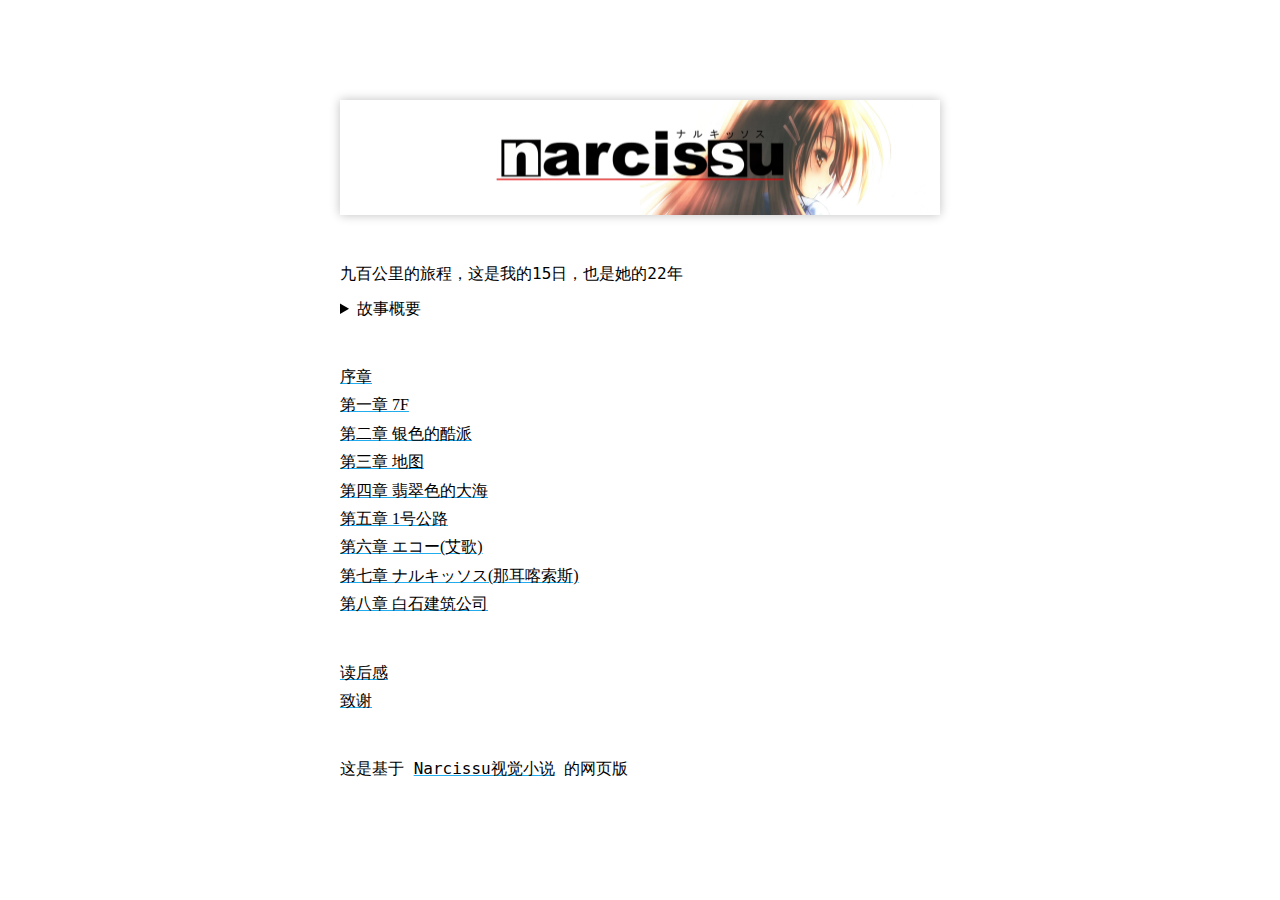
<file: index.html>
<!DOCTYPE html>
<html>
  <head>
    <link rel="stylesheet" href="style.css">
    <title>Narcissu</title>
  </head>
  <body class="body-section">

    <div class="content">
        <div id="title"><img class="cg" src="static/title1.png"></img></div>

        <pre>九百公里的旅程，这是我的15日，也是她的22年</pre>

        <details>
        <summary>故事概要</summary>
        <pre>
故事发生在冬日。
少年因突发疾病住院，并最终被告知“将会死亡”，之后被转入“静静等待死亡”的7F。

在7F内，结识了沉默的少女，并被告知了7F的三条规定：
“如果要逃走，要去A车站，而不要去B车站”；
“如果不想给家人带来麻烦，什么也不吃是最好的方法”；
“在这里，最多只有三次出院的机会”。

机缘巧合之下，他们开始了一段旅程。 
        </pre>
        </details>

        <div class="section-list">
            <ul>
                <li><a href="story/0.html">序章</a></li>
                <li><a href="story/1.html">第一章 7F</a></li>
                <li><a href="story/2.html">第二章 银色的酷派</a></li>
                <li><a href="story/3.html">第三章 地图</a></li>
                <li><a href="story/4.html">第四章 翡翠色的大海</a></li>
                <li><a href="story/5.html">第五章 1号公路</a></li>
                <li><a href="story/6.html">第六章 エコー(艾歌)</a></li>
                <li><a href="story/7.html">第七章 ナルキッソス(那耳喀索斯)</a></li>
                <li><a href="story/8.html">第八章 白石建筑公司</a></li>
            </ul>
        </div>

        <div class="section-list">
          <ul>
            <li><a href="notes.html">读后感</a></li>
            <li><a href="acknowledge.html">致谢</a></li>
          </ul>
        </div>        

        <pre>
这是基于 <a href="https://stage-nana.sakura.ne.jp/narcissu.htm">Narcissu视觉小说</a> 的网页版
        </pre>

	</div>
  </body>
</html>
</file>
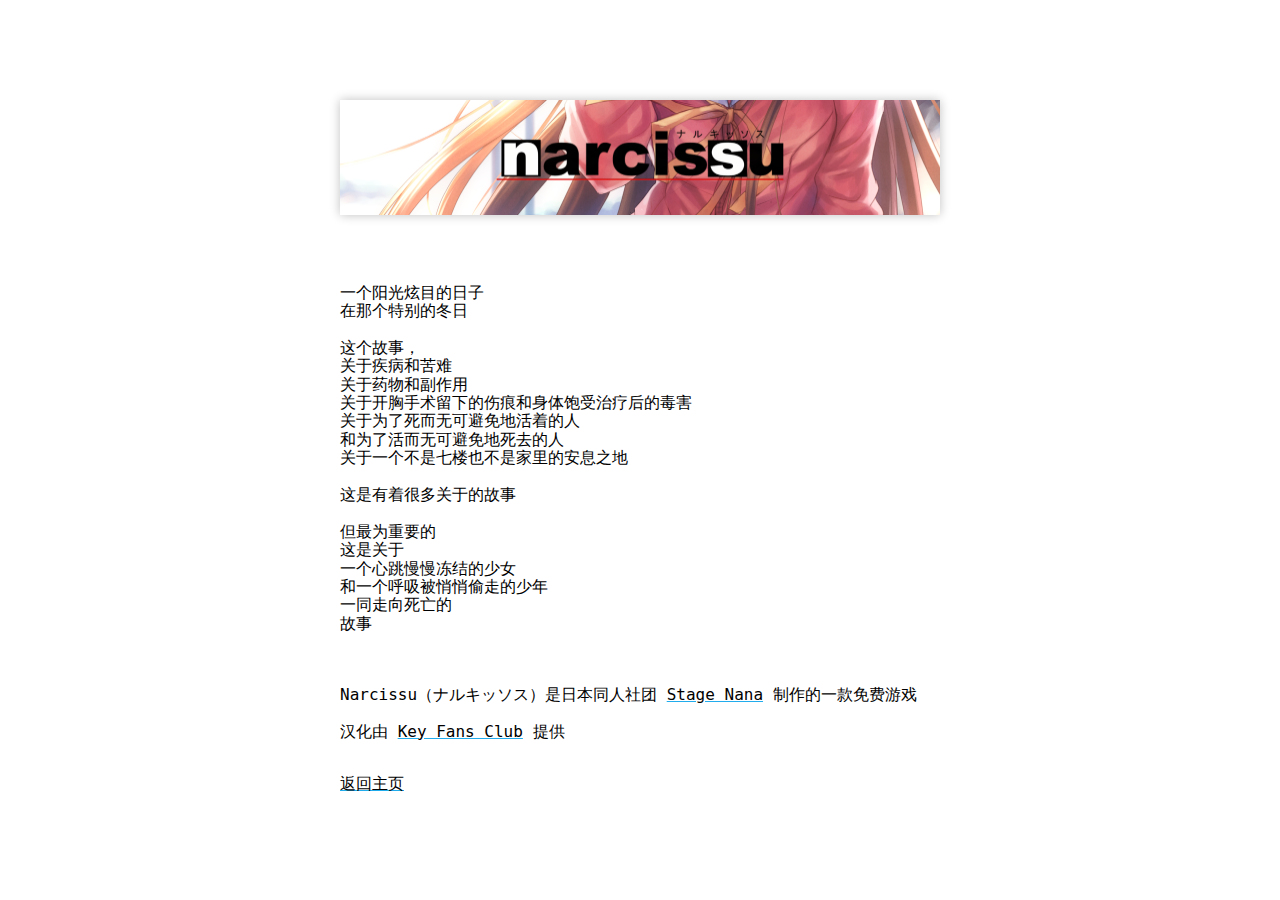
<file: acknowledge.html>
<!DOCTYPE html>
<html>
  <head>
    <link rel="stylesheet" href="style.css">
    <title>Narcissu</title>
  </head>
  <body class="body-section">
	<div class="content">
        <div id="title"><img class="cg" src="static/title3.png"></img></div>

        <pre>

一个阳光炫目的日子
在那个特别的冬日        
          
这个故事，
关于疾病和苦难
关于药物和副作用
关于开胸手术留下的伤痕和身体饱受治疗后的毒害
关于为了死而无可避免地活着的人
和为了活而无可避免地死去的人
关于一个不是七楼也不是家里的安息之地

这是有着很多关于的故事

但最为重要的
这是关于
一个心跳慢慢冻结的少女
和一个呼吸被悄悄偷走的少年
一同走向死亡的
故事
          
        </pre>
        
        <pre>
Narcissu（ナルキッソス）是日本同人社团 <a href="https://stage-nana.sakura.ne.jp/">Stage Nana</a> 制作的一款免费游戏
          
汉化由 <a href="https://www.keyfc.net/project/cnarcissu/">Key Fans Club</a> 提供
        </pre>

        <a href="index.html">返回主页</a>

	</div>
  </body>
</html>
</file>
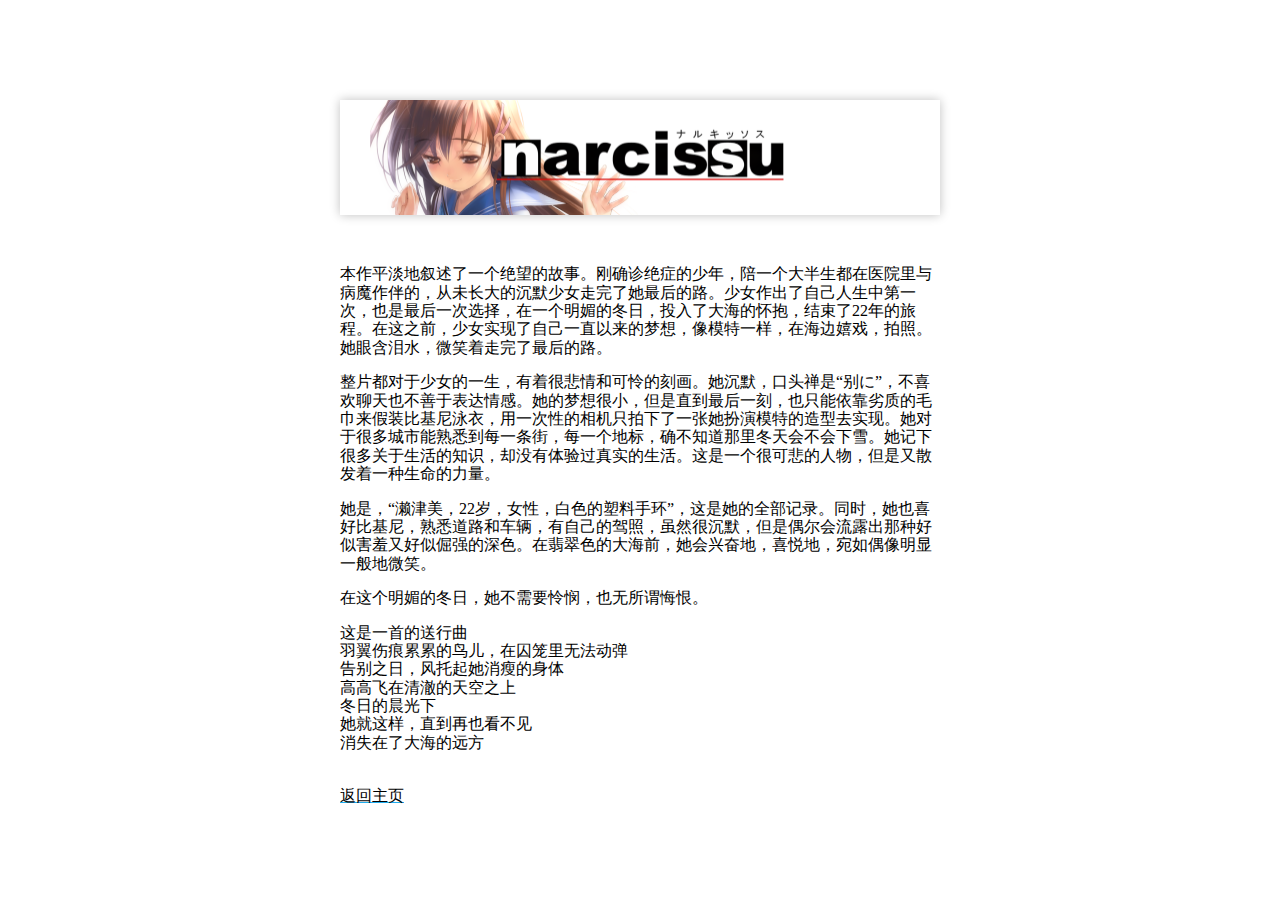
<file: notes.html>
<!DOCTYPE html>
<html>
  <head>
    <link rel="stylesheet" href="style.css">
    <title>Narcissu</title>
  </head>
  <body class="body-section">
	<div class="content">
        <div id="title"><img class="cg" src="static/title2.png"></img></div>

        <p> 本作平淡地叙述了一个绝望的故事。刚确诊绝症的少年，陪一个大半生都在医院里与病魔作伴的，从未长大的沉默少女走完了她最后的路。少女作出了自己人生中第一次，也是最后一次选择，在一个明媚的冬日，投入了大海的怀抱，结束了22年的旅程。在这之前，少女实现了自己一直以来的梦想，像模特一样，在海边嬉戏，拍照。她眼含泪水，微笑着走完了最后的路。
        </p>

        <p>
整片都对于少女的一生，有着很悲情和可怜的刻画。她沉默，口头禅是“别に”，不喜欢聊天也不善于表达情感。她的梦想很小，但是直到最后一刻，也只能依靠劣质的毛巾来假装比基尼泳衣，用一次性的相机只拍下了一张她扮演模特的造型去实现。她对于很多城市能熟悉到每一条街，每一个地标，确不知道那里冬天会不会下雪。她记下很多关于生活的知识，却没有体验过真实的生活。这是一个很可悲的人物，但是又散发着一种生命的力量。
        </p>

        <p>
她是，“濑津美，22岁，女性，白色的塑料手环”，这是她的全部记录。同时，她也喜好比基尼，熟悉道路和车辆，有自己的驾照，虽然很沉默，但是偶尔会流露出那种好似害羞又好似倔强的深色。在翡翠色的大海前，她会兴奋地，喜悦地，宛如偶像明显一般地微笑。
        </p>

        <p>
在这个明媚的冬日，她不需要怜悯，也无所谓悔恨。
        </p>

        <pre>
这是一首的送行曲
羽翼伤痕累累的鸟儿，在囚笼里无法动弹
告别之日，风托起她消瘦的身体
高高飞在清澈的天空之上
冬日的晨光下
她就这样，直到再也看不见
消失在了大海的远方          
        </pre>
        
        <a href="index.html">返回主页</a>

	</div>
  </body>
</html>
</file>
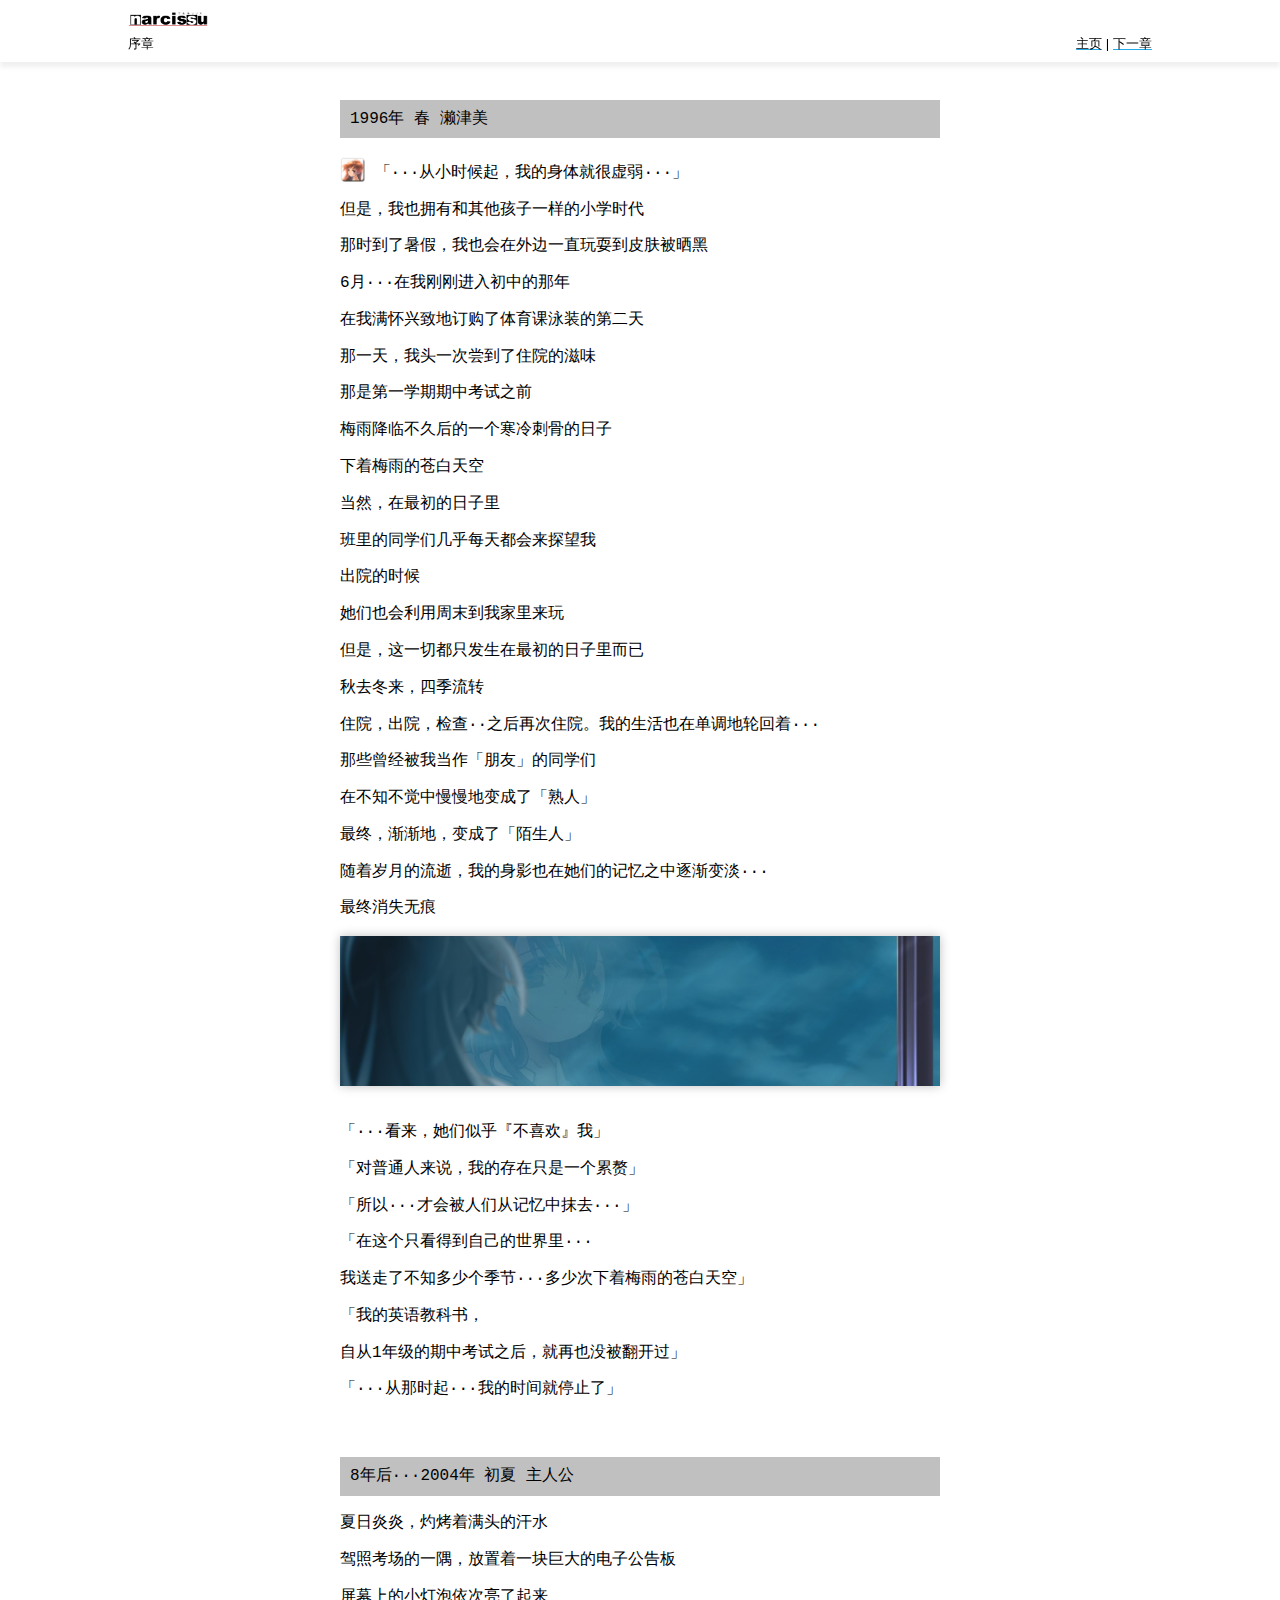
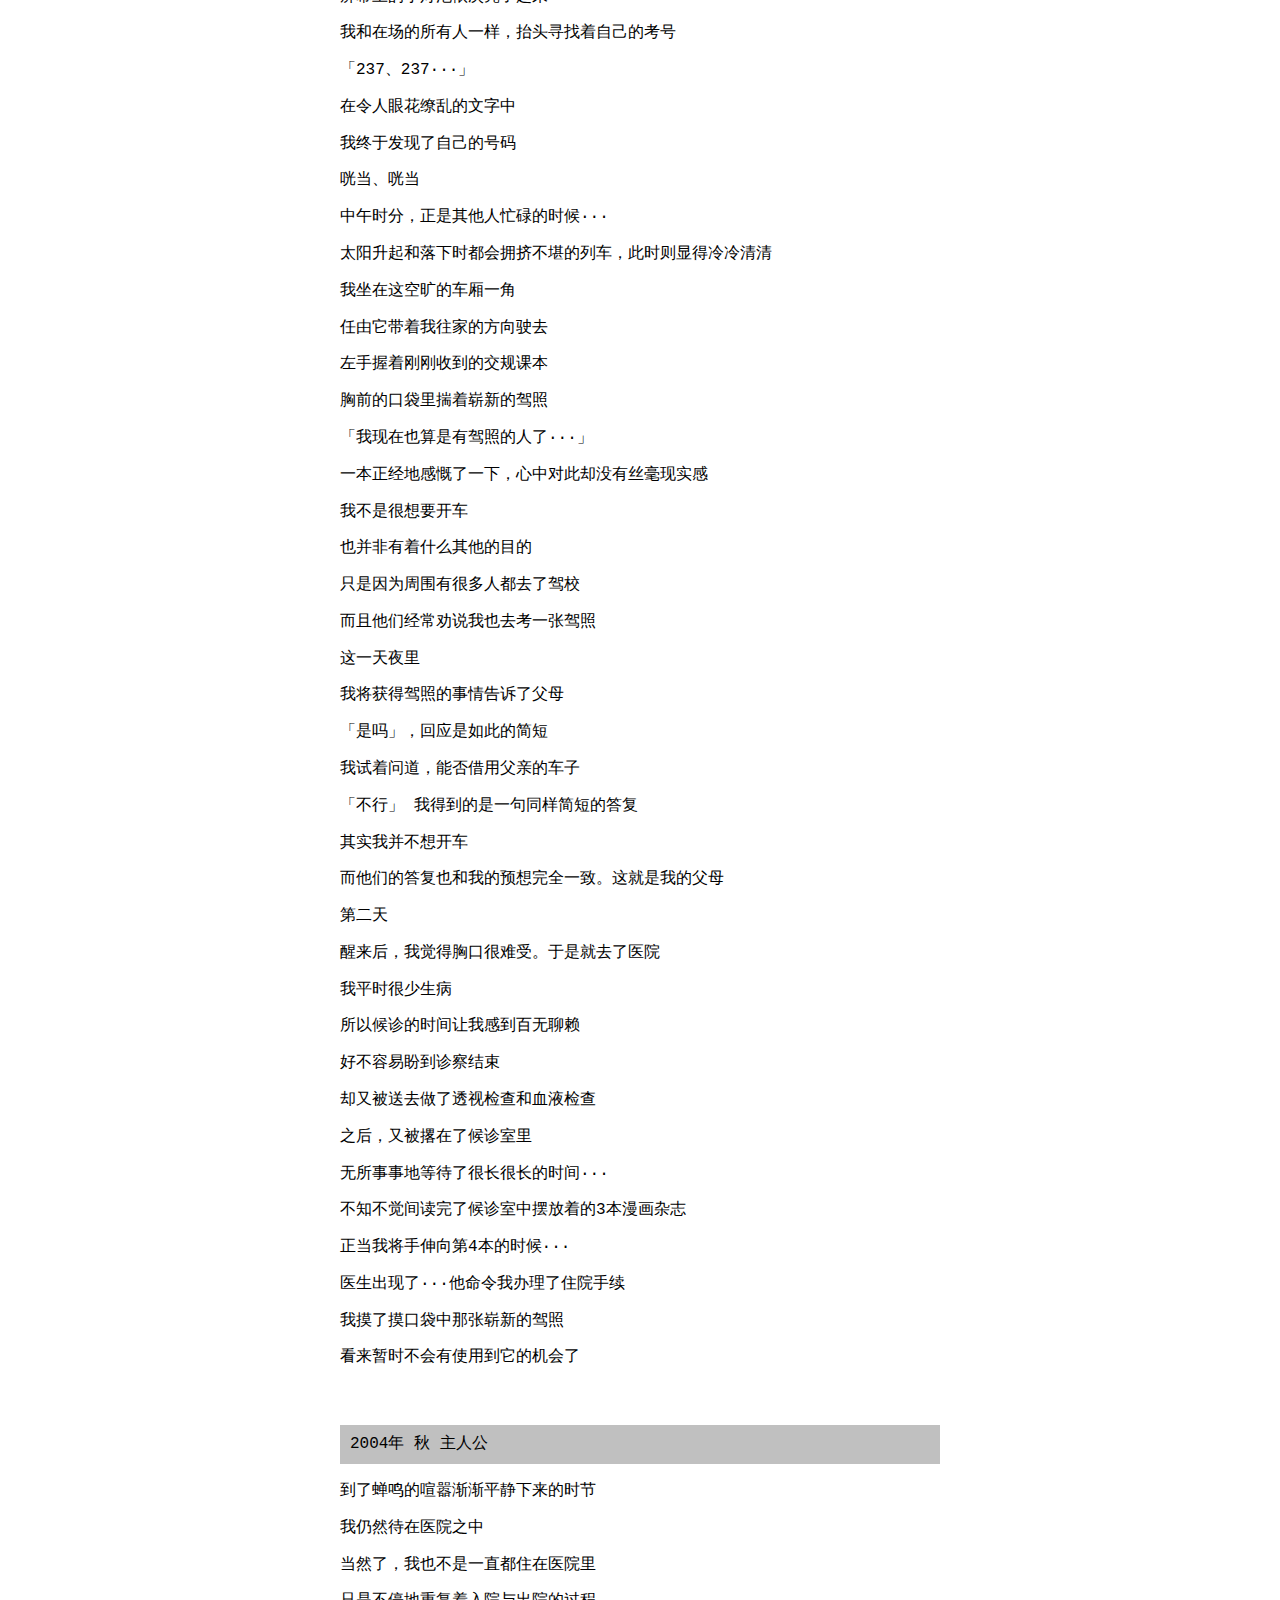
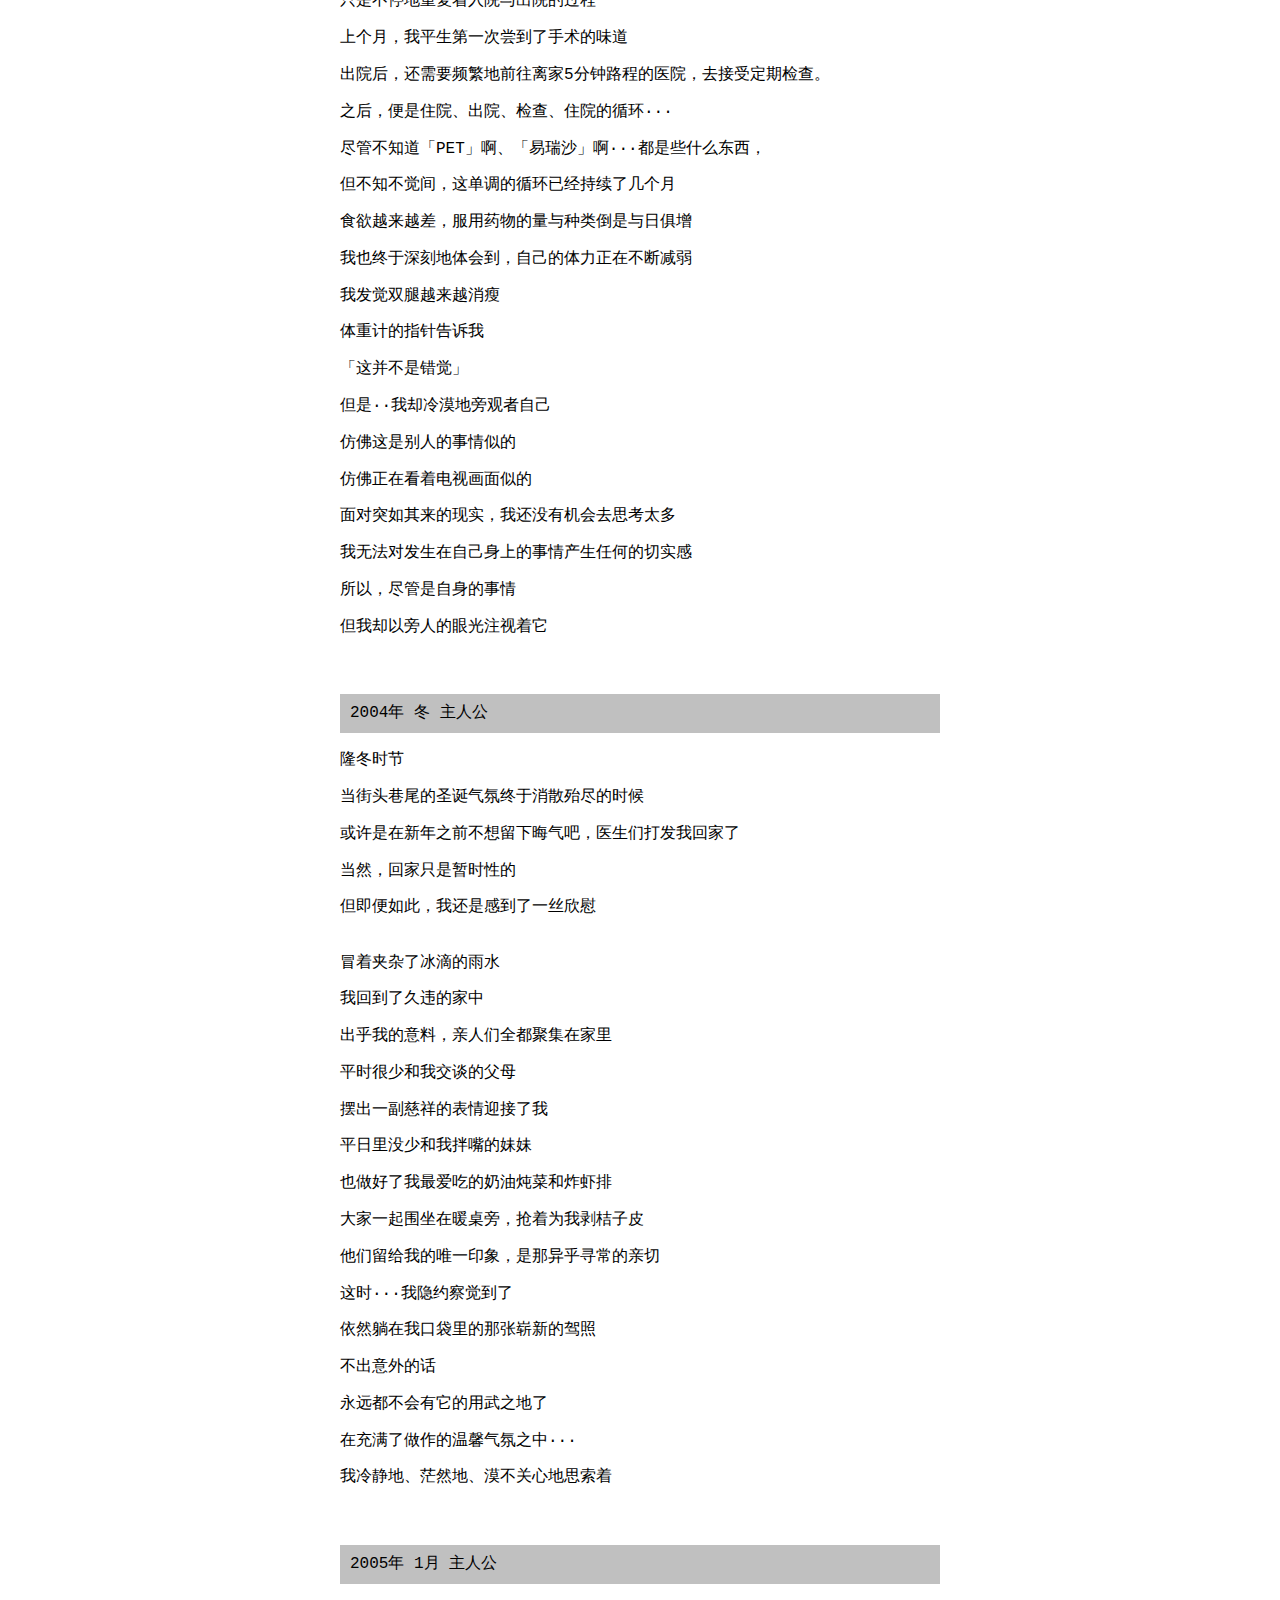
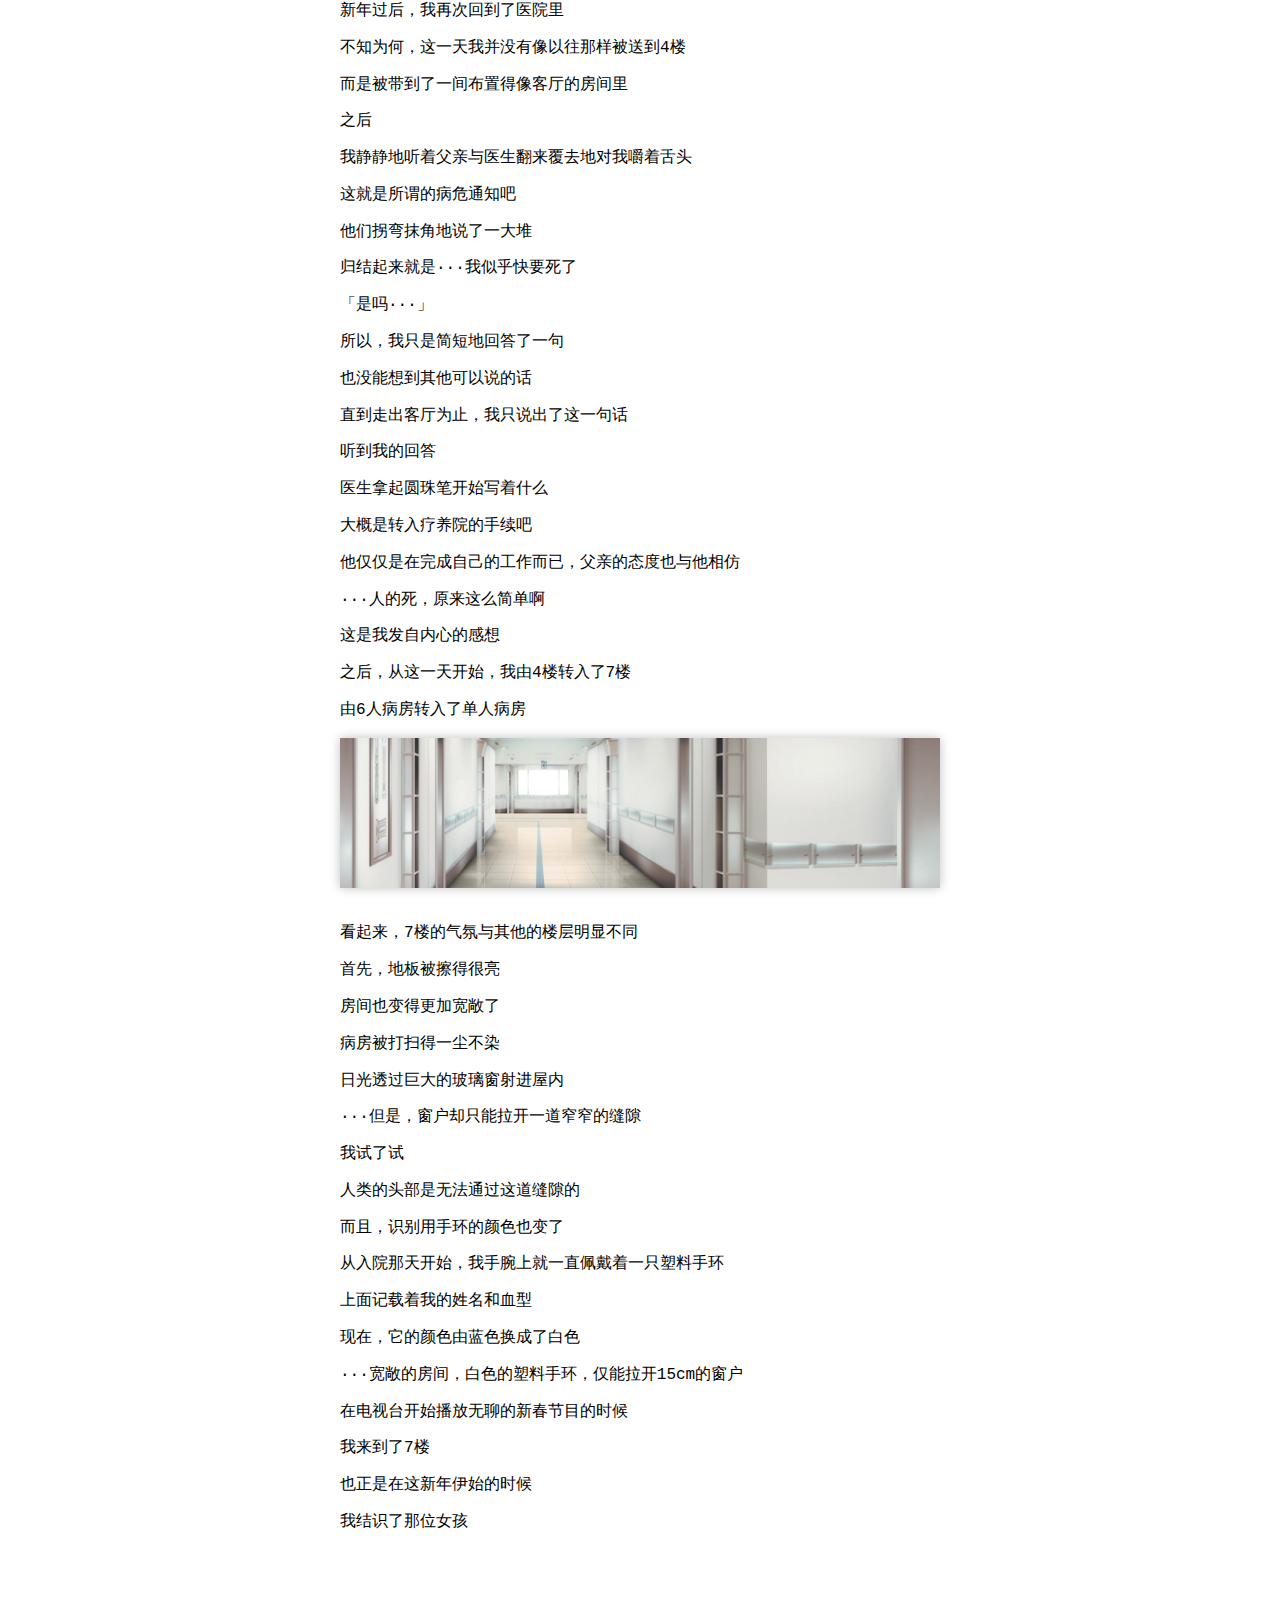
<file: story/0.html>
<!DOCTYPE html>
<html>
  <head>
    <link rel="stylesheet" href="../style.css">
    <title>Narcissu</title>
  </head>
  <body class="body-section">

    <div class="chapter-title">
      <div class="chapter-content">
        <img class="logo" src="../static/logo.png"></img>
        <div class="title">序章</div>
        <div class="navi">
          <a href="../index.html">主页</a> | 
          <a href="1.html">下一章</a>
        </div>
      </div>
    </div>

	<div class="content">

      <pre>
<div class="section-title">1996年 春 濑津美</div>
<img class="icon" src="../static/setsumi.jpg"></img> 「···从小时候起，我的身体就很虚弱···」

但是，我也拥有和其他孩子一样的小学时代

那时到了暑假，我也会在外边一直玩耍到皮肤被晒黑

6月···在我刚刚进入初中的那年

在我满怀兴致地订购了体育课泳装的第二天

那一天，我头一次尝到了住院的滋味

那是第一学期期中考试之前

梅雨降临不久后的一个寒冷刺骨的日子

下着梅雨的苍白天空

当然，在最初的日子里

班里的同学们几乎每天都会来探望我

出院的时候

她们也会利用周末到我家里来玩

但是，这一切都只发生在最初的日子里而已

秋去冬来，四季流转

住院，出院，检查··之后再次住院。我的生活也在单调地轮回着···

那些曾经被我当作「朋友」的同学们

在不知不觉中慢慢地变成了「熟人」

最终，渐渐地，变成了「陌生人」

随着岁月的流逝，我的身影也在她们的记忆之中逐渐变淡···

最终消失无痕

<img class="cg" src="../static/ch0-1.png"></img>

「···看来，她们似乎『不喜欢』我」

「对普通人来说，我的存在只是一个累赘」

「所以···才会被人们从记忆中抹去···」

「在这个只看得到自己的世界里···

我送走了不知多少个季节···多少次下着梅雨的苍白天空」

「我的英语教科书，

自从1年级的期中考试之后，就再也没被翻开过」

「···从那时起···我的时间就停止了」

<div class="section-title">8年后···2004年 初夏 主人公</div>
夏日炎炎，灼烤着满头的汗水

驾照考场的一隅，放置着一块巨大的电子公告板

屏幕上的小灯泡依次亮了起来

我和在场的所有人一样，抬头寻找着自己的考号

「237、237···」

在令人眼花缭乱的文字中

我终于发现了自己的号码

咣当、咣当

中午时分，正是其他人忙碌的时候···

太阳升起和落下时都会拥挤不堪的列车，此时则显得冷冷清清

我坐在这空旷的车厢一角

任由它带着我往家的方向驶去

左手握着刚刚收到的交规课本

胸前的口袋里揣着崭新的驾照

「我现在也算是有驾照的人了···」

一本正经地感慨了一下，心中对此却没有丝毫现实感

我不是很想要开车

也并非有着什么其他的目的

只是因为周围有很多人都去了驾校

而且他们经常劝说我也去考一张驾照

这一天夜里

我将获得驾照的事情告诉了父母

「是吗」，回应是如此的简短

我试着问道，能否借用父亲的车子

「不行」 我得到的是一句同样简短的答复

其实我并不想开车

而他们的答复也和我的预想完全一致。这就是我的父母

第二天

醒来后，我觉得胸口很难受。于是就去了医院

我平时很少生病

所以候诊的时间让我感到百无聊赖

好不容易盼到诊察结束

却又被送去做了透视检查和血液检查

之后，又被撂在了候诊室里

无所事事地等待了很长很长的时间···

不知不觉间读完了候诊室中摆放着的3本漫画杂志

正当我将手伸向第4本的时候···

医生出现了···他命令我办理了住院手续

我摸了摸口袋中那张崭新的驾照

看来暂时不会有使用到它的机会了

<div class="section-title">2004年 秋 主人公</div>
到了蝉鸣的喧嚣渐渐平静下来的时节

我仍然待在医院之中

当然了，我也不是一直都住在医院里

只是不停地重复着入院与出院的过程

上个月，我平生第一次尝到了手术的味道

出院后，还需要频繁地前往离家5分钟路程的医院，去接受定期检查。

之后，便是住院、出院、检查、住院的循环···

尽管不知道「PET」啊、「易瑞沙」啊···都是些什么东西，

但不知不觉间，这单调的循环已经持续了几个月

食欲越来越差，服用药物的量与种类倒是与日俱增

我也终于深刻地体会到，自己的体力正在不断减弱

我发觉双腿越来越消瘦

体重计的指针告诉我

「这并不是错觉」

但是··我却冷漠地旁观者自己

仿佛这是别人的事情似的

仿佛正在看着电视画面似的

面对突如其来的现实，我还没有机会去思考太多

我无法对发生在自己身上的事情产生任何的切实感

所以，尽管是自身的事情

但我却以旁人的眼光注视着它

<div class="section-title">2004年 冬 主人公</div>
隆冬时节

当街头巷尾的圣诞气氛终于消散殆尽的时候

或许是在新年之前不想留下晦气吧，医生们打发我回家了

当然，回家只是暂时性的

但即便如此，我还是感到了一丝欣慰


冒着夹杂了冰滴的雨水

我回到了久违的家中

出乎我的意料，亲人们全都聚集在家里

平时很少和我交谈的父母

摆出一副慈祥的表情迎接了我

平日里没少和我拌嘴的妹妹

也做好了我最爱吃的奶油炖菜和炸虾排

大家一起围坐在暖桌旁，抢着为我剥桔子皮

他们留给我的唯一印象，是那异乎寻常的亲切

这时···我隐约察觉到了

依然躺在我口袋里的那张崭新的驾照

不出意外的话

永远都不会有它的用武之地了

在充满了做作的温馨气氛之中···

我冷静地、茫然地、漠不关心地思索着

<div class="section-title">2005年 1月 主人公</div>
新年过后，我再次回到了医院里

不知为何，这一天我并没有像以往那样被送到4楼

而是被带到了一间布置得像客厅的房间里

之后

我静静地听着父亲与医生翻来覆去地对我嚼着舌头

这就是所谓的病危通知吧

他们拐弯抹角地说了一大堆

归结起来就是···我似乎快要死了

「是吗···」

所以，我只是简短地回答了一句

也没能想到其他可以说的话

直到走出客厅为止，我只说出了这一句话

听到我的回答

医生拿起圆珠笔开始写着什么

大概是转入疗养院的手续吧

他仅仅是在完成自己的工作而已，父亲的态度也与他相仿

···人的死，原来这么简单啊

这是我发自内心的感想

之后，从这一天开始，我由4楼转入了7楼

由6人病房转入了单人病房

<img class="cg" src="../static/ch0-2.png"></img>

看起来，7楼的气氛与其他的楼层明显不同

首先，地板被擦得很亮

房间也变得更加宽敞了

病房被打扫得一尘不染

日光透过巨大的玻璃窗射进屋内

···但是，窗户却只能拉开一道窄窄的缝隙

我试了试

人类的头部是无法通过这道缝隙的

而且，识别用手环的颜色也变了

从入院那天开始，我手腕上就一直佩戴着一只塑料手环

上面记载着我的姓名和血型

现在，它的颜色由蓝色换成了白色

···宽敞的房间，白色的塑料手环，仅能拉开15cm的窗户

在电视台开始播放无聊的新春节目的时候

我来到了7楼

也正是在这新年伊始的时候

我结识了那位女孩
      </pre>
	</div>
  </body>
</html>
</file>
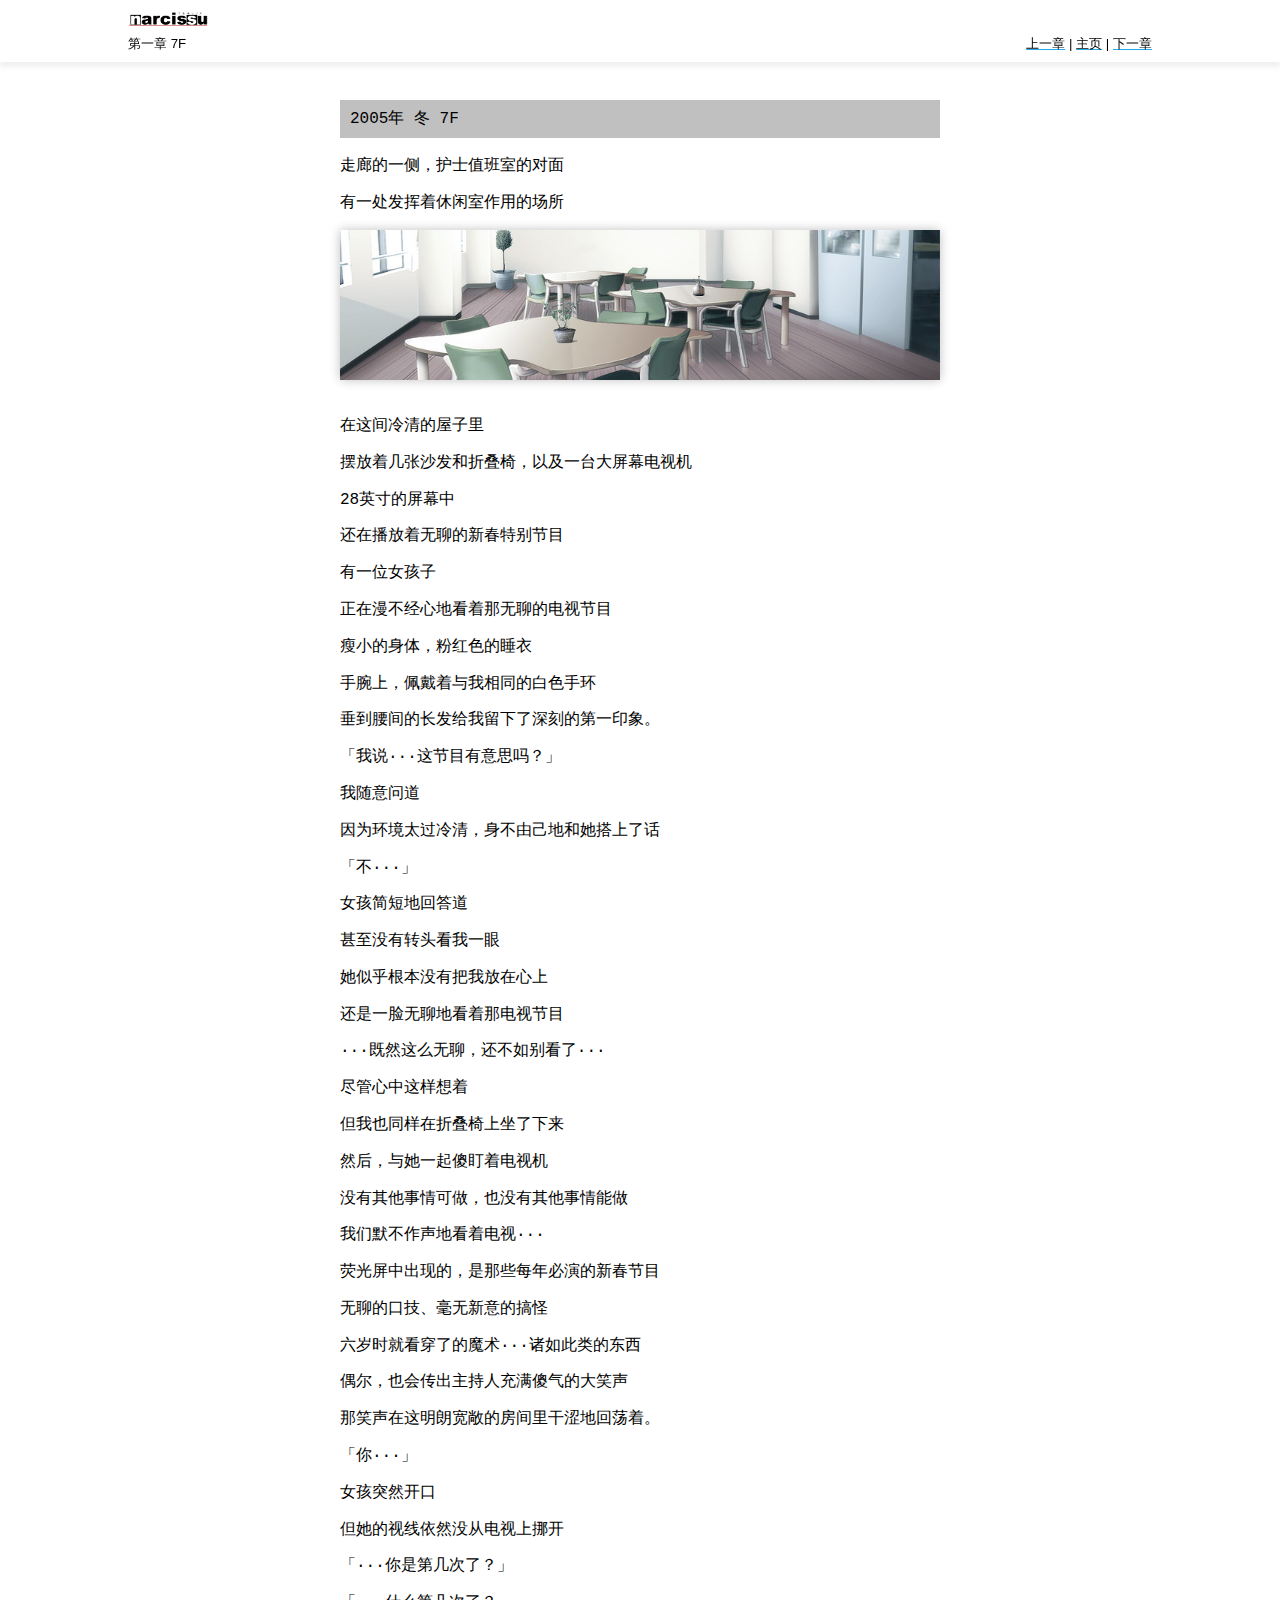
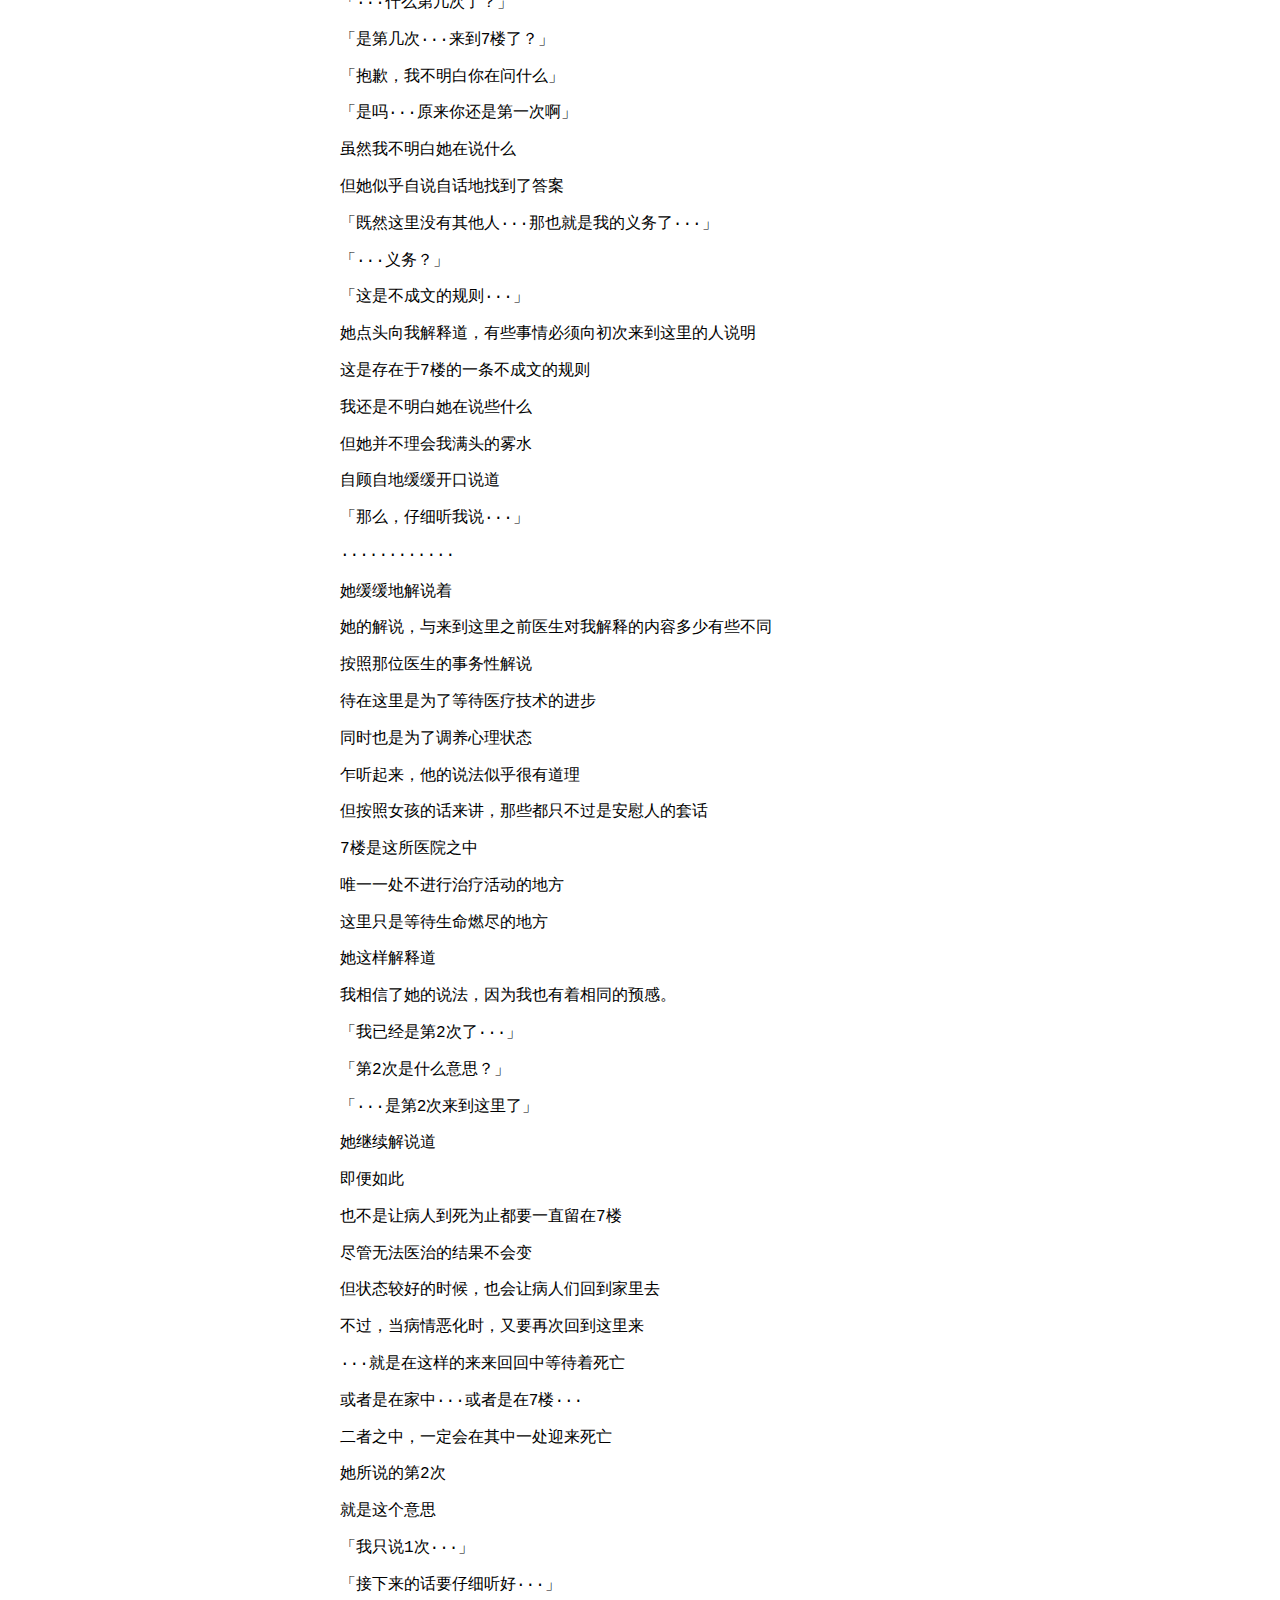
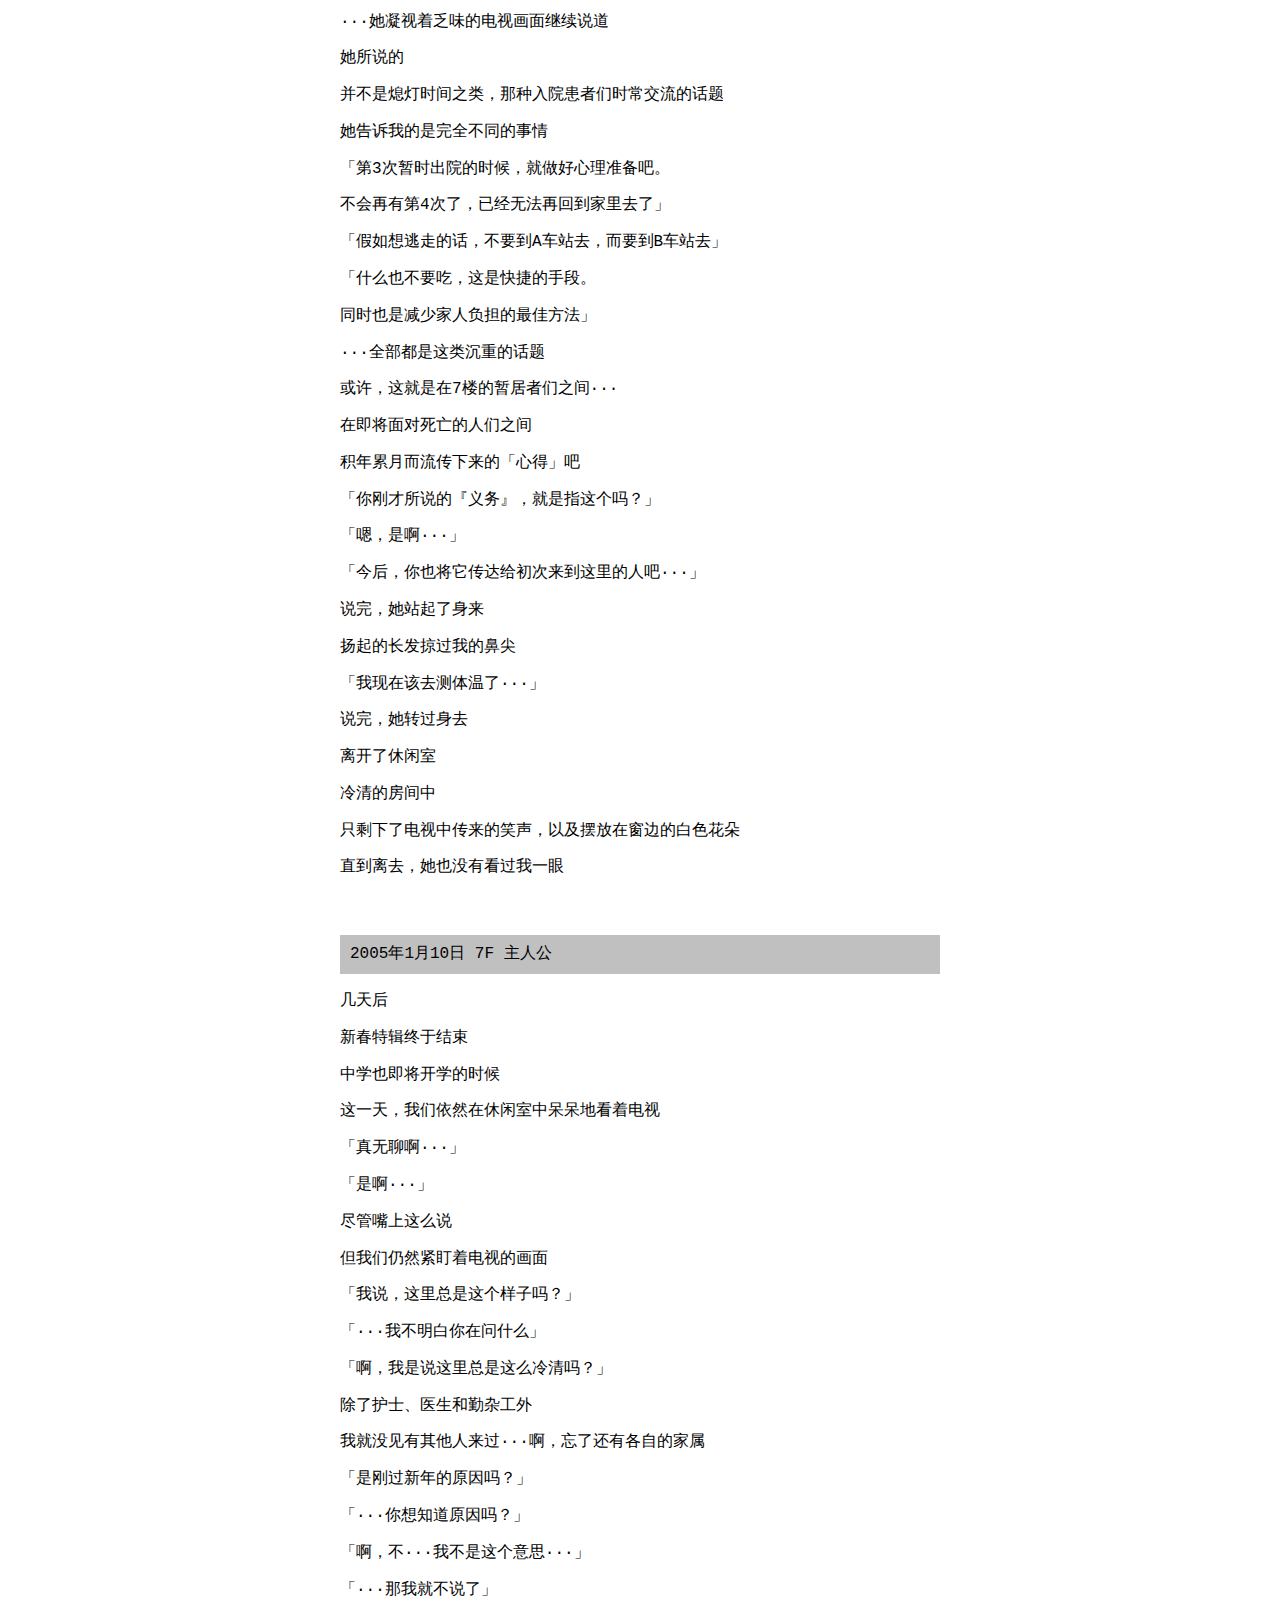
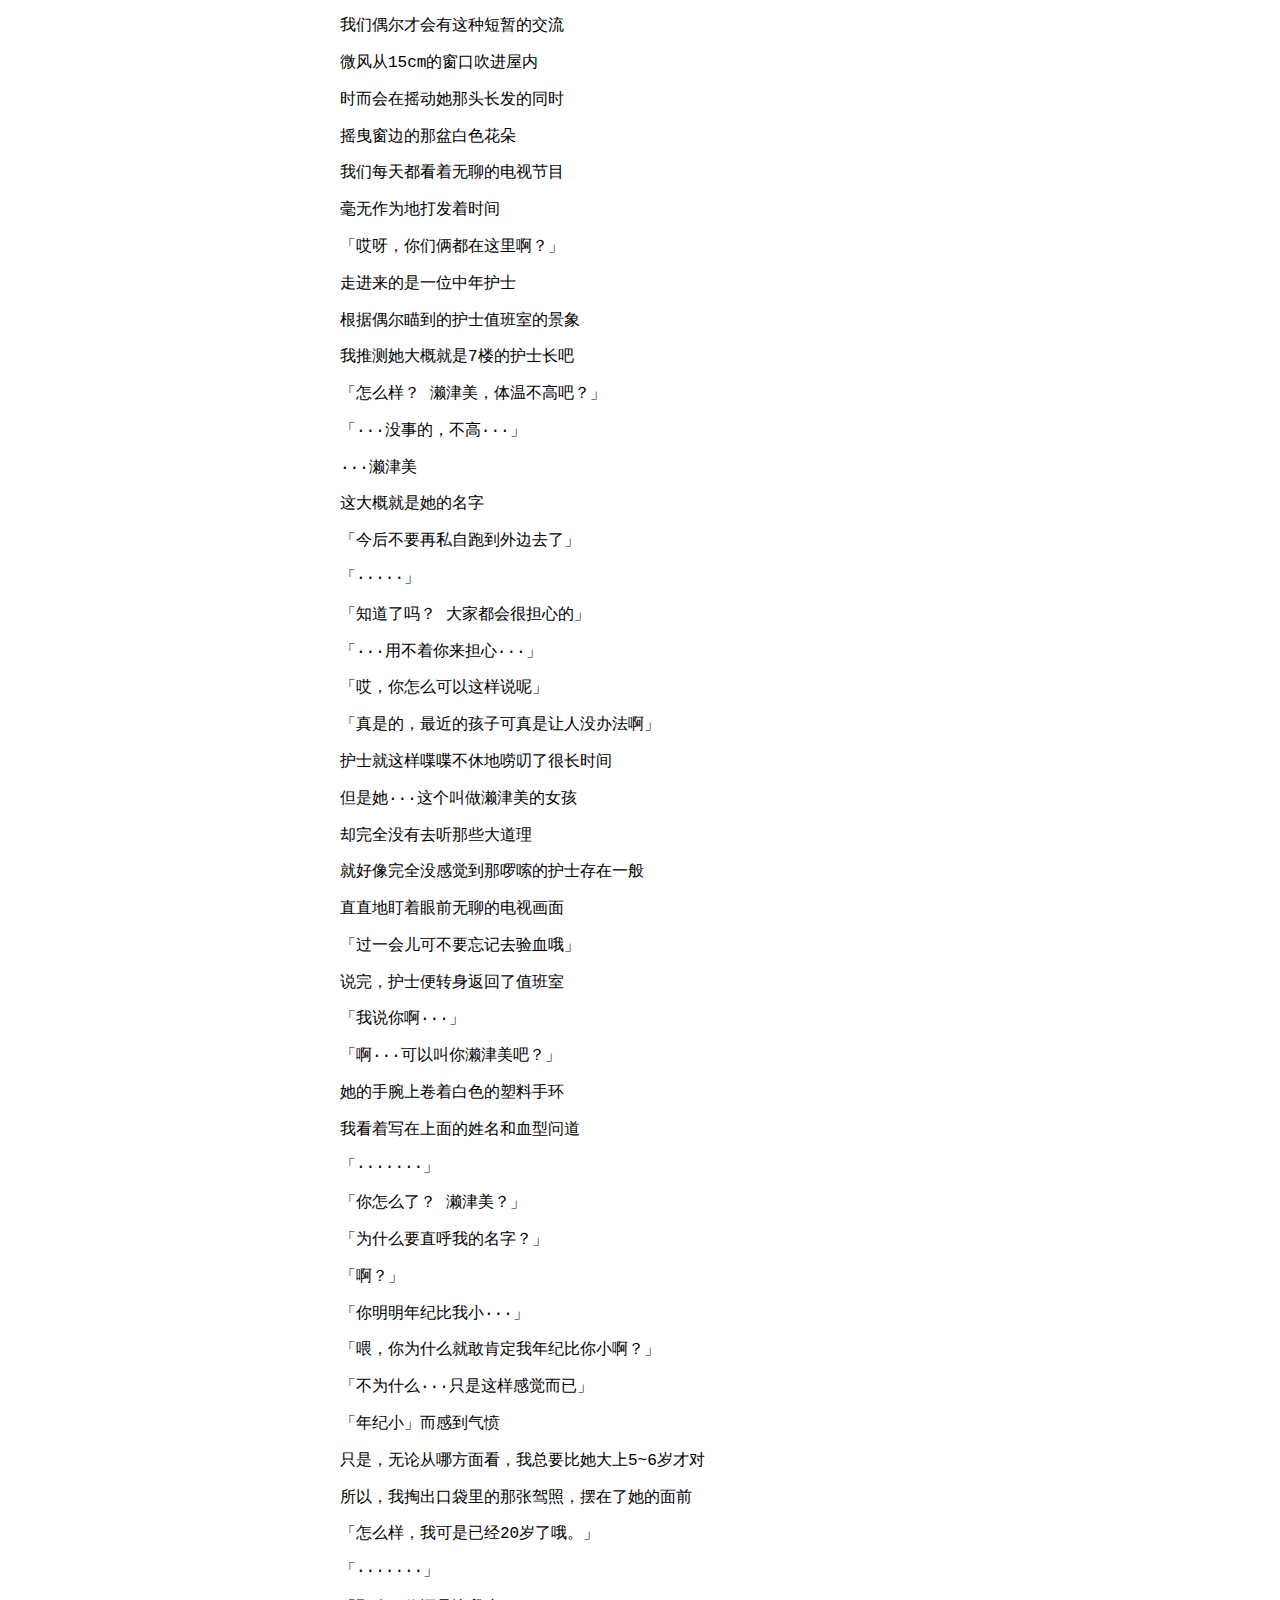
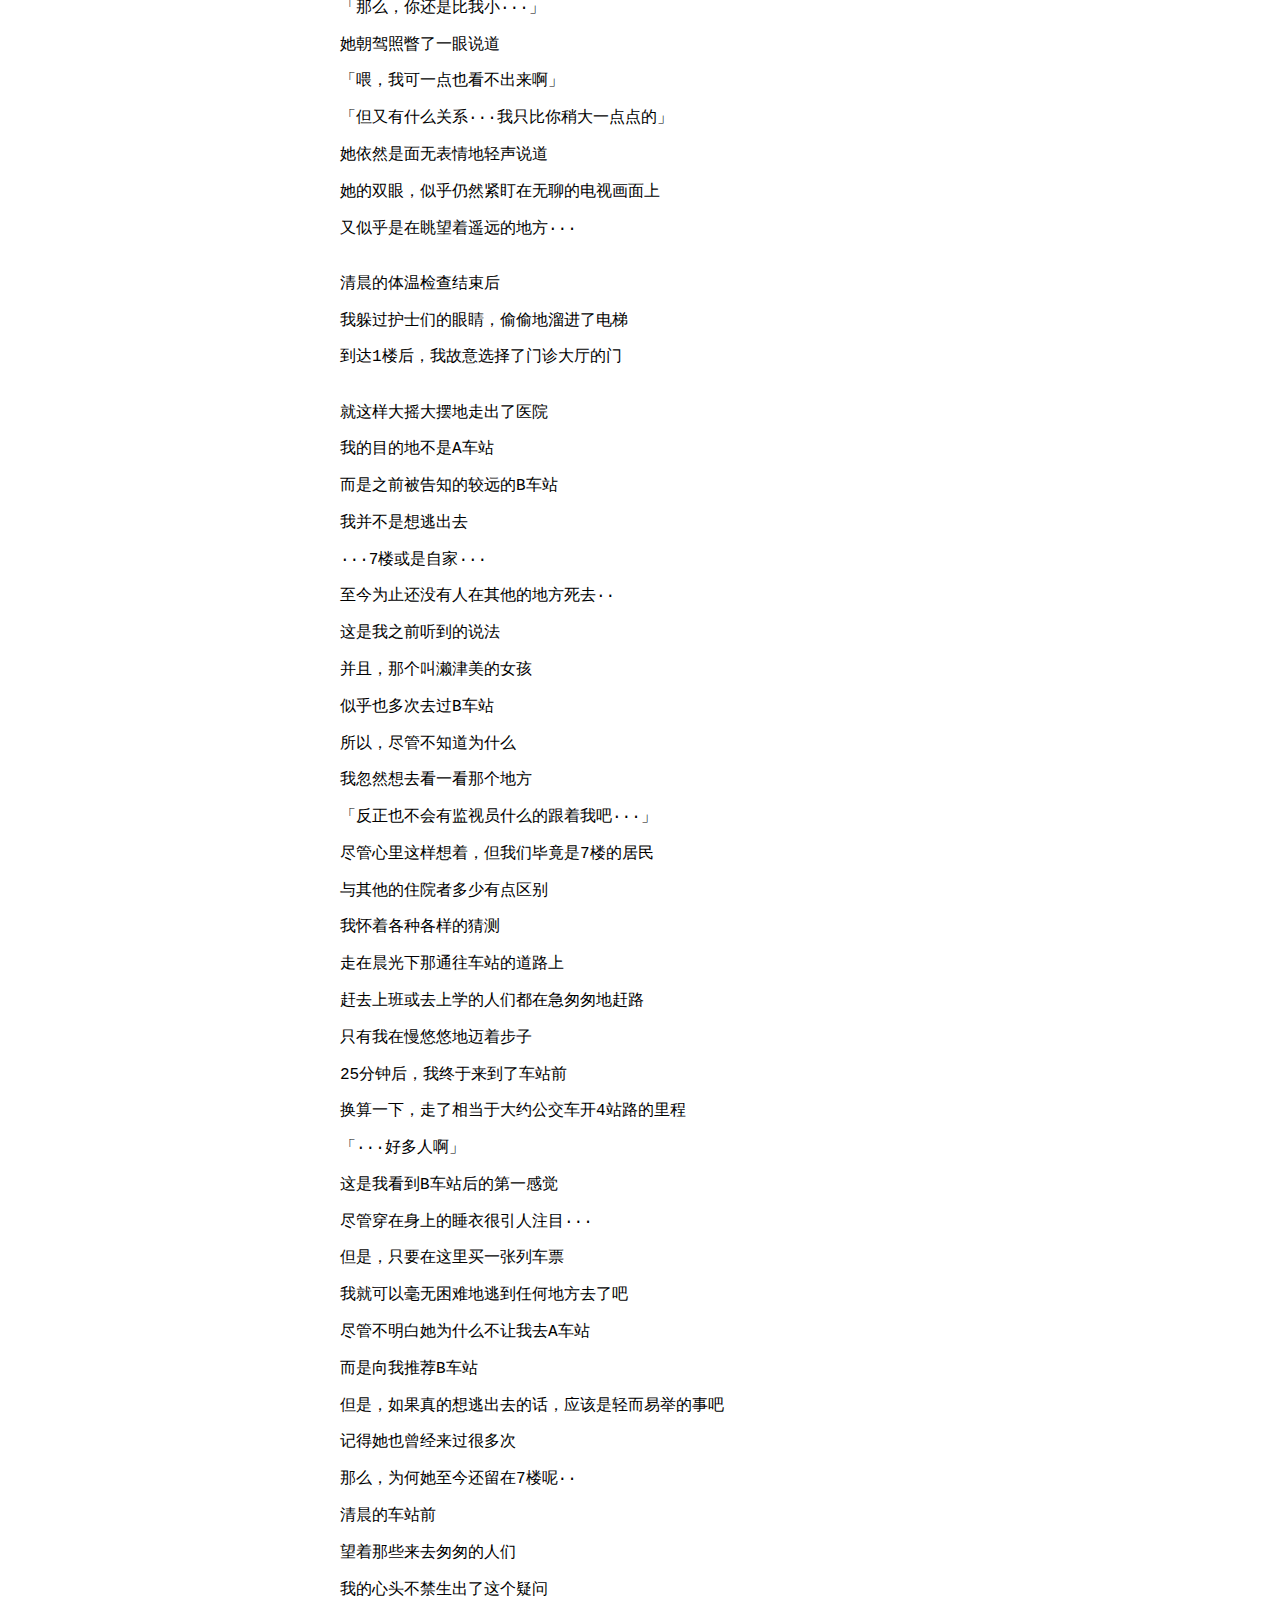
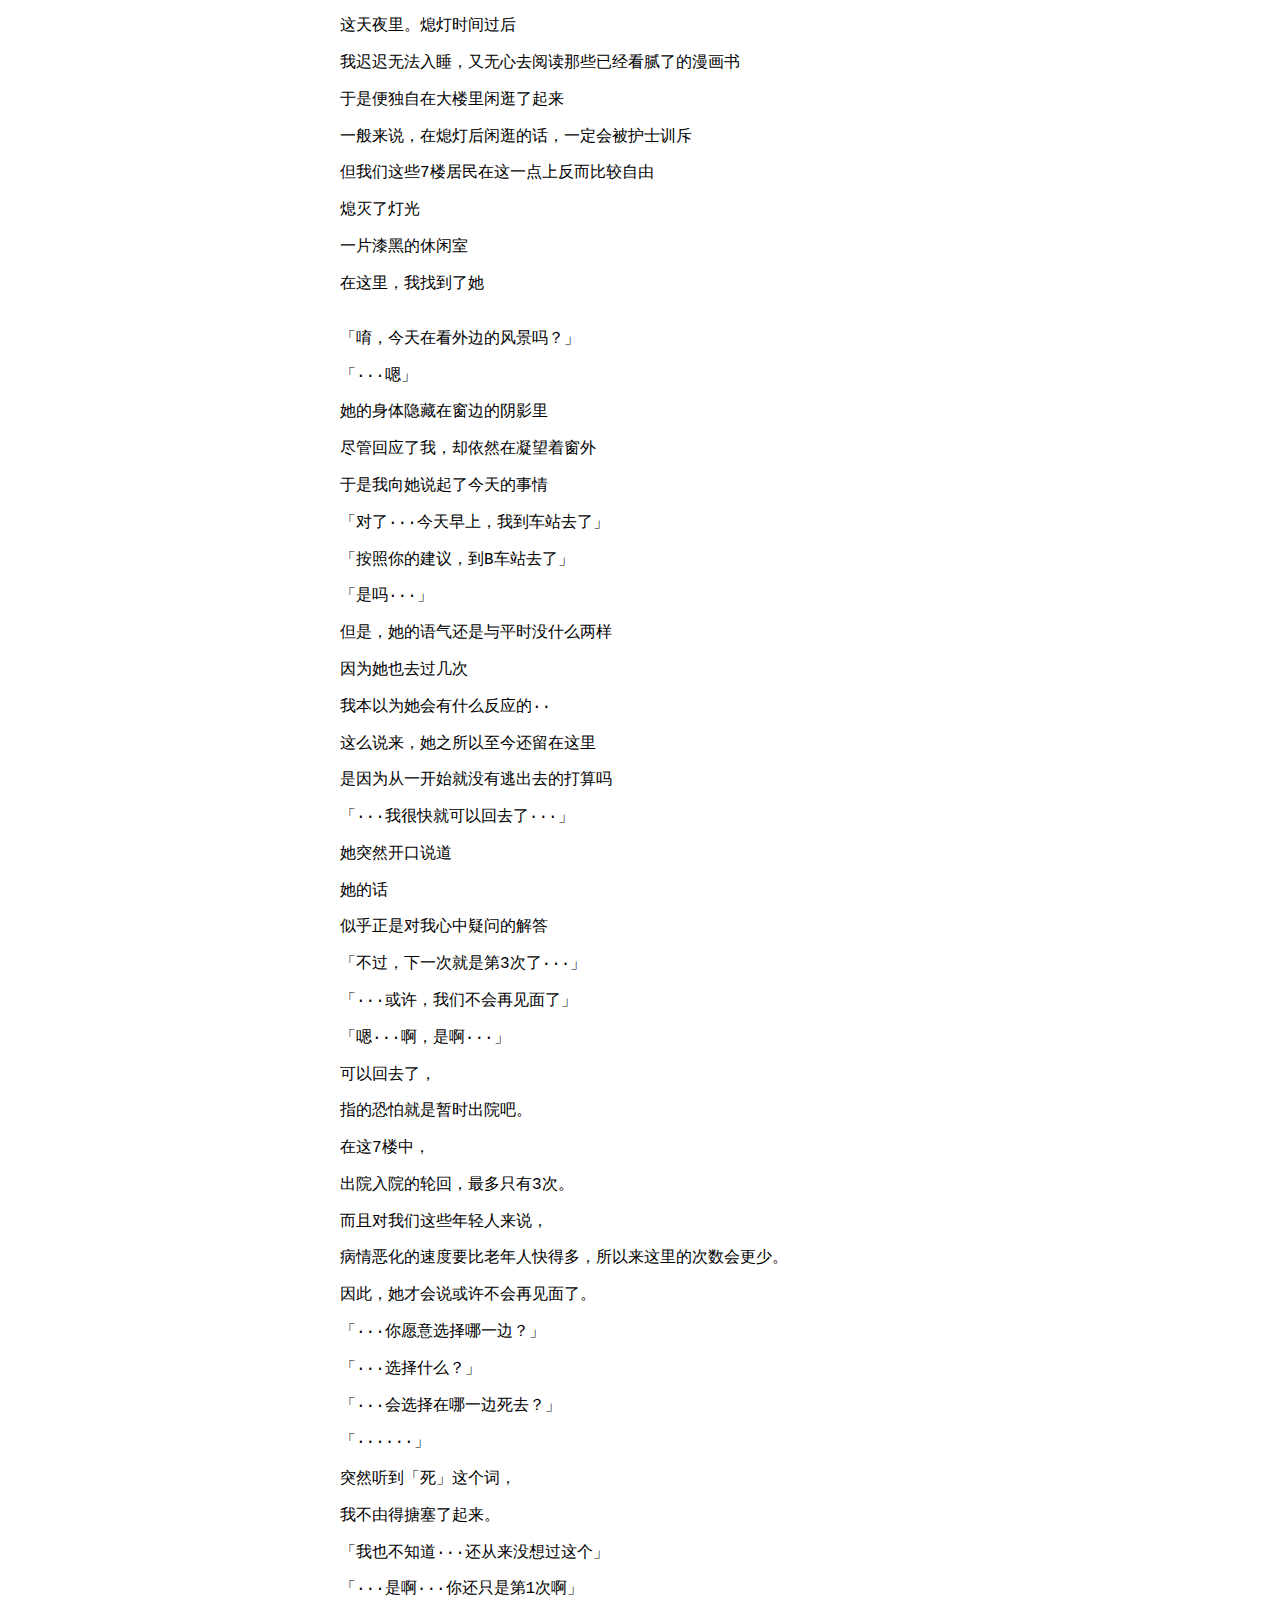
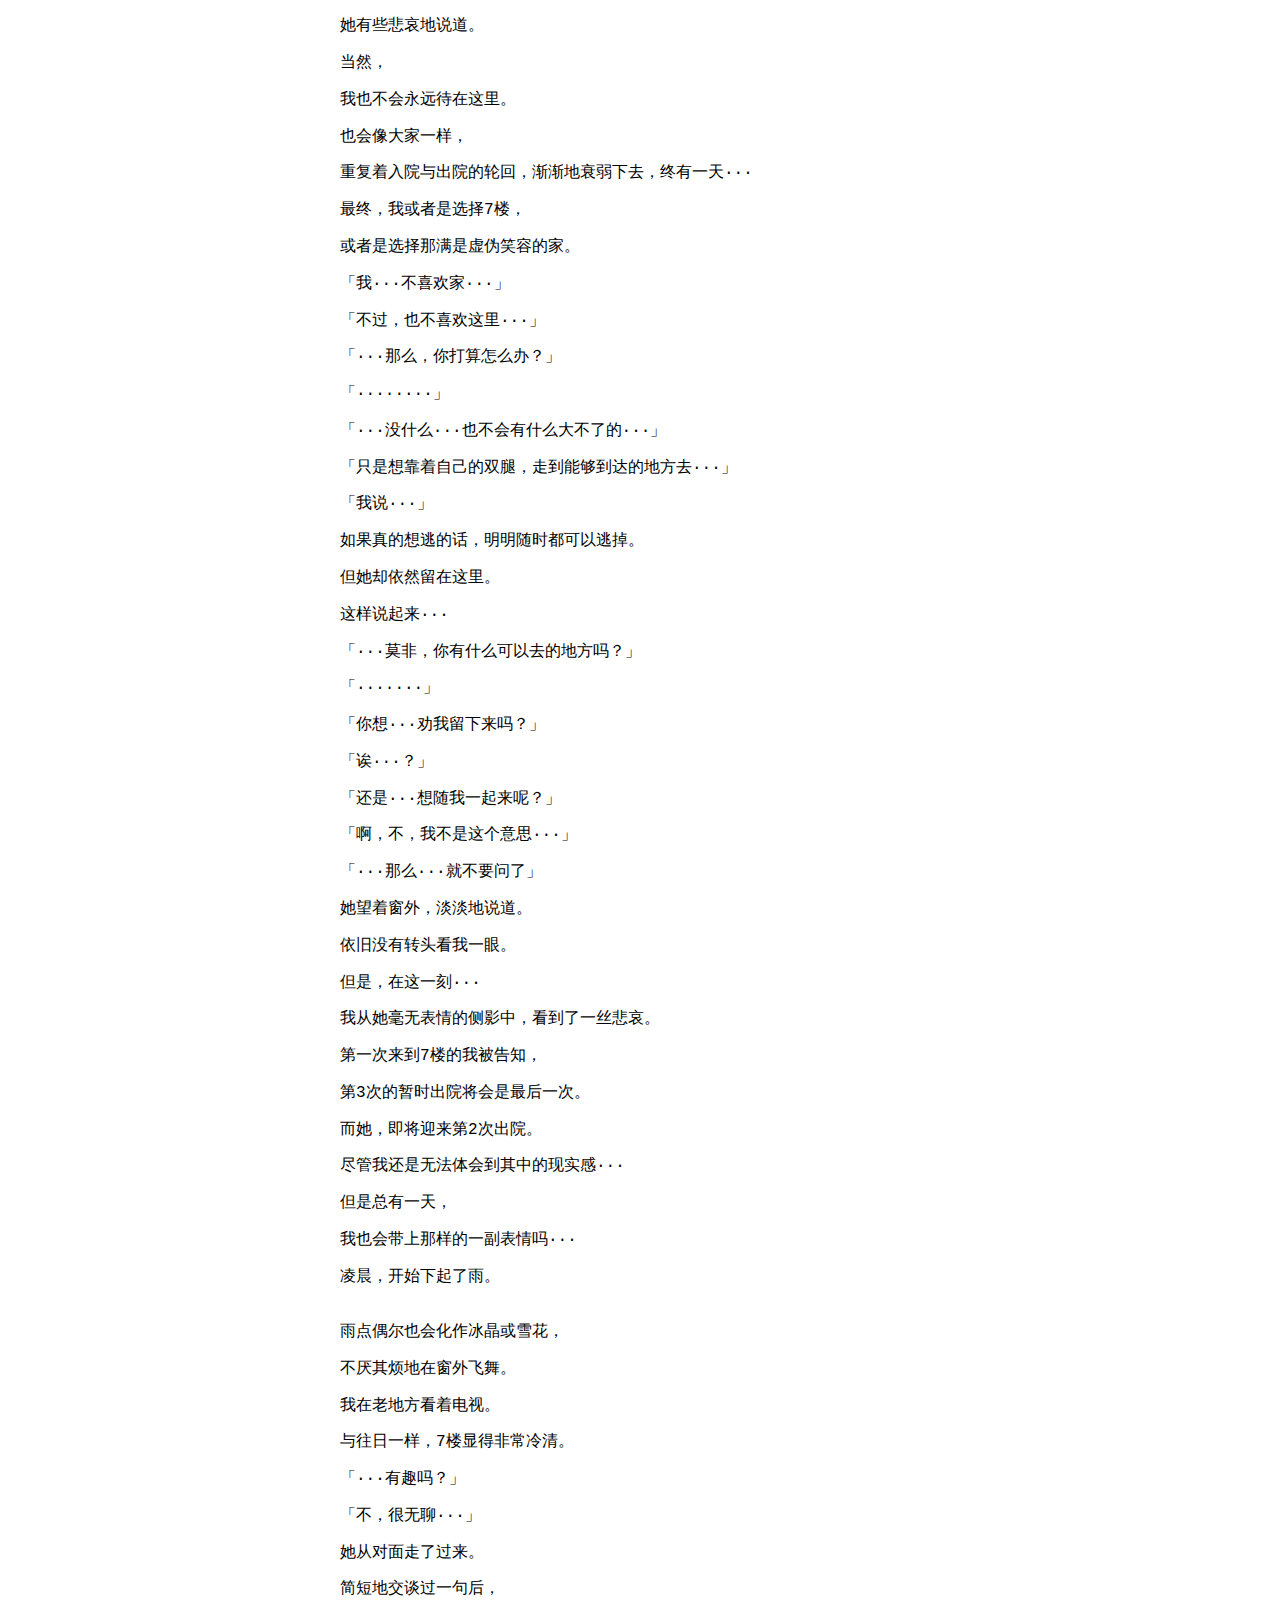
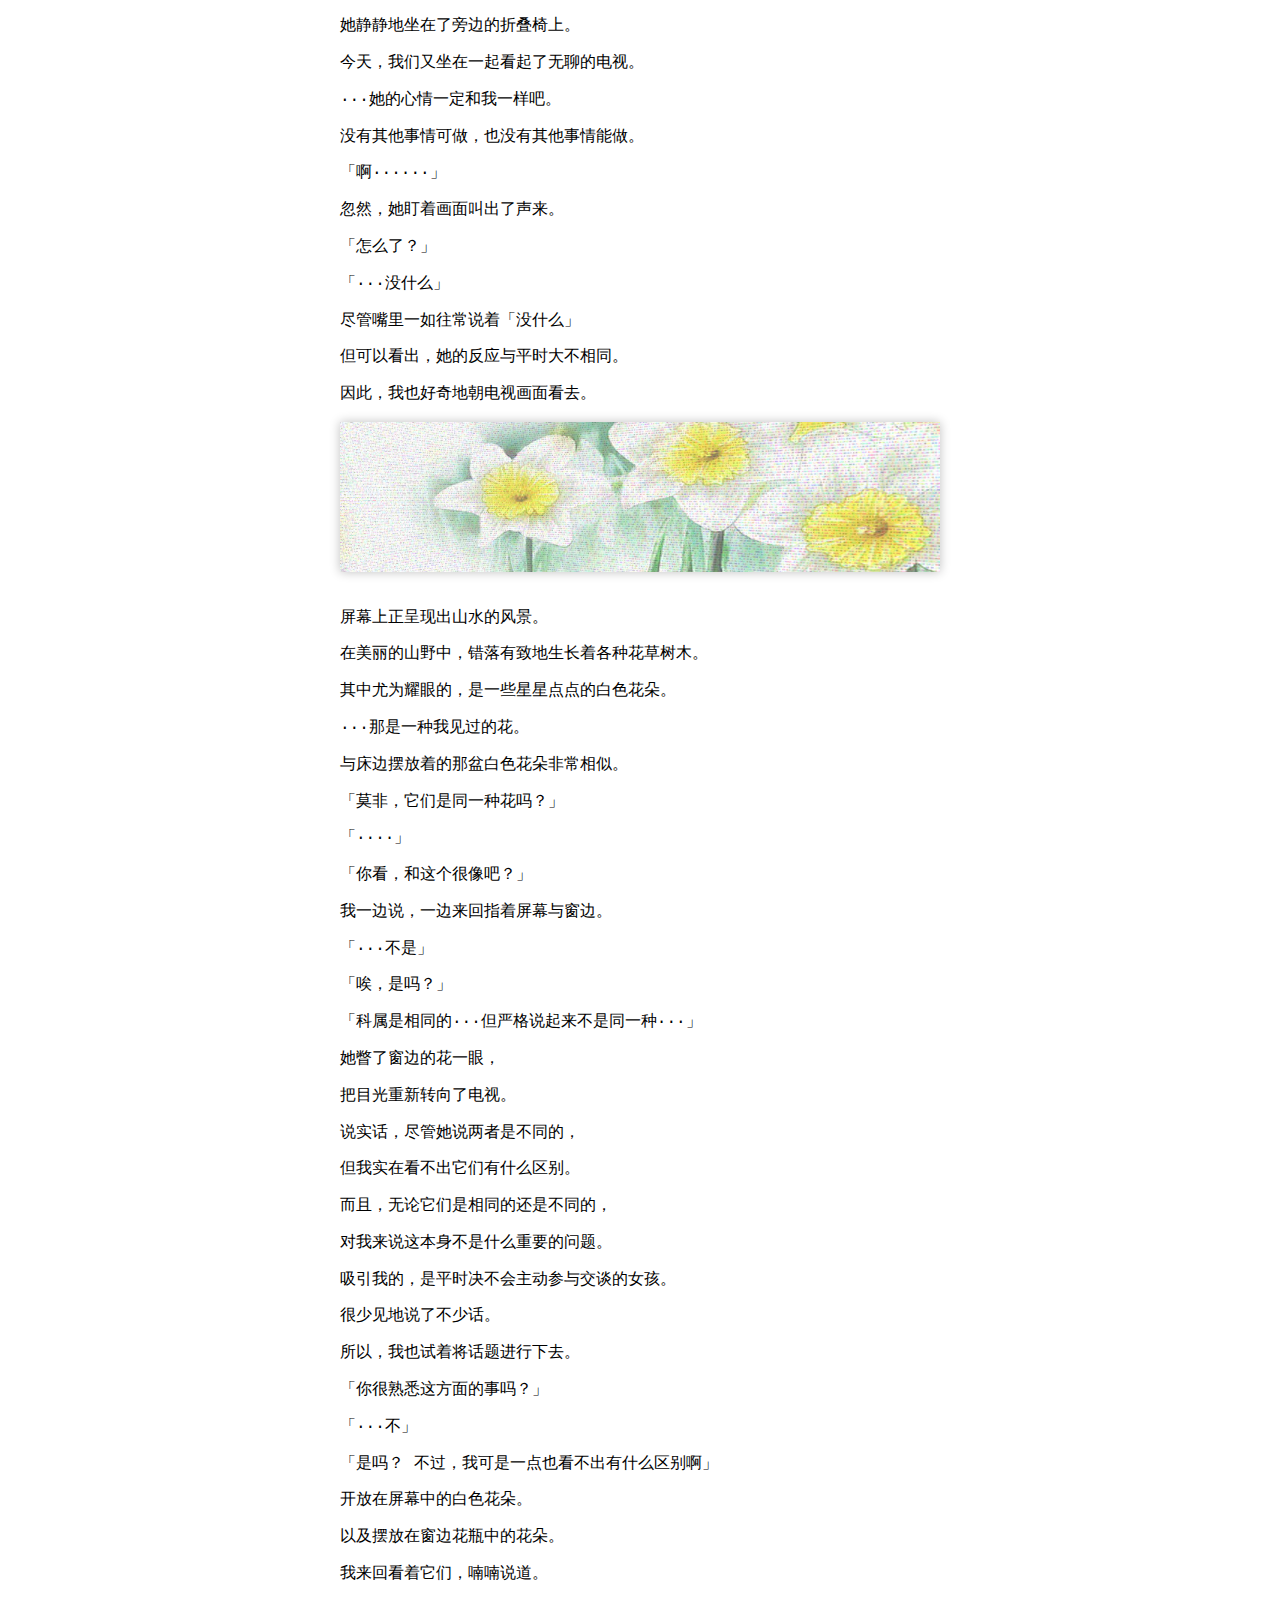
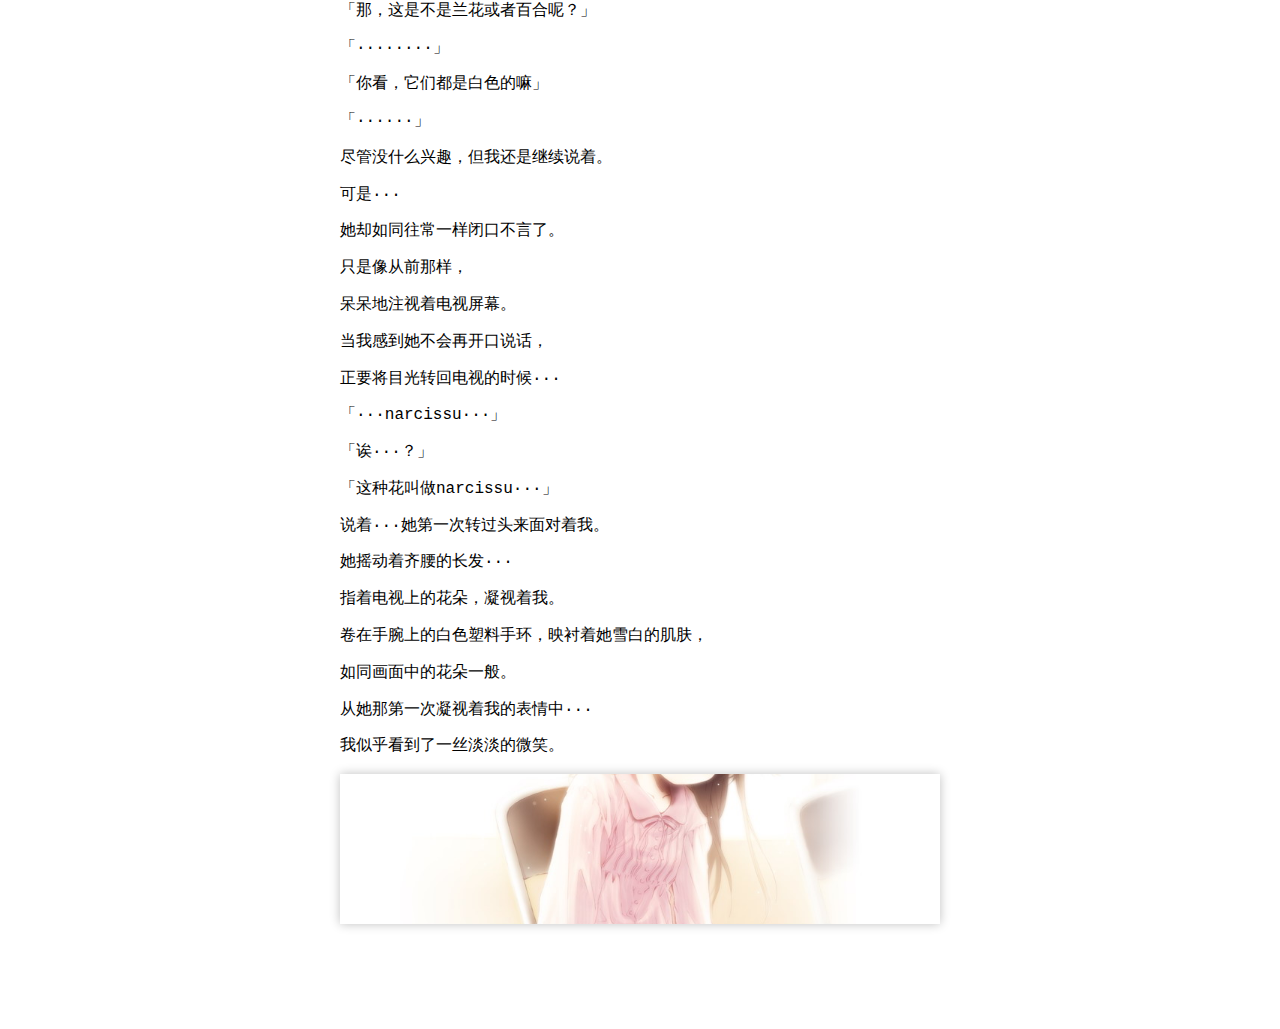
<file: story/1.html>
<!DOCTYPE html>
<html>
  <head>
    <link rel="stylesheet" href="../style.css">
    <title>Narcissu</title>
  </head>
  <body class="body-section">
    
    <div class="chapter-title">
      <div class="chapter-content">
        <img class="logo" src="../static/logo.png"></img>
        <div class="title">第一章 7F</div>
        <div class="navi">
          <a href="0.html">上一章</a> | 
          <a href="../index.html">主页</a> | 
          <a href="2.html">下一章</a>
        </div>
      </div>
    </div>
    
	<div class="content">

      <pre>
<div class="section-title">2005年 冬 7F</div>
走廊的一侧，护士值班室的对面

有一处发挥着休闲室作用的场所

<img class="cg" src="../static/ch1-1.png"></img>

在这间冷清的屋子里

摆放着几张沙发和折叠椅，以及一台大屏幕电视机

28英寸的屏幕中

还在播放着无聊的新春特别节目

有一位女孩子

正在漫不经心地看着那无聊的电视节目

瘦小的身体，粉红色的睡衣

手腕上，佩戴着与我相同的白色手环

垂到腰间的长发给我留下了深刻的第一印象。

「我说···这节目有意思吗？」

我随意问道

因为环境太过冷清，身不由己地和她搭上了话

「不···」

女孩简短地回答道

甚至没有转头看我一眼

她似乎根本没有把我放在心上

还是一脸无聊地看着那电视节目

···既然这么无聊，还不如别看了···

尽管心中这样想着

但我也同样在折叠椅上坐了下来

然后，与她一起傻盯着电视机

没有其他事情可做，也没有其他事情能做

我们默不作声地看着电视···

荧光屏中出现的，是那些每年必演的新春节目

无聊的口技、毫无新意的搞怪

六岁时就看穿了的魔术···诸如此类的东西

偶尔，也会传出主持人充满傻气的大笑声

那笑声在这明朗宽敞的房间里干涩地回荡着。

「你···」

女孩突然开口

但她的视线依然没从电视上挪开

「···你是第几次了？」

「···什么第几次了？」

「是第几次···来到7楼了？」

「抱歉，我不明白你在问什么」

「是吗···原来你还是第一次啊」

虽然我不明白她在说什么

但她似乎自说自话地找到了答案

「既然这里没有其他人···那也就是我的义务了···」

「···义务？」

「这是不成文的规则···」

她点头向我解释道，有些事情必须向初次来到这里的人说明

这是存在于7楼的一条不成文的规则

我还是不明白她在说些什么

但她并不理会我满头的雾水

自顾自地缓缓开口说道

「那么，仔细听我说···」

············

她缓缓地解说着

她的解说，与来到这里之前医生对我解释的内容多少有些不同

按照那位医生的事务性解说

待在这里是为了等待医疗技术的进步

同时也是为了调养心理状态

乍听起来，他的说法似乎很有道理

但按照女孩的话来讲，那些都只不过是安慰人的套话

7楼是这所医院之中

唯一一处不进行治疗活动的地方

这里只是等待生命燃尽的地方

她这样解释道

我相信了她的说法，因为我也有着相同的预感。

「我已经是第2次了···」

「第2次是什么意思？」

「···是第2次来到这里了」

她继续解说道

即便如此

也不是让病人到死为止都要一直留在7楼

尽管无法医治的结果不会变

但状态较好的时候，也会让病人们回到家里去

不过，当病情恶化时，又要再次回到这里来

···就是在这样的来来回回中等待着死亡

或者是在家中···或者是在7楼···

二者之中，一定会在其中一处迎来死亡

她所说的第2次

就是这个意思

「我只说1次···」

「接下来的话要仔细听好···」

···她凝视着乏味的电视画面继续说道

她所说的

并不是熄灯时间之类，那种入院患者们时常交流的话题

她告诉我的是完全不同的事情

「第3次暂时出院的时候，就做好心理准备吧。

不会再有第4次了，已经无法再回到家里去了」

「假如想逃走的话，不要到A车站去，而要到B车站去」

「什么也不要吃，这是快捷的手段。

同时也是减少家人负担的最佳方法」

···全部都是这类沉重的话题

或许，这就是在7楼的暂居者们之间···

在即将面对死亡的人们之间

积年累月而流传下来的「心得」吧

「你刚才所说的『义务』，就是指这个吗？」

「嗯，是啊···」

「今后，你也将它传达给初次来到这里的人吧···」

说完，她站起了身来

扬起的长发掠过我的鼻尖

「我现在该去测体温了···」

说完，她转过身去

离开了休闲室

冷清的房间中

只剩下了电视中传来的笑声，以及摆放在窗边的白色花朵

直到离去，她也没有看过我一眼

<div class="section-title">2005年1月10日 7F 主人公</div>
几天后

新春特辑终于结束

中学也即将开学的时候

这一天，我们依然在休闲室中呆呆地看着电视

「真无聊啊···」

「是啊···」

尽管嘴上这么说

但我们仍然紧盯着电视的画面

「我说，这里总是这个样子吗？」

「···我不明白你在问什么」

「啊，我是说这里总是这么冷清吗？」

除了护士、医生和勤杂工外

我就没见有其他人来过···啊，忘了还有各自的家属

「是刚过新年的原因吗？」

「···你想知道原因吗？」

「啊，不···我不是这个意思···」

「···那我就不说了」

我们偶尔才会有这种短暂的交流

微风从15cm的窗口吹进屋内

时而会在摇动她那头长发的同时

摇曳窗边的那盆白色花朵

我们每天都看着无聊的电视节目

毫无作为地打发着时间

「哎呀，你们俩都在这里啊？」

走进来的是一位中年护士

根据偶尔瞄到的护士值班室的景象

我推测她大概就是7楼的护士长吧

「怎么样？ 濑津美，体温不高吧？」

「···没事的，不高···」

···濑津美

这大概就是她的名字

「今后不要再私自跑到外边去了」

「·····」

「知道了吗？ 大家都会很担心的」

「···用不着你来担心···」

「哎，你怎么可以这样说呢」

「真是的，最近的孩子可真是让人没办法啊」

护士就这样喋喋不休地唠叨了很长时间

但是她···这个叫做濑津美的女孩

却完全没有去听那些大道理

就好像完全没感觉到那啰嗦的护士存在一般

直直地盯着眼前无聊的电视画面

「过一会儿可不要忘记去验血哦」

说完，护士便转身返回了值班室

「我说你啊···」

「啊···可以叫你濑津美吧？」

她的手腕上卷着白色的塑料手环

我看着写在上面的姓名和血型问道

「·······」

「你怎么了？ 濑津美？」

「为什么要直呼我的名字？」

「啊？」

「你明明年纪比我小···」

「喂，你为什么就敢肯定我年纪比你小啊？」

「不为什么···只是这样感觉而已」

「年纪小」而感到气愤

只是，无论从哪方面看，我总要比她大上5~6岁才对

所以，我掏出口袋里的那张驾照，摆在了她的面前

「怎么样，我可是已经20岁了哦。」

「·······」

「那么，你还是比我小···」

她朝驾照瞥了一眼说道

「喂，我可一点也看不出来啊」

「但又有什么关系···我只比你稍大一点点的」

她依然是面无表情地轻声说道

她的双眼，似乎仍然紧盯在无聊的电视画面上

又似乎是在眺望着遥远的地方···


清晨的体温检查结束后

我躲过护士们的眼睛，偷偷地溜进了电梯

到达1楼后，我故意选择了门诊大厅的门


就这样大摇大摆地走出了医院

我的目的地不是A车站

而是之前被告知的较远的B车站

我并不是想逃出去

···7楼或是自家···

至今为止还没有人在其他的地方死去··

这是我之前听到的说法

并且，那个叫濑津美的女孩

似乎也多次去过B车站

所以，尽管不知道为什么

我忽然想去看一看那个地方

「反正也不会有监视员什么的跟着我吧···」

尽管心里这样想着，但我们毕竟是7楼的居民

与其他的住院者多少有点区别

我怀着各种各样的猜测

走在晨光下那通往车站的道路上

赶去上班或去上学的人们都在急匆匆地赶路

只有我在慢悠悠地迈着步子

25分钟后，我终于来到了车站前

换算一下，走了相当于大约公交车开4站路的里程

「···好多人啊」

这是我看到B车站后的第一感觉

尽管穿在身上的睡衣很引人注目···

但是，只要在这里买一张列车票

我就可以毫无困难地逃到任何地方去了吧

尽管不明白她为什么不让我去A车站

而是向我推荐B车站

但是，如果真的想逃出去的话，应该是轻而易举的事吧

记得她也曾经来过很多次

那么，为何她至今还留在7楼呢··

清晨的车站前

望着那些来去匆匆的人们

我的心头不禁生出了这个疑问

这天夜里。熄灯时间过后

我迟迟无法入睡，又无心去阅读那些已经看腻了的漫画书

于是便独自在大楼里闲逛了起来

一般来说，在熄灯后闲逛的话，一定会被护士训斥

但我们这些7楼居民在这一点上反而比较自由

熄灭了灯光

一片漆黑的休闲室

在这里，我找到了她


「唷，今天在看外边的风景吗？」

「···嗯」

她的身体隐藏在窗边的阴影里

尽管回应了我，却依然在凝望着窗外

于是我向她说起了今天的事情

「对了···今天早上，我到车站去了」

「按照你的建议，到B车站去了」

「是吗···」

但是，她的语气还是与平时没什么两样

因为她也去过几次

我本以为她会有什么反应的··

这么说来，她之所以至今还留在这里

是因为从一开始就没有逃出去的打算吗

「···我很快就可以回去了···」

她突然开口说道

她的话

似乎正是对我心中疑问的解答

「不过，下一次就是第3次了···」

「···或许，我们不会再见面了」

「嗯···啊，是啊···」

可以回去了，

指的恐怕就是暂时出院吧。

在这7楼中，

出院入院的轮回，最多只有3次。

而且对我们这些年轻人来说，

病情恶化的速度要比老年人快得多，所以来这里的次数会更少。

因此，她才会说或许不会再见面了。

「···你愿意选择哪一边？」

「···选择什么？」

「···会选择在哪一边死去？」

「······」

突然听到「死」这个词，

我不由得搪塞了起来。

「我也不知道···还从来没想过这个」

「···是啊···你还只是第1次啊」

她有些悲哀地说道。

当然，

我也不会永远待在这里。

也会像大家一样，

重复着入院与出院的轮回，渐渐地衰弱下去，终有一天···

最终，我或者是选择7楼，

或者是选择那满是虚伪笑容的家。

「我···不喜欢家···」

「不过，也不喜欢这里···」

「···那么，你打算怎么办？」

「········」

「···没什么···也不会有什么大不了的···」

「只是想靠着自己的双腿，走到能够到达的地方去···」

「我说···」

如果真的想逃的话，明明随时都可以逃掉。

但她却依然留在这里。

这样说起来···

「···莫非，你有什么可以去的地方吗？」

「·······」

「你想···劝我留下来吗？」

「诶···？」

「还是···想随我一起来呢？」

「啊，不，我不是这个意思···」

「···那么···就不要问了」

她望着窗外，淡淡地说道。

依旧没有转头看我一眼。

但是，在这一刻···

我从她毫无表情的侧影中，看到了一丝悲哀。

第一次来到7楼的我被告知，

第3次的暂时出院将会是最后一次。

而她，即将迎来第2次出院。

尽管我还是无法体会到其中的现实感···

但是总有一天，

我也会带上那样的一副表情吗···

凌晨，开始下起了雨。


雨点偶尔也会化作冰晶或雪花，

不厌其烦地在窗外飞舞。

我在老地方看着电视。

与往日一样，7楼显得非常冷清。

「···有趣吗？」

「不，很无聊···」

她从对面走了过来。

简短地交谈过一句后，

她静静地坐在了旁边的折叠椅上。

今天，我们又坐在一起看起了无聊的电视。

···她的心情一定和我一样吧。

没有其他事情可做，也没有其他事情能做。

「啊······」

忽然，她盯着画面叫出了声来。

「怎么了？」

「···没什么」

尽管嘴里一如往常说着「没什么」

但可以看出，她的反应与平时大不相同。

因此，我也好奇地朝电视画面看去。

<img class="cg" src="../static/ch1-2.png"></img>

屏幕上正呈现出山水的风景。

在美丽的山野中，错落有致地生长着各种花草树木。

其中尤为耀眼的，是一些星星点点的白色花朵。

···那是一种我见过的花。

与床边摆放着的那盆白色花朵非常相似。

「莫非，它们是同一种花吗？」

「····」

「你看，和这个很像吧？」

我一边说，一边来回指着屏幕与窗边。

「···不是」

「唉，是吗？」

「科属是相同的···但严格说起来不是同一种···」

她瞥了窗边的花一眼，

把目光重新转向了电视。

说实话，尽管她说两者是不同的，

但我实在看不出它们有什么区别。

而且，无论它们是相同的还是不同的，

对我来说这本身不是什么重要的问题。

吸引我的，是平时决不会主动参与交谈的女孩。

很少见地说了不少话。

所以，我也试着将话题进行下去。

「你很熟悉这方面的事吗？」

「···不」

「是吗？ 不过，我可是一点也看不出有什么区别啊」

开放在屏幕中的白色花朵。

以及摆放在窗边花瓶中的花朵。

我来回看着它们，喃喃说道。

「那，这是不是兰花或者百合呢？」

「········」

「你看，它们都是白色的嘛」

「······」

尽管没什么兴趣，但我还是继续说着。

可是···

她却如同往常一样闭口不言了。

只是像从前那样，

呆呆地注视着电视屏幕。

当我感到她不会再开口说话，

正要将目光转回电视的时候···

「···narcissu···」

「诶···？」

「这种花叫做narcissu···」

说着···她第一次转过头来面对着我。

她摇动着齐腰的长发···

指着电视上的花朵，凝视着我。

卷在手腕上的白色塑料手环，映衬着她雪白的肌肤，

如同画面中的花朵一般。

从她那第一次凝视着我的表情中···

我似乎看到了一丝淡淡的微笑。

<img class="cg" src="../static/ch1-3.png"></img>
        
      </pre>

	</div>
  </body>
</html>
</file>
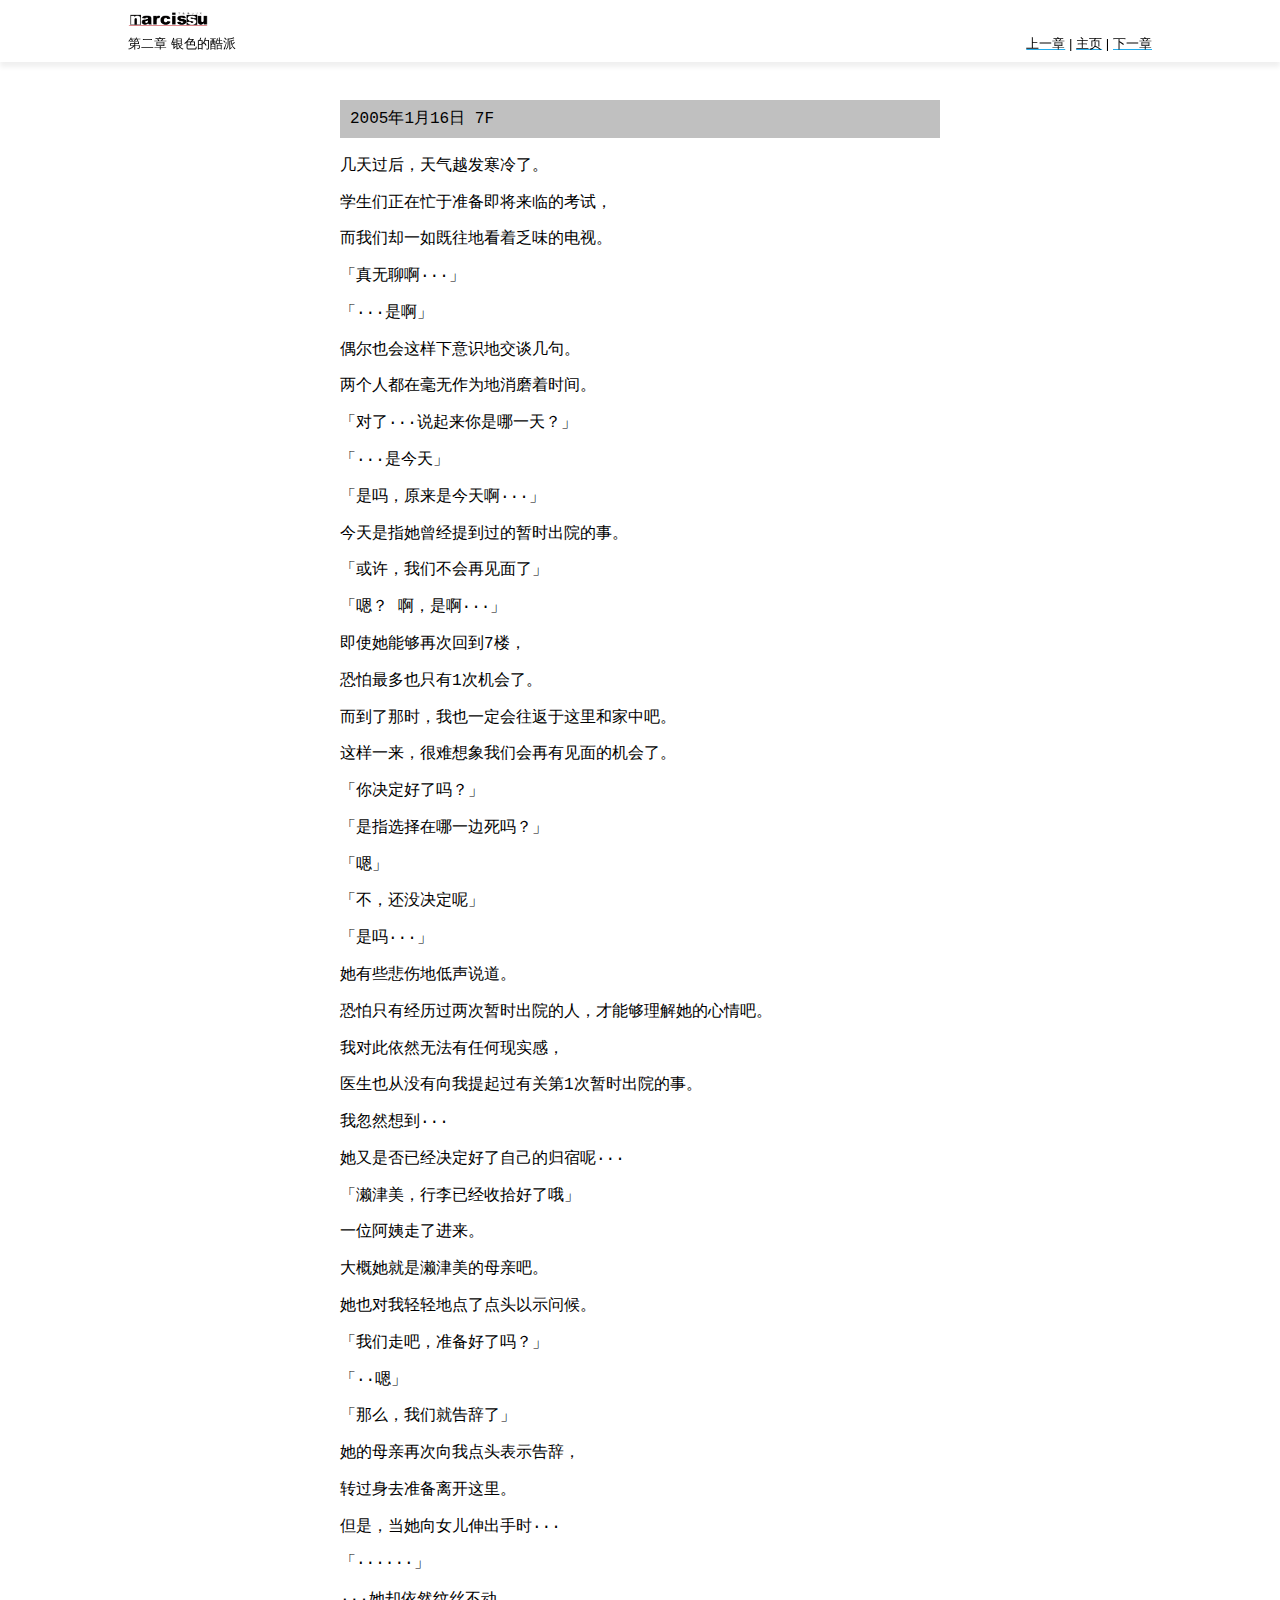
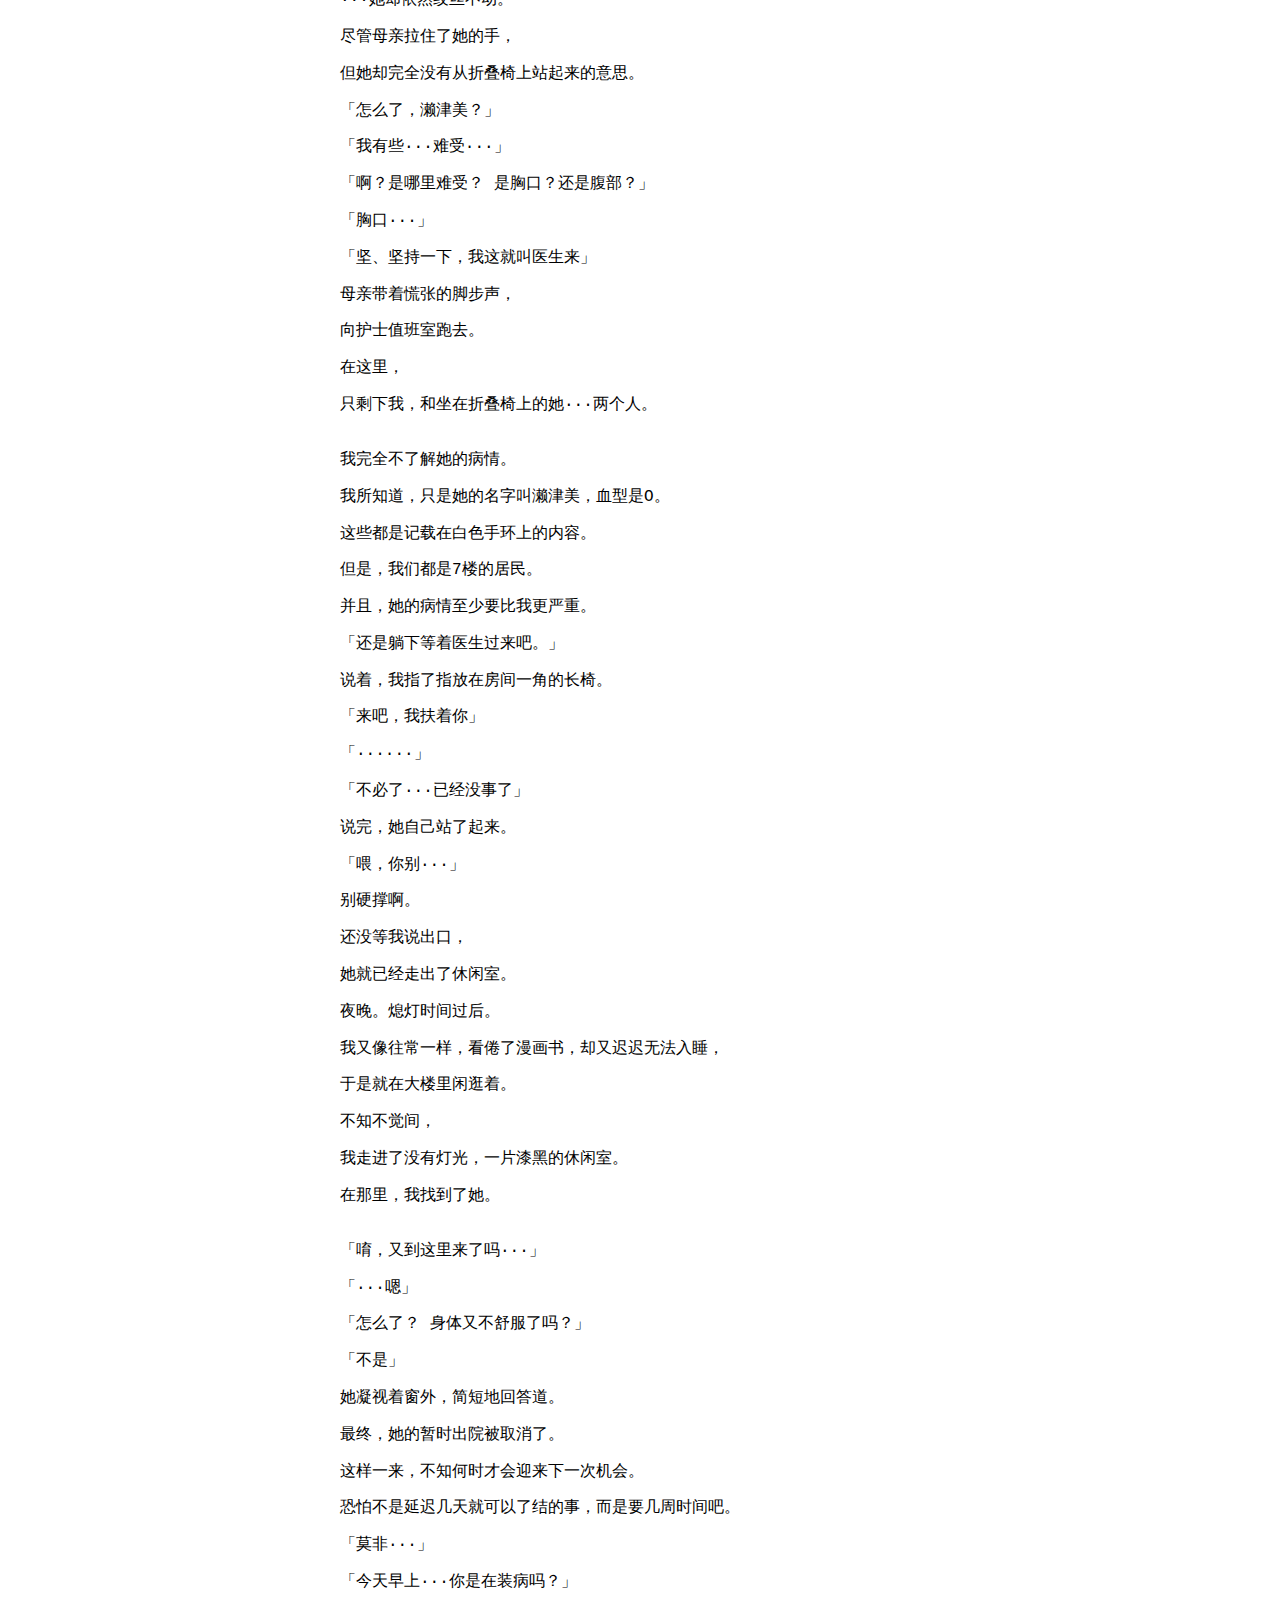
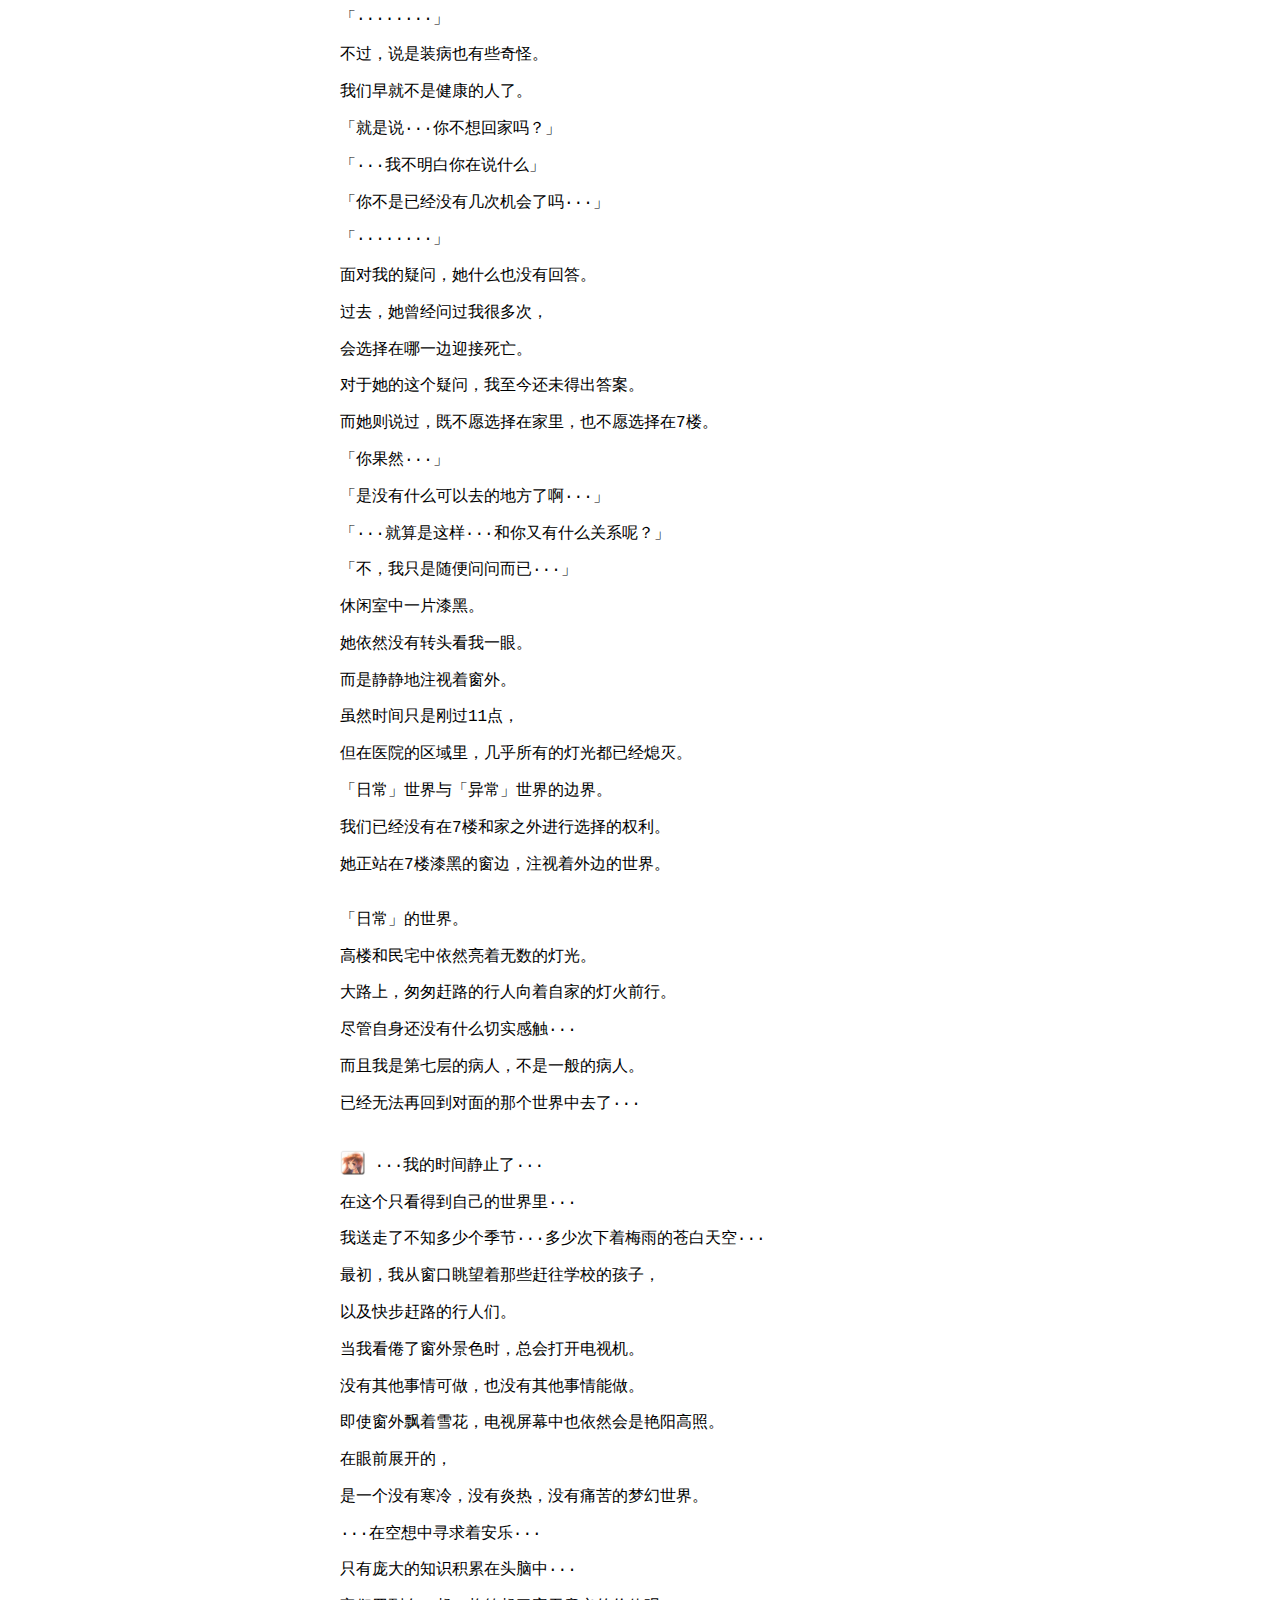
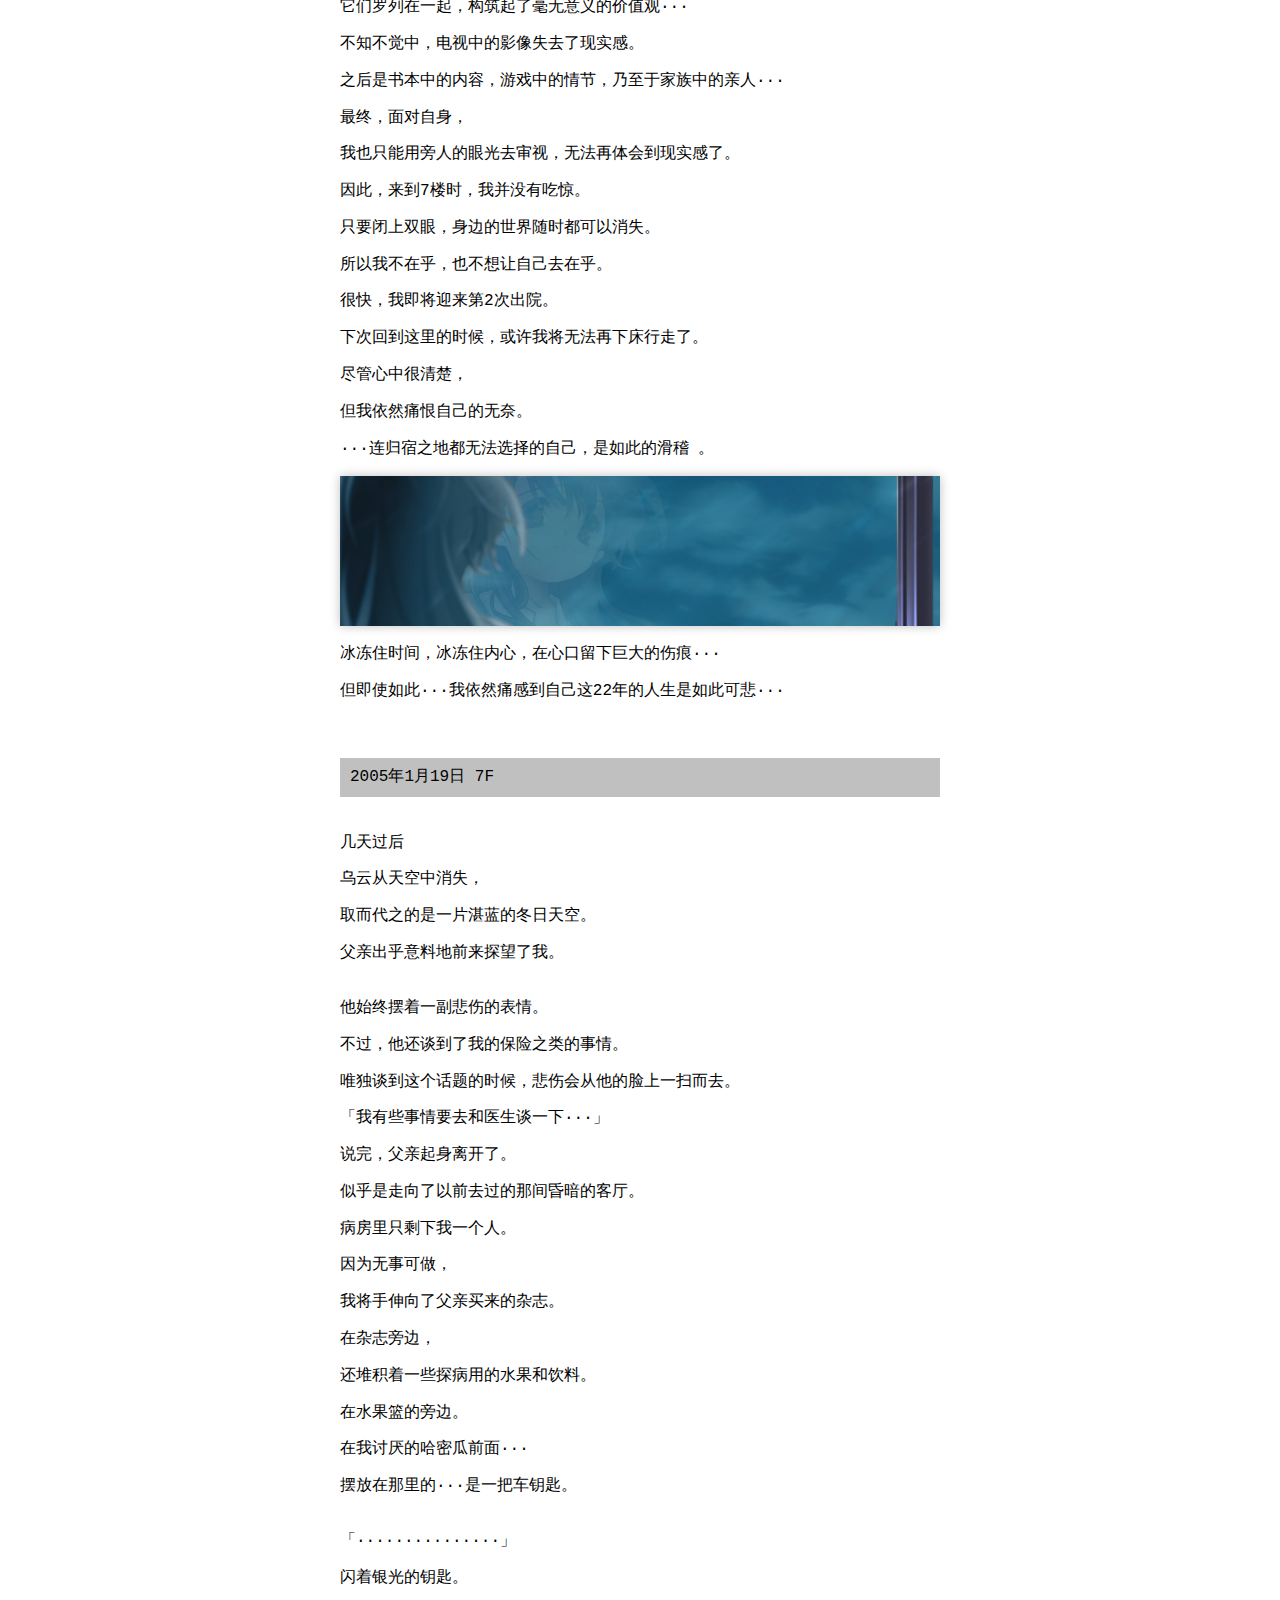
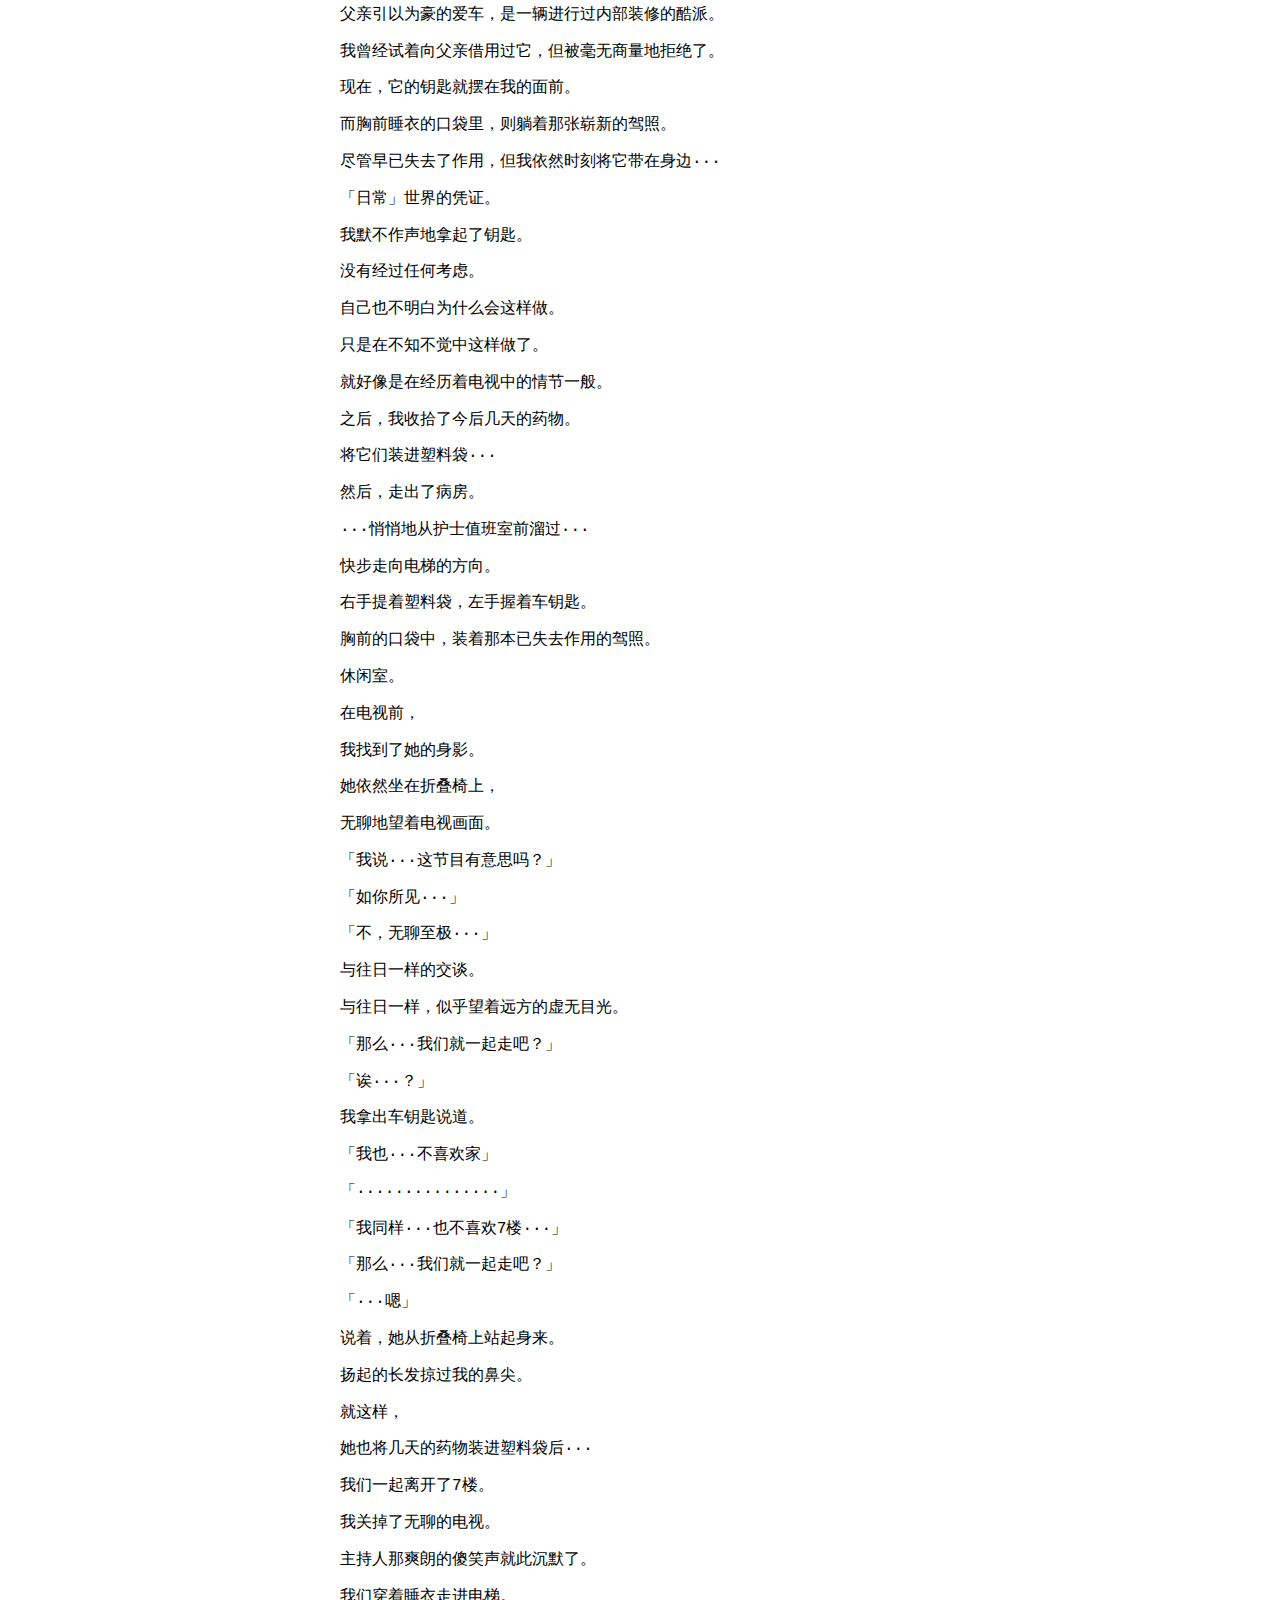
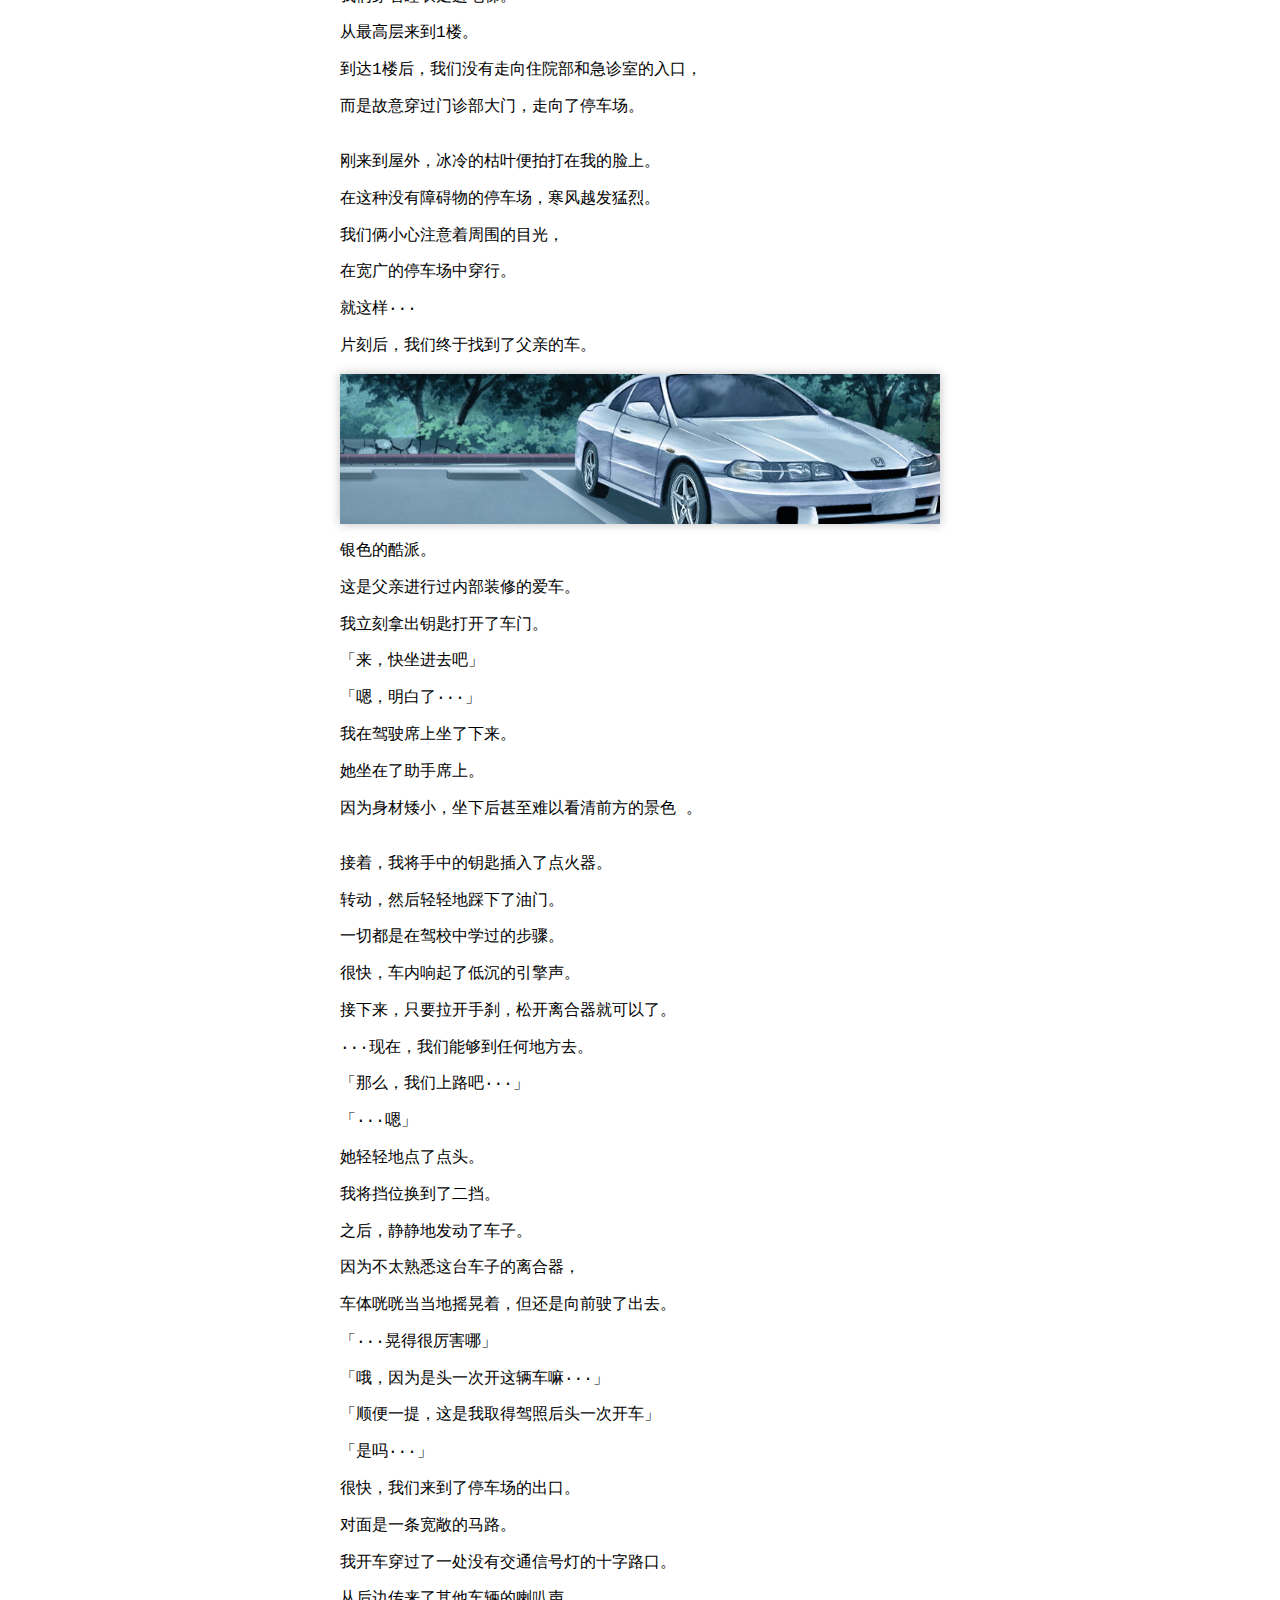
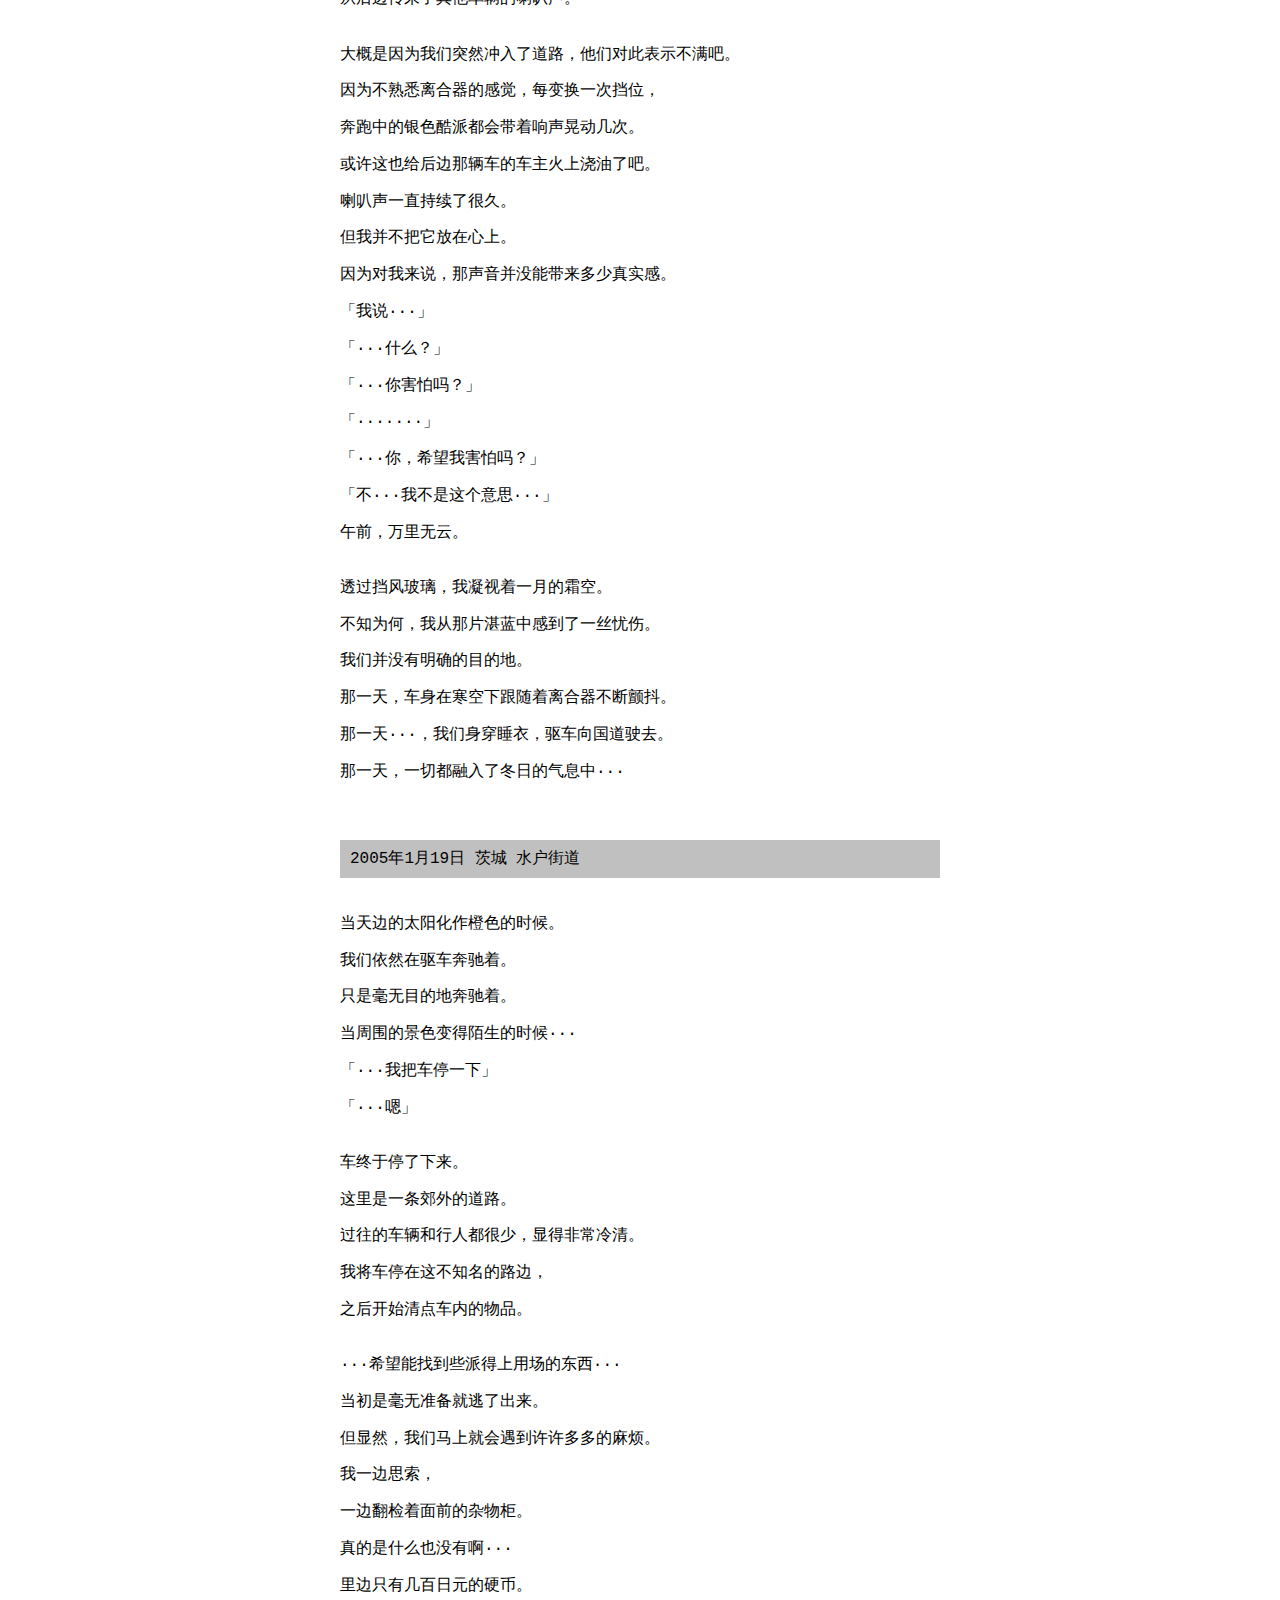
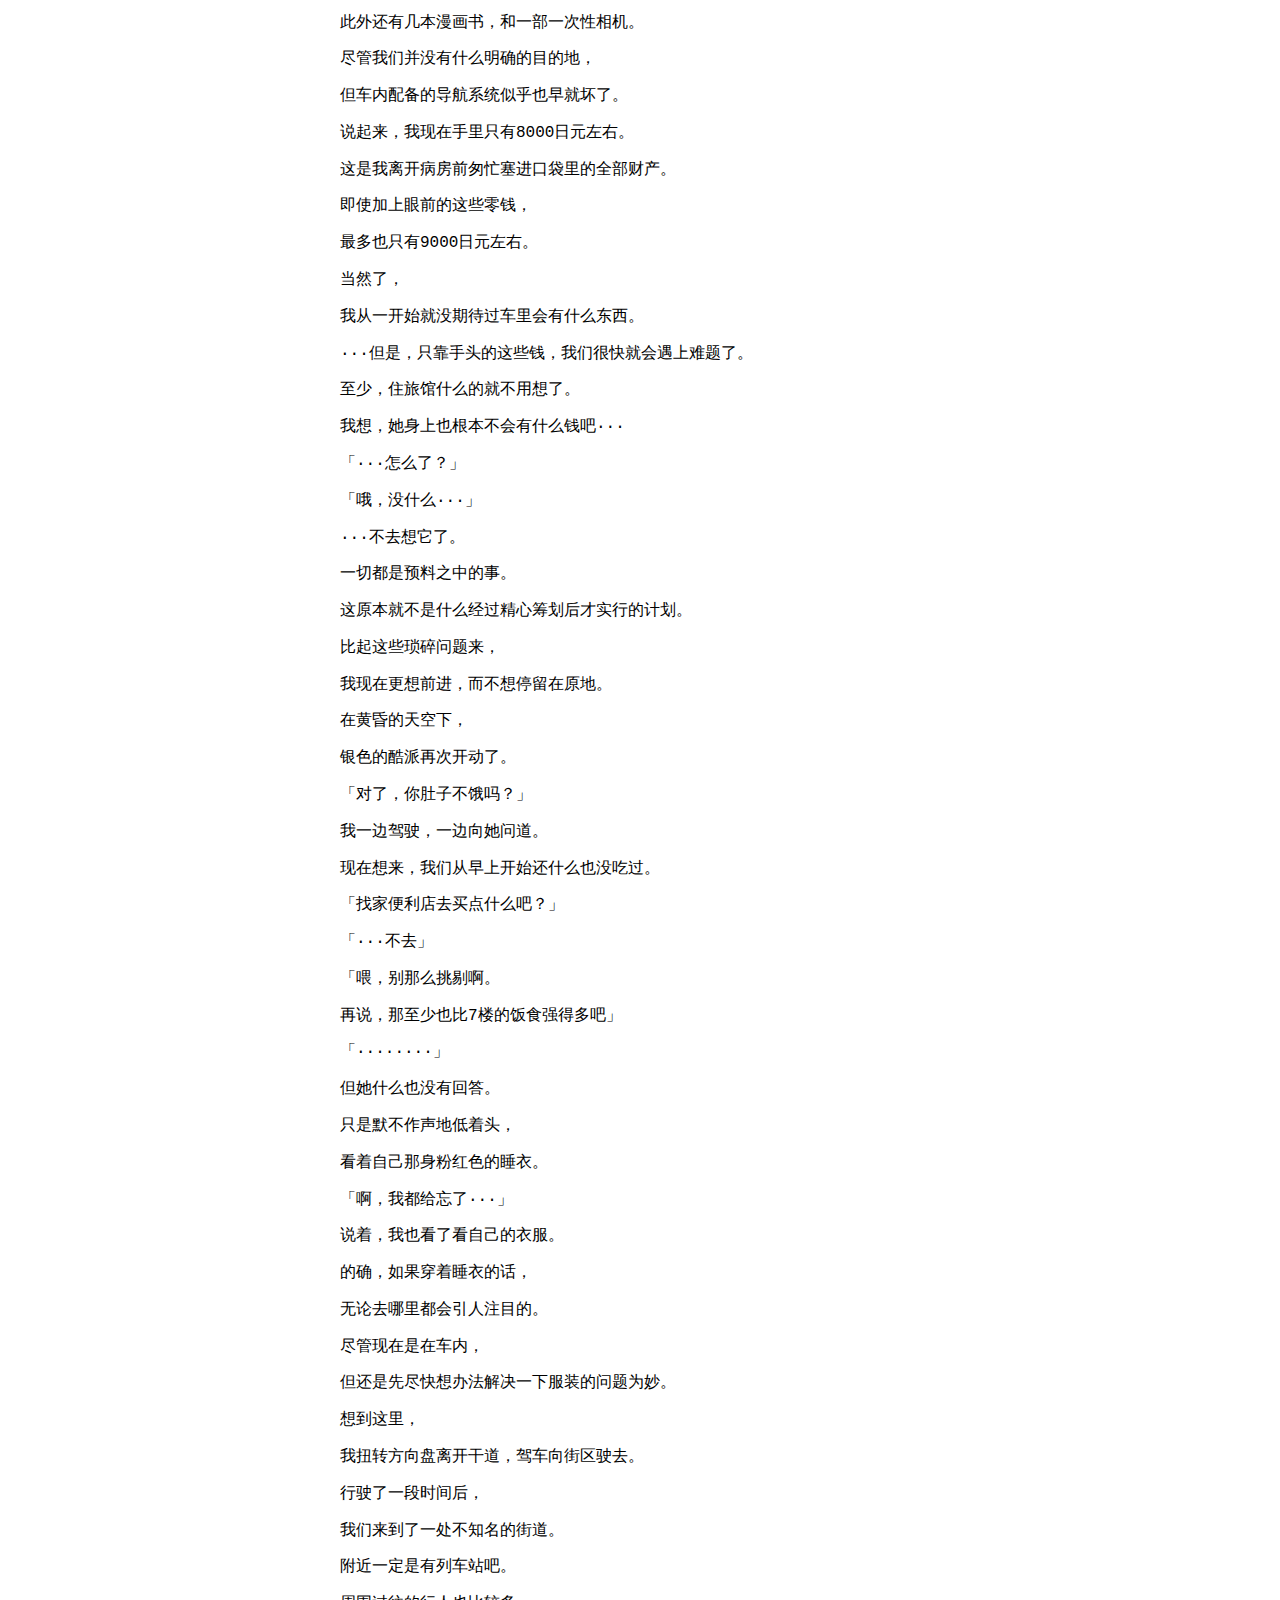
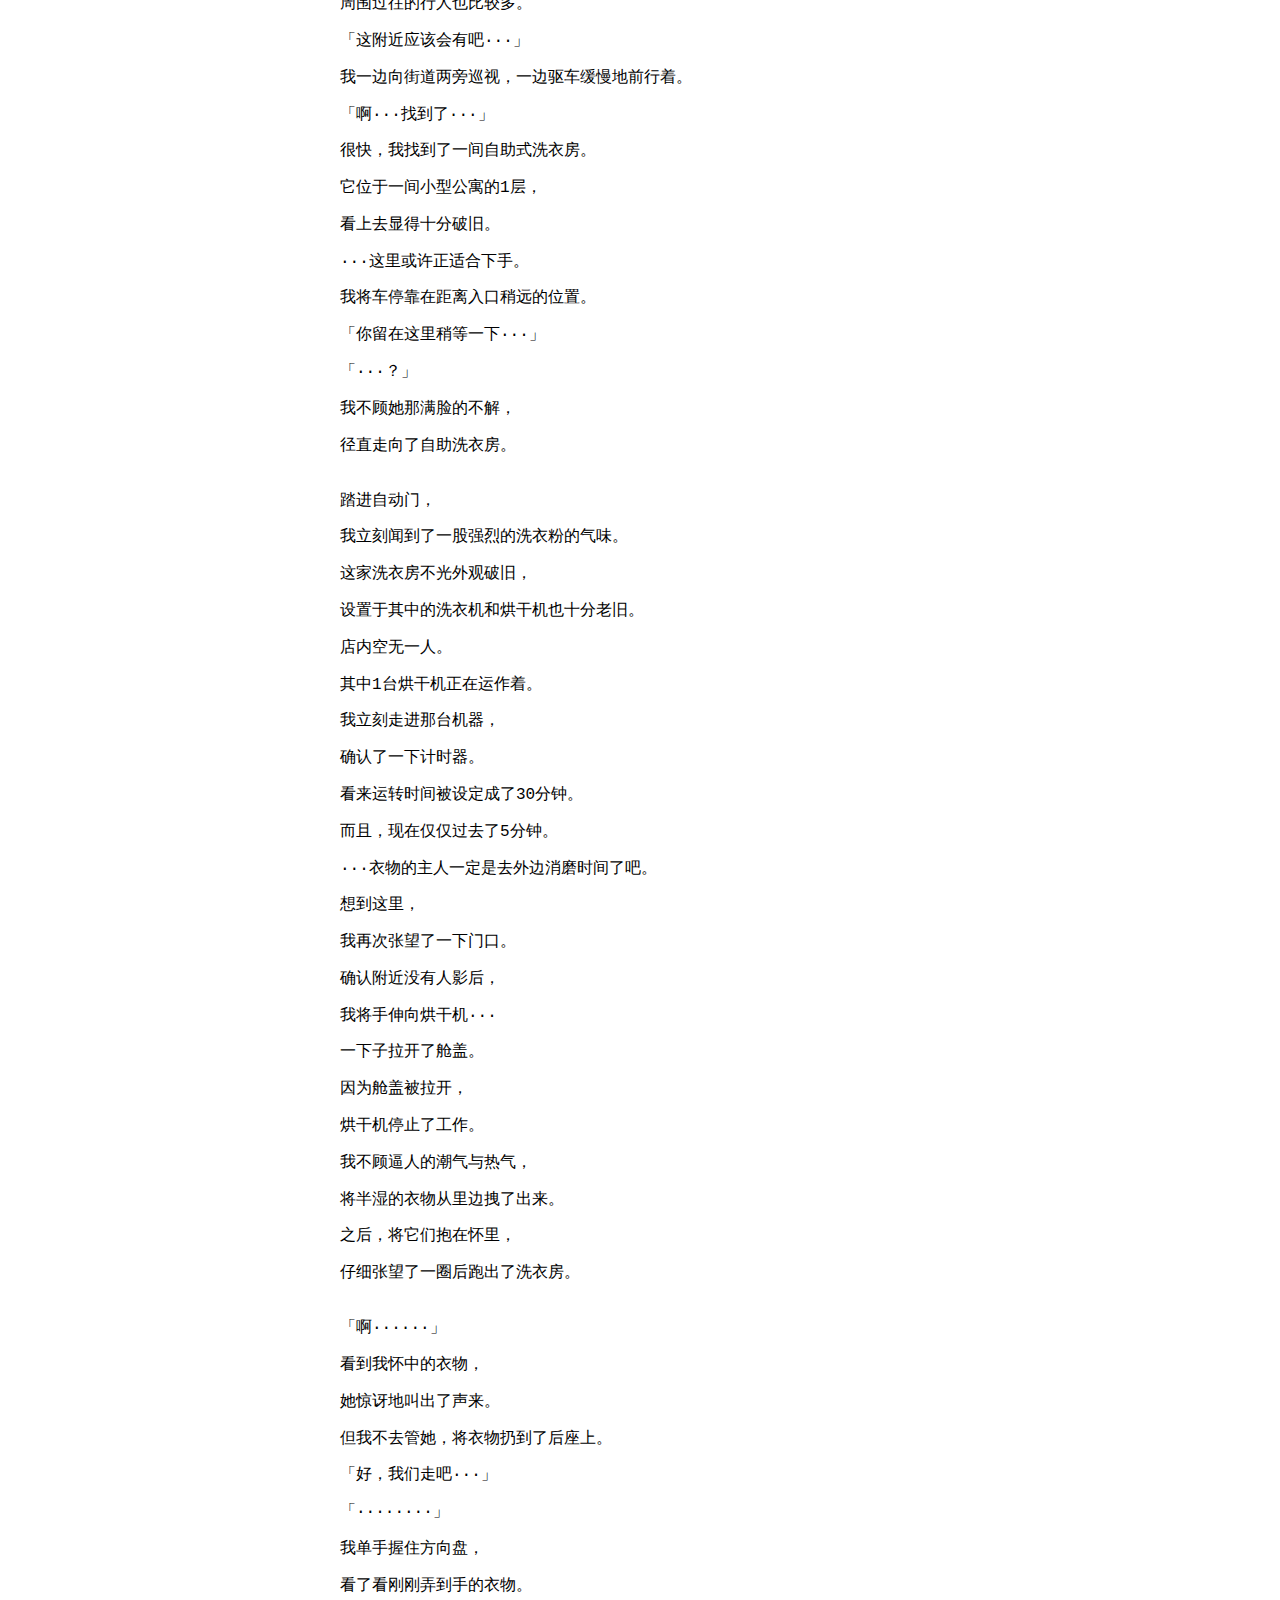
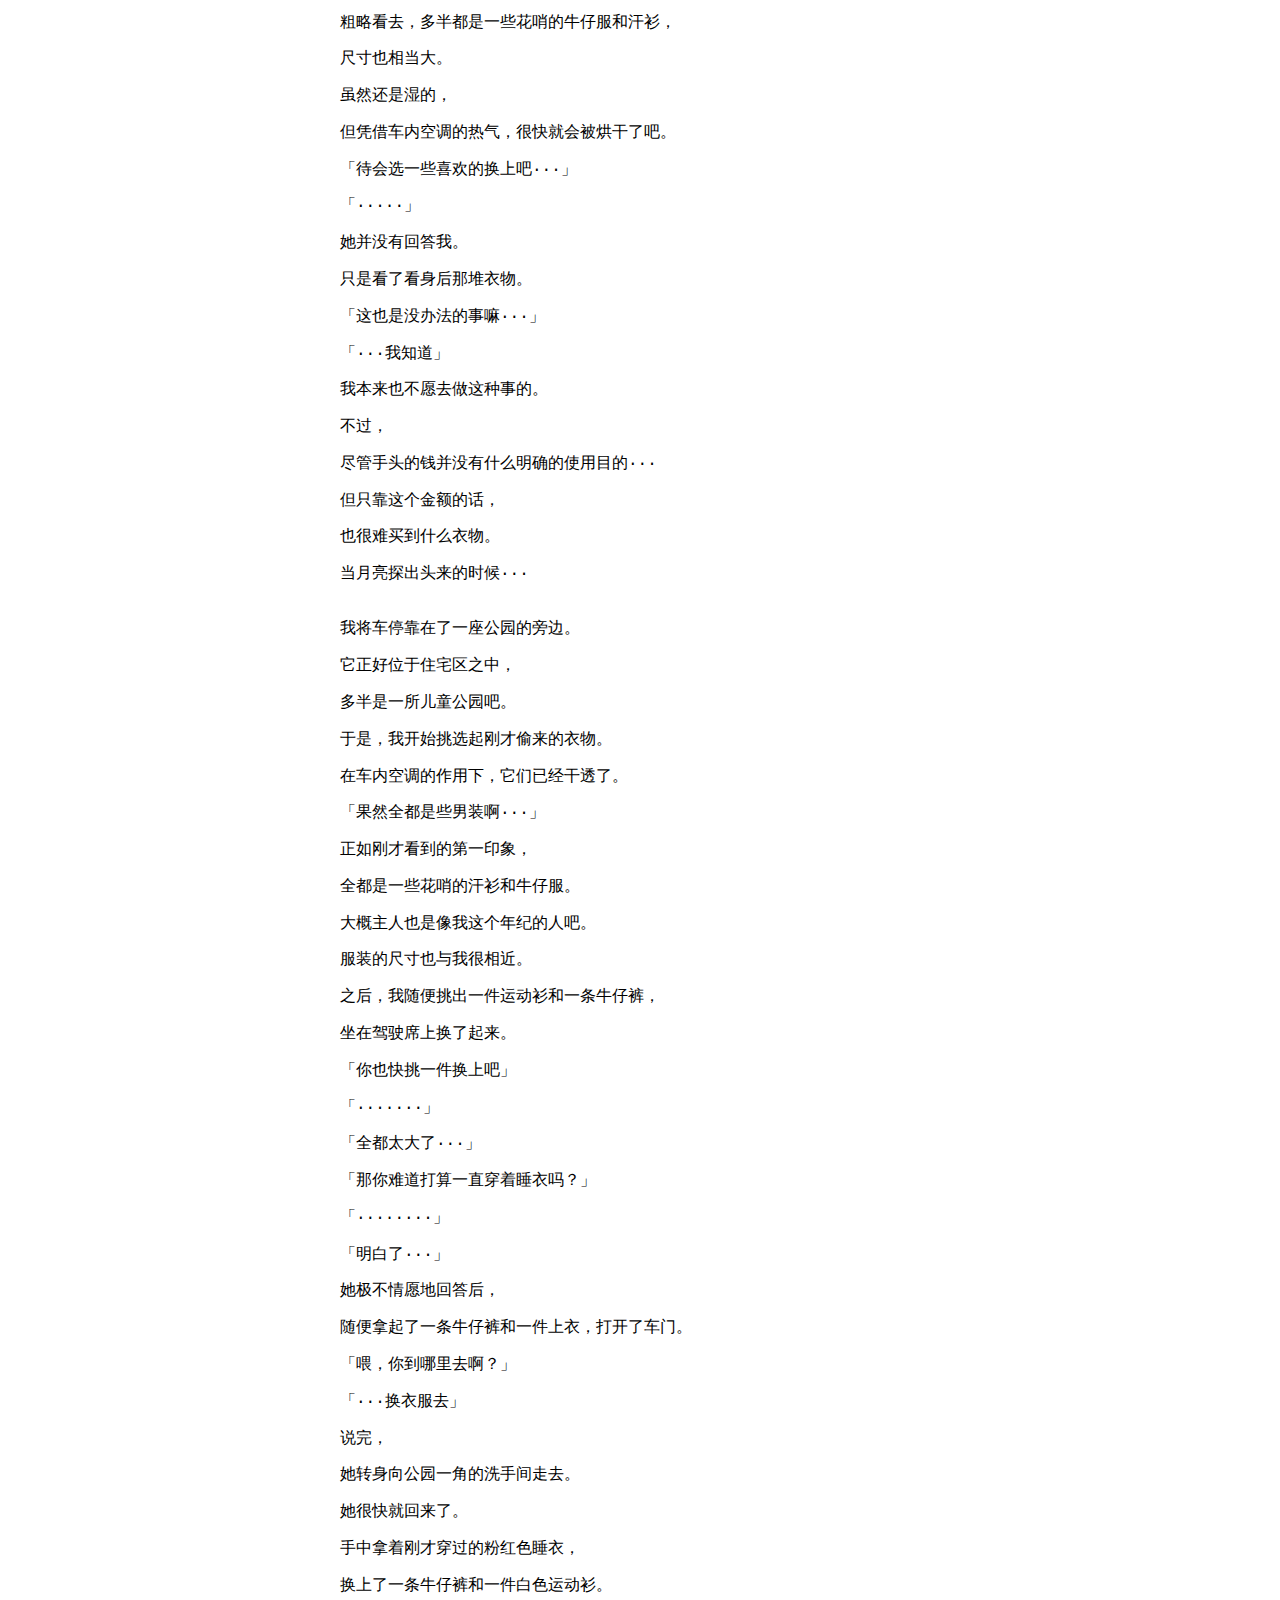
<file: story/2.html>
<!DOCTYPE html>
<html>
  <head>
    <link rel="stylesheet" href="../style.css">
    <title>Narcissu</title>
  </head>
  <body class="body-section">

    <div class="chapter-title">
      <div class="chapter-content">
        <img class="logo" src="../static/logo.png"></img>
        <div class="title">第二章 银色的酷派</div>
        <div class="navi">
          <a href="1.html">上一章</a> | 
          <a href="../index.html">主页</a> | 
          <a href="3.html">下一章</a>
        </div>
      </div>
    </div>

    <div class="content">

      <pre>
<div class="section-title">2005年1月16日 7F</div>
几天过后，天气越发寒冷了。

学生们正在忙于准备即将来临的考试，

而我们却一如既往地看着乏味的电视。

「真无聊啊···」

「···是啊」

偶尔也会这样下意识地交谈几句。

两个人都在毫无作为地消磨着时间。

「对了···说起来你是哪一天？」

「···是今天」

「是吗，原来是今天啊···」

今天是指她曾经提到过的暂时出院的事。

「或许，我们不会再见面了」

「嗯？ 啊，是啊···」

即使她能够再次回到7楼，

恐怕最多也只有1次机会了。

而到了那时，我也一定会往返于这里和家中吧。

这样一来，很难想象我们会再有见面的机会了。

「你决定好了吗？」

「是指选择在哪一边死吗？」

「嗯」

「不，还没决定呢」

「是吗···」

她有些悲伤地低声说道。

恐怕只有经历过两次暂时出院的人，才能够理解她的心情吧。

我对此依然无法有任何现实感，

医生也从没有向我提起过有关第1次暂时出院的事。

我忽然想到···

她又是否已经决定好了自己的归宿呢···

「濑津美，行李已经收拾好了哦」

一位阿姨走了进来。

大概她就是濑津美的母亲吧。

她也对我轻轻地点了点头以示问候。

「我们走吧，准备好了吗？」

「··嗯」

「那么，我们就告辞了」

她的母亲再次向我点头表示告辞，

转过身去准备离开这里。

但是，当她向女儿伸出手时···

「······」

···她却依然纹丝不动。

尽管母亲拉住了她的手，

但她却完全没有从折叠椅上站起来的意思。

「怎么了，濑津美？」

「我有些···难受···」

「啊？是哪里难受？ 是胸口？还是腹部？」

「胸口···」

「坚、坚持一下，我这就叫医生来」

母亲带着慌张的脚步声，

向护士值班室跑去。

在这里，

只剩下我，和坐在折叠椅上的她···两个人。


我完全不了解她的病情。

我所知道，只是她的名字叫濑津美，血型是O。

这些都是记载在白色手环上的内容。

但是，我们都是7楼的居民。

并且，她的病情至少要比我更严重。

「还是躺下等着医生过来吧。」

说着，我指了指放在房间一角的长椅。

「来吧，我扶着你」

「······」

「不必了···已经没事了」

说完，她自己站了起来。

「喂，你别···」

别硬撑啊。

还没等我说出口，

她就已经走出了休闲室。

夜晚。熄灯时间过后。

我又像往常一样，看倦了漫画书，却又迟迟无法入睡，

于是就在大楼里闲逛着。

不知不觉间，

我走进了没有灯光，一片漆黑的休闲室。

在那里，我找到了她。


「唷，又到这里来了吗···」

「···嗯」

「怎么了？ 身体又不舒服了吗？」

「不是」

她凝视着窗外，简短地回答道。

最终，她的暂时出院被取消了。

这样一来，不知何时才会迎来下一次机会。

恐怕不是延迟几天就可以了结的事，而是要几周时间吧。

「莫非···」

「今天早上···你是在装病吗？」

「········」

不过，说是装病也有些奇怪。

我们早就不是健康的人了。

「就是说···你不想回家吗？」

「···我不明白你在说什么」

「你不是已经没有几次机会了吗···」

「········」

面对我的疑问，她什么也没有回答。

过去，她曾经问过我很多次，

会选择在哪一边迎接死亡。

对于她的这个疑问，我至今还未得出答案。

而她则说过，既不愿选择在家里，也不愿选择在7楼。

「你果然···」

「是没有什么可以去的地方了啊···」

「···就算是这样···和你又有什么关系呢？」

「不，我只是随便问问而已···」

休闲室中一片漆黑。

她依然没有转头看我一眼。

而是静静地注视着窗外。

虽然时间只是刚过11点，

但在医院的区域里，几乎所有的灯光都已经熄灭。

「日常」世界与「异常」世界的边界。

我们已经没有在7楼和家之外进行选择的权利。

她正站在7楼漆黑的窗边，注视着外边的世界。


「日常」的世界。

高楼和民宅中依然亮着无数的灯光。

大路上，匆匆赶路的行人向着自家的灯火前行。

尽管自身还没有什么切实感触···

而且我是第七层的病人，不是一般的病人。

已经无法再回到对面的那个世界中去了···


<img class="icon" src="../static/setsumi.jpg"></img> ···我的时间静止了···

在这个只看得到自己的世界里···

我送走了不知多少个季节···多少次下着梅雨的苍白天空···

最初，我从窗口眺望着那些赶往学校的孩子，

以及快步赶路的行人们。

当我看倦了窗外景色时，总会打开电视机。

没有其他事情可做，也没有其他事情能做。

即使窗外飘着雪花，电视屏幕中也依然会是艳阳高照。

在眼前展开的，

是一个没有寒冷，没有炎热，没有痛苦的梦幻世界。

···在空想中寻求着安乐···

只有庞大的知识积累在头脑中···

它们罗列在一起，构筑起了毫无意义的价值观···

不知不觉中，电视中的影像失去了现实感。

之后是书本中的内容，游戏中的情节，乃至于家族中的亲人···

最终，面对自身，

我也只能用旁人的眼光去审视，无法再体会到现实感了。

因此，来到7楼时，我并没有吃惊。

只要闭上双眼，身边的世界随时都可以消失。

所以我不在乎，也不想让自己去在乎。

很快，我即将迎来第2次出院。

下次回到这里的时候，或许我将无法再下床行走了。

尽管心中很清楚，

但我依然痛恨自己的无奈。

···连归宿之地都无法选择的自己，是如此的滑稽 。

<img class="cg" src="../static/ch0-1.png"></img>
冰冻住时间，冰冻住内心，在心口留下巨大的伤痕···

但即使如此···我依然痛感到自己这22年的人生是如此可悲···

<div class="section-title">2005年1月19日 7F</div>

几天过后

乌云从天空中消失，

取而代之的是一片湛蓝的冬日天空。

父亲出乎意料地前来探望了我。


他始终摆着一副悲伤的表情。

不过，他还谈到了我的保险之类的事情。

唯独谈到这个话题的时候，悲伤会从他的脸上一扫而去。

「我有些事情要去和医生谈一下···」

说完，父亲起身离开了。

似乎是走向了以前去过的那间昏暗的客厅。

病房里只剩下我一个人。

因为无事可做，

我将手伸向了父亲买来的杂志。

在杂志旁边，

还堆积着一些探病用的水果和饮料。

在水果篮的旁边。

在我讨厌的哈密瓜前面···

摆放在那里的···是一把车钥匙。


「···············」

闪着银光的钥匙。

父亲引以为豪的爱车，是一辆进行过内部装修的酷派。

我曾经试着向父亲借用过它，但被毫无商量地拒绝了。

现在，它的钥匙就摆在我的面前。

而胸前睡衣的口袋里，则躺着那张崭新的驾照。

尽管早已失去了作用，但我依然时刻将它带在身边···

「日常」世界的凭证。

我默不作声地拿起了钥匙。

没有经过任何考虑。

自己也不明白为什么会这样做。

只是在不知不觉中这样做了。

就好像是在经历着电视中的情节一般。

之后，我收拾了今后几天的药物。

将它们装进塑料袋···

然后，走出了病房。

···悄悄地从护士值班室前溜过···

快步走向电梯的方向。

右手提着塑料袋，左手握着车钥匙。

胸前的口袋中，装着那本已失去作用的驾照。

休闲室。

在电视前，

我找到了她的身影。

她依然坐在折叠椅上，

无聊地望着电视画面。

「我说···这节目有意思吗？」

「如你所见···」

「不，无聊至极···」

与往日一样的交谈。

与往日一样，似乎望着远方的虚无目光。

「那么···我们就一起走吧？」

「诶···？」

我拿出车钥匙说道。

「我也···不喜欢家」

「···············」

「我同样···也不喜欢7楼···」

「那么···我们就一起走吧？」

「···嗯」

说着，她从折叠椅上站起身来。

扬起的长发掠过我的鼻尖。

就这样，

她也将几天的药物装进塑料袋后···

我们一起离开了7楼。

我关掉了无聊的电视。

主持人那爽朗的傻笑声就此沉默了。

我们穿着睡衣走进电梯。

从最高层来到1楼。

到达1楼后，我们没有走向住院部和急诊室的入口，

而是故意穿过门诊部大门，走向了停车场。


刚来到屋外，冰冷的枯叶便拍打在我的脸上。

在这种没有障碍物的停车场，寒风越发猛烈。

我们俩小心注意着周围的目光，

在宽广的停车场中穿行。

就这样···

片刻后，我们终于找到了父亲的车。

<img class="cg" src="../static/ch2-1.png"></img>
银色的酷派。

这是父亲进行过内部装修的爱车。

我立刻拿出钥匙打开了车门。

「来，快坐进去吧」

「嗯，明白了···」

我在驾驶席上坐了下来。

她坐在了助手席上。

因为身材矮小，坐下后甚至难以看清前方的景色 。


接着，我将手中的钥匙插入了点火器。

转动，然后轻轻地踩下了油门。

一切都是在驾校中学过的步骤。

很快，车内响起了低沉的引擎声。

接下来，只要拉开手刹，松开离合器就可以了。

···现在，我们能够到任何地方去。

「那么，我们上路吧···」

「···嗯」

她轻轻地点了点头。

我将挡位换到了二挡。

之后，静静地发动了车子。

因为不太熟悉这台车子的离合器，

车体咣咣当当地摇晃着，但还是向前驶了出去。

「···晃得很厉害哪」

「哦，因为是头一次开这辆车嘛···」

「顺便一提，这是我取得驾照后头一次开车」

「是吗···」

很快，我们来到了停车场的出口。

对面是一条宽敞的马路。

我开车穿过了一处没有交通信号灯的十字路口。

从后边传来了其他车辆的喇叭声。


大概是因为我们突然冲入了道路，他们对此表示不满吧。

因为不熟悉离合器的感觉，每变换一次挡位，

奔跑中的银色酷派都会带着响声晃动几次。

或许这也给后边那辆车的车主火上浇油了吧。

喇叭声一直持续了很久。

但我并不把它放在心上。

因为对我来说，那声音并没能带来多少真实感。

「我说···」

「···什么？」

「···你害怕吗？」

「·······」

「···你，希望我害怕吗？」

「不···我不是这个意思···」

午前，万里无云。


透过挡风玻璃，我凝视着一月的霜空。

不知为何，我从那片湛蓝中感到了一丝忧伤。

我们并没有明确的目的地。

那一天，车身在寒空下跟随着离合器不断颤抖。

那一天···，我们身穿睡衣，驱车向国道驶去。

那一天，一切都融入了冬日的气息中···

<div class="section-title">2005年1月19日 茨城 水户街道</div>

当天边的太阳化作橙色的时候。

我们依然在驱车奔驰着。

只是毫无目的地奔驰着。

当周围的景色变得陌生的时候···

「···我把车停一下」

「···嗯」


车终于停了下来。

这里是一条郊外的道路。

过往的车辆和行人都很少，显得非常冷清。

我将车停在这不知名的路边，

之后开始清点车内的物品。


···希望能找到些派得上用场的东西···

当初是毫无准备就逃了出来。

但显然，我们马上就会遇到许许多多的麻烦。

我一边思索，

一边翻检着面前的杂物柜。

真的是什么也没有啊···

里边只有几百日元的硬币。

此外还有几本漫画书，和一部一次性相机。

尽管我们并没有什么明确的目的地，

但车内配备的导航系统似乎也早就坏了。

说起来，我现在手里只有8000日元左右。

这是我离开病房前匆忙塞进口袋里的全部财产。

即使加上眼前的这些零钱，

最多也只有9000日元左右。

当然了，

我从一开始就没期待过车里会有什么东西。

···但是，只靠手头的这些钱，我们很快就会遇上难题了。

至少，住旅馆什么的就不用想了。

我想，她身上也根本不会有什么钱吧···

「···怎么了？」

「哦，没什么···」

···不去想它了。

一切都是预料之中的事。

这原本就不是什么经过精心筹划后才实行的计划。

比起这些琐碎问题来，

我现在更想前进，而不想停留在原地。

在黄昏的天空下，

银色的酷派再次开动了。

「对了，你肚子不饿吗？」

我一边驾驶，一边向她问道。

现在想来，我们从早上开始还什么也没吃过。

「找家便利店去买点什么吧？」

「···不去」

「喂，别那么挑剔啊。

再说，那至少也比7楼的饭食强得多吧」

「········」

但她什么也没有回答。

只是默不作声地低着头，

看着自己那身粉红色的睡衣。

「啊，我都给忘了···」

说着，我也看了看自己的衣服。

的确，如果穿着睡衣的话，

无论去哪里都会引人注目的。

尽管现在是在车内，

但还是先尽快想办法解决一下服装的问题为妙。

想到这里，

我扭转方向盘离开干道，驾车向街区驶去。

行驶了一段时间后，

我们来到了一处不知名的街道。

附近一定是有列车站吧。

周围过往的行人也比较多。

「这附近应该会有吧···」

我一边向街道两旁巡视，一边驱车缓慢地前行着。

「啊···找到了···」

很快，我找到了一间自助式洗衣房。

它位于一间小型公寓的1层，

看上去显得十分破旧。

···这里或许正适合下手。

我将车停靠在距离入口稍远的位置。

「你留在这里稍等一下···」

「···？」

我不顾她那满脸的不解，

径直走向了自助洗衣房。


踏进自动门，

我立刻闻到了一股强烈的洗衣粉的气味。

这家洗衣房不光外观破旧，

设置于其中的洗衣机和烘干机也十分老旧。

店内空无一人。

其中1台烘干机正在运作着。

我立刻走进那台机器，

确认了一下计时器。

看来运转时间被设定成了30分钟。

而且，现在仅仅过去了5分钟。

···衣物的主人一定是去外边消磨时间了吧。

想到这里，

我再次张望了一下门口。

确认附近没有人影后，

我将手伸向烘干机···

一下子拉开了舱盖。

因为舱盖被拉开，

烘干机停止了工作。

我不顾逼人的潮气与热气，

将半湿的衣物从里边拽了出来。

之后，将它们抱在怀里，

仔细张望了一圈后跑出了洗衣房。


「啊······」

看到我怀中的衣物，

她惊讶地叫出了声来。

但我不去管她，将衣物扔到了后座上。

「好，我们走吧···」

「········」

我单手握住方向盘，

看了看刚刚弄到手的衣物。

粗略看去，多半都是一些花哨的牛仔服和汗衫，

尺寸也相当大。

虽然还是湿的，

但凭借车内空调的热气，很快就会被烘干了吧。

「待会选一些喜欢的换上吧···」

「·····」

她并没有回答我。

只是看了看身后那堆衣物。

「这也是没办法的事嘛···」

「···我知道」

我本来也不愿去做这种事的。

不过，

尽管手头的钱并没有什么明确的使用目的···

但只靠这个金额的话，

也很难买到什么衣物。

当月亮探出头来的时候···


我将车停靠在了一座公园的旁边。

它正好位于住宅区之中，

多半是一所儿童公园吧。

于是，我开始挑选起刚才偷来的衣物。

在车内空调的作用下，它们已经干透了。

「果然全都是些男装啊···」

正如刚才看到的第一印象，

全都是一些花哨的汗衫和牛仔服。

大概主人也是像我这个年纪的人吧。

服装的尺寸也与我很相近。

之后，我随便挑出一件运动衫和一条牛仔裤，

坐在驾驶席上换了起来。

「你也快挑一件换上吧」

「·······」

「全都太大了···」

「那你难道打算一直穿着睡衣吗？」

「········」

「明白了···」

她极不情愿地回答后，

随便拿起了一条牛仔裤和一件上衣，打开了车门。

「喂，你到哪里去啊？」

「···换衣服去」

说完，

她转身向公园一角的洗手间走去。

她很快就回来了。

手中拿着刚才穿过的粉红色睡衣，

换上了一条牛仔裤和一件白色运动衫。

「嗯，既然能穿上就好」

「······」

她没有回答。正如我所料，

服装的尺寸对她来说有些太大了。

因为牛仔裤过长，她将裤腿向上卷起了几层。

运动衫的袖子也同样被卷了起来。

「···还不如穿睡衣比较好」

「别这么说嘛，

还是这身衣服比较暖和哦」

「·········」

听到我的话后，她显得似乎有些不满。

「怎么，你想穿那种比较可爱的衣服吗？」

「不···」

她的回答与平时一样。

尽管对宽大的运动衫表示不满，

但这表情很快就从她的脸上消失不见了。

不知何时下起了雨来。

雨水无休无止地，


从一月的寒冷天空中落下。

挡风玻璃上附着上了无数的雨滴。

当那些雨滴汇聚成突破了表面张力的水珠时，

便会像溪流般集聚起来流下。

在流动中，

它们又会卷走位于下游的雨滴，使水流的声势更加威猛。

我坐在车内，凝视着雨水的流淌不息。


这里是一座位于山中的停车场。

我们从便利店买来了食物，

准备在这里过夜。

我们的晚饭是每人两个饭团，500mL的运动饮料，

以及半个马铃薯。

「很久没吃过这样的东西了哪···」

「···嗯」

她握着饭团低声回答道。

在一般人看来，这实在算不上什么好东西。

但与7楼的饭食相比，这已经算得上是美味佳肴了。

当我们同时将手伸向马铃薯的时候，

她的手忽然停住了。

「···怎么了？」

「没什么···」

在她视线的前方，

被烟雨笼罩的挡风玻璃对面···

望着路边几朵白色的野花。

伫立在雨中的白色花朵。
<img class="cg" src="../static/ch2-2.png"></img>
尽管不知道那是别人种植的还是野生的，

但我曾经见过这种花。

「记得这种花是叫narcissu吧？」

「narcissu···也就是水仙」

「啊，原来就是水仙啊···」

尽管我对园艺并不熟悉，

但水仙的名字我还是有所耳闻的。

并且，我想起尽管她平时总是默不作声，

但在谈论这个话题的时候却曾经回应过我。

于是，我试着将话题继续下去。

「那么，这里的···也与电视里那种不同吗？」

「···嗯，严格说起来不是同一种」

「是吗？」

「不···在哪里都有可能找到的」

「那么在哪里才能找到啊？」

「······」

我对于这个话题并没有太深的兴趣。

只是随口问了一句。

但是，她却低头思索了一下···

之后缓慢地开口说道。

「···西边······」

「···西边？」

「淡路岛···是以它闻名的···」

「喂，你以为淡路岛···」

···你以为淡路岛在哪里啊？

我驾车的经验还不多。

所以头脑中只是有大致的地理概念。

但是，淡路岛距离这里恐怕至少也有700km以上的路程，

即使是利用高速公路，也很难想象需要花费多少时间。

···再说，靠我们手里这点钱，根本就不够交过路费的。

而且，即使是在普通公路上行驶，

油费也是难以保障。

「我说，你别异想天开了···

那种地方怎么可能去得了啊？」

「······」

「···谁说我想去那里了？」

「诶···？」

「我只是在回答你的问题而已···」

说完，

她再次将目光停在了玻璃对面那雪白的花朵上。

冰冷的雨水使车窗内部凝起了一层白色露水。

但她依然透过雾气凝视着对面

···我没什么兴趣到那个地方去。

但是，我同样也没有其他任何想去的地方···

      </pre>

	</div>
  </body>
</html>
</file>
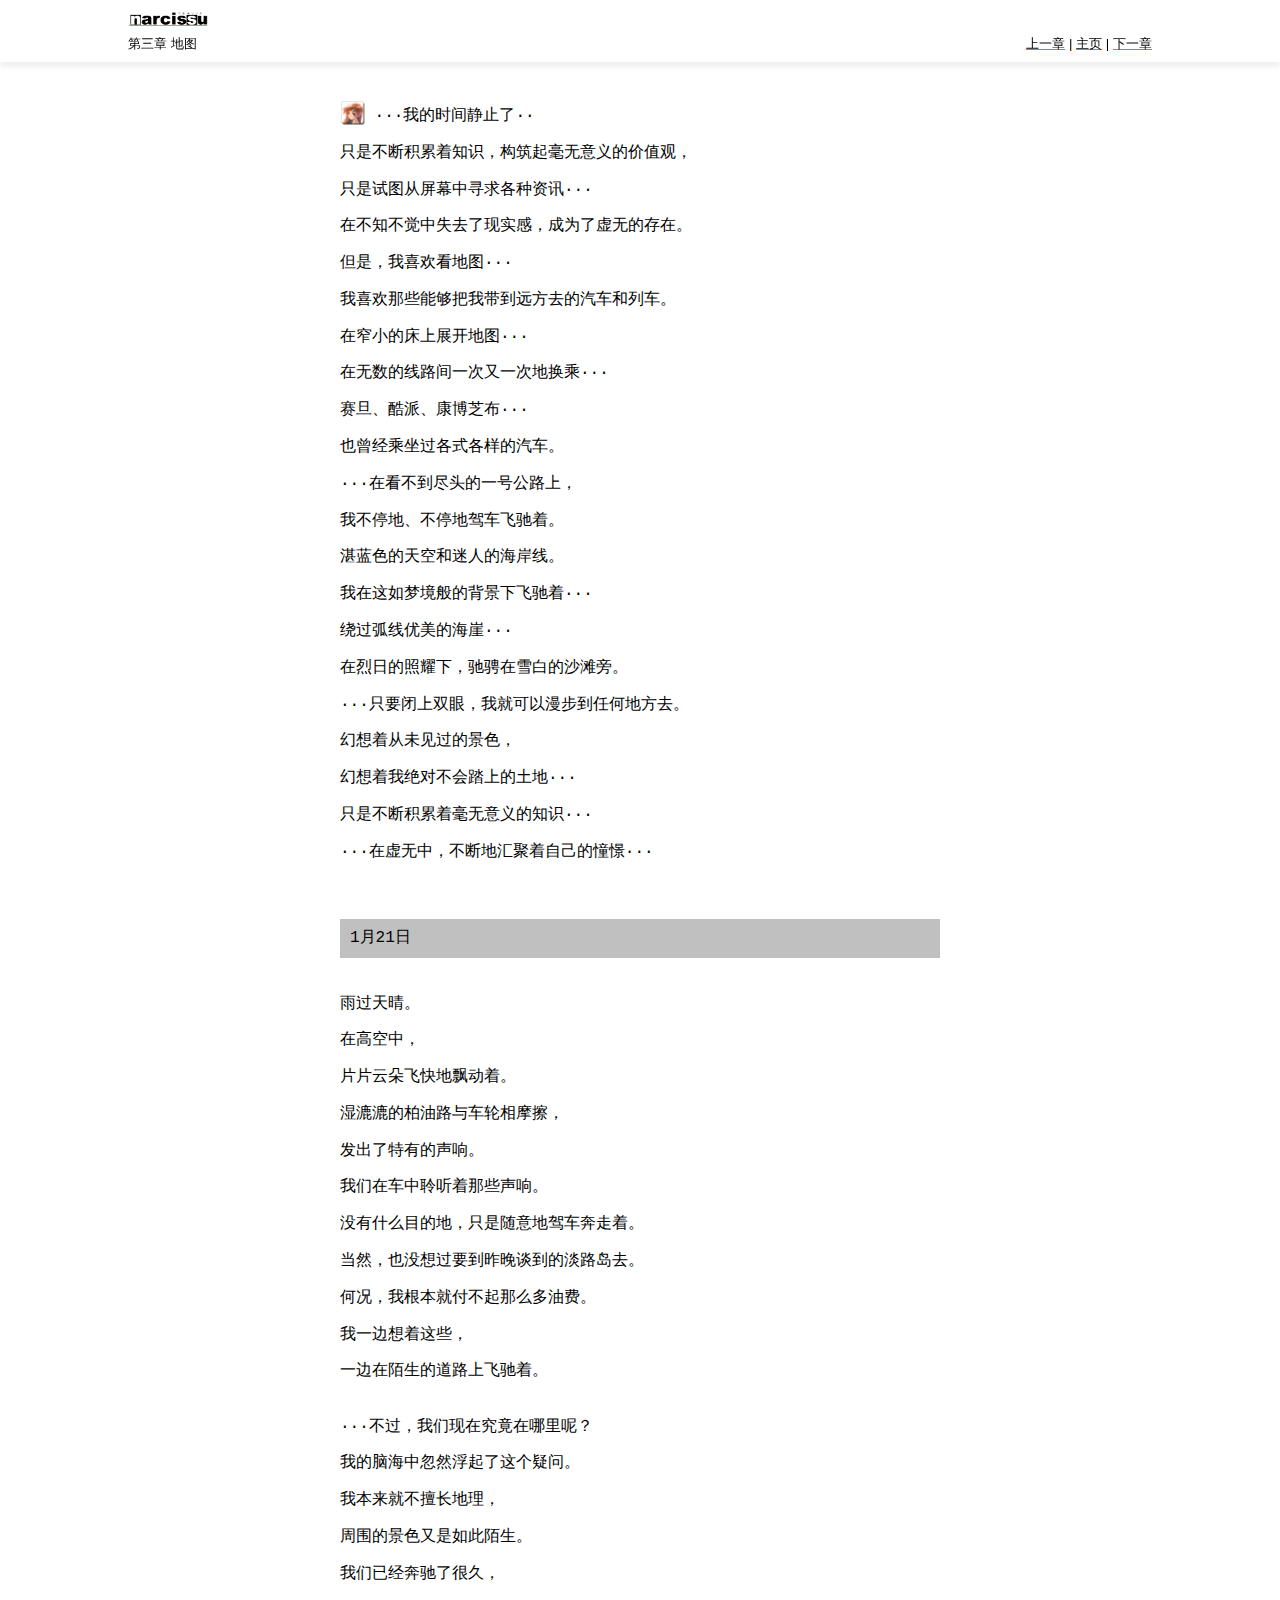
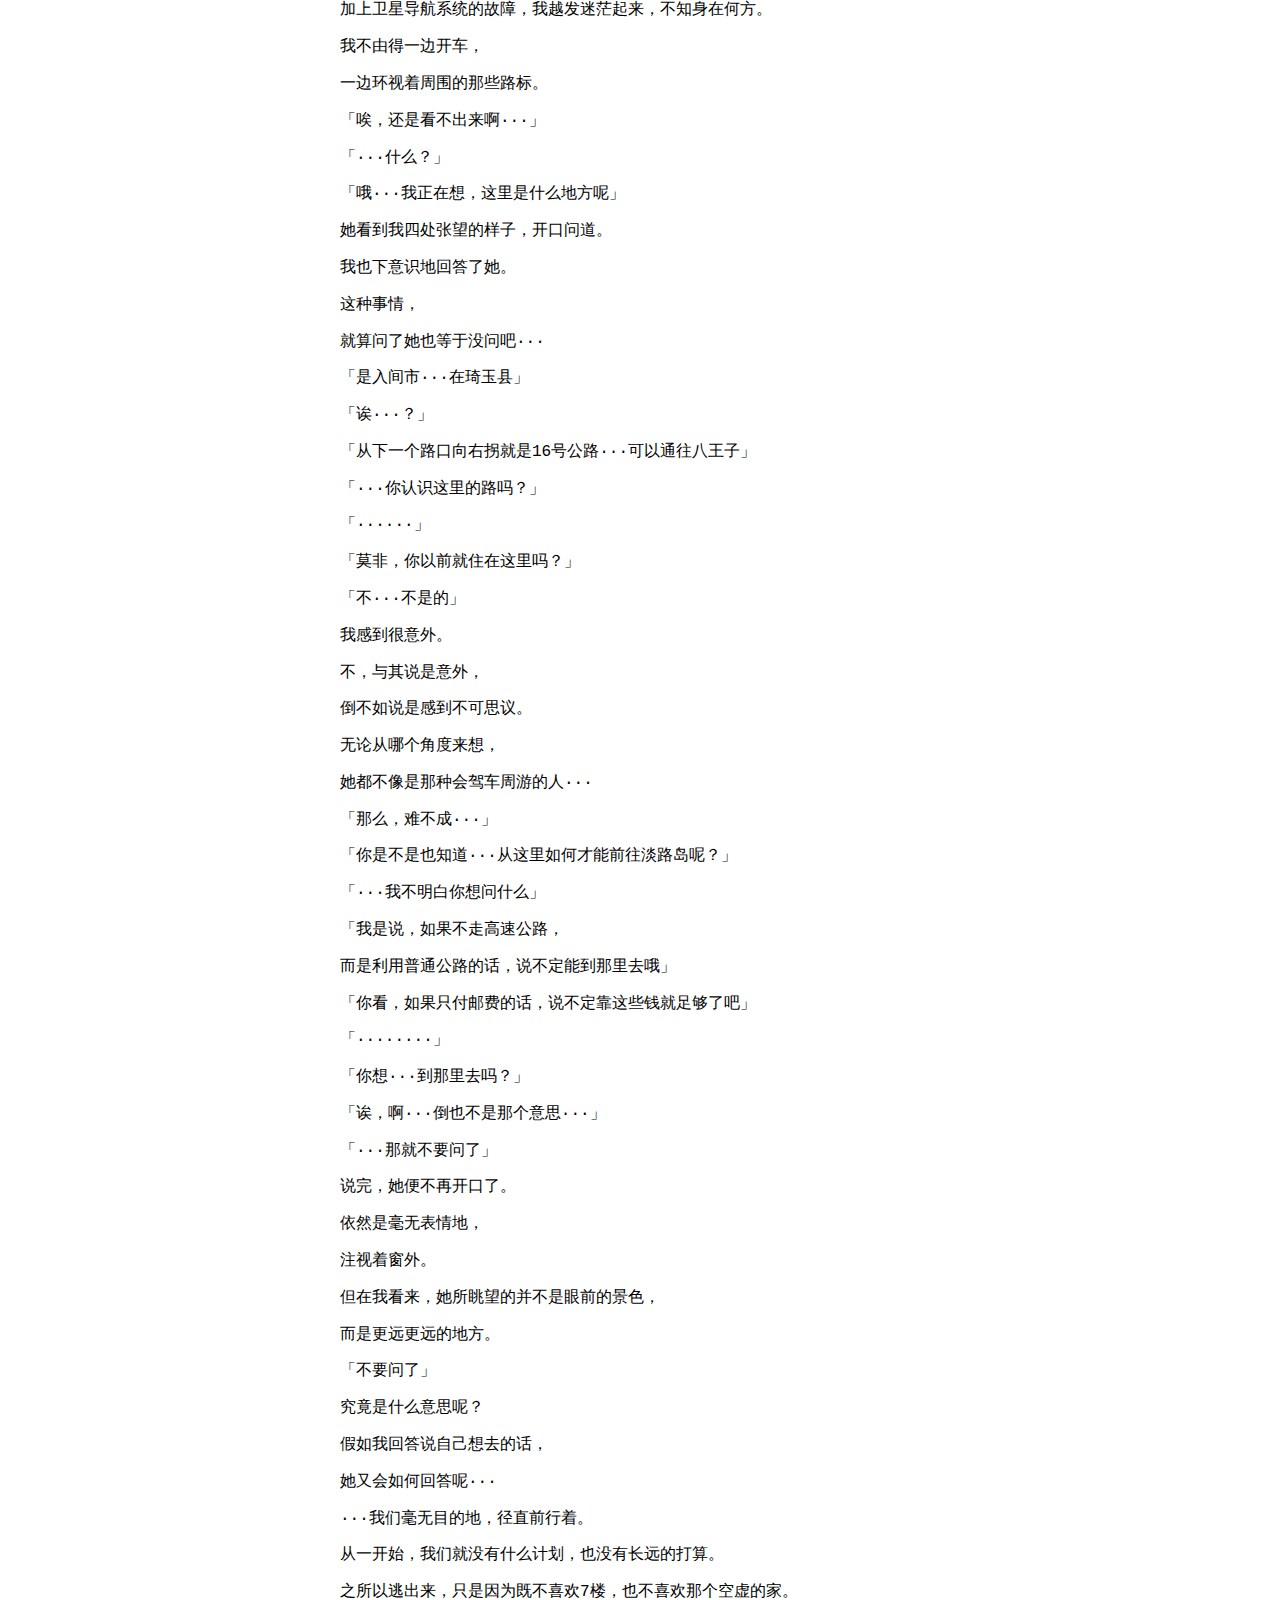
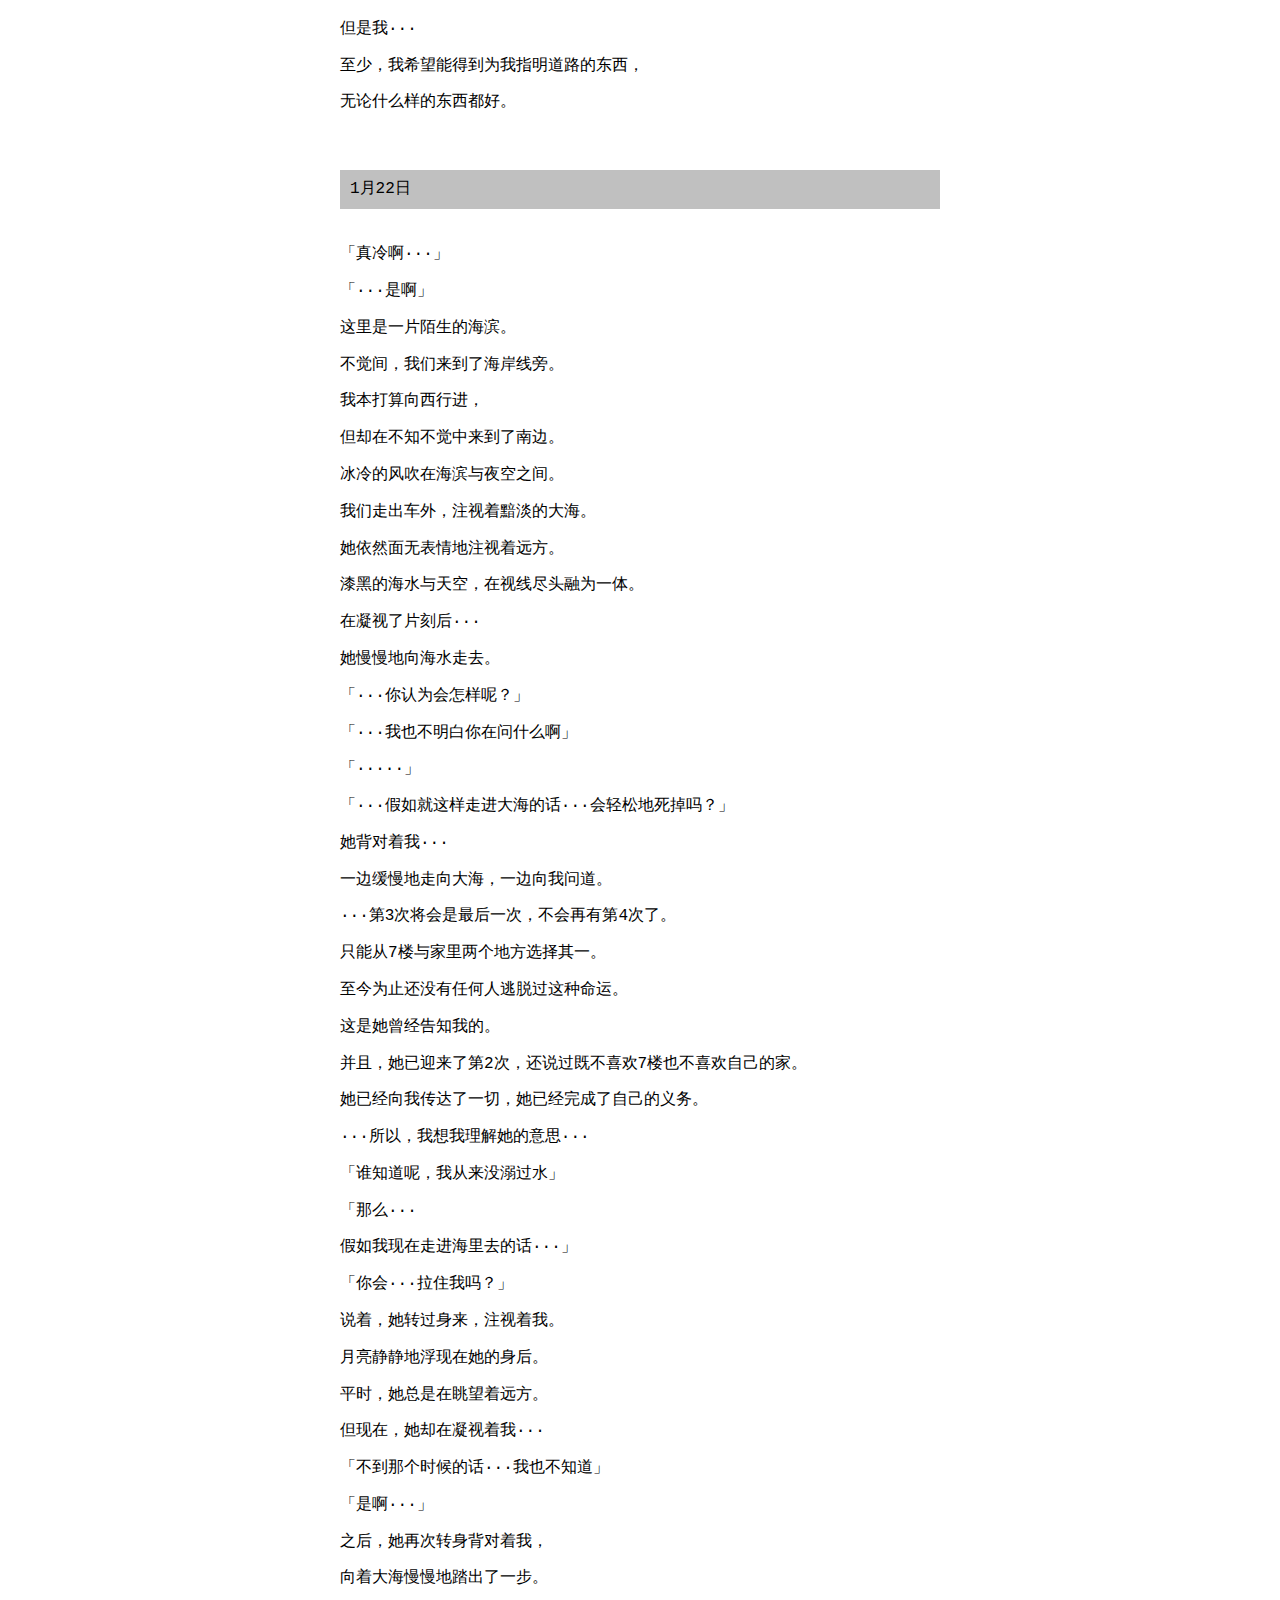
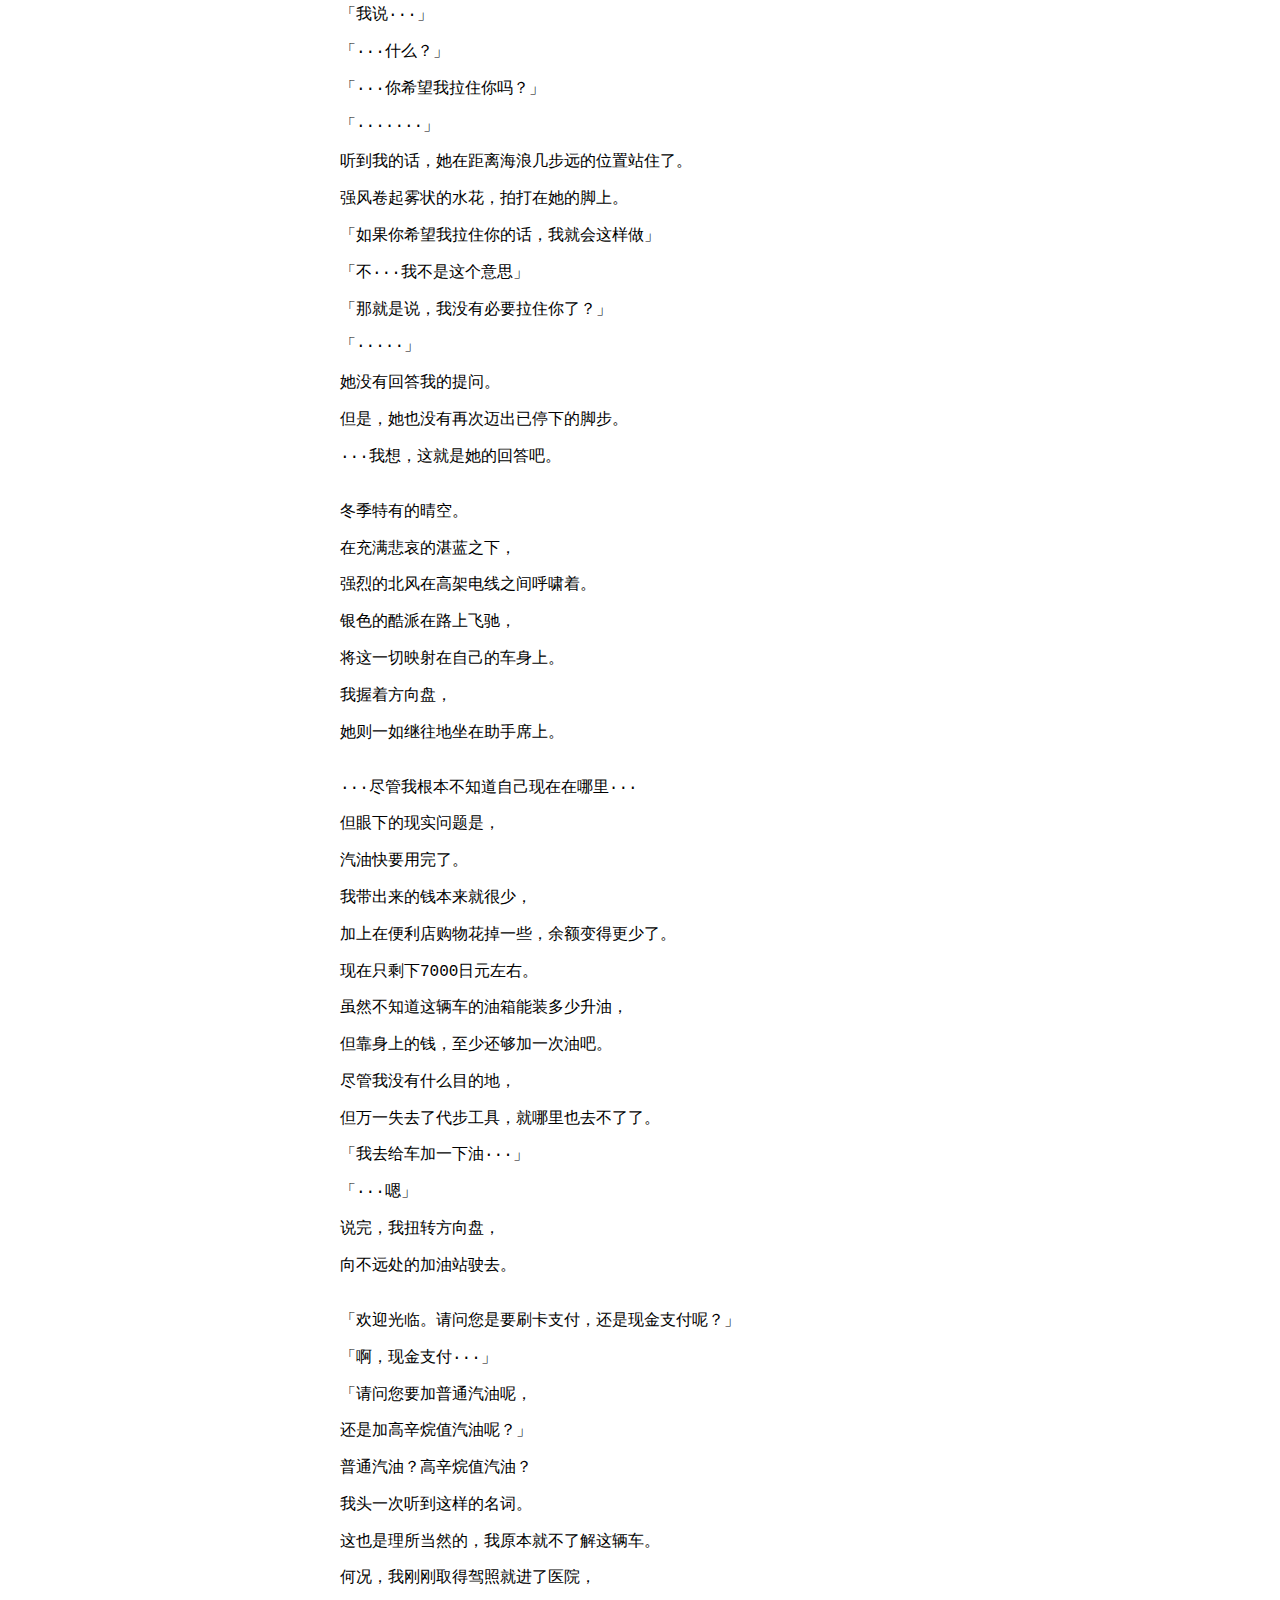
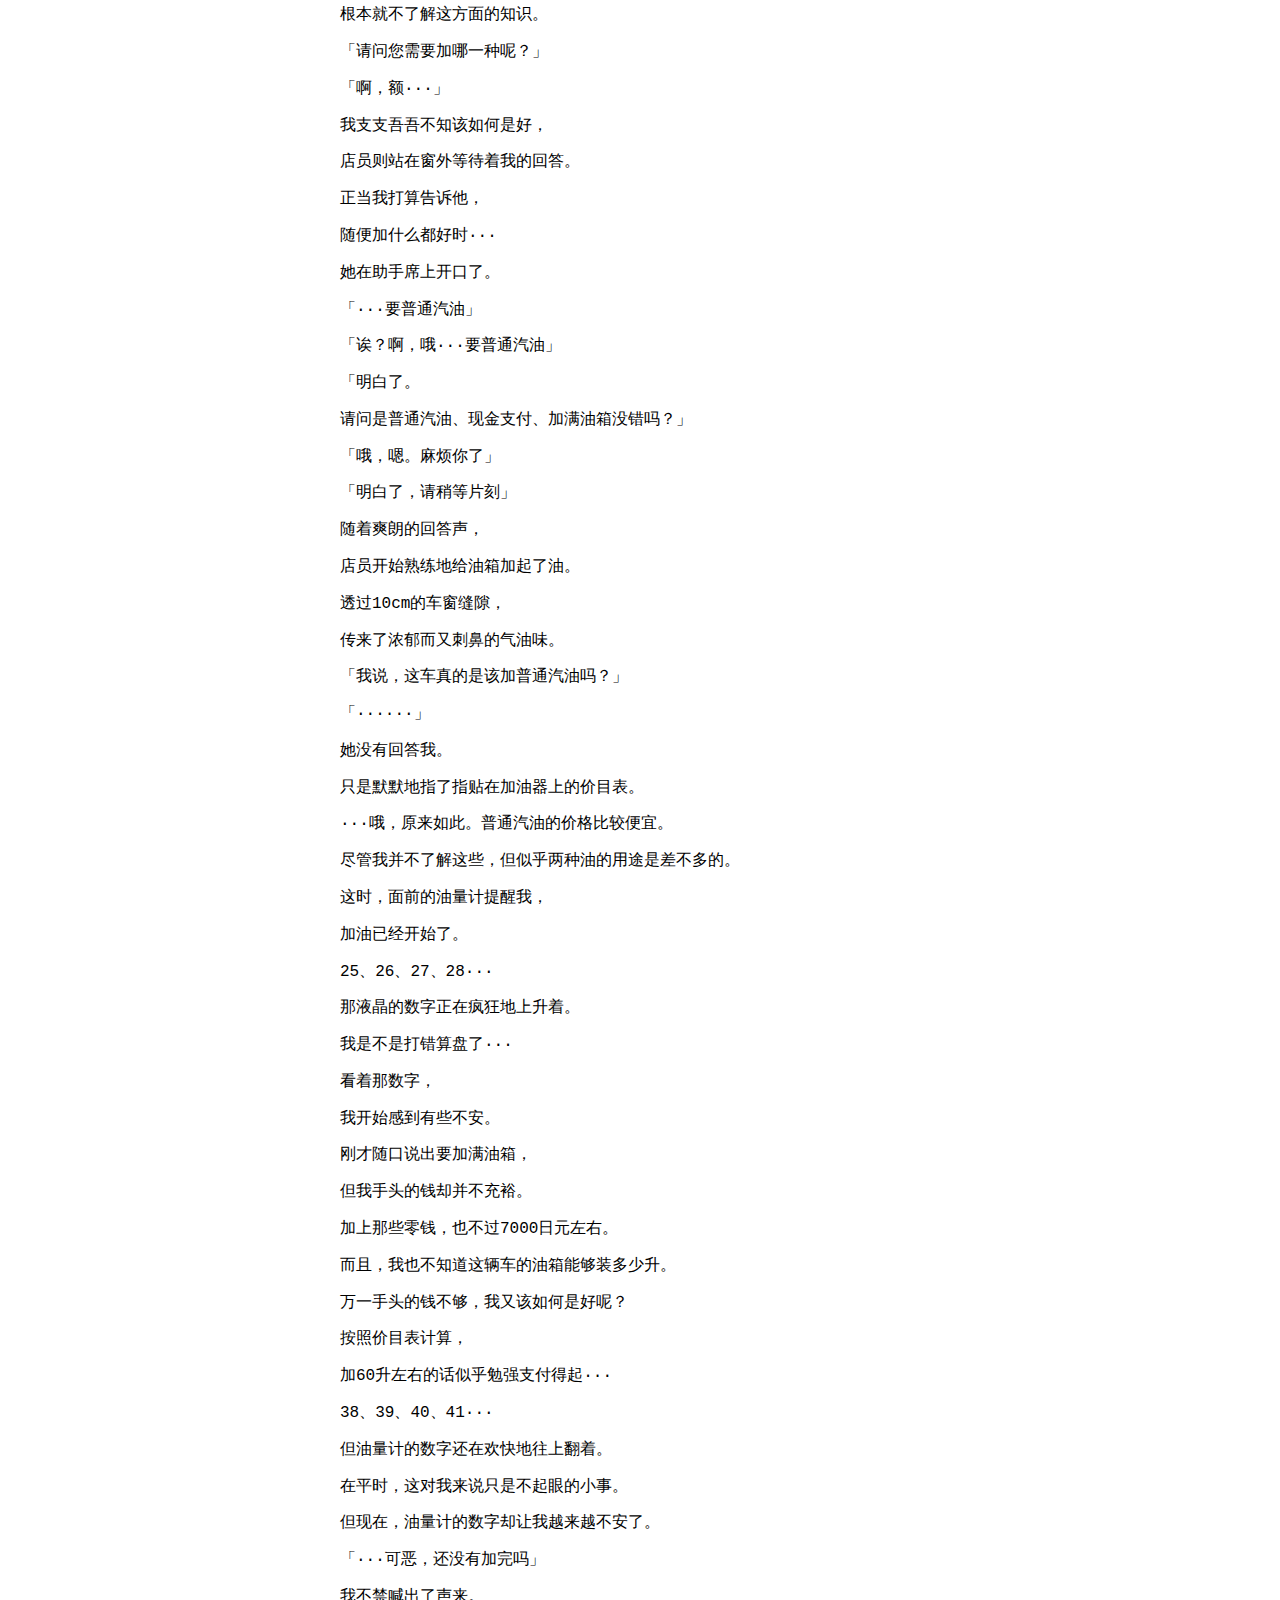
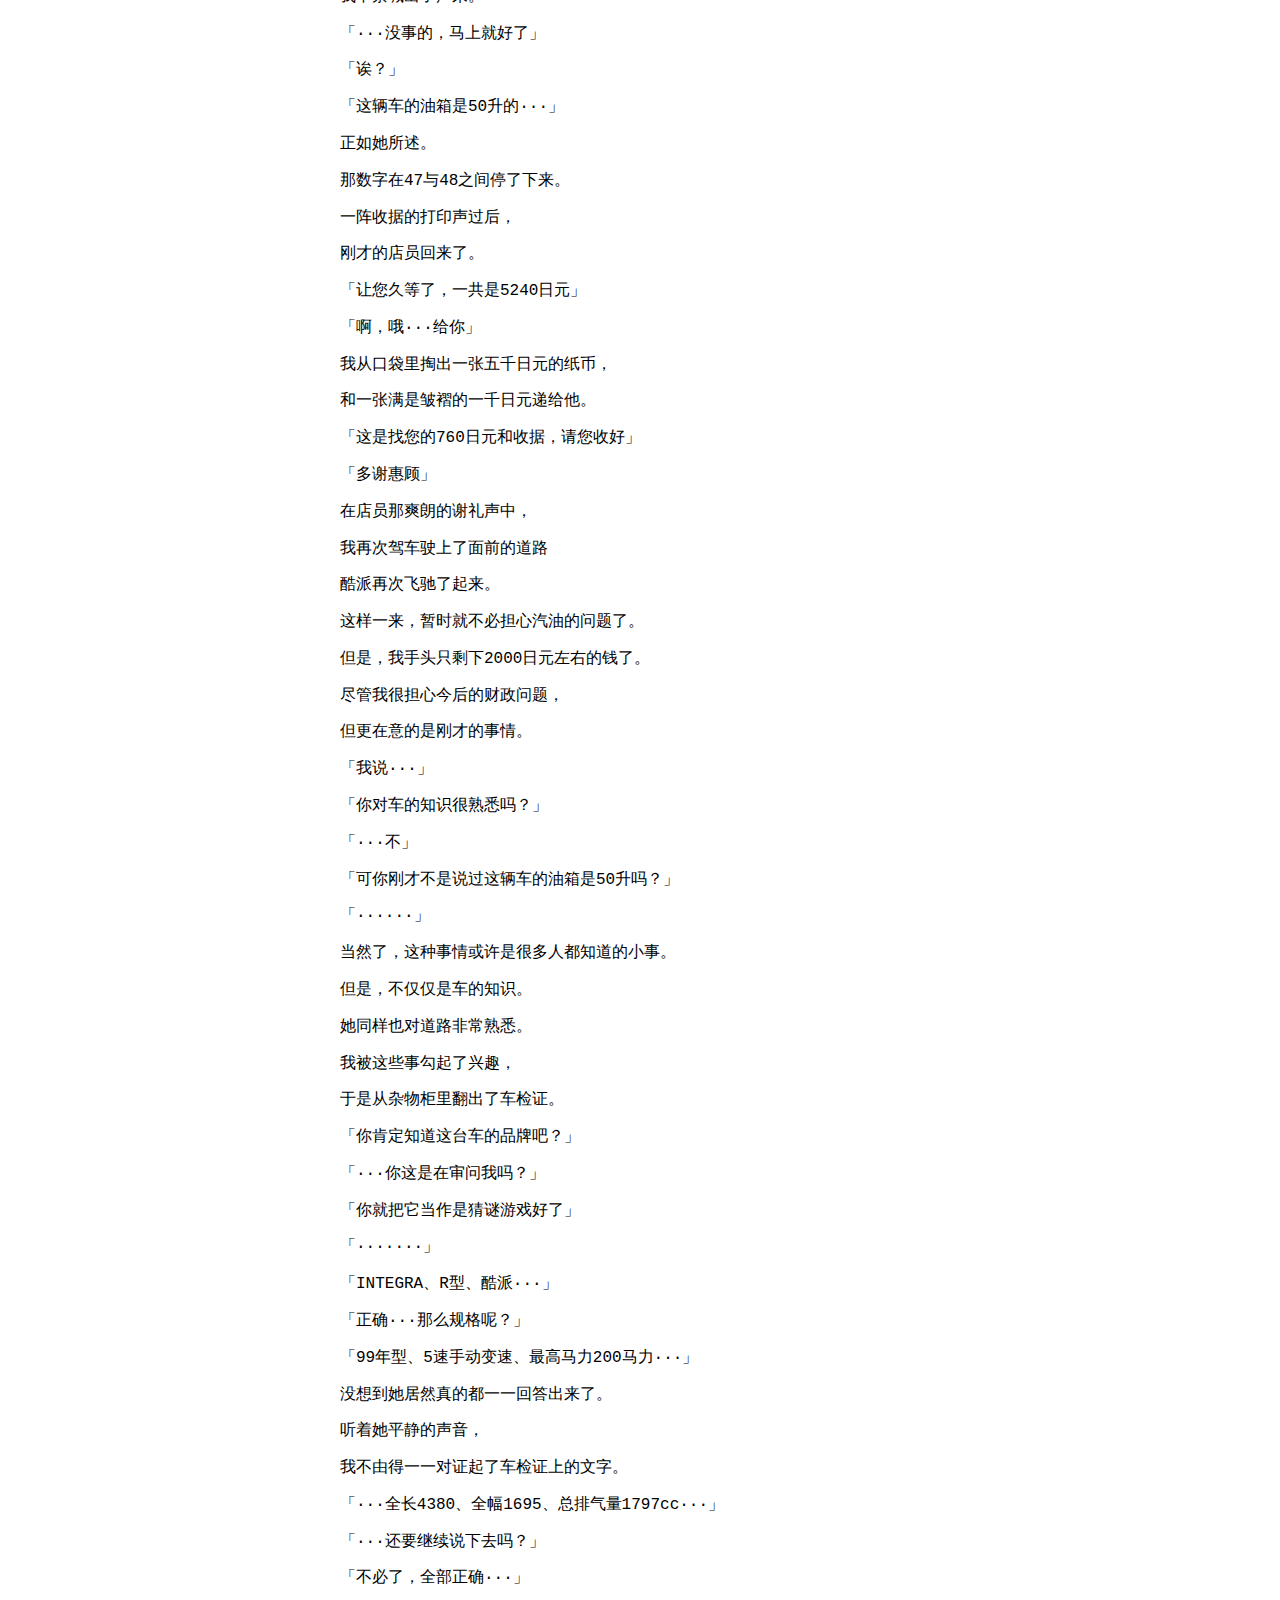
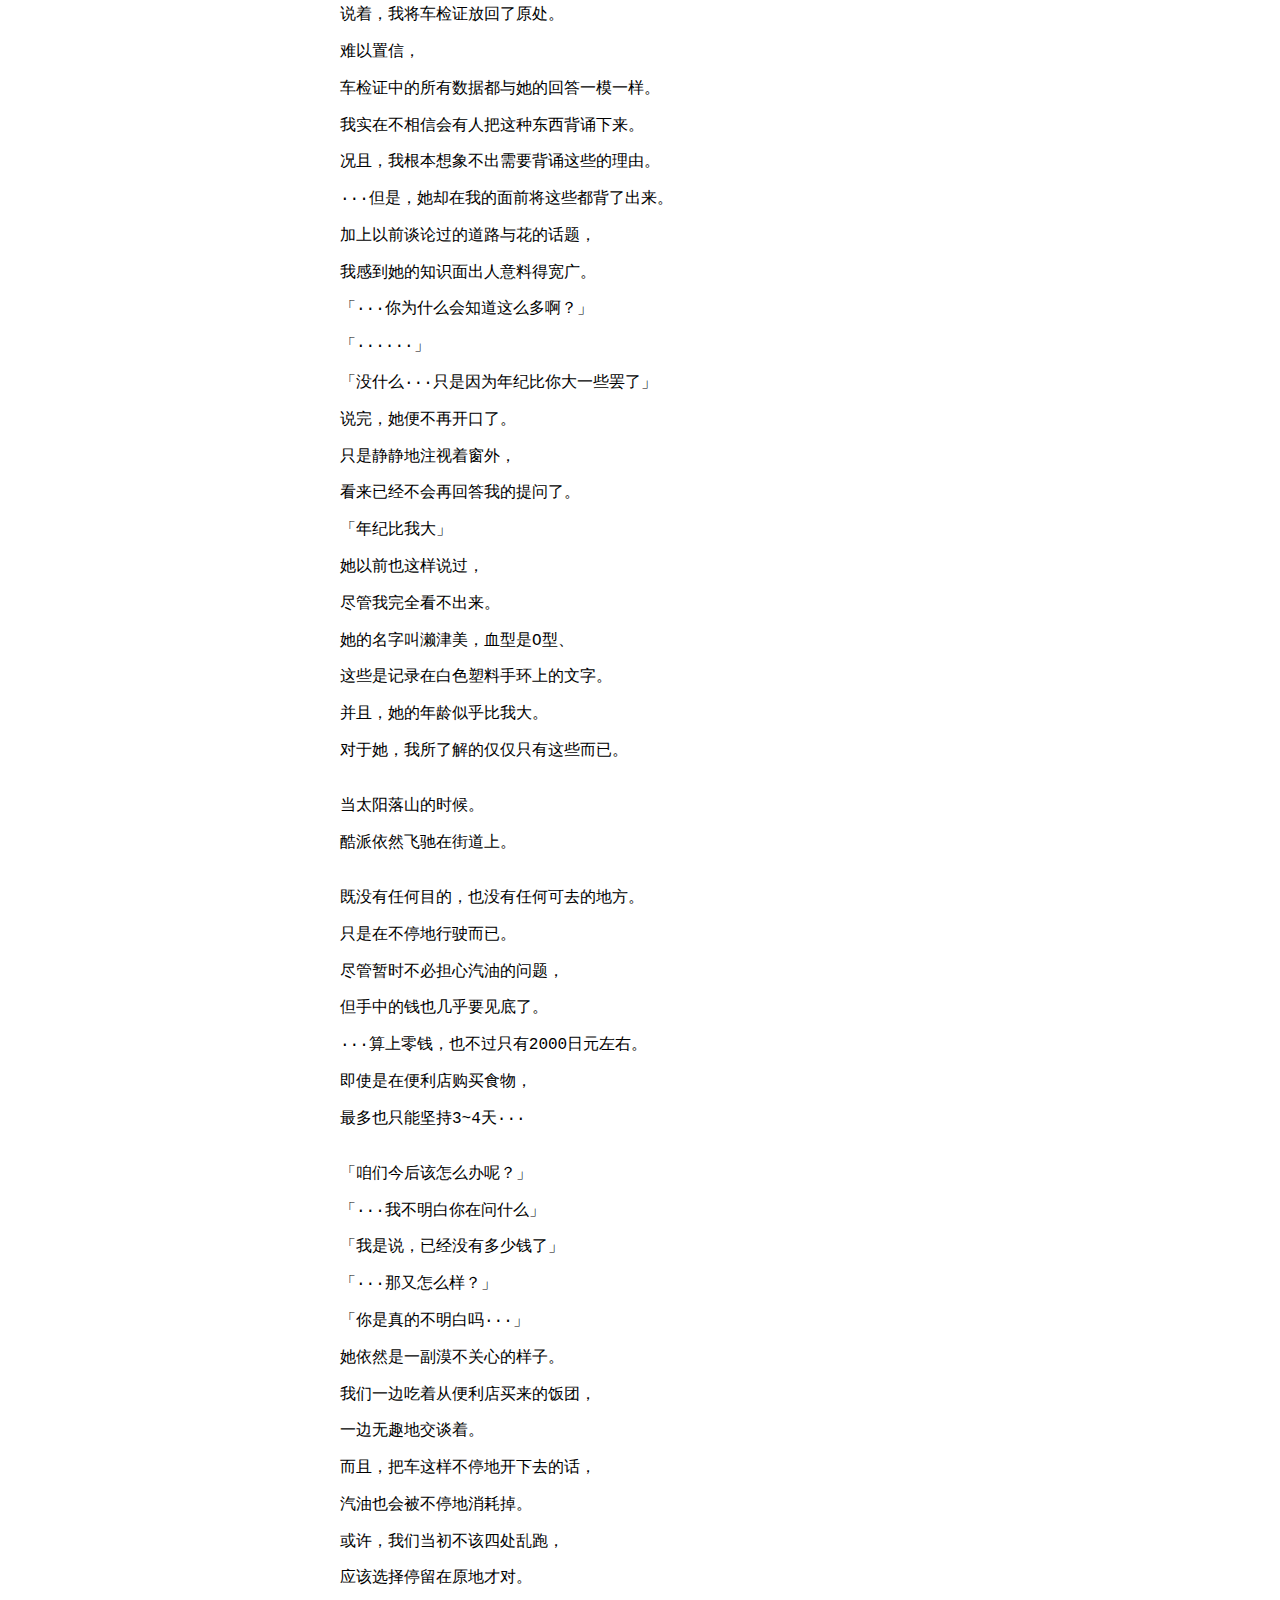
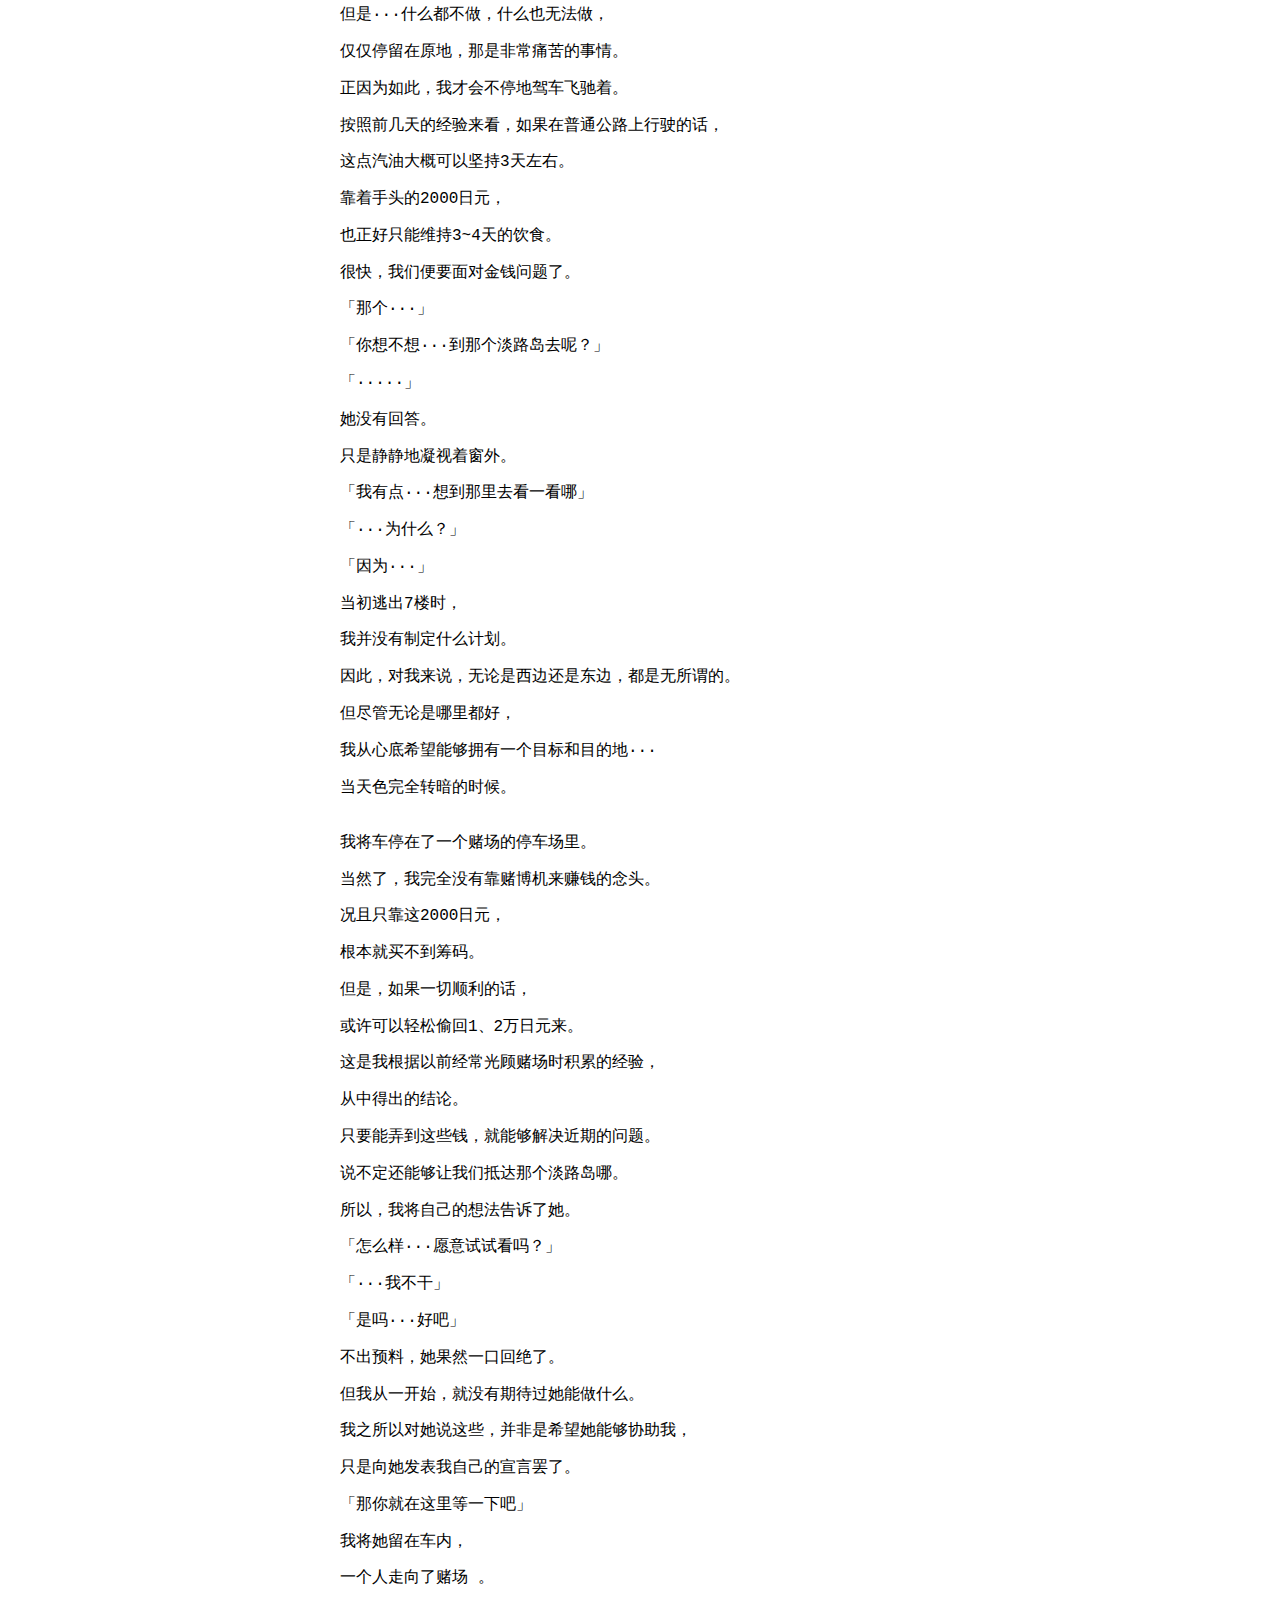
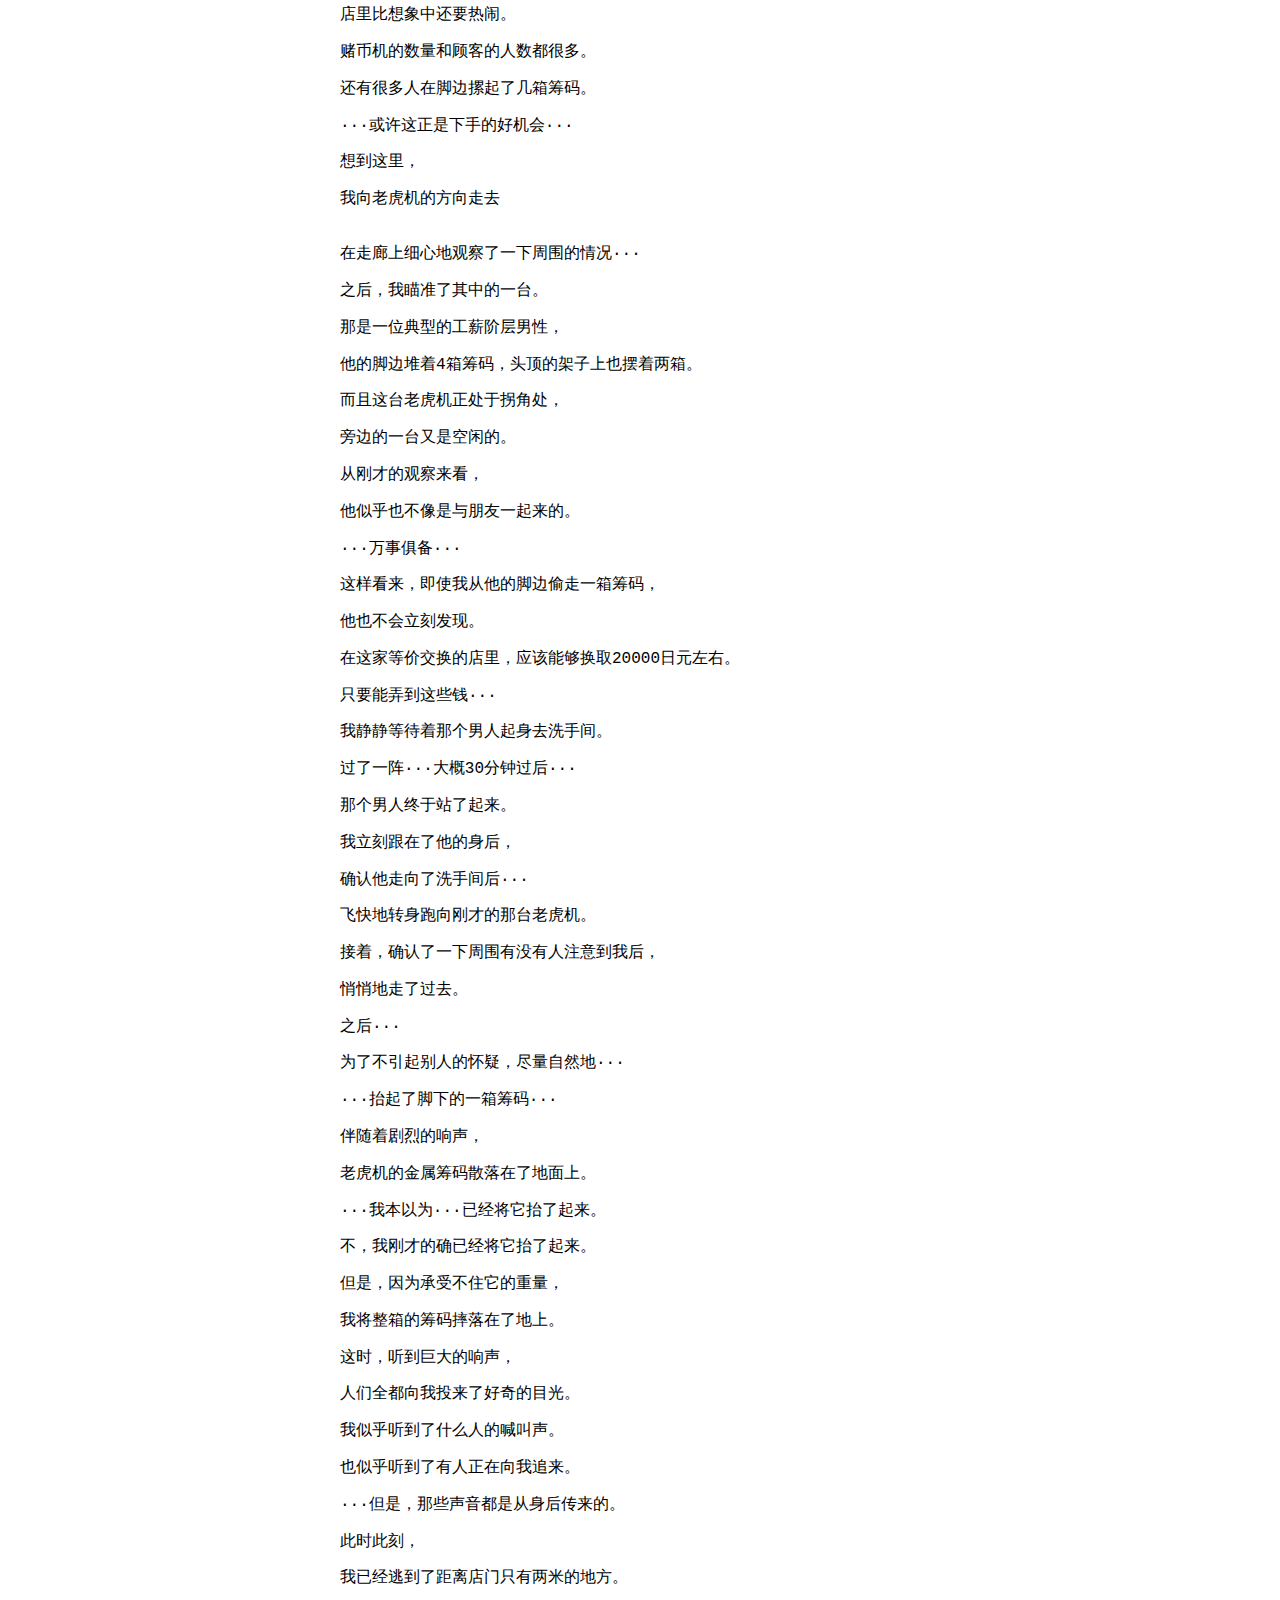
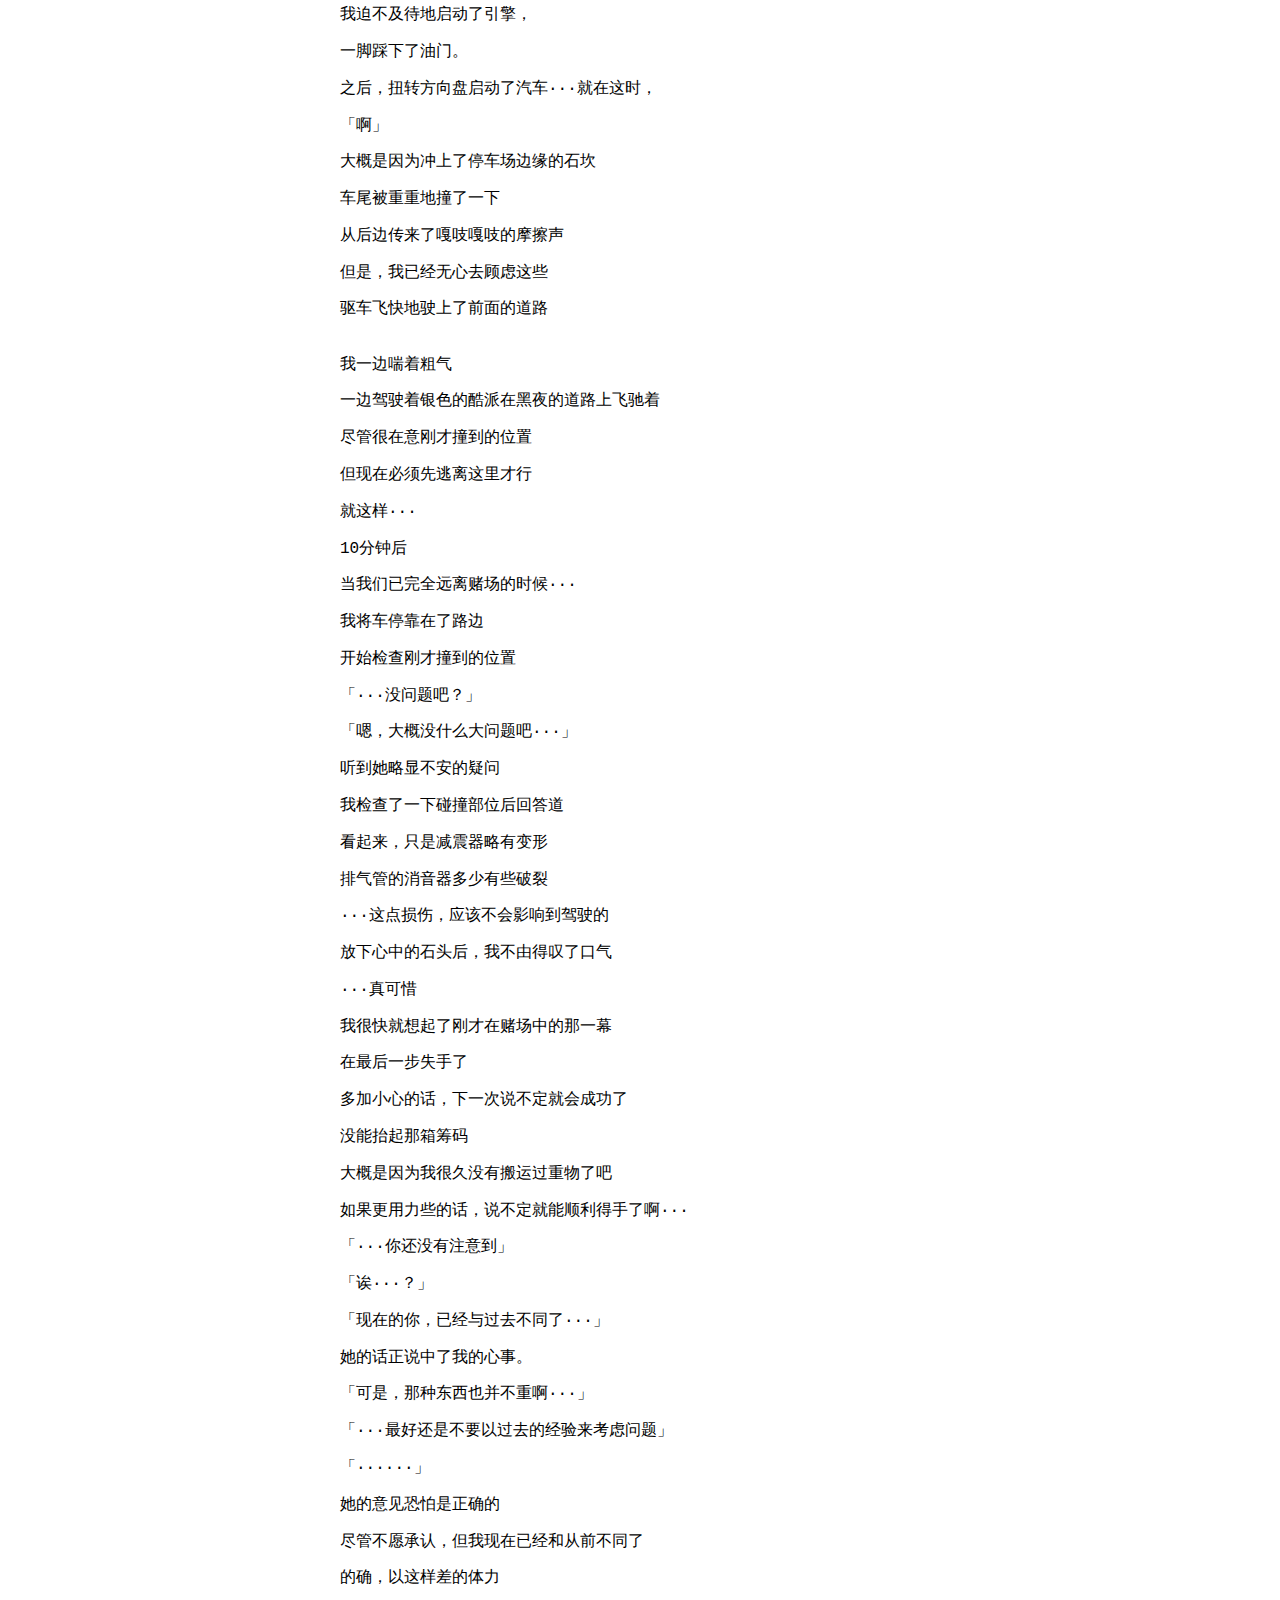
<file: story/3.html>
<!DOCTYPE html>
<html>
  <head>
    <link rel="stylesheet" href="../style.css">
    <title>Narcissu</title>
  </head>
  <body class="body-section">

    <div class="chapter-title">
      <div class="chapter-content">
        <img class="logo" src="../static/logo.png"></img>
        <div class="title">第三章 地图</div>
        <div class="navi">
          <a href="2.html">上一章</a> | 
          <a href="../index.html">主页</a> | 
          <a href="4.html">下一章</a>
        </div>
      </div>
    </div>
 
	<div class="content">

      <pre>
<img class="icon" src="../static/setsumi.jpg"></img> ···我的时间静止了··

只是不断积累着知识，构筑起毫无意义的价值观，

只是试图从屏幕中寻求各种资讯···

在不知不觉中失去了现实感，成为了虚无的存在。

但是，我喜欢看地图···

我喜欢那些能够把我带到远方去的汽车和列车。

在窄小的床上展开地图···

在无数的线路间一次又一次地换乘···

赛旦、酷派、康博芝布···

也曾经乘坐过各式各样的汽车。

···在看不到尽头的一号公路上，

我不停地、不停地驾车飞驰着。

湛蓝色的天空和迷人的海岸线。

我在这如梦境般的背景下飞驰着···

绕过弧线优美的海崖···

在烈日的照耀下，驰骋在雪白的沙滩旁。

···只要闭上双眼，我就可以漫步到任何地方去。

幻想着从未见过的景色，

幻想着我绝对不会踏上的土地···

只是不断积累着毫无意义的知识···

···在虚无中，不断地汇聚着自己的憧憬···

<div class="section-title">1月21日</div>

雨过天晴。

在高空中，

片片云朵飞快地飘动着。

湿漉漉的柏油路与车轮相摩擦，

发出了特有的声响。

我们在车中聆听着那些声响。

没有什么目的地，只是随意地驾车奔走着。

当然，也没想过要到昨晚谈到的淡路岛去。

何况，我根本就付不起那么多油费。

我一边想着这些，

一边在陌生的道路上飞驰着。


···不过，我们现在究竟在哪里呢？

我的脑海中忽然浮起了这个疑问。

我本来就不擅长地理，

周围的景色又是如此陌生。

我们已经奔驰了很久，

加上卫星导航系统的故障，我越发迷茫起来，不知身在何方。

我不由得一边开车，

一边环视着周围的那些路标。

「唉，还是看不出来啊···」

「···什么？」

「哦···我正在想，这里是什么地方呢」

她看到我四处张望的样子，开口问道。

我也下意识地回答了她。

这种事情，

就算问了她也等于没问吧···

「是入间市···在琦玉县」

「诶···？」

「从下一个路口向右拐就是16号公路···可以通往八王子」

「···你认识这里的路吗？」

「······」

「莫非，你以前就住在这里吗？」

「不···不是的」

我感到很意外。

不，与其说是意外，

倒不如说是感到不可思议。

无论从哪个角度来想，

她都不像是那种会驾车周游的人···

「那么，难不成···」

「你是不是也知道···从这里如何才能前往淡路岛呢？」

「···我不明白你想问什么」

「我是说，如果不走高速公路，

而是利用普通公路的话，说不定能到那里去哦」

「你看，如果只付邮费的话，说不定靠这些钱就足够了吧」

「········」

「你想···到那里去吗？」

「诶，啊···倒也不是那个意思···」

「···那就不要问了」

说完，她便不再开口了。

依然是毫无表情地，

注视着窗外。

但在我看来，她所眺望的并不是眼前的景色，

而是更远更远的地方。

「不要问了」

究竟是什么意思呢？

假如我回答说自己想去的话，

她又会如何回答呢···

···我们毫无目的地，径直前行着。

从一开始，我们就没有什么计划，也没有长远的打算。

之所以逃出来，只是因为既不喜欢7楼，也不喜欢那个空虚的家。

但是我···

至少，我希望能得到为我指明道路的东西，

无论什么样的东西都好。

<div class="section-title">1月22日</div>

「真冷啊···」

「···是啊」

这里是一片陌生的海滨。

不觉间，我们来到了海岸线旁。

我本打算向西行进，

但却在不知不觉中来到了南边。

冰冷的风吹在海滨与夜空之间。

我们走出车外，注视着黯淡的大海。

她依然面无表情地注视着远方。

漆黑的海水与天空，在视线尽头融为一体。

在凝视了片刻后···

她慢慢地向海水走去。

「···你认为会怎样呢？」

「···我也不明白你在问什么啊」

「·····」

「···假如就这样走进大海的话···会轻松地死掉吗？」

她背对着我···

一边缓慢地走向大海，一边向我问道。

···第3次将会是最后一次，不会再有第4次了。

只能从7楼与家里两个地方选择其一。

至今为止还没有任何人逃脱过这种命运。

这是她曾经告知我的。

并且，她已迎来了第2次，还说过既不喜欢7楼也不喜欢自己的家。

她已经向我传达了一切，她已经完成了自己的义务。

···所以，我想我理解她的意思···

「谁知道呢，我从来没溺过水」

「那么···

假如我现在走进海里去的话···」

「你会···拉住我吗？」

说着，她转过身来，注视着我。

月亮静静地浮现在她的身后。

平时，她总是在眺望着远方。

但现在，她却在凝视着我···

「不到那个时候的话···我也不知道」

「是啊···」

之后，她再次转身背对着我，

向着大海慢慢地踏出了一步。

「我说···」

「···什么？」

「···你希望我拉住你吗？」

「·······」

听到我的话，她在距离海浪几步远的位置站住了。

强风卷起雾状的水花，拍打在她的脚上。

「如果你希望我拉住你的话，我就会这样做」

「不···我不是这个意思」

「那就是说，我没有必要拉住你了？」

「·····」

她没有回答我的提问。

但是，她也没有再次迈出已停下的脚步。

···我想，这就是她的回答吧。


冬季特有的晴空。

在充满悲哀的湛蓝之下，

强烈的北风在高架电线之间呼啸着。

银色的酷派在路上飞驰，

将这一切映射在自己的车身上。

我握着方向盘，

她则一如继往地坐在助手席上。


···尽管我根本不知道自己现在在哪里···

但眼下的现实问题是，

汽油快要用完了。

我带出来的钱本来就很少，

加上在便利店购物花掉一些，余额变得更少了。

现在只剩下7000日元左右。

虽然不知道这辆车的油箱能装多少升油，

但靠身上的钱，至少还够加一次油吧。

尽管我没有什么目的地，

但万一失去了代步工具，就哪里也去不了了。

「我去给车加一下油···」

「···嗯」

说完，我扭转方向盘，

向不远处的加油站驶去。


「欢迎光临。请问您是要刷卡支付，还是现金支付呢？」

「啊，现金支付···」

「请问您要加普通汽油呢，

还是加高辛烷值汽油呢？」

普通汽油？高辛烷值汽油？

我头一次听到这样的名词。

这也是理所当然的，我原本就不了解这辆车。

何况，我刚刚取得驾照就进了医院，

根本就不了解这方面的知识。

「请问您需要加哪一种呢？」

「啊，额···」

我支支吾吾不知该如何是好，

店员则站在窗外等待着我的回答。

正当我打算告诉他，

随便加什么都好时···

她在助手席上开口了。

「···要普通汽油」

「诶？啊，哦···要普通汽油」

「明白了。

请问是普通汽油、现金支付、加满油箱没错吗？」

「哦，嗯。麻烦你了」

「明白了，请稍等片刻」

随着爽朗的回答声，

店员开始熟练地给油箱加起了油。

透过10cm的车窗缝隙，

传来了浓郁而又刺鼻的气油味。

「我说，这车真的是该加普通汽油吗？」

「······」

她没有回答我。

只是默默地指了指贴在加油器上的价目表。

···哦，原来如此。普通汽油的价格比较便宜。

尽管我并不了解这些，但似乎两种油的用途是差不多的。

这时，面前的油量计提醒我，

加油已经开始了。

25、26、27、28···

那液晶的数字正在疯狂地上升着。

我是不是打错算盘了···

看着那数字，

我开始感到有些不安。

刚才随口说出要加满油箱，

但我手头的钱却并不充裕。

加上那些零钱，也不过7000日元左右。

而且，我也不知道这辆车的油箱能够装多少升。

万一手头的钱不够，我又该如何是好呢？

按照价目表计算，

加60升左右的话似乎勉强支付得起···

38、39、40、41···

但油量计的数字还在欢快地往上翻着。

在平时，这对我来说只是不起眼的小事。

但现在，油量计的数字却让我越来越不安了。

「···可恶，还没有加完吗」

我不禁喊出了声来。

「···没事的，马上就好了」

「诶？」

「这辆车的油箱是50升的···」

正如她所述。

那数字在47与48之间停了下来。

一阵收据的打印声过后，

刚才的店员回来了。

「让您久等了，一共是5240日元」

「啊，哦···给你」

我从口袋里掏出一张五千日元的纸币，

和一张满是皱褶的一千日元递给他。

「这是找您的760日元和收据，请您收好」

「多谢惠顾」

在店员那爽朗的谢礼声中，

我再次驾车驶上了面前的道路

酷派再次飞驰了起来。

这样一来，暂时就不必担心汽油的问题了。

但是，我手头只剩下2000日元左右的钱了。

尽管我很担心今后的财政问题，

但更在意的是刚才的事情。

「我说···」

「你对车的知识很熟悉吗？」

「···不」

「可你刚才不是说过这辆车的油箱是50升吗？」

「······」

当然了，这种事情或许是很多人都知道的小事。

但是，不仅仅是车的知识。

她同样也对道路非常熟悉。

我被这些事勾起了兴趣，

于是从杂物柜里翻出了车检证。

「你肯定知道这台车的品牌吧？」

「···你这是在审问我吗？」

「你就把它当作是猜谜游戏好了」

「·······」

「INTEGRA、R型、酷派···」

「正确···那么规格呢？」

「99年型、5速手动变速、最高马力200马力···」

没想到她居然真的都一一回答出来了。

听着她平静的声音，

我不由得一一对证起了车检证上的文字。

「···全长4380、全幅1695、总排气量1797cc···」

「···还要继续说下去吗？」

「不必了，全部正确···」

说着，我将车检证放回了原处。

难以置信，

车检证中的所有数据都与她的回答一模一样。

我实在不相信会有人把这种东西背诵下来。

况且，我根本想象不出需要背诵这些的理由。

···但是，她却在我的面前将这些都背了出来。

加上以前谈论过的道路与花的话题，

我感到她的知识面出人意料得宽广。

「···你为什么会知道这么多啊？」

「······」

「没什么···只是因为年纪比你大一些罢了」

说完，她便不再开口了。

只是静静地注视着窗外，

看来已经不会再回答我的提问了。

「年纪比我大」

她以前也这样说过，

尽管我完全看不出来。

她的名字叫濑津美，血型是O型、

这些是记录在白色塑料手环上的文字。

并且，她的年龄似乎比我大。

对于她，我所了解的仅仅只有这些而已。


当太阳落山的时候。

酷派依然飞驰在街道上。


既没有任何目的，也没有任何可去的地方。

只是在不停地行驶而已。

尽管暂时不必担心汽油的问题，

但手中的钱也几乎要见底了。

···算上零钱，也不过只有2000日元左右。

即使是在便利店购买食物，

最多也只能坚持3~4天···


「咱们今后该怎么办呢？」

「···我不明白你在问什么」

「我是说，已经没有多少钱了」

「···那又怎么样？」

「你是真的不明白吗···」

她依然是一副漠不关心的样子。

我们一边吃着从便利店买来的饭团，

一边无趣地交谈着。

而且，把车这样不停地开下去的话，

汽油也会被不停地消耗掉。

或许，我们当初不该四处乱跑，

应该选择停留在原地才对。

但是···什么都不做，什么也无法做，

仅仅停留在原地，那是非常痛苦的事情。

正因为如此，我才会不停地驾车飞驰着。

按照前几天的经验来看，如果在普通公路上行驶的话，

这点汽油大概可以坚持3天左右。

靠着手头的2000日元，

也正好只能维持3~4天的饮食。

很快，我们便要面对金钱问题了。

「那个···」

「你想不想···到那个淡路岛去呢？」

「·····」

她没有回答。

只是静静地凝视着窗外。

「我有点···想到那里去看一看哪」

「···为什么？」

「因为···」

当初逃出7楼时，

我并没有制定什么计划。

因此，对我来说，无论是西边还是东边，都是无所谓的。

但尽管无论是哪里都好，

我从心底希望能够拥有一个目标和目的地···

当天色完全转暗的时候。


我将车停在了一个赌场的停车场里。

当然了，我完全没有靠赌博机来赚钱的念头。

况且只靠这2000日元，

根本就买不到筹码。

但是，如果一切顺利的话，

或许可以轻松偷回1、2万日元来。

这是我根据以前经常光顾赌场时积累的经验，

从中得出的结论。

只要能弄到这些钱，就能够解决近期的问题。

说不定还能够让我们抵达那个淡路岛哪。

所以，我将自己的想法告诉了她。

「怎么样···愿意试试看吗？」

「···我不干」

「是吗···好吧」

不出预料，她果然一口回绝了。

但我从一开始，就没有期待过她能做什么。

我之所以对她说这些，并非是希望她能够协助我，

只是向她发表我自己的宣言罢了。

「那你就在这里等一下吧」

我将她留在车内，

一个人走向了赌场 。

店里比想象中还要热闹。

赌币机的数量和顾客的人数都很多。

还有很多人在脚边摞起了几箱筹码。

···或许这正是下手的好机会···

想到这里，

我向老虎机的方向走去


在走廊上细心地观察了一下周围的情况···

之后，我瞄准了其中的一台。

那是一位典型的工薪阶层男性，

他的脚边堆着4箱筹码，头顶的架子上也摆着两箱。

而且这台老虎机正处于拐角处，

旁边的一台又是空闲的。

从刚才的观察来看，

他似乎也不像是与朋友一起来的。

···万事俱备···

这样看来，即使我从他的脚边偷走一箱筹码，

他也不会立刻发现。

在这家等价交换的店里，应该能够换取20000日元左右。

只要能弄到这些钱···

我静静等待着那个男人起身去洗手间。

过了一阵···大概30分钟过后···

那个男人终于站了起来。

我立刻跟在了他的身后，

确认他走向了洗手间后···

飞快地转身跑向刚才的那台老虎机。

接着，确认了一下周围有没有人注意到我后，

悄悄地走了过去。

之后···

为了不引起别人的怀疑，尽量自然地···

···抬起了脚下的一箱筹码···

伴随着剧烈的响声，

老虎机的金属筹码散落在了地面上。

···我本以为···已经将它抬了起来。

不，我刚才的确已经将它抬了起来。

但是，因为承受不住它的重量，

我将整箱的筹码摔落在了地上。

这时，听到巨大的响声，

人们全都向我投来了好奇的目光。

我似乎听到了什么人的喊叫声。

也似乎听到了有人正在向我追来。

···但是，那些声音都是从身后传来的。

此时此刻，

我已经逃到了距离店门只有两米的地方。

我迫不及待地启动了引擎，

一脚踩下了油门。

之后，扭转方向盘启动了汽车···就在这时，

「啊」

大概是因为冲上了停车场边缘的石坎

车尾被重重地撞了一下

从后边传来了嘎吱嘎吱的摩擦声

但是，我已经无心去顾虑这些

驱车飞快地驶上了前面的道路


我一边喘着粗气

一边驾驶着银色的酷派在黑夜的道路上飞驰着

尽管很在意刚才撞到的位置

但现在必须先逃离这里才行

就这样···

10分钟后

当我们已完全远离赌场的时候···

我将车停靠在了路边

开始检查刚才撞到的位置

「···没问题吧？」

「嗯，大概没什么大问题吧···」

听到她略显不安的疑问

我检查了一下碰撞部位后回答道

看起来，只是减震器略有变形

排气管的消音器多少有些破裂

···这点损伤，应该不会影响到驾驶的

放下心中的石头后，我不由得叹了口气

···真可惜

我很快就想起了刚才在赌场中的那一幕

在最后一步失手了

多加小心的话，下一次说不定就会成功了

没能抬起那箱筹码

大概是因为我很久没有搬运过重物了吧

如果更用力些的话，说不定就能顺利得手了啊···

「···你还没有注意到」

「诶···？」

「现在的你，已经与过去不同了···」

她的话正说中了我的心事。

「可是，那种东西也并不重啊···」

「···最好还是不要以过去的经验来考虑问题」

「······」

她的意见恐怕是正确的

尽管不愿承认，但我现在已经和从前不同了

的确，以这样差的体力

是根本不可能成功的

「那么···我到底该怎么办才好啊？」

「·····」

她没有回答

只是静静地眺望着窗外

凝视着那黯淡的夜空

···或许，她是在奉劝我放弃这个念头吧···

      </pre>

	</div>
  </body>
</html>
</file>
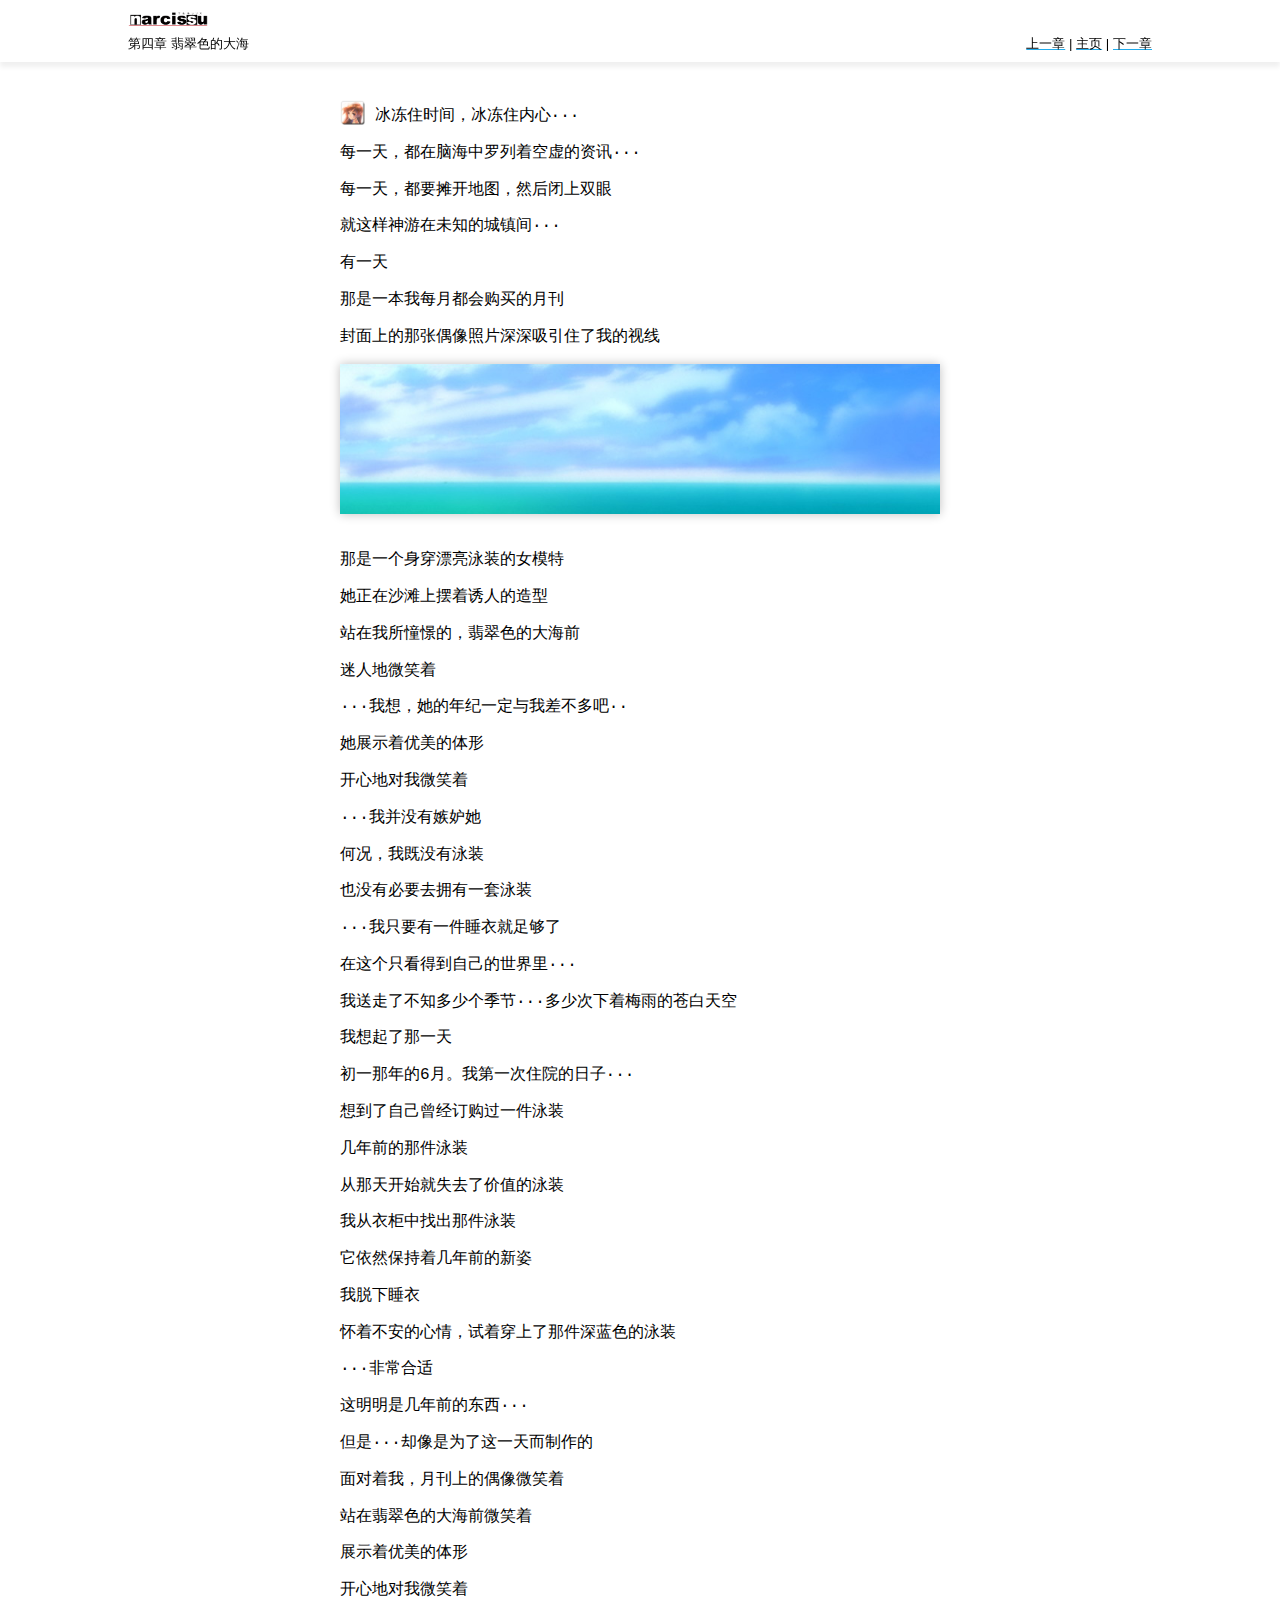
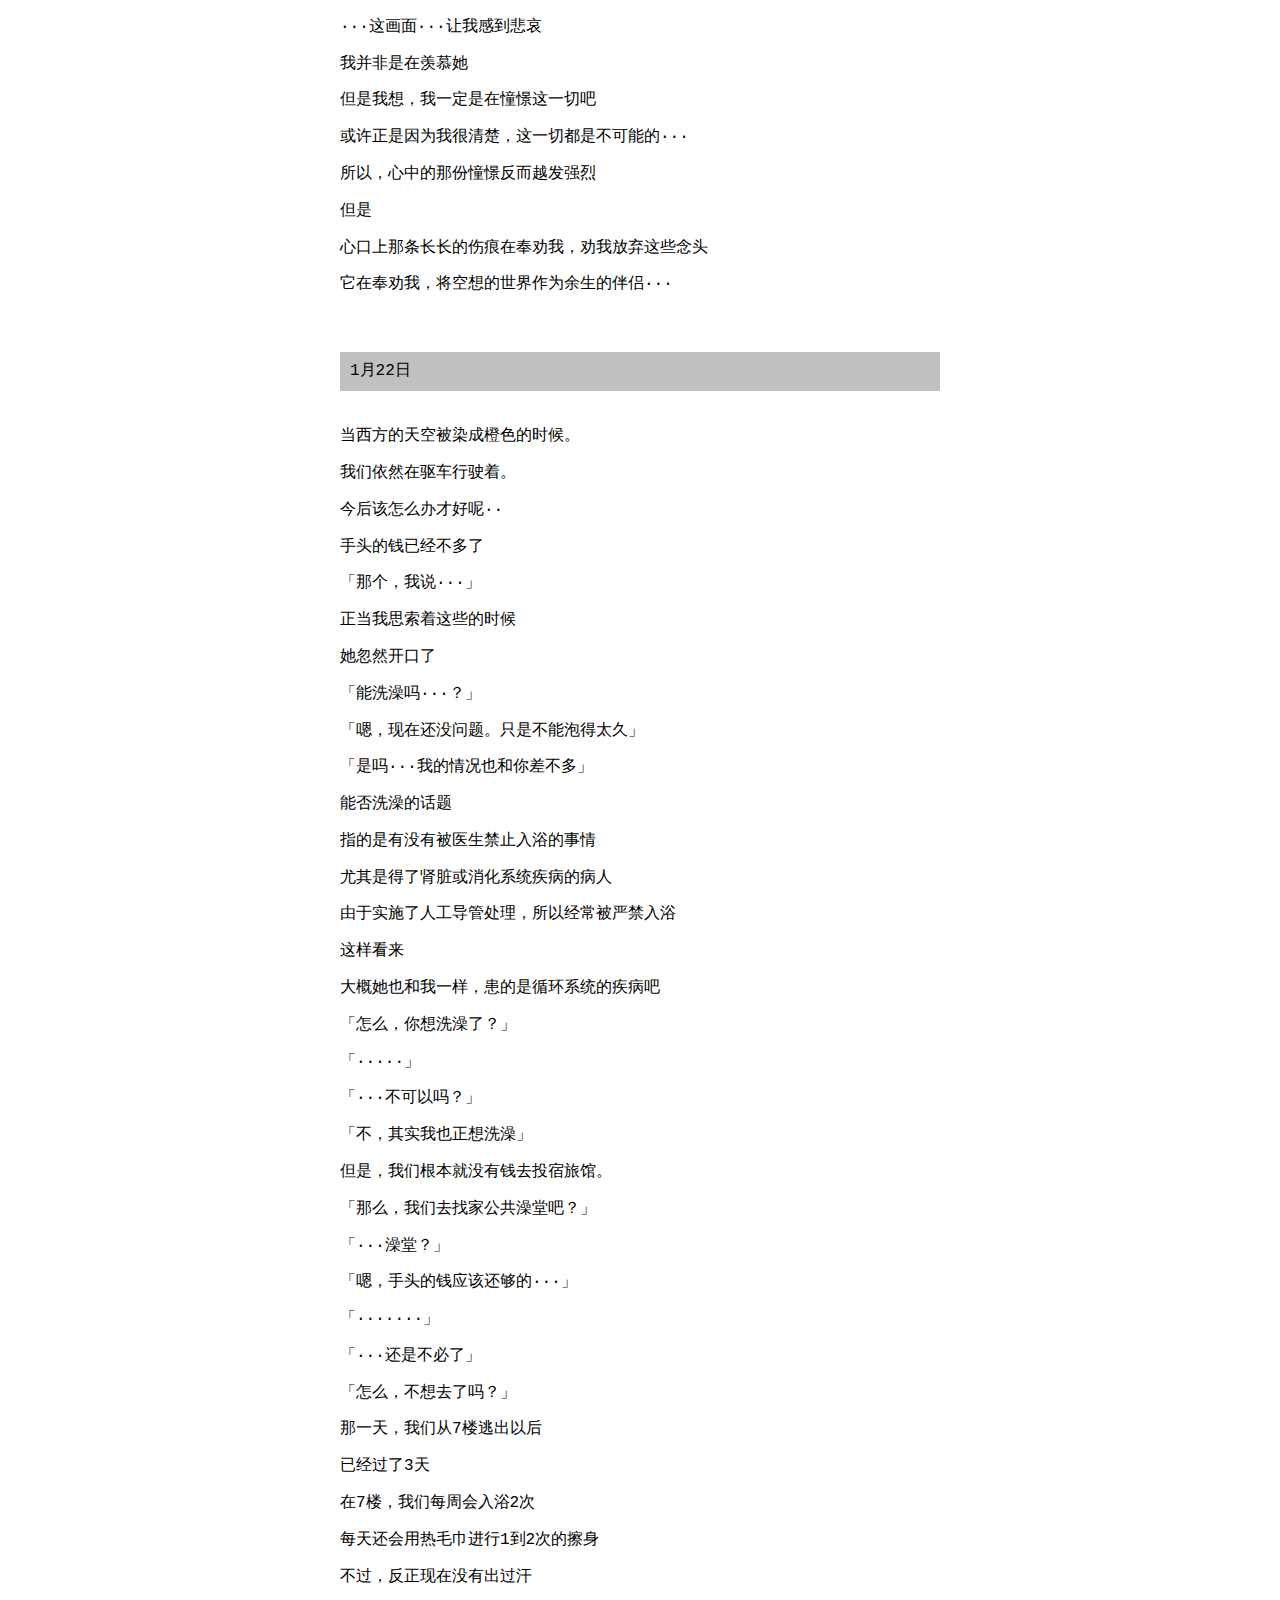
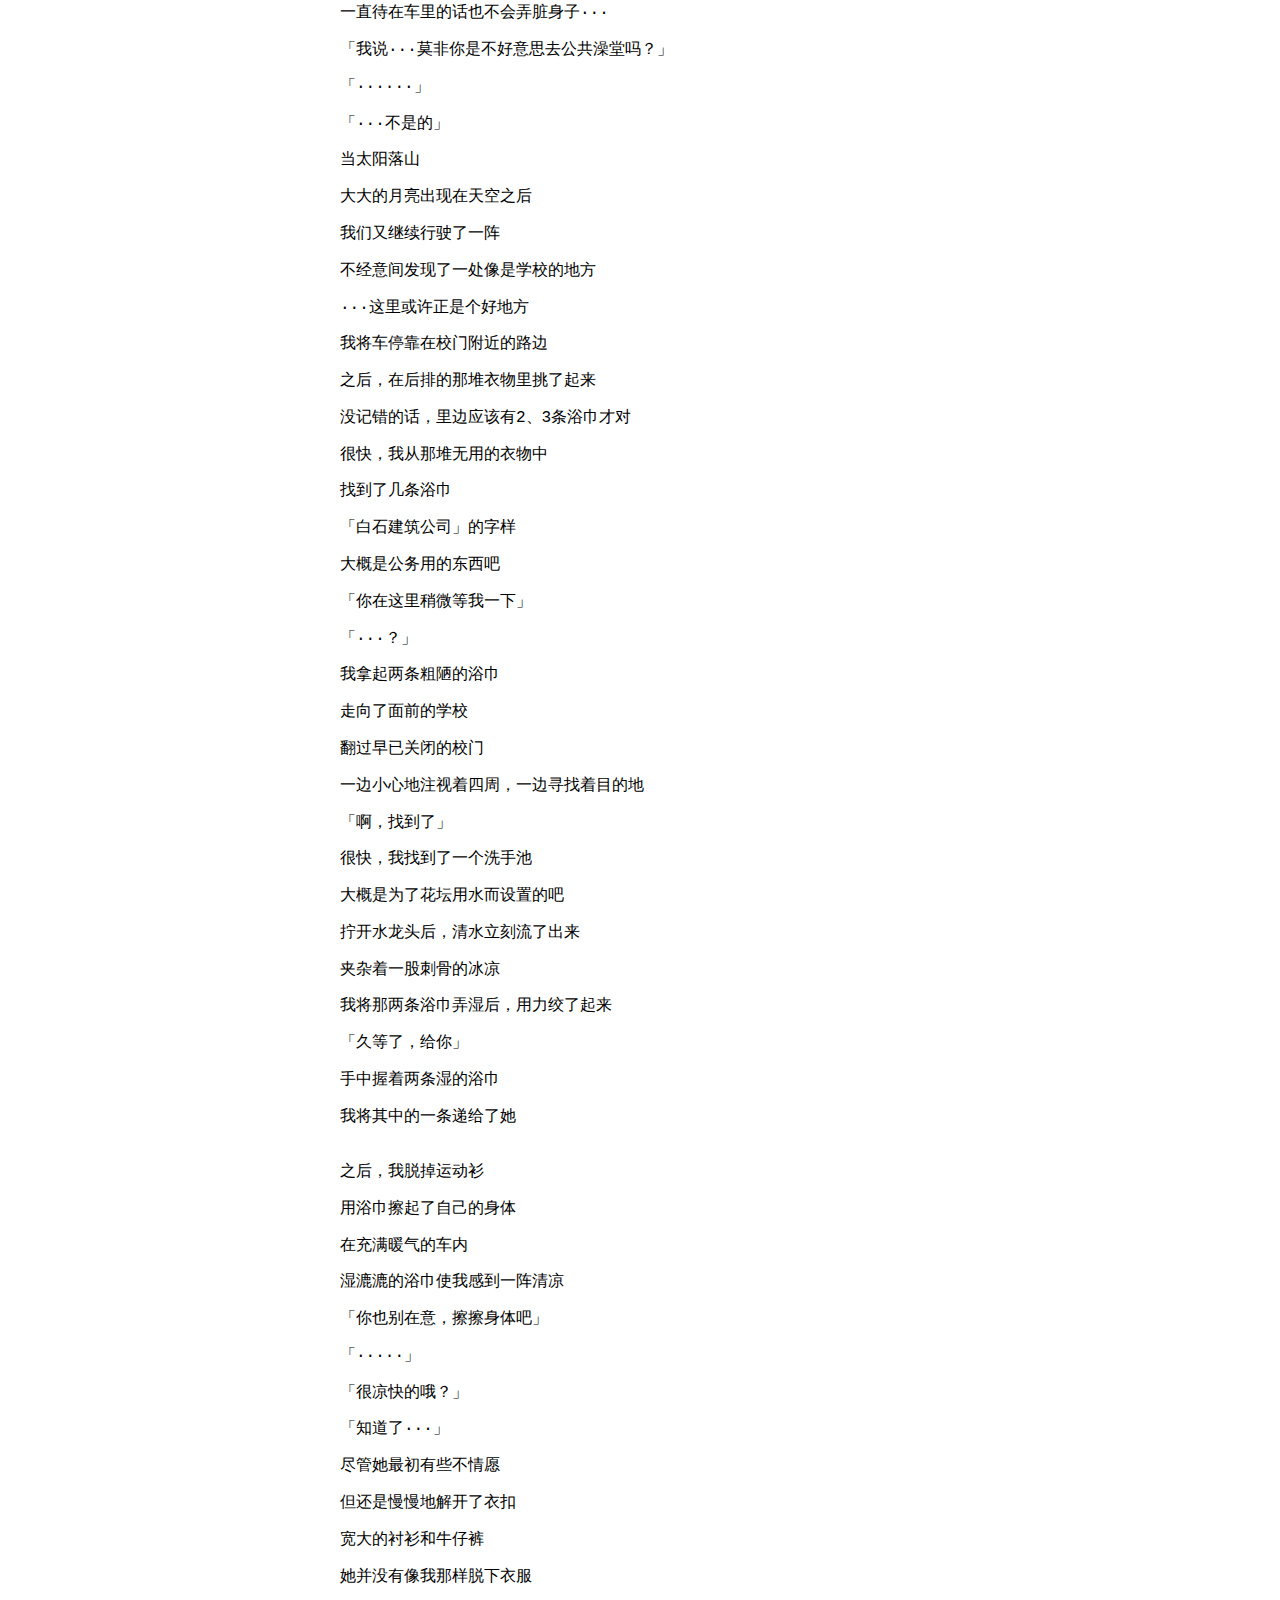
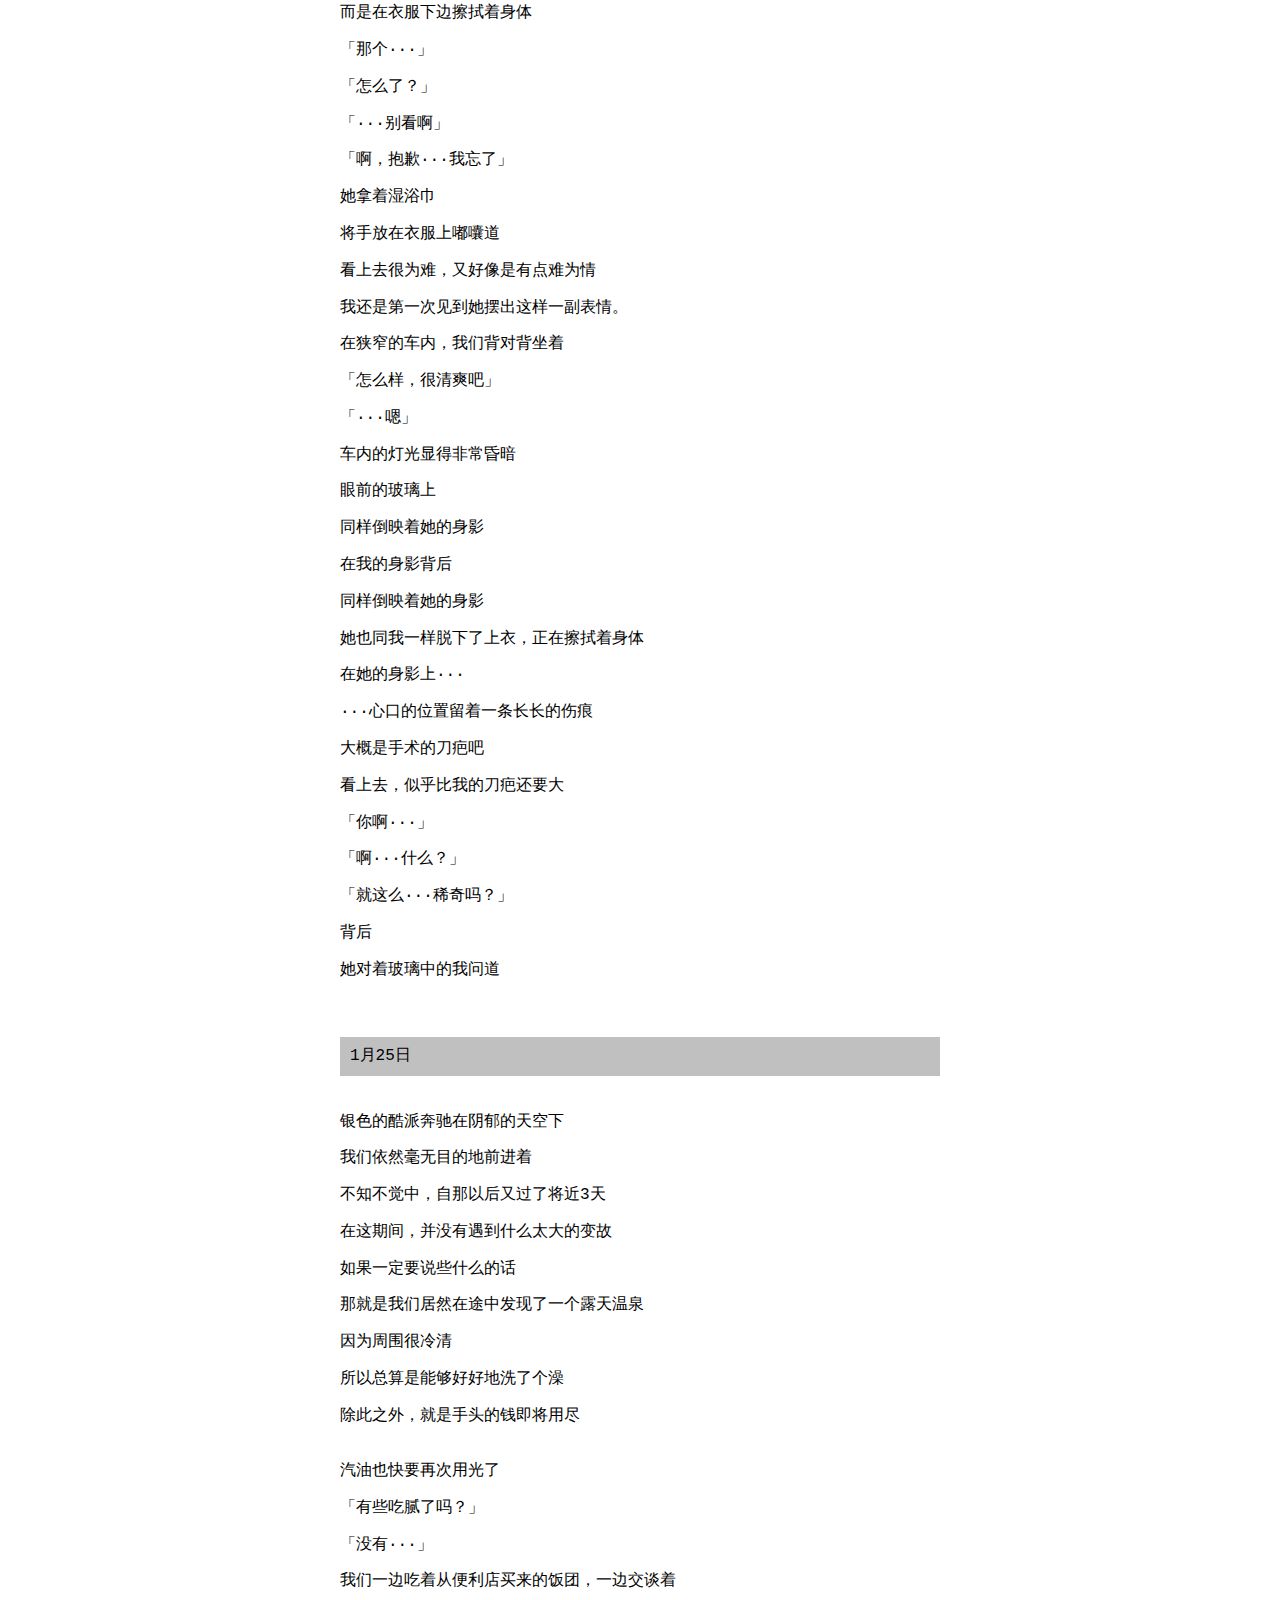
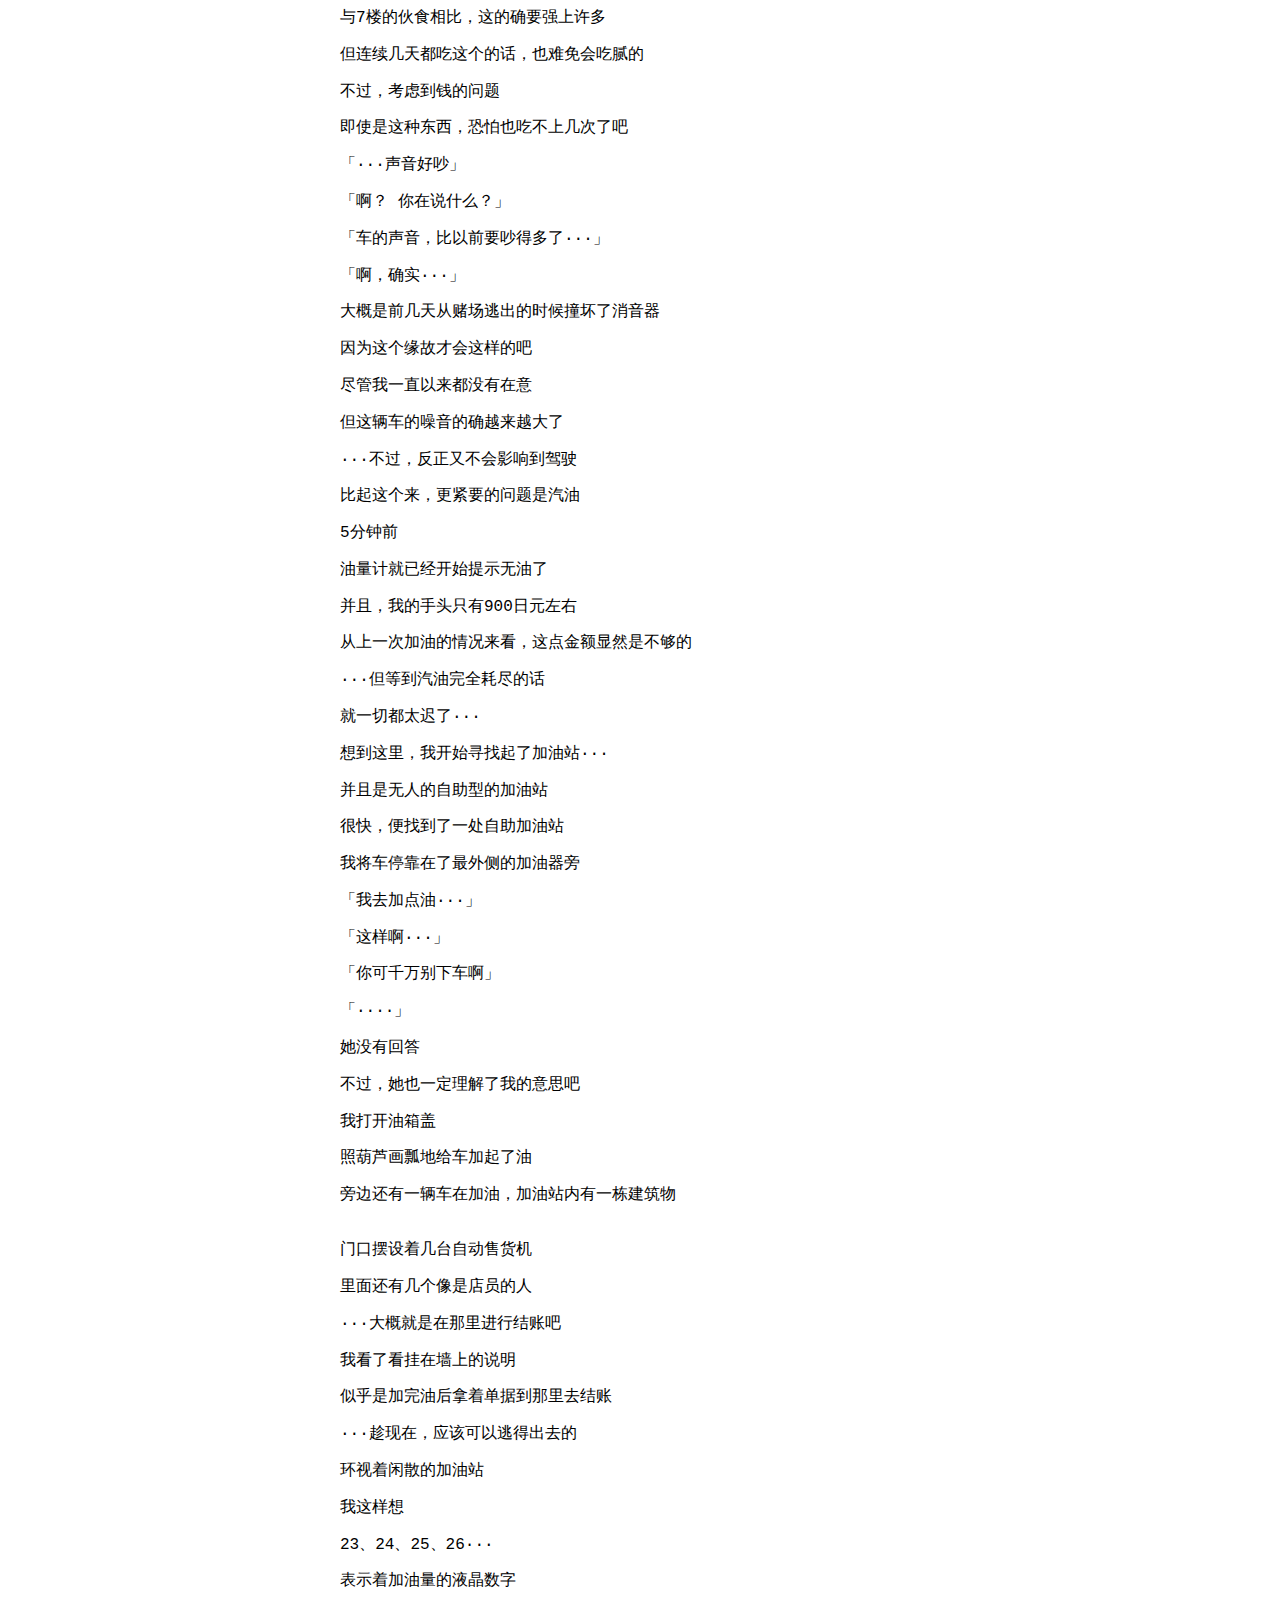
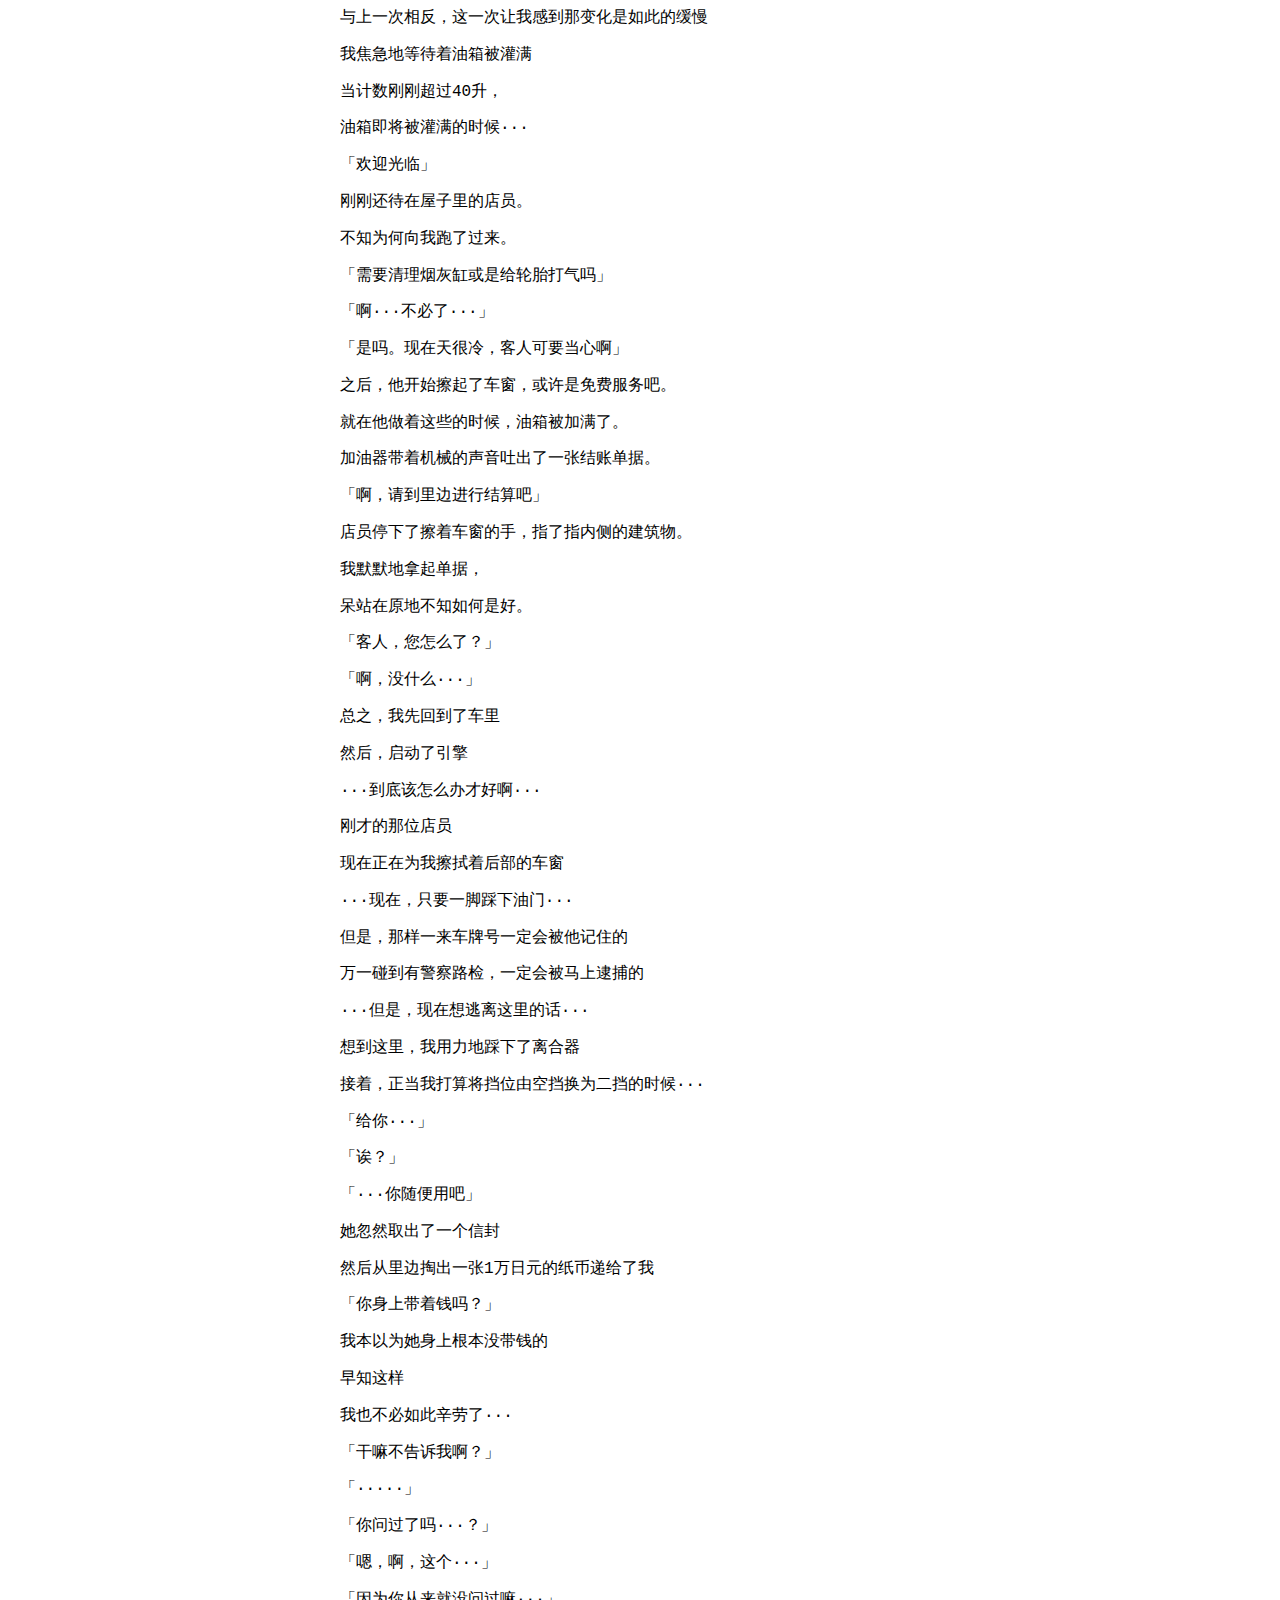
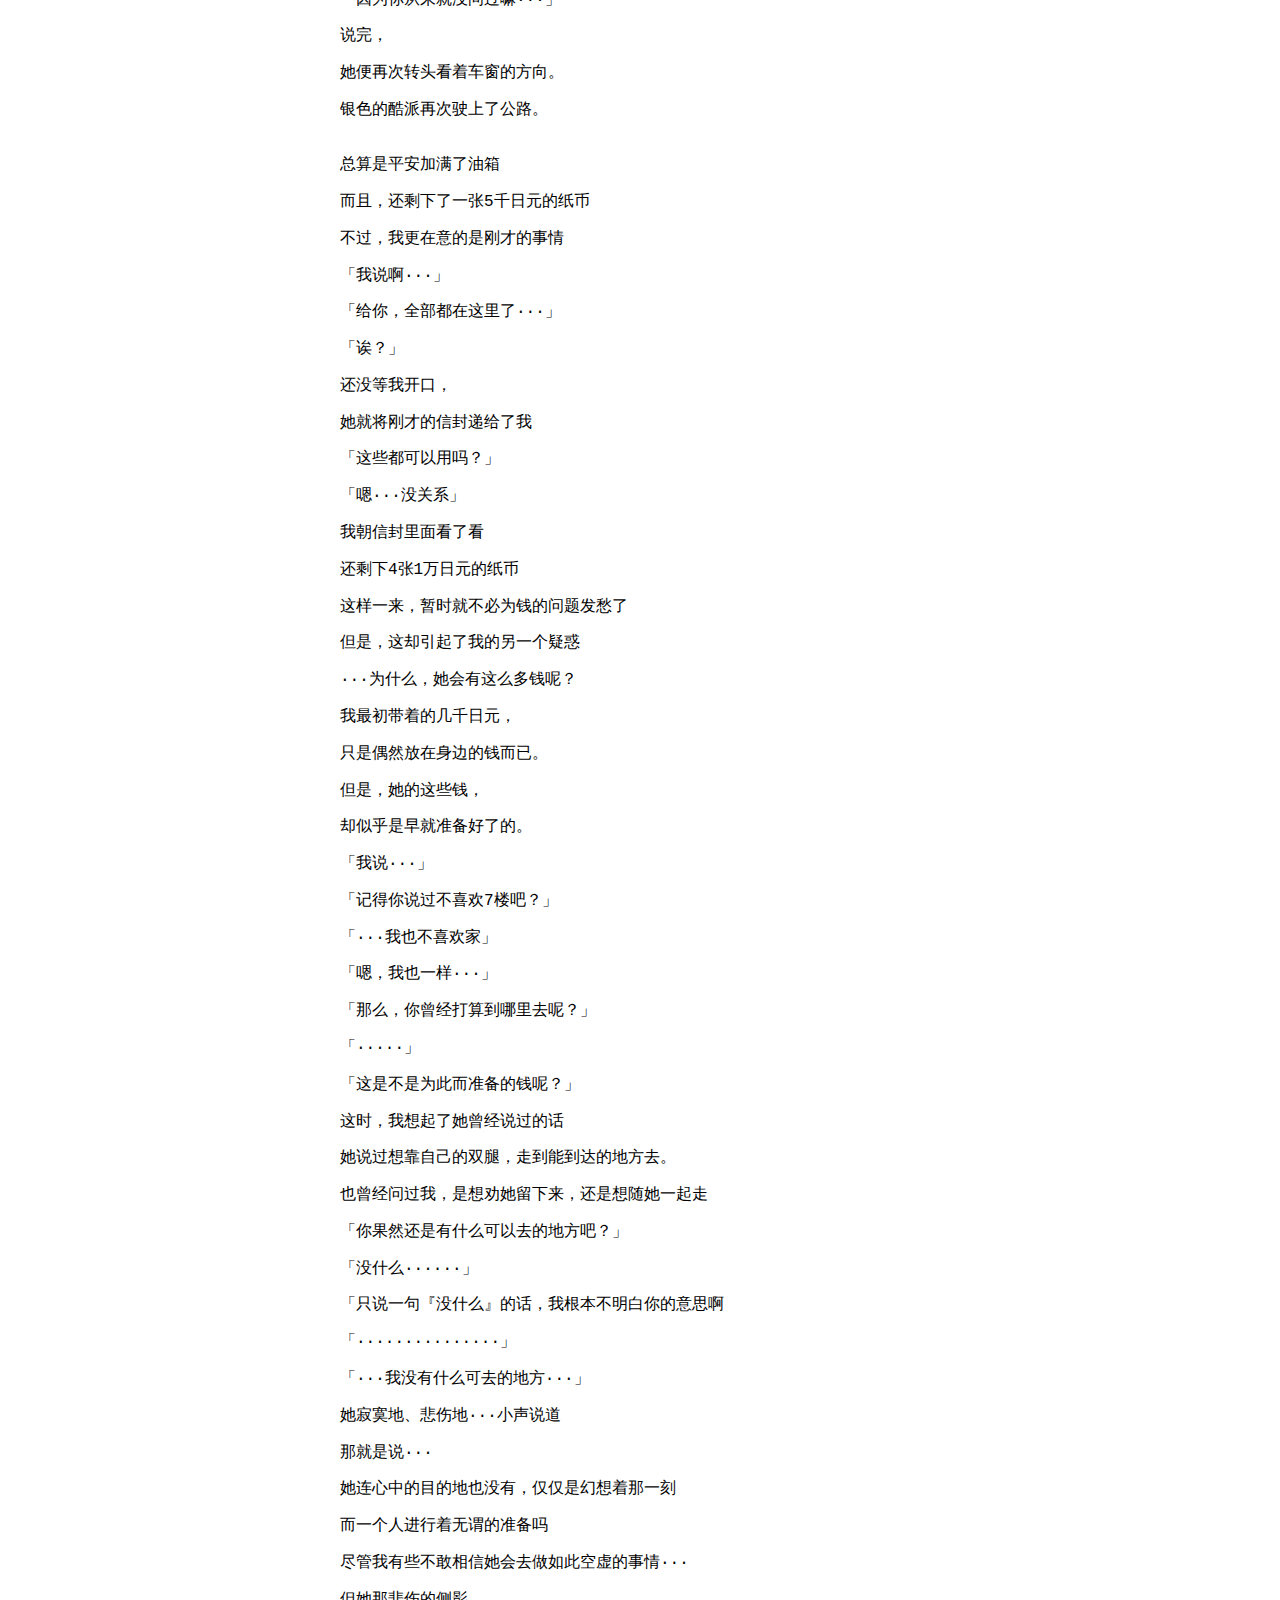
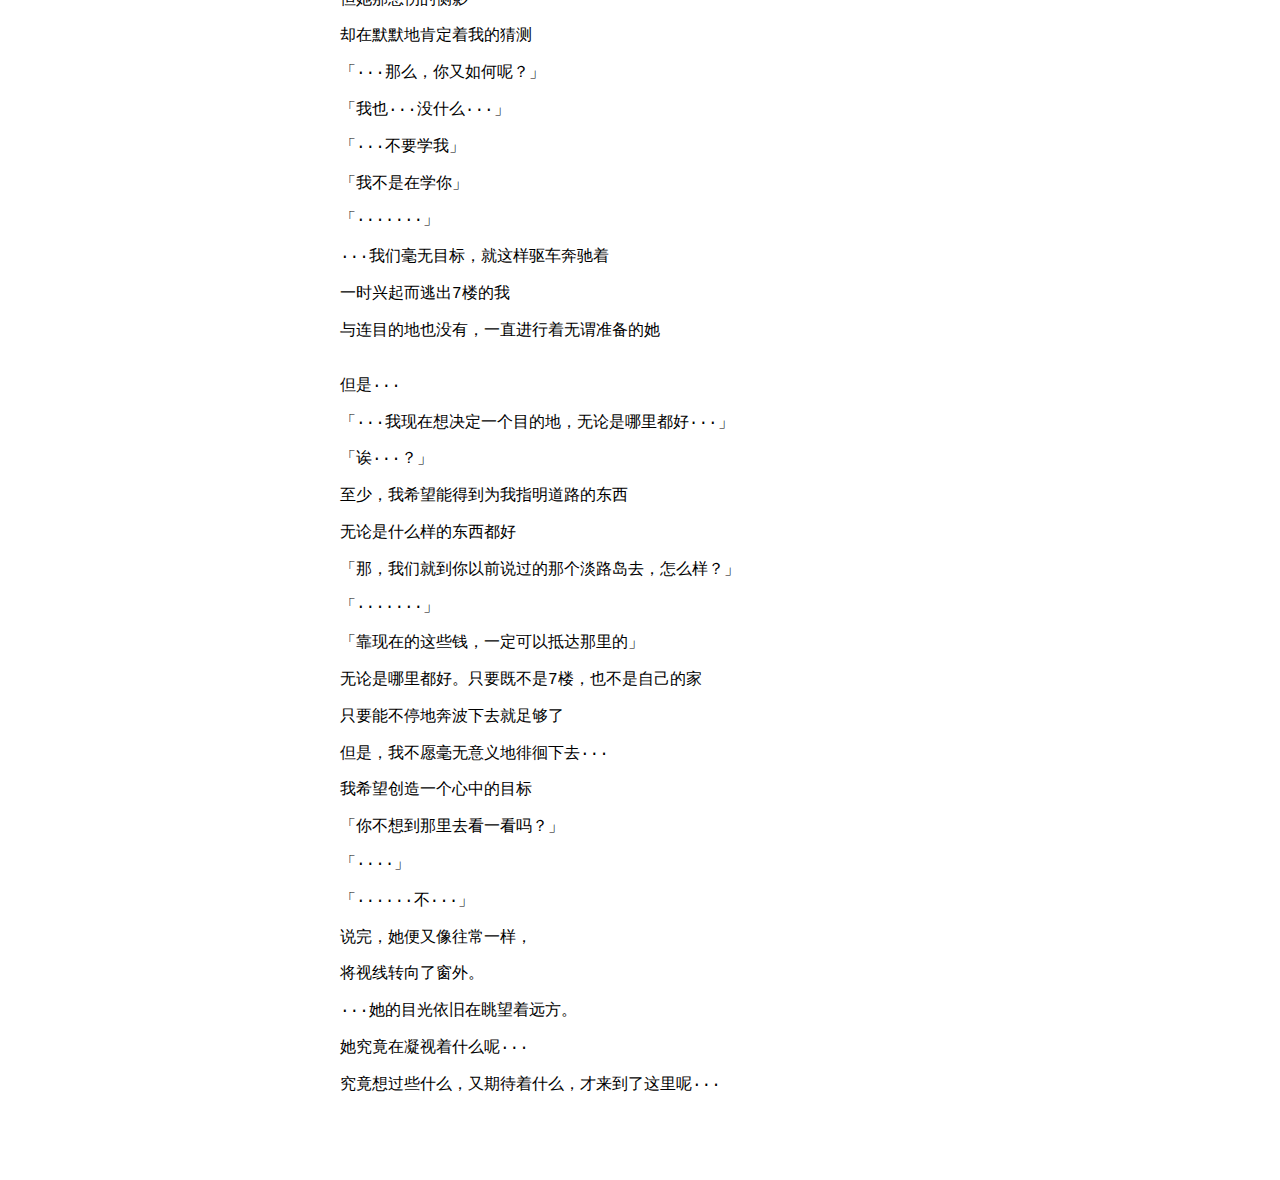
<file: story/4.html>
<!DOCTYPE html>
<html>
  <head>
    <link rel="stylesheet" href="../style.css">
    <title>Narcissu</title>
  </head>
  <body class="body-section">

    <div class="chapter-title">
      <div class="chapter-content">
        <img class="logo" src="../static/logo.png"></img>
        <div class="title">第四章 翡翠色的大海</div>
        <div class="navi">
          <a href="3.html">上一章</a> | 
          <a href="../index.html">主页</a> | 
          <a href="5.html">下一章</a>
        </div>
      </div>
    </div>

    <div class="content">

    <pre>
<img class="icon" src="../static/setsumi.jpg"></img> 冰冻住时间，冰冻住内心···

每一天，都在脑海中罗列着空虚的资讯···

每一天，都要摊开地图，然后闭上双眼

就这样神游在未知的城镇间···

有一天

那是一本我每月都会购买的月刊

封面上的那张偶像照片深深吸引住了我的视线

<img class="cg" src="../static/ch4-1.png"></img>

那是一个身穿漂亮泳装的女模特

她正在沙滩上摆着诱人的造型

站在我所憧憬的，翡翠色的大海前

迷人地微笑着

···我想，她的年纪一定与我差不多吧··

她展示着优美的体形

开心地对我微笑着

···我并没有嫉妒她

何况，我既没有泳装

也没有必要去拥有一套泳装

···我只要有一件睡衣就足够了

在这个只看得到自己的世界里···

我送走了不知多少个季节···多少次下着梅雨的苍白天空

我想起了那一天

初一那年的6月。我第一次住院的日子···

想到了自己曾经订购过一件泳装

几年前的那件泳装

从那天开始就失去了价值的泳装

我从衣柜中找出那件泳装

它依然保持着几年前的新姿

我脱下睡衣

怀着不安的心情，试着穿上了那件深蓝色的泳装

···非常合适

这明明是几年前的东西···

但是···却像是为了这一天而制作的

面对着我，月刊上的偶像微笑着

站在翡翠色的大海前微笑着

展示着优美的体形

开心地对我微笑着

···这画面···让我感到悲哀

我并非是在羡慕她

但是我想，我一定是在憧憬这一切吧

或许正是因为我很清楚，这一切都是不可能的···

所以，心中的那份憧憬反而越发强烈

但是

心口上那条长长的伤痕在奉劝我，劝我放弃这些念头

它在奉劝我，将空想的世界作为余生的伴侣···

<div class="section-title">1月22日</div>

当西方的天空被染成橙色的时候。

我们依然在驱车行驶着。

今后该怎么办才好呢··

手头的钱已经不多了

「那个，我说···」

正当我思索着这些的时候

她忽然开口了

「能洗澡吗···？」

「嗯，现在还没问题。只是不能泡得太久」

「是吗···我的情况也和你差不多」

能否洗澡的话题

指的是有没有被医生禁止入浴的事情

尤其是得了肾脏或消化系统疾病的病人

由于实施了人工导管处理，所以经常被严禁入浴

这样看来

大概她也和我一样，患的是循环系统的疾病吧

「怎么，你想洗澡了？」

「·····」

「···不可以吗？」

「不，其实我也正想洗澡」

但是，我们根本就没有钱去投宿旅馆。

「那么，我们去找家公共澡堂吧？」

「···澡堂？」

「嗯，手头的钱应该还够的···」

「·······」

「···还是不必了」

「怎么，不想去了吗？」

那一天，我们从7楼逃出以后

已经过了3天

在7楼，我们每周会入浴2次

每天还会用热毛巾进行1到2次的擦身

不过，反正现在没有出过汗

一直待在车里的话也不会弄脏身子···

「我说···莫非你是不好意思去公共澡堂吗？」

「······」

「···不是的」

当太阳落山

大大的月亮出现在天空之后

我们又继续行驶了一阵

不经意间发现了一处像是学校的地方

···这里或许正是个好地方

我将车停靠在校门附近的路边

之后，在后排的那堆衣物里挑了起来

没记错的话，里边应该有2、3条浴巾才对

很快，我从那堆无用的衣物中

找到了几条浴巾

「白石建筑公司」的字样

大概是公务用的东西吧

「你在这里稍微等我一下」

「···？」

我拿起两条粗陋的浴巾

走向了面前的学校

翻过早已关闭的校门

一边小心地注视着四周，一边寻找着目的地

「啊，找到了」

很快，我找到了一个洗手池

大概是为了花坛用水而设置的吧

拧开水龙头后，清水立刻流了出来

夹杂着一股刺骨的冰凉

我将那两条浴巾弄湿后，用力绞了起来

「久等了，给你」

手中握着两条湿的浴巾

我将其中的一条递给了她


之后，我脱掉运动衫

用浴巾擦起了自己的身体

在充满暖气的车内

湿漉漉的浴巾使我感到一阵清凉

「你也别在意，擦擦身体吧」

「·····」

「很凉快的哦？」

「知道了···」

尽管她最初有些不情愿

但还是慢慢地解开了衣扣

宽大的衬衫和牛仔裤

她并没有像我那样脱下衣服

而是在衣服下边擦拭着身体

「那个···」

「怎么了？」

「···别看啊」

「啊，抱歉···我忘了」

她拿着湿浴巾

将手放在衣服上嘟囔道

看上去很为难，又好像是有点难为情

我还是第一次见到她摆出这样一副表情。

在狭窄的车内，我们背对背坐着

「怎么样，很清爽吧」

「···嗯」

车内的灯光显得非常昏暗

眼前的玻璃上

同样倒映着她的身影

在我的身影背后

同样倒映着她的身影

她也同我一样脱下了上衣，正在擦拭着身体

在她的身影上···

···心口的位置留着一条长长的伤痕

大概是手术的刀疤吧

看上去，似乎比我的刀疤还要大

「你啊···」

「啊···什么？」

「就这么···稀奇吗？」

背后

她对着玻璃中的我问道

<div class="section-title">1月25日</div>

银色的酷派奔驰在阴郁的天空下

我们依然毫无目的地前进着

不知不觉中，自那以后又过了将近3天

在这期间，并没有遇到什么太大的变故

如果一定要说些什么的话

那就是我们居然在途中发现了一个露天温泉

因为周围很冷清

所以总算是能够好好地洗了个澡

除此之外，就是手头的钱即将用尽


汽油也快要再次用光了

「有些吃腻了吗？」

「没有···」

我们一边吃着从便利店买来的饭团，一边交谈着

与7楼的伙食相比，这的确要强上许多

但连续几天都吃这个的话，也难免会吃腻的

不过，考虑到钱的问题

即使是这种东西，恐怕也吃不上几次了吧

「···声音好吵」

「啊？ 你在说什么？」

「车的声音，比以前要吵得多了···」

「啊，确实···」

大概是前几天从赌场逃出的时候撞坏了消音器

因为这个缘故才会这样的吧

尽管我一直以来都没有在意

但这辆车的噪音的确越来越大了

···不过，反正又不会影响到驾驶

比起这个来，更紧要的问题是汽油

5分钟前

油量计就已经开始提示无油了

并且，我的手头只有900日元左右

从上一次加油的情况来看，这点金额显然是不够的

···但等到汽油完全耗尽的话

就一切都太迟了···

想到这里，我开始寻找起了加油站···

并且是无人的自助型的加油站

很快，便找到了一处自助加油站

我将车停靠在了最外侧的加油器旁

「我去加点油···」

「这样啊···」

「你可千万别下车啊」

「····」

她没有回答

不过，她也一定理解了我的意思吧

我打开油箱盖

照葫芦画瓢地给车加起了油

旁边还有一辆车在加油，加油站内有一栋建筑物


门口摆设着几台自动售货机

里面还有几个像是店员的人

···大概就是在那里进行结账吧

我看了看挂在墙上的说明

似乎是加完油后拿着单据到那里去结账

···趁现在，应该可以逃得出去的

环视着闲散的加油站

我这样想

23、24、25、26···

表示着加油量的液晶数字

与上一次相反，这一次让我感到那变化是如此的缓慢

我焦急地等待着油箱被灌满

当计数刚刚超过40升，

油箱即将被灌满的时候···

「欢迎光临」

刚刚还待在屋子里的店员。

不知为何向我跑了过来。

「需要清理烟灰缸或是给轮胎打气吗」

「啊···不必了···」

「是吗。现在天很冷，客人可要当心啊」

之后，他开始擦起了车窗，或许是免费服务吧。

就在他做着这些的时候，油箱被加满了。

加油器带着机械的声音吐出了一张结账单据。

「啊，请到里边进行结算吧」

店员停下了擦着车窗的手，指了指内侧的建筑物。

我默默地拿起单据，

呆站在原地不知如何是好。

「客人，您怎么了？」

「啊，没什么···」

总之，我先回到了车里

然后，启动了引擎

···到底该怎么办才好啊···

刚才的那位店员

现在正在为我擦拭着后部的车窗

···现在，只要一脚踩下油门···

但是，那样一来车牌号一定会被他记住的

万一碰到有警察路检，一定会被马上逮捕的

···但是，现在想逃离这里的话···

想到这里，我用力地踩下了离合器

接着，正当我打算将挡位由空挡换为二挡的时候···

「给你···」

「诶？」

「···你随便用吧」

她忽然取出了一个信封

然后从里边掏出一张1万日元的纸币递给了我

「你身上带着钱吗？」

我本以为她身上根本没带钱的

早知这样

我也不必如此辛劳了···

「干嘛不告诉我啊？」

「·····」

「你问过了吗···？」

「嗯，啊，这个···」

「因为你从来就没问过嘛···」

说完，

她便再次转头看着车窗的方向。

银色的酷派再次驶上了公路。


总算是平安加满了油箱

而且，还剩下了一张5千日元的纸币

不过，我更在意的是刚才的事情

「我说啊···」

「给你，全部都在这里了···」

「诶？」

还没等我开口，

她就将刚才的信封递给了我

「这些都可以用吗？」

「嗯···没关系」

我朝信封里面看了看

还剩下4张1万日元的纸币

这样一来，暂时就不必为钱的问题发愁了

但是，这却引起了我的另一个疑惑

···为什么，她会有这么多钱呢？

我最初带着的几千日元，

只是偶然放在身边的钱而已。

但是，她的这些钱，

却似乎是早就准备好了的。

「我说···」

「记得你说过不喜欢7楼吧？」

「···我也不喜欢家」

「嗯，我也一样···」

「那么，你曾经打算到哪里去呢？」

「·····」

「这是不是为此而准备的钱呢？」

这时，我想起了她曾经说过的话

她说过想靠自己的双腿，走到能到达的地方去。

也曾经问过我，是想劝她留下来，还是想随她一起走

「你果然还是有什么可以去的地方吧？」

「没什么······」

「只说一句『没什么』的话，我根本不明白你的意思啊

「···············」

「···我没有什么可去的地方···」

她寂寞地、悲伤地···小声说道

那就是说···

她连心中的目的地也没有，仅仅是幻想着那一刻

而一个人进行着无谓的准备吗

尽管我有些不敢相信她会去做如此空虚的事情···

但她那悲伤的侧影

却在默默地肯定着我的猜测

「···那么，你又如何呢？」

「我也···没什么···」

「···不要学我」

「我不是在学你」

「·······」

···我们毫无目标，就这样驱车奔驰着

一时兴起而逃出7楼的我

与连目的地也没有，一直进行着无谓准备的她


但是···

「···我现在想决定一个目的地，无论是哪里都好···」

「诶···？」

至少，我希望能得到为我指明道路的东西

无论是什么样的东西都好

「那，我们就到你以前说过的那个淡路岛去，怎么样？」

「·······」

「靠现在的这些钱，一定可以抵达那里的」

无论是哪里都好。只要既不是7楼，也不是自己的家

只要能不停地奔波下去就足够了

但是，我不愿毫无意义地徘徊下去···

我希望创造一个心中的目标

「你不想到那里去看一看吗？」

「····」

「······不···」

说完，她便又像往常一样，

将视线转向了窗外。

···她的目光依旧在眺望着远方。

她究竟在凝视着什么呢···

究竟想过些什么，又期待着什么，才来到了这里呢···

    </pre>

	</div>
  </body>
</html>
</file>
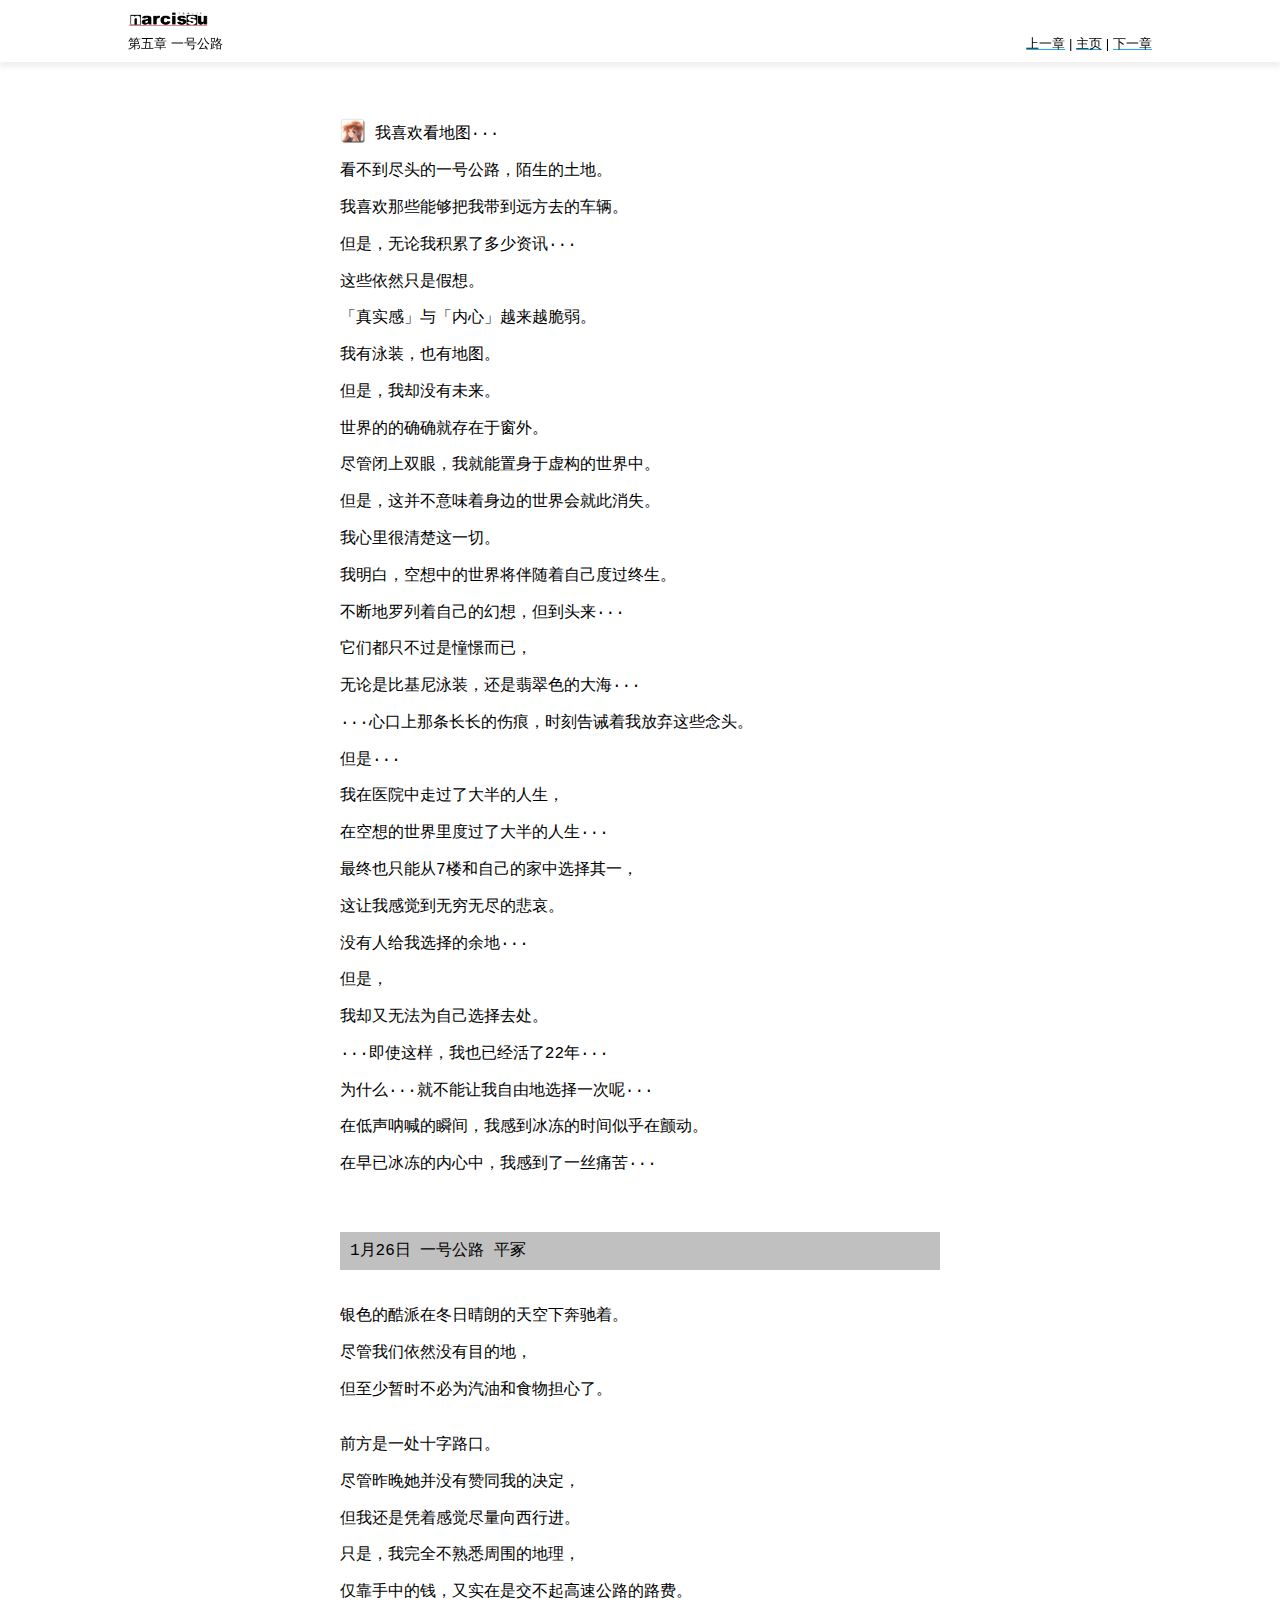
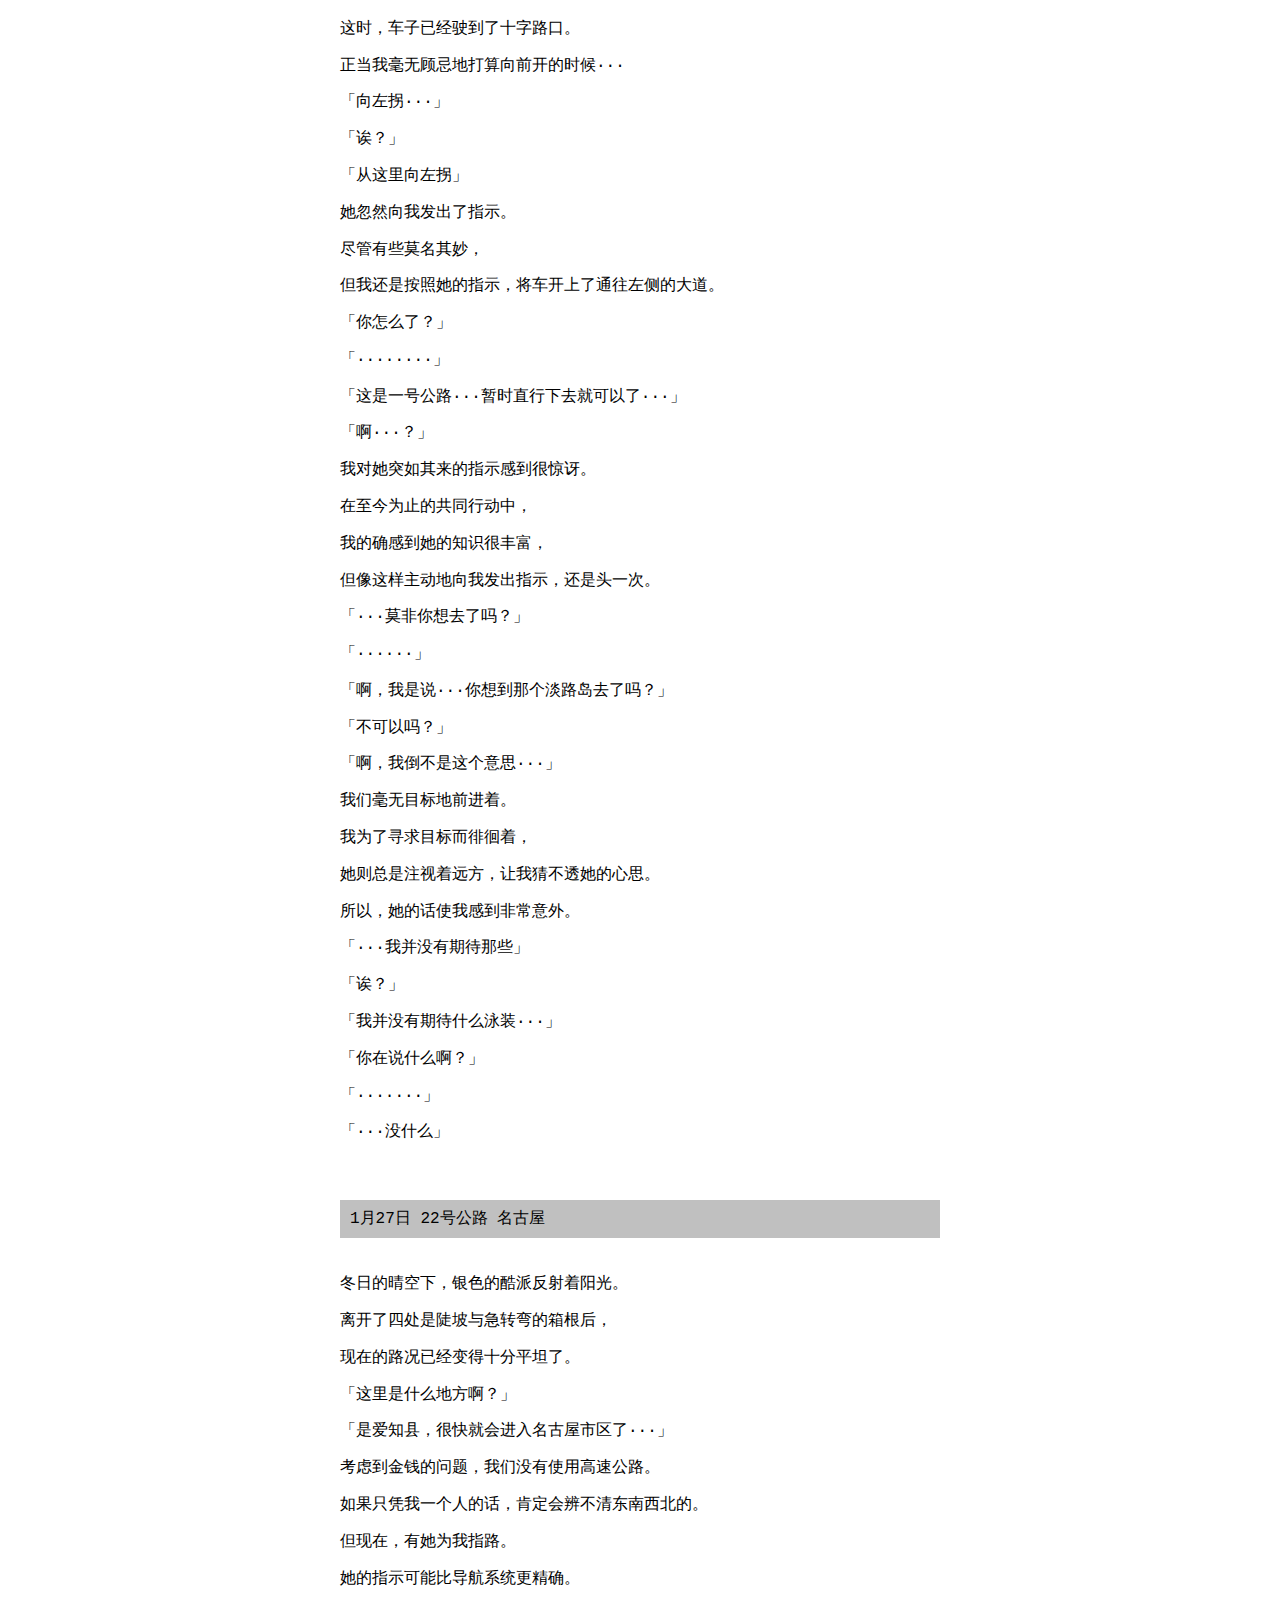
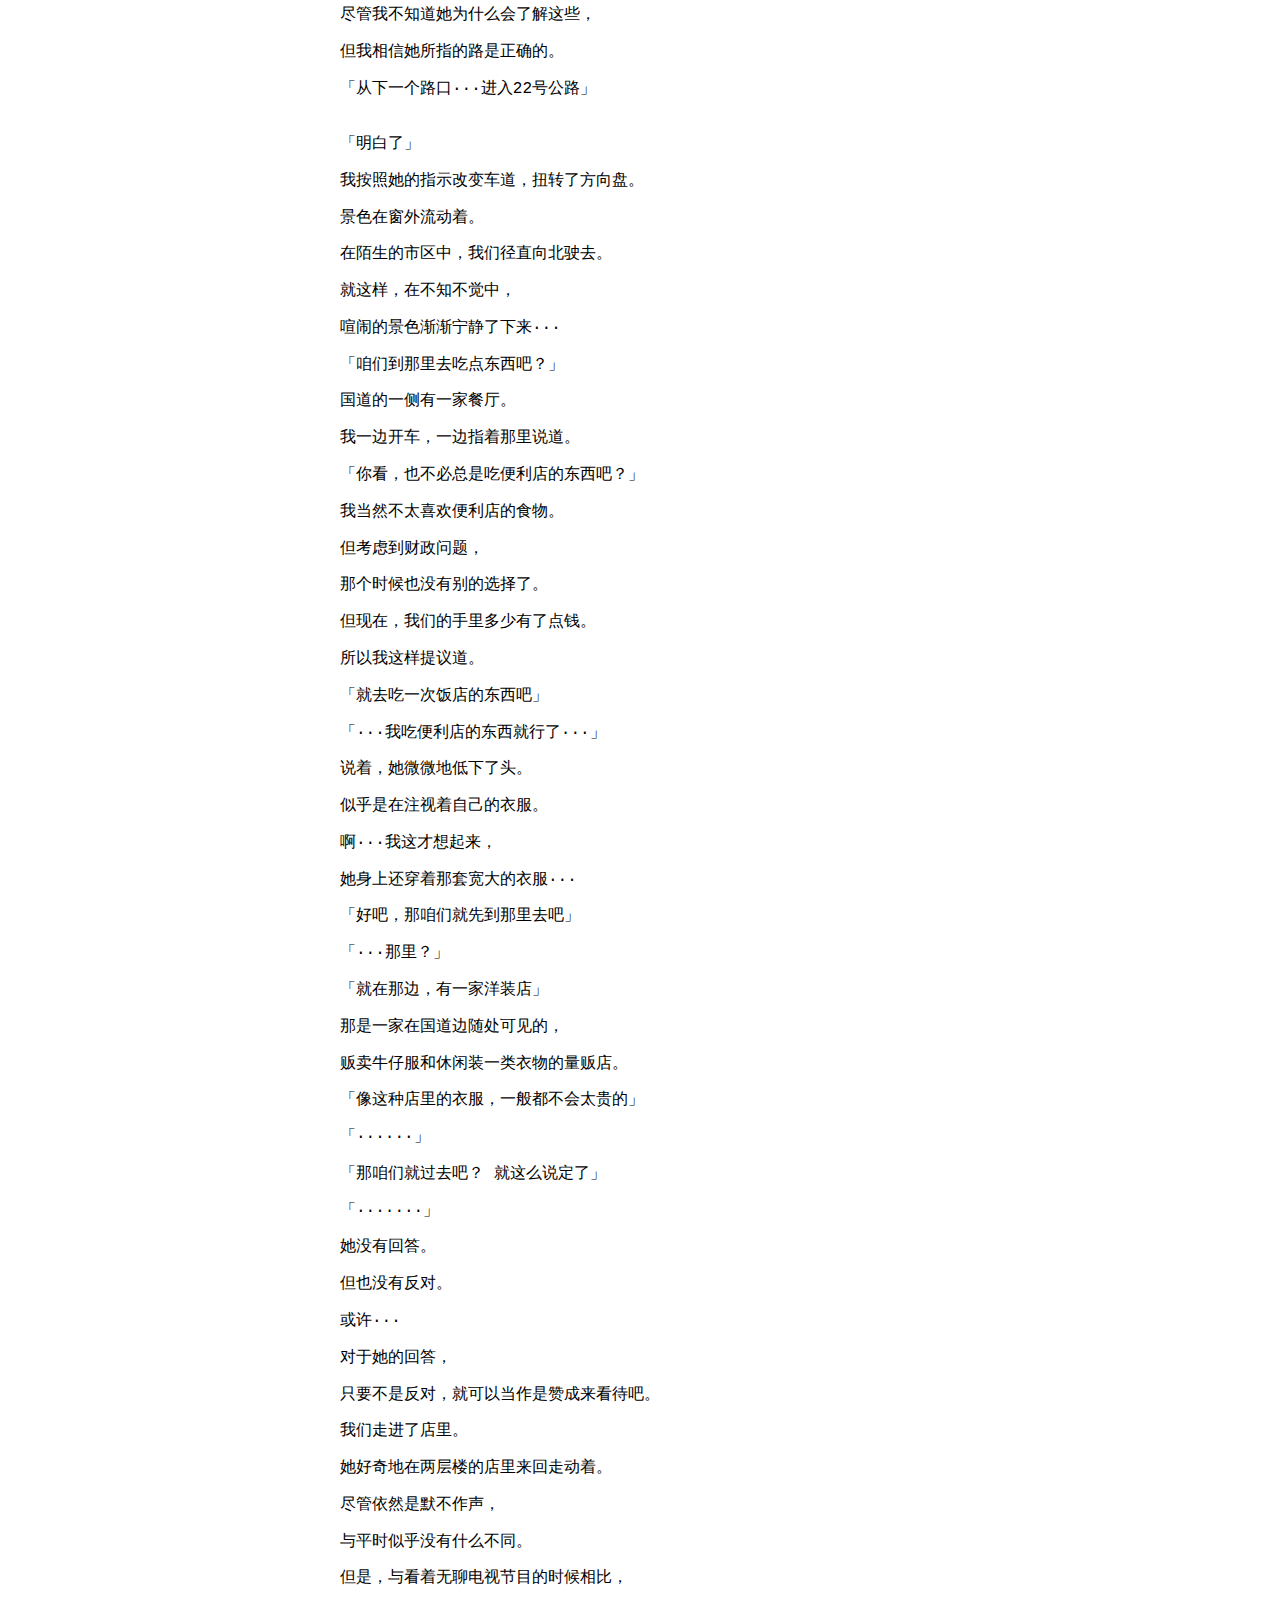
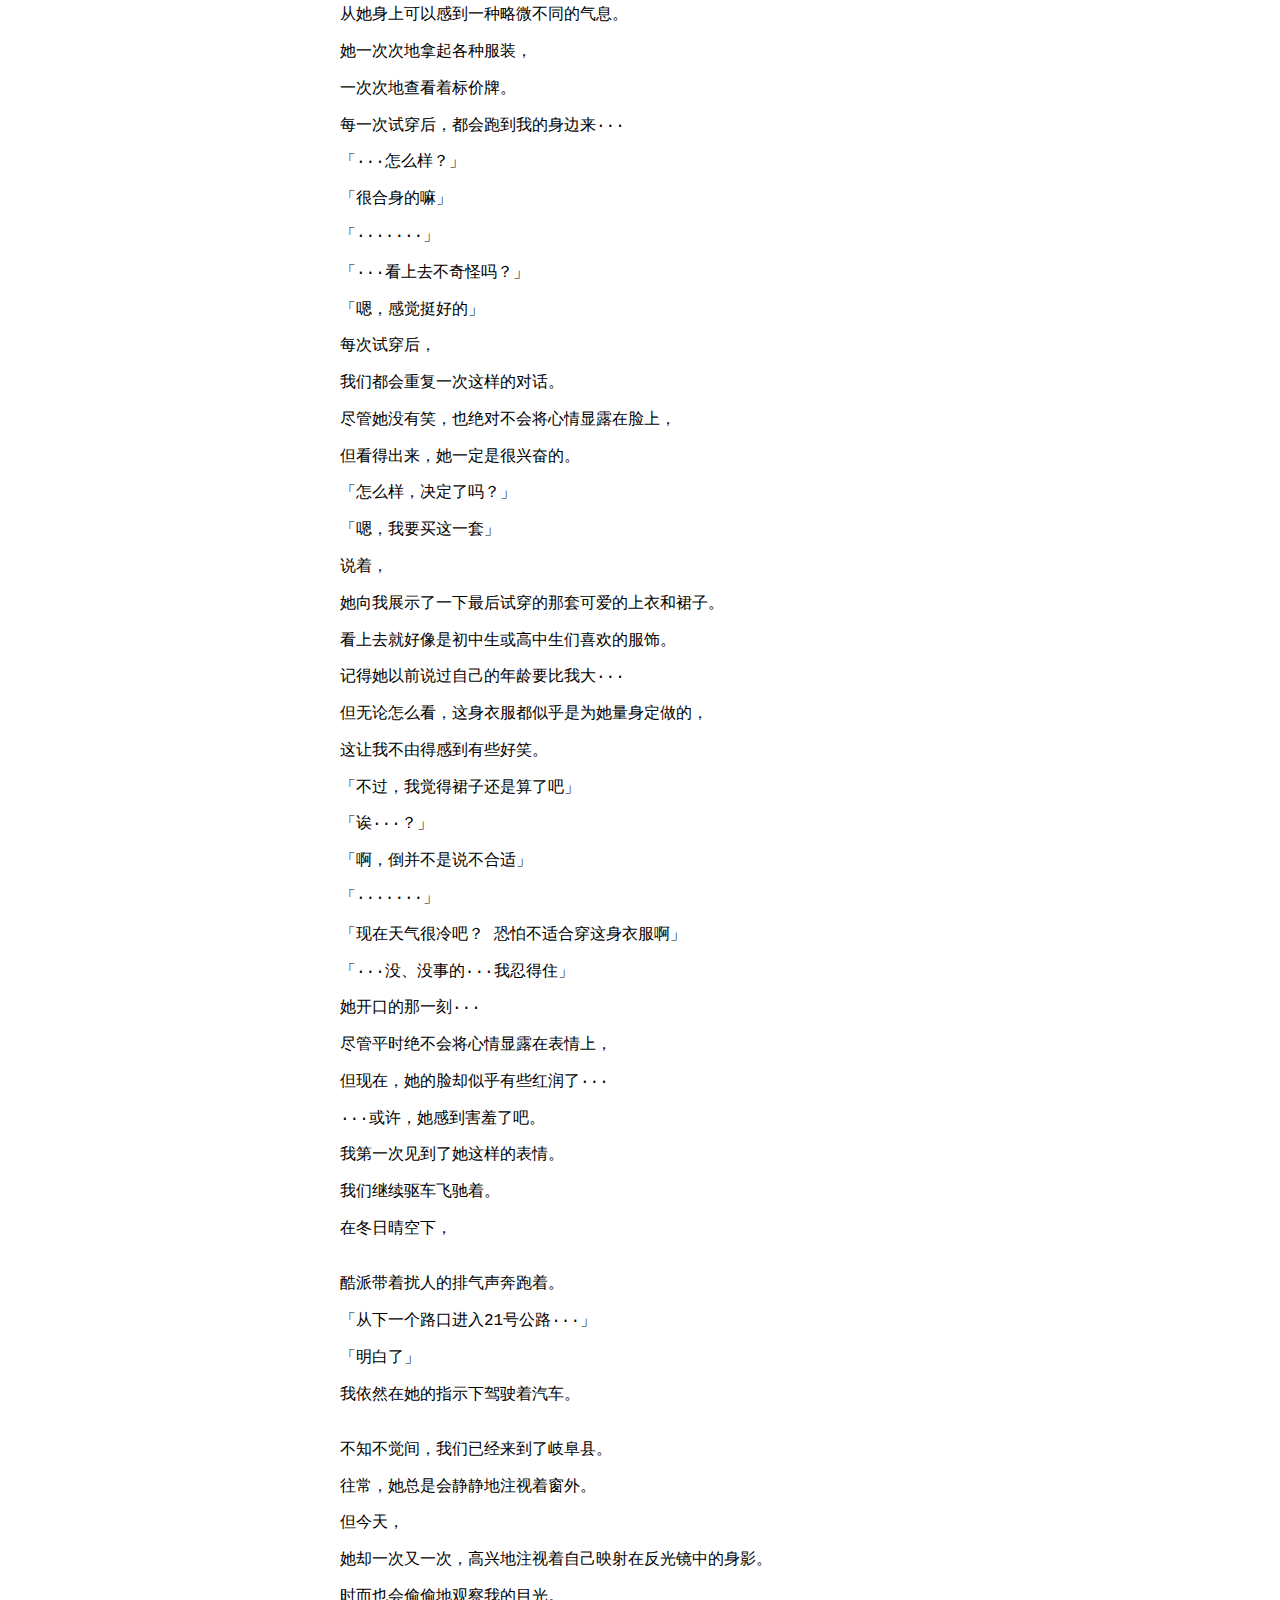
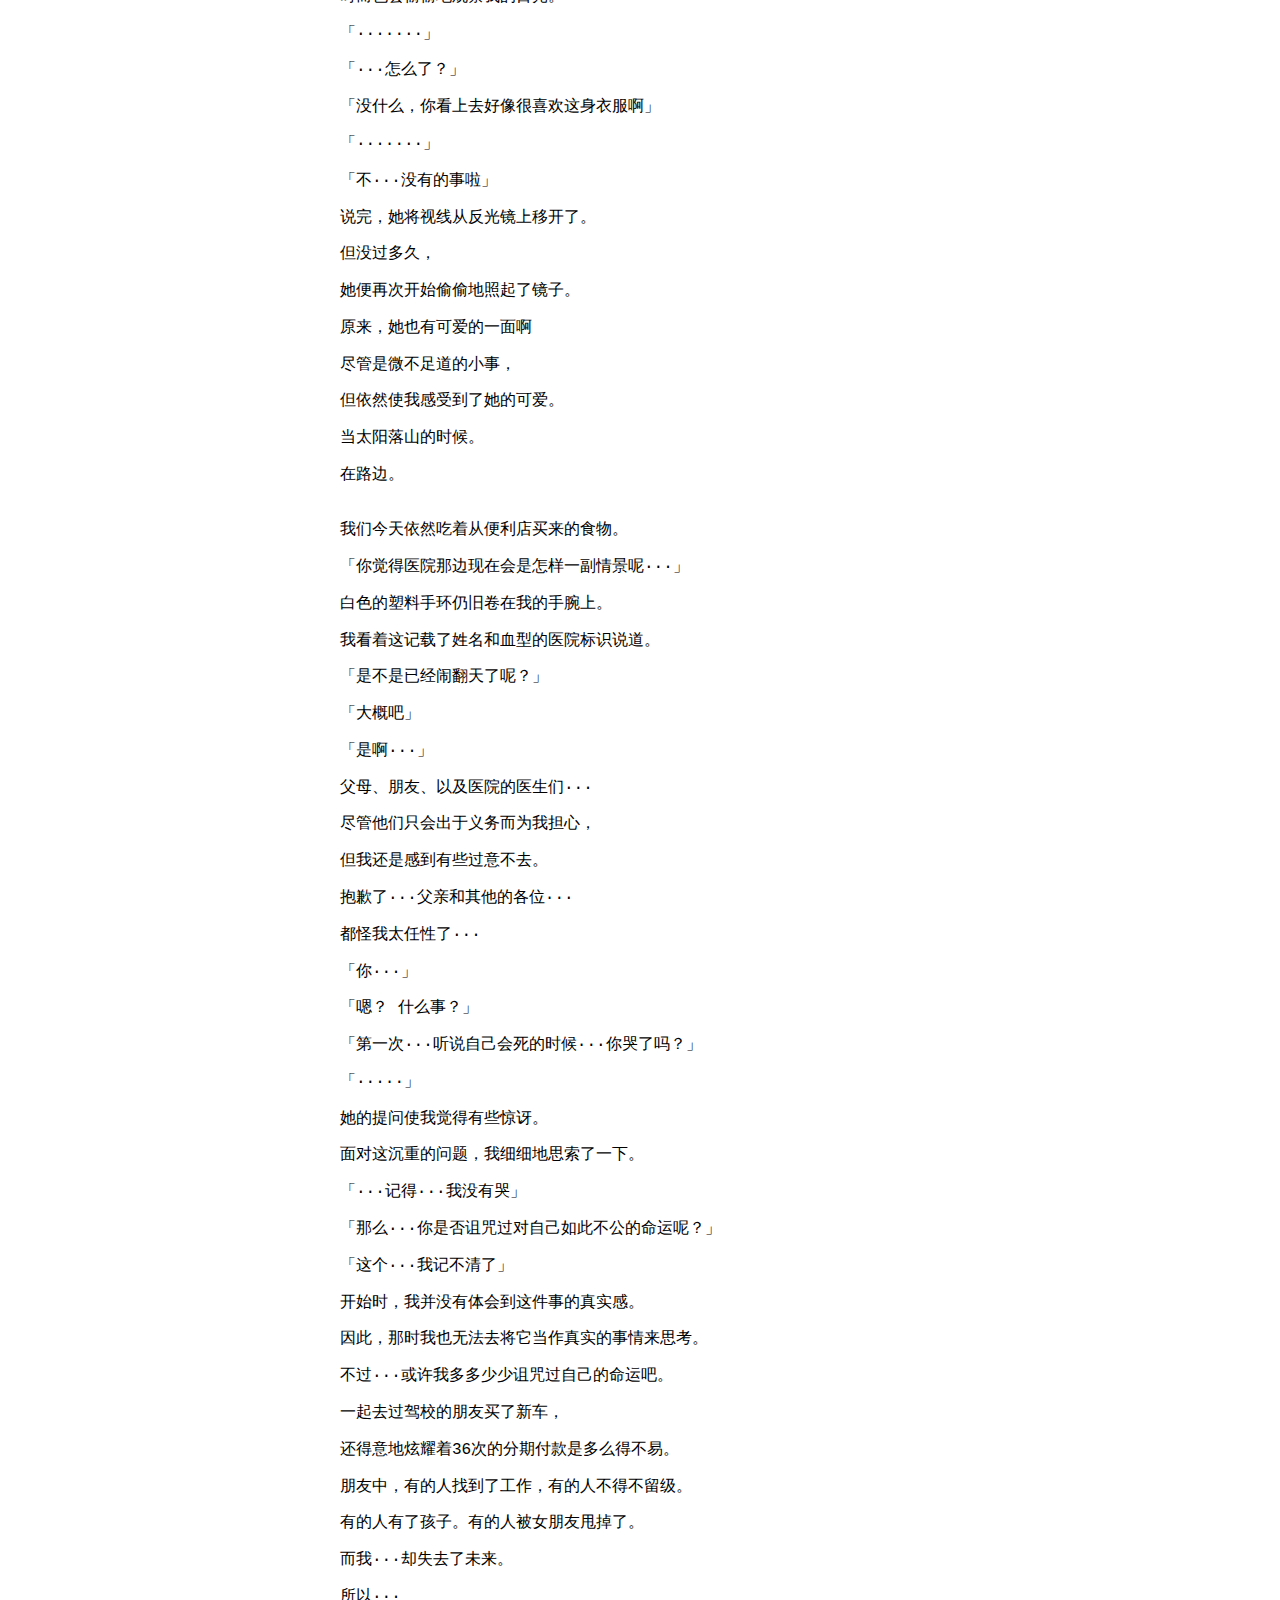
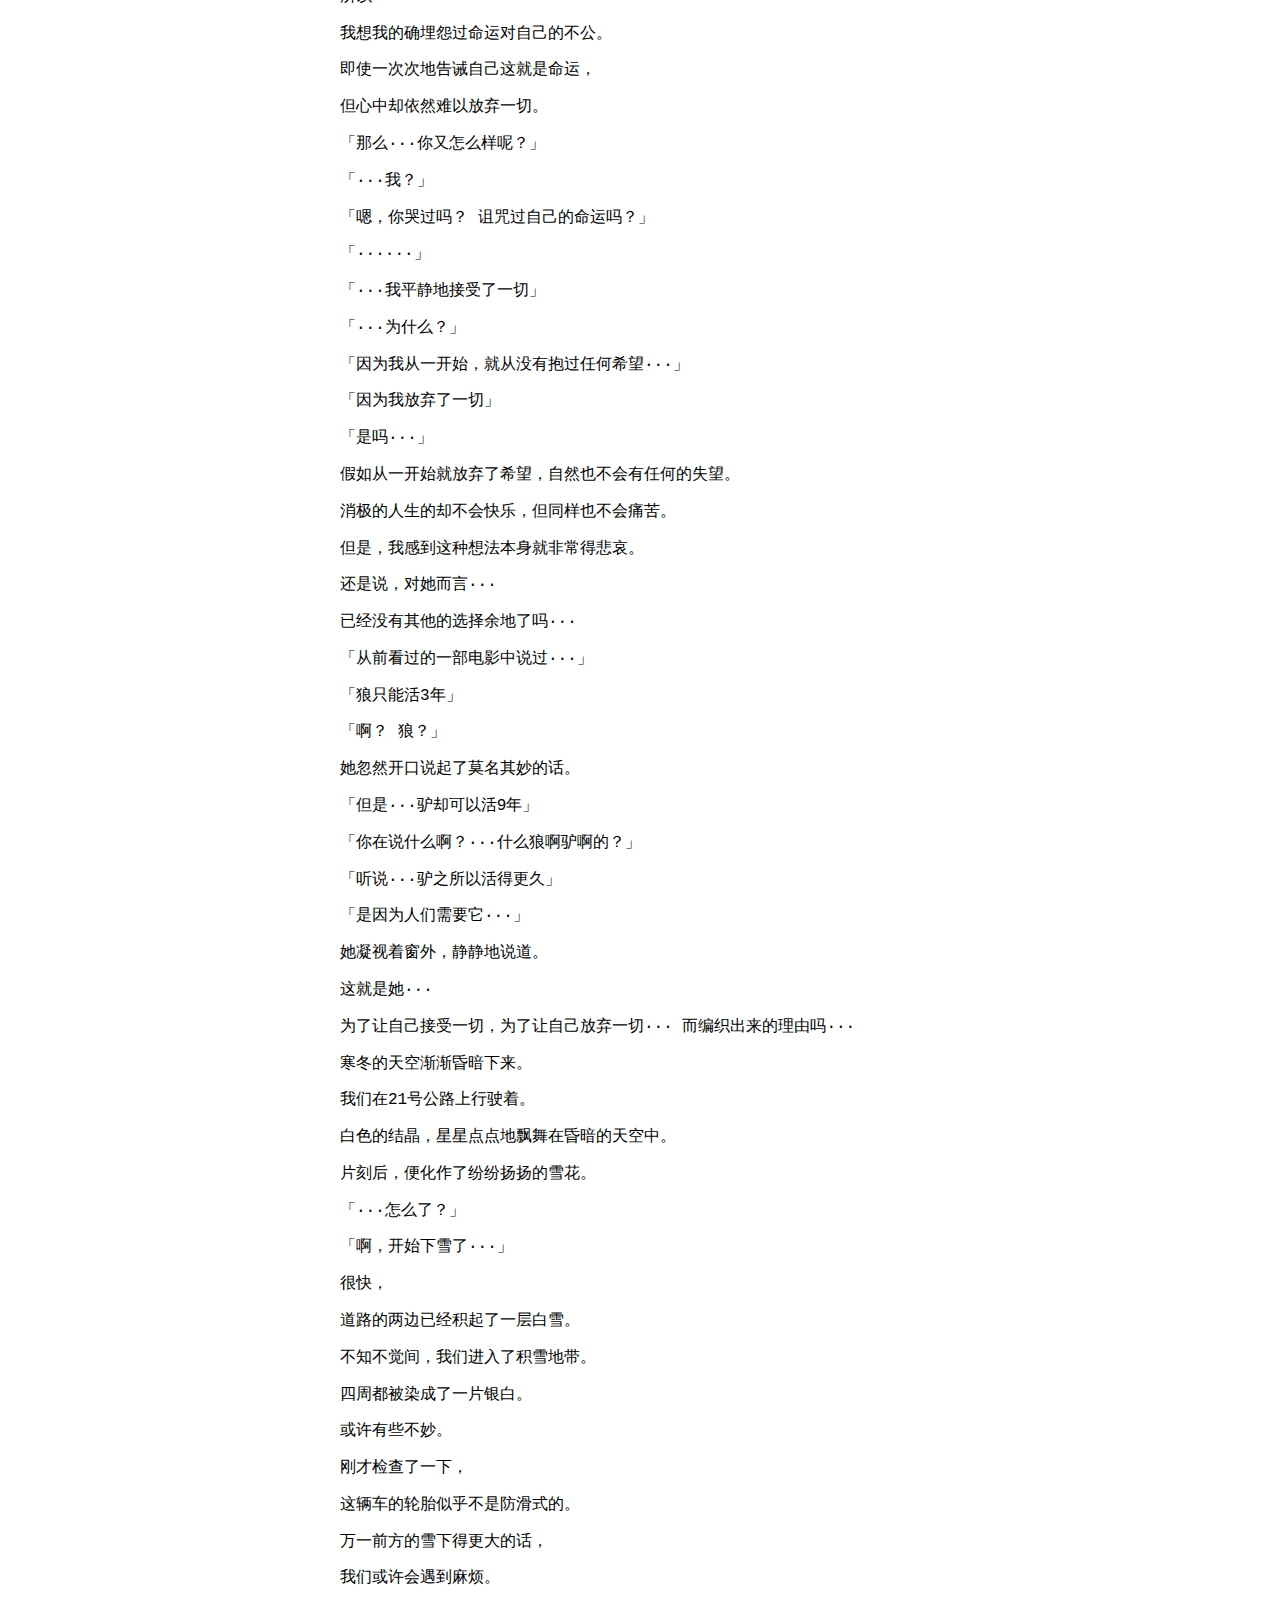
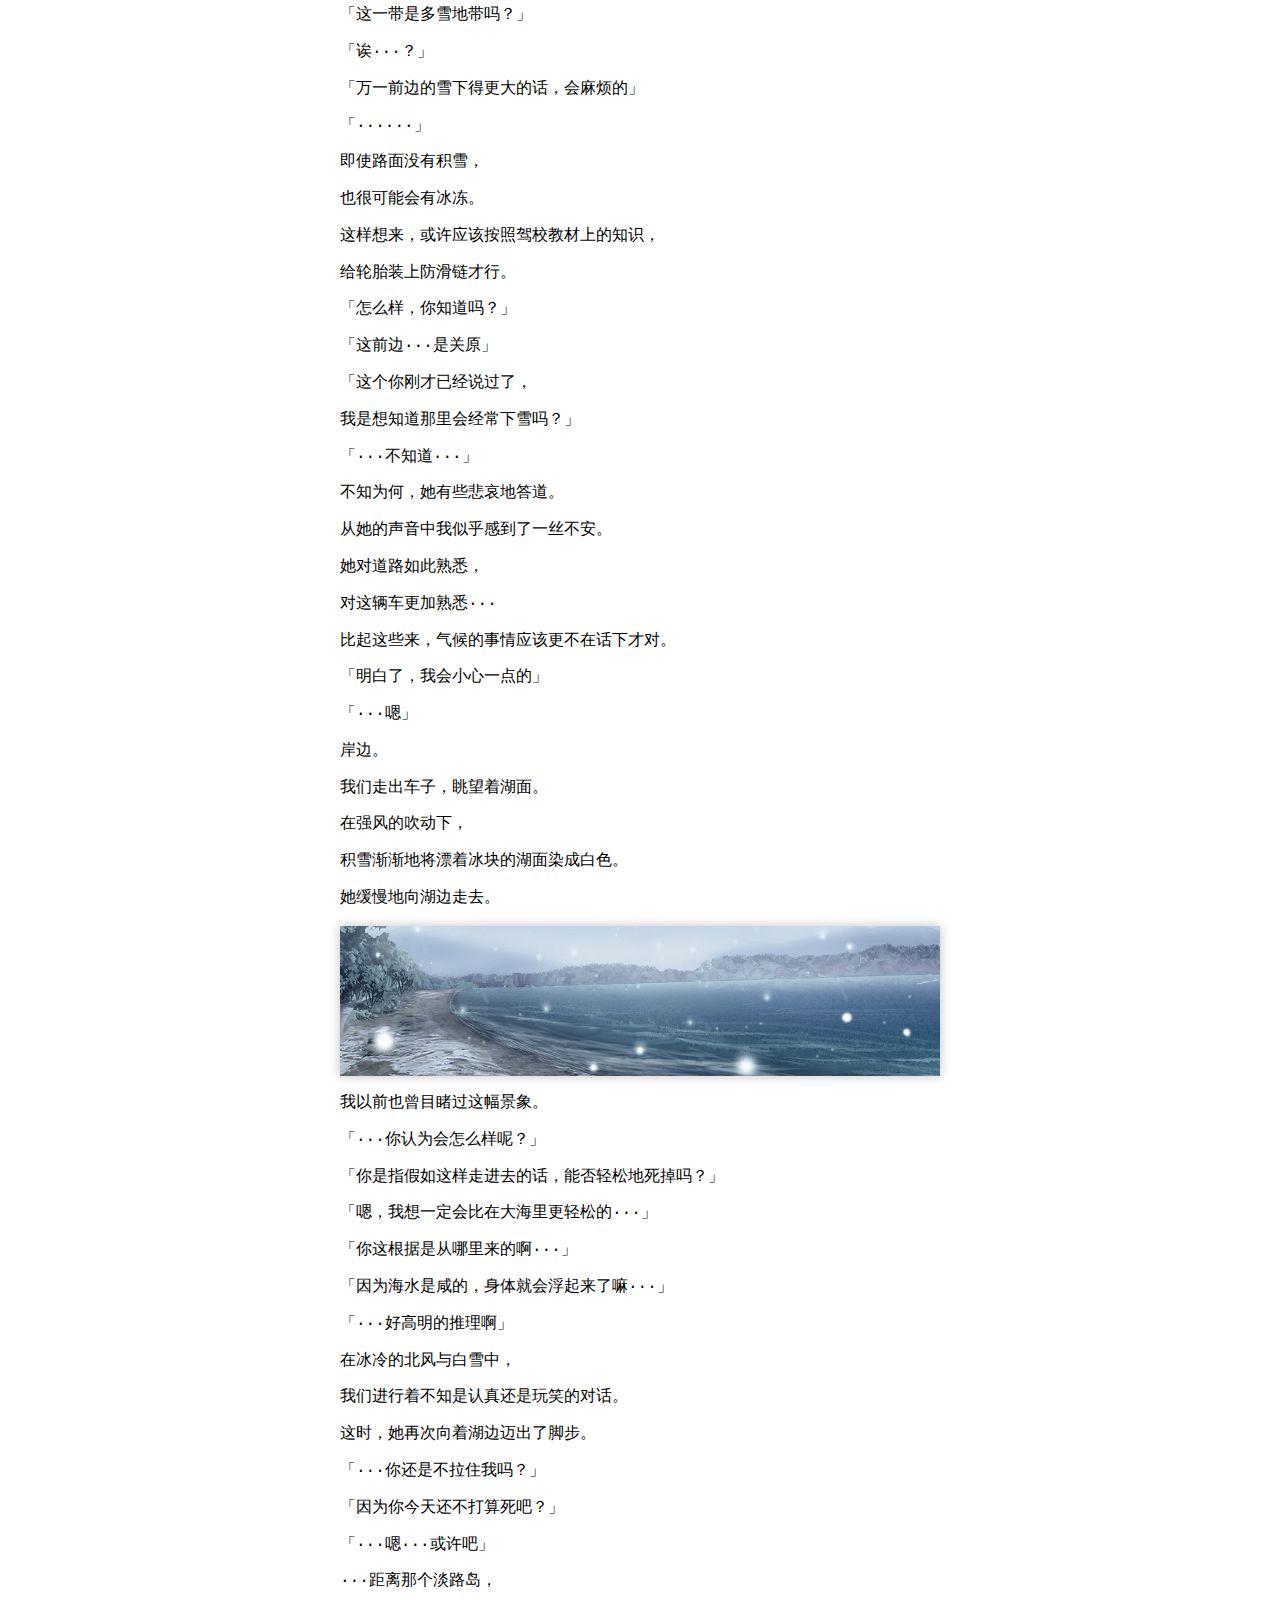
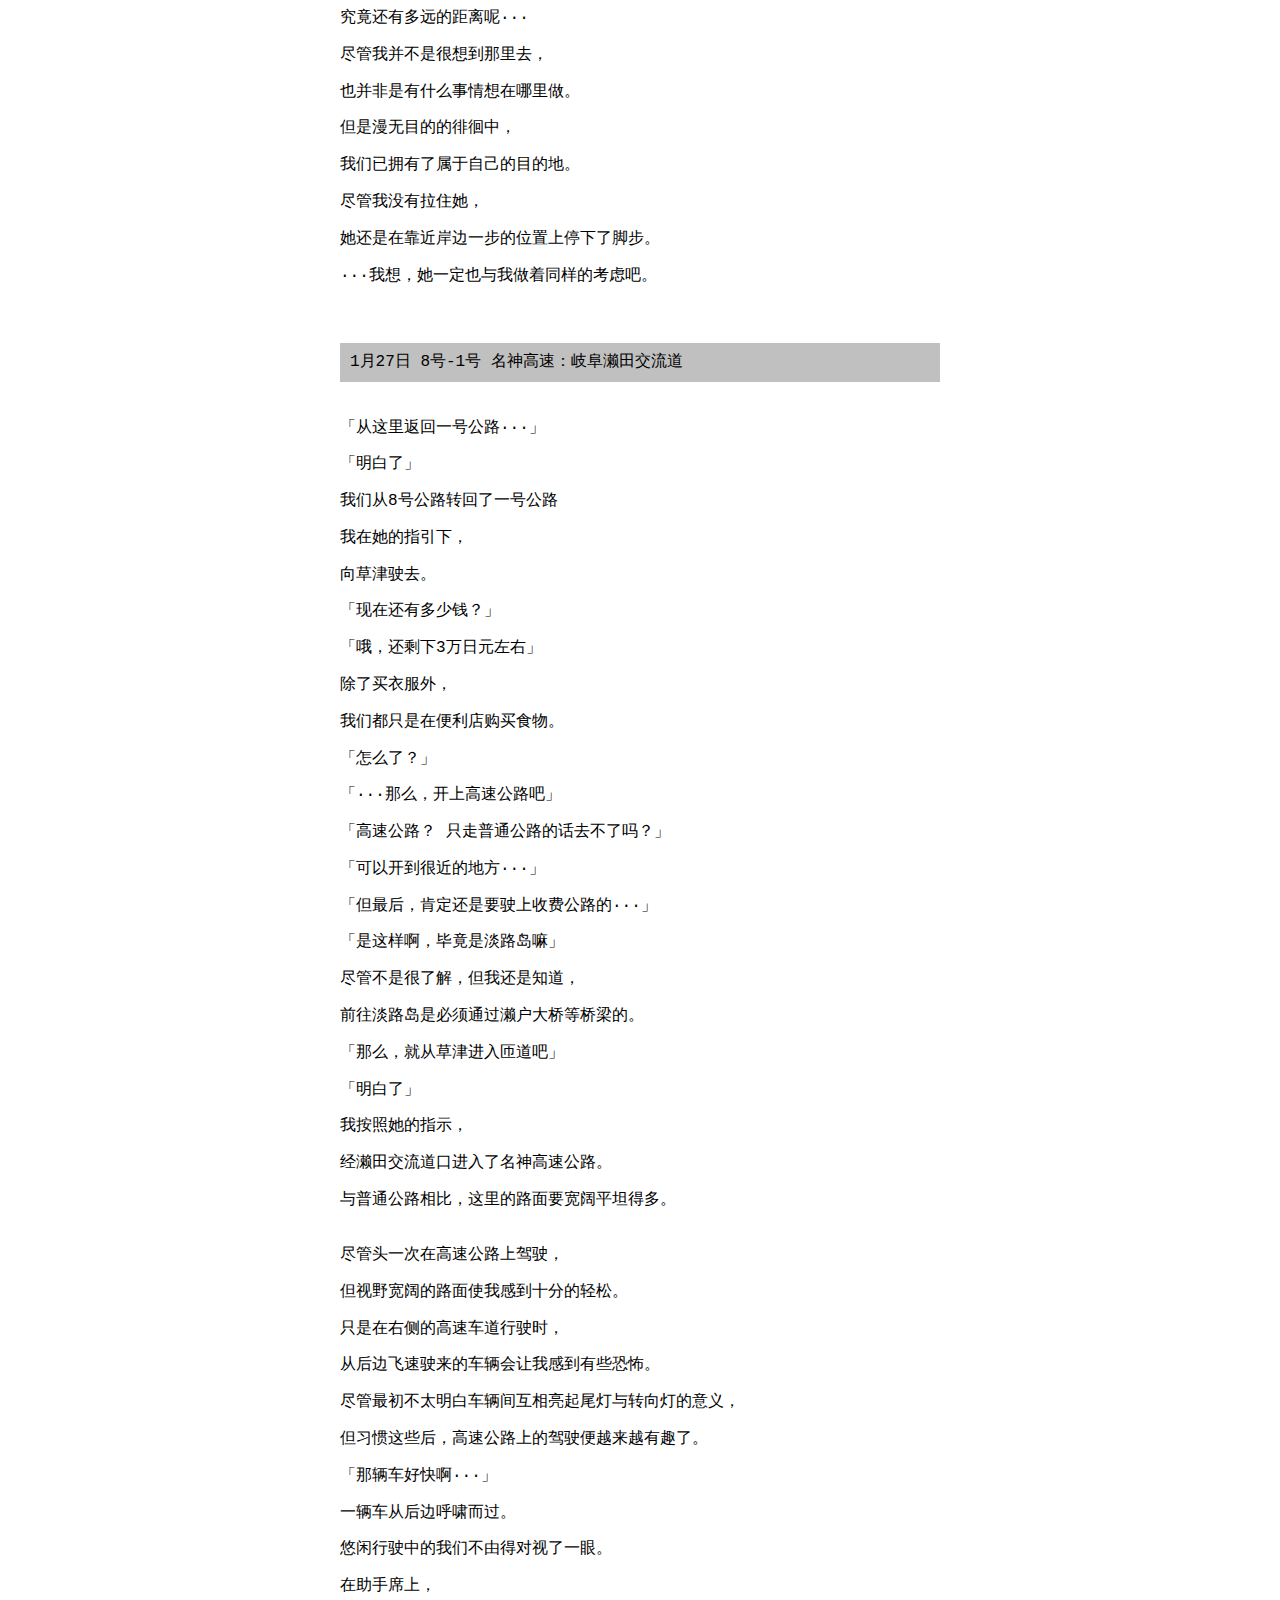
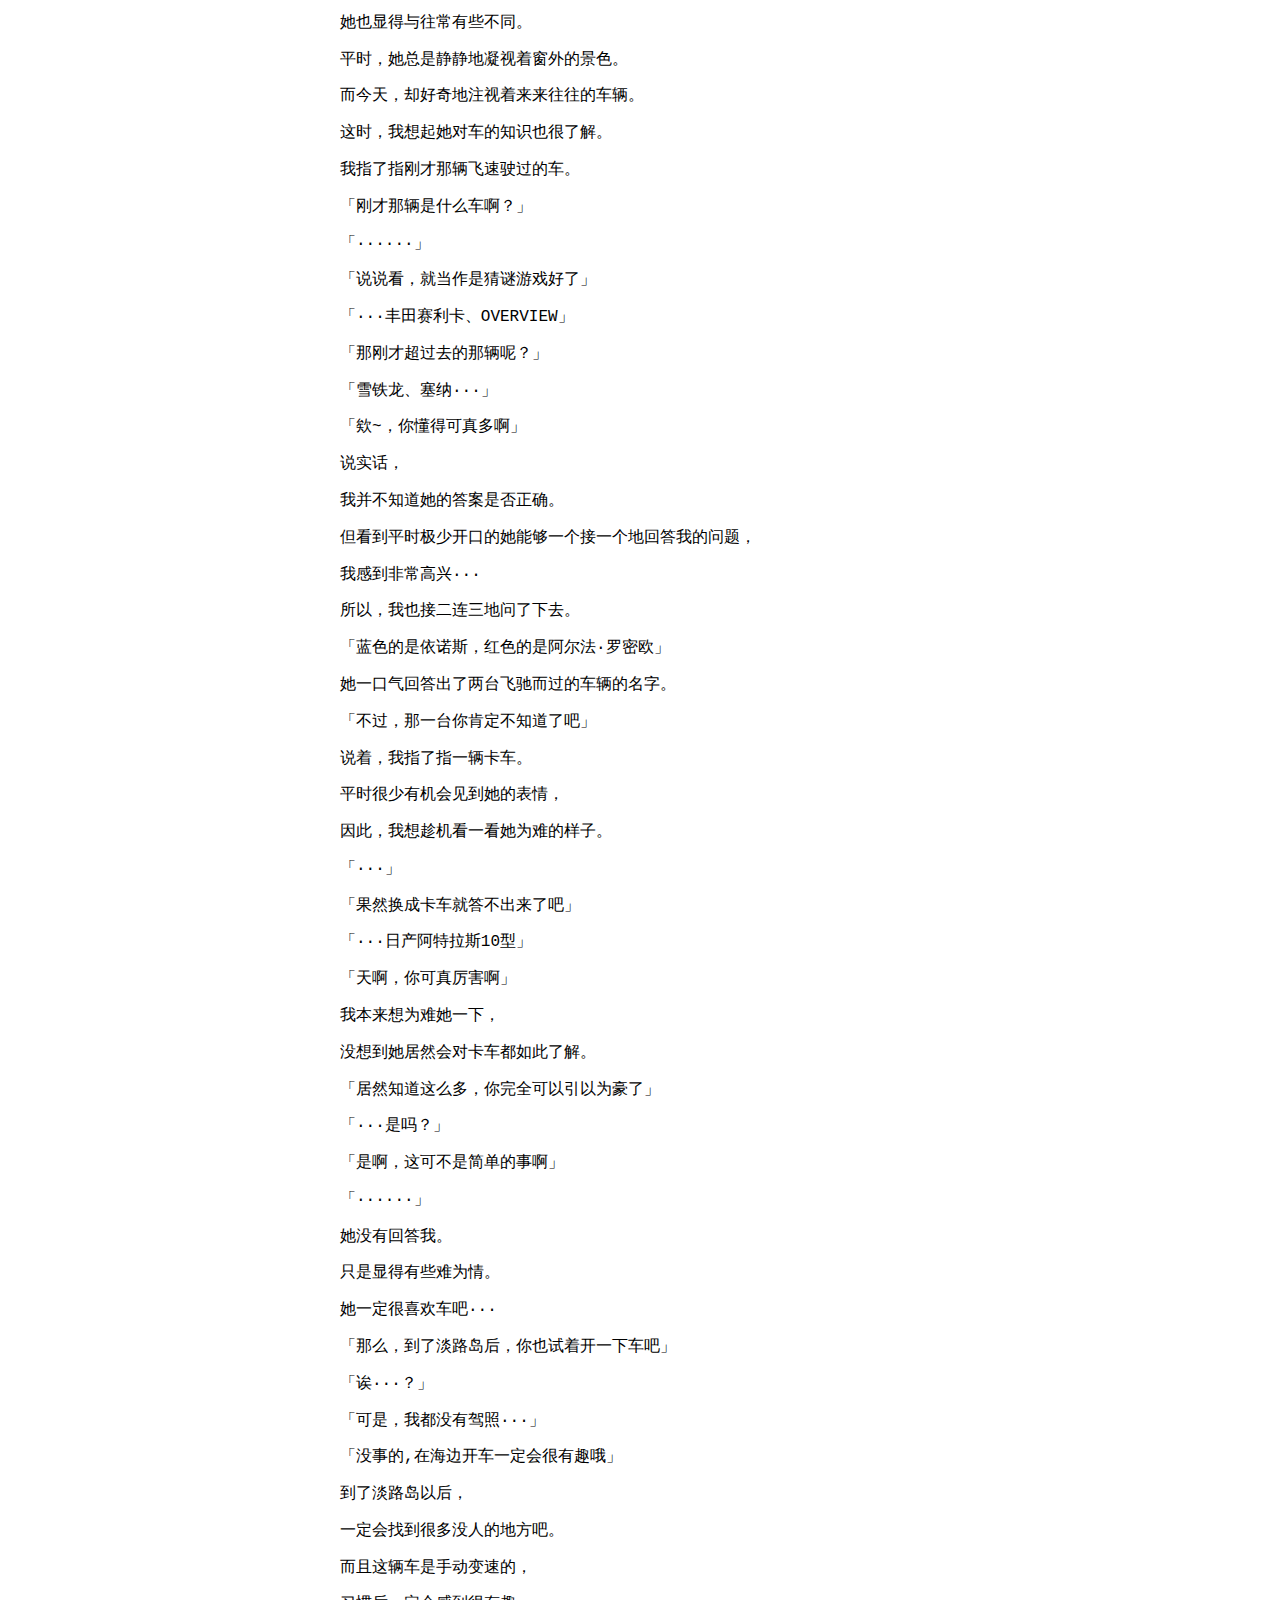
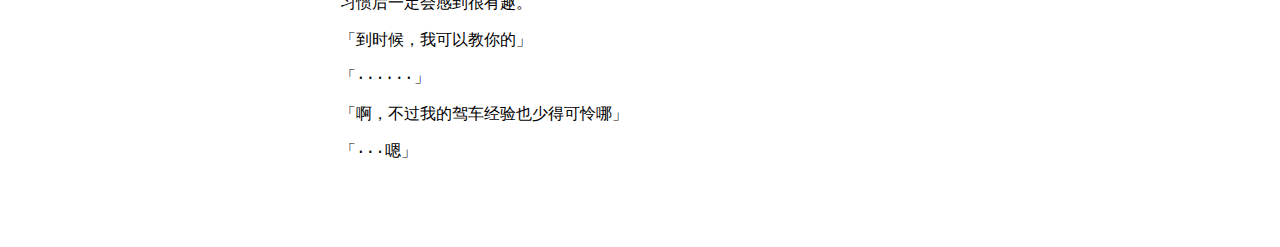
<file: story/5.html>
<!DOCTYPE html>
<html>
  <head>
    <link rel="stylesheet" href="../style.css">
    <title>Narcissu</title>
  </head>
  <body class="body-section">

    <div class="chapter-title">
      <div class="chapter-content">
        <img class="logo" src="../static/logo.png"></img>
        <div class="title">第五章 一号公路</div>
        <div class="navi">
          <a href="4.html">上一章</a> | 
          <a href="../index.html">主页</a> | 
          <a href="6.html">下一章</a>
        </div>
      </div>
    </div>
    
	<div class="content">

    <pre>

<img class="icon" src="../static/setsumi.jpg"></img> 我喜欢看地图···

看不到尽头的一号公路，陌生的土地。

我喜欢那些能够把我带到远方去的车辆。

但是，无论我积累了多少资讯···

这些依然只是假想。

「真实感」与「内心」越来越脆弱。

我有泳装，也有地图。

但是，我却没有未来。

世界的的确确就存在于窗外。

尽管闭上双眼，我就能置身于虚构的世界中。

但是，这并不意味着身边的世界会就此消失。

我心里很清楚这一切。

我明白，空想中的世界将伴随着自己度过终生。

不断地罗列着自己的幻想，但到头来···

它们都只不过是憧憬而已，

无论是比基尼泳装，还是翡翠色的大海···

···心口上那条长长的伤痕，时刻告诫着我放弃这些念头。

但是···

我在医院中走过了大半的人生，

在空想的世界里度过了大半的人生···

最终也只能从7楼和自己的家中选择其一，

这让我感觉到无穷无尽的悲哀。

没有人给我选择的余地···

但是，

我却又无法为自己选择去处。

···即使这样，我也已经活了22年···

为什么···就不能让我自由地选择一次呢···

在低声呐喊的瞬间，我感到冰冻的时间似乎在颤动。

在早已冰冻的内心中，我感到了一丝痛苦···

<div class="section-title">1月26日 一号公路 平冢</div>

银色的酷派在冬日晴朗的天空下奔驰着。

尽管我们依然没有目的地，

但至少暂时不必为汽油和食物担心了。


前方是一处十字路口。

尽管昨晚她并没有赞同我的决定，

但我还是凭着感觉尽量向西行进。

只是，我完全不熟悉周围的地理，

仅靠手中的钱，又实在是交不起高速公路的路费。

这时，车子已经驶到了十字路口。

正当我毫无顾忌地打算向前开的时候···

「向左拐···」

「诶？」

「从这里向左拐」

她忽然向我发出了指示。

尽管有些莫名其妙，

但我还是按照她的指示，将车开上了通往左侧的大道。

「你怎么了？」

「········」

「这是一号公路···暂时直行下去就可以了···」

「啊···？」

我对她突如其来的指示感到很惊讶。

在至今为止的共同行动中，

我的确感到她的知识很丰富，

但像这样主动地向我发出指示，还是头一次。

「···莫非你想去了吗？」

「······」

「啊，我是说···你想到那个淡路岛去了吗？」

「不可以吗？」

「啊，我倒不是这个意思···」

我们毫无目标地前进着。

我为了寻求目标而徘徊着，

她则总是注视着远方，让我猜不透她的心思。

所以，她的话使我感到非常意外。

「···我并没有期待那些」

「诶？」

「我并没有期待什么泳装···」

「你在说什么啊？」

「·······」

「···没什么」

<div class="section-title">1月27日 22号公路 名古屋</div>

冬日的晴空下，银色的酷派反射着阳光。

离开了四处是陡坡与急转弯的箱根后，

现在的路况已经变得十分平坦了。

「这里是什么地方啊？」

「是爱知县，很快就会进入名古屋市区了···」

考虑到金钱的问题，我们没有使用高速公路。

如果只凭我一个人的话，肯定会辨不清东南西北的。

但现在，有她为我指路。

她的指示可能比导航系统更精确。

尽管我不知道她为什么会了解这些，

但我相信她所指的路是正确的。

「从下一个路口···进入22号公路」


「明白了」

我按照她的指示改变车道，扭转了方向盘。

景色在窗外流动着。

在陌生的市区中，我们径直向北驶去。

就这样，在不知不觉中，

喧闹的景色渐渐宁静了下来···

「咱们到那里去吃点东西吧？」

国道的一侧有一家餐厅。

我一边开车，一边指着那里说道。

「你看，也不必总是吃便利店的东西吧？」

我当然不太喜欢便利店的食物。

但考虑到财政问题，

那个时候也没有别的选择了。

但现在，我们的手里多少有了点钱。

所以我这样提议道。

「就去吃一次饭店的东西吧」

「···我吃便利店的东西就行了···」

说着，她微微地低下了头。

似乎是在注视着自己的衣服。

啊···我这才想起来，

她身上还穿着那套宽大的衣服···

「好吧，那咱们就先到那里去吧」

「···那里？」

「就在那边，有一家洋装店」

那是一家在国道边随处可见的，

贩卖牛仔服和休闲装一类衣物的量贩店。

「像这种店里的衣服，一般都不会太贵的」

「······」

「那咱们就过去吧？ 就这么说定了」

「·······」

她没有回答。

但也没有反对。

或许···

对于她的回答，

只要不是反对，就可以当作是赞成来看待吧。

我们走进了店里。

她好奇地在两层楼的店里来回走动着。

尽管依然是默不作声，

与平时似乎没有什么不同。

但是，与看着无聊电视节目的时候相比，

从她身上可以感到一种略微不同的气息。

她一次次地拿起各种服装，

一次次地查看着标价牌。

每一次试穿后，都会跑到我的身边来···

「···怎么样？」

「很合身的嘛」

「·······」

「···看上去不奇怪吗？」

「嗯，感觉挺好的」

每次试穿后，

我们都会重复一次这样的对话。

尽管她没有笑，也绝对不会将心情显露在脸上，

但看得出来，她一定是很兴奋的。

「怎么样，决定了吗？」

「嗯，我要买这一套」

说着，

她向我展示了一下最后试穿的那套可爱的上衣和裙子。

看上去就好像是初中生或高中生们喜欢的服饰。

记得她以前说过自己的年龄要比我大···

但无论怎么看，这身衣服都似乎是为她量身定做的，

这让我不由得感到有些好笑。

「不过，我觉得裙子还是算了吧」

「诶···？」

「啊，倒并不是说不合适」

「·······」

「现在天气很冷吧？ 恐怕不适合穿这身衣服啊」

「···没、没事的···我忍得住」

她开口的那一刻···

尽管平时绝不会将心情显露在表情上，

但现在，她的脸却似乎有些红润了···

···或许，她感到害羞了吧。

我第一次见到了她这样的表情。

我们继续驱车飞驰着。

在冬日晴空下，


酷派带着扰人的排气声奔跑着。

「从下一个路口进入21号公路···」

「明白了」

我依然在她的指示下驾驶着汽车。


不知不觉间，我们已经来到了岐阜县。

往常，她总是会静静地注视着窗外。

但今天，

她却一次又一次，高兴地注视着自己映射在反光镜中的身影。

时而也会偷偷地观察我的目光。

「·······」

「···怎么了？」

「没什么，你看上去好像很喜欢这身衣服啊」

「·······」

「不···没有的事啦」

说完，她将视线从反光镜上移开了。

但没过多久，

她便再次开始偷偷地照起了镜子。

原来，她也有可爱的一面啊

尽管是微不足道的小事，

但依然使我感受到了她的可爱。

当太阳落山的时候。

在路边。


我们今天依然吃着从便利店买来的食物。

「你觉得医院那边现在会是怎样一副情景呢···」

白色的塑料手环仍旧卷在我的手腕上。

我看着这记载了姓名和血型的医院标识说道。

「是不是已经闹翻天了呢？」

「大概吧」

「是啊···」

父母、朋友、以及医院的医生们···

尽管他们只会出于义务而为我担心，

但我还是感到有些过意不去。

抱歉了···父亲和其他的各位···

都怪我太任性了···

「你···」

「嗯？ 什么事？」

「第一次···听说自己会死的时候···你哭了吗？」

「·····」

她的提问使我觉得有些惊讶。

面对这沉重的问题，我细细地思索了一下。

「···记得···我没有哭」

「那么···你是否诅咒过对自己如此不公的命运呢？」

「这个···我记不清了」

开始时，我并没有体会到这件事的真实感。

因此，那时我也无法去将它当作真实的事情来思考。

不过···或许我多多少少诅咒过自己的命运吧。

一起去过驾校的朋友买了新车，

还得意地炫耀着36次的分期付款是多么得不易。

朋友中，有的人找到了工作，有的人不得不留级。

有的人有了孩子。有的人被女朋友甩掉了。

而我···却失去了未来。

所以···

我想我的确埋怨过命运对自己的不公。

即使一次次地告诫自己这就是命运，

但心中却依然难以放弃一切。

「那么···你又怎么样呢？」

「···我？」

「嗯，你哭过吗？ 诅咒过自己的命运吗？」

「······」

「···我平静地接受了一切」

「···为什么？」

「因为我从一开始，就从没有抱过任何希望···」

「因为我放弃了一切」

「是吗···」

假如从一开始就放弃了希望，自然也不会有任何的失望。

消极的人生的却不会快乐，但同样也不会痛苦。

但是，我感到这种想法本身就非常得悲哀。

还是说，对她而言···

已经没有其他的选择余地了吗···

「从前看过的一部电影中说过···」

「狼只能活3年」

「啊？ 狼？」

她忽然开口说起了莫名其妙的话。

「但是···驴却可以活9年」

「你在说什么啊？···什么狼啊驴啊的？」

「听说···驴之所以活得更久」

「是因为人们需要它···」

她凝视着窗外，静静地说道。

这就是她···

为了让自己接受一切，为了让自己放弃一切··· 而编织出来的理由吗···

寒冬的天空渐渐昏暗下来。

我们在21号公路上行驶着。

白色的结晶，星星点点地飘舞在昏暗的天空中。

片刻后，便化作了纷纷扬扬的雪花。

「···怎么了？」

「啊，开始下雪了···」

很快，

道路的两边已经积起了一层白雪。

不知不觉间，我们进入了积雪地带。

四周都被染成了一片银白。

或许有些不妙。

刚才检查了一下，

这辆车的轮胎似乎不是防滑式的。

万一前方的雪下得更大的话，

我们或许会遇到麻烦。

「这一带是多雪地带吗？」

「诶···？」

「万一前边的雪下得更大的话，会麻烦的」

「······」

即使路面没有积雪，

也很可能会有冰冻。

这样想来，或许应该按照驾校教材上的知识，

给轮胎装上防滑链才行。

「怎么样，你知道吗？」

「这前边···是关原」

「这个你刚才已经说过了，

我是想知道那里会经常下雪吗？」

「···不知道···」

不知为何，她有些悲哀地答道。

从她的声音中我似乎感到了一丝不安。

她对道路如此熟悉，

对这辆车更加熟悉···

比起这些来，气候的事情应该更不在话下才对。

「明白了，我会小心一点的」

「···嗯」

岸边。

我们走出车子，眺望着湖面。

在强风的吹动下，

积雪渐渐地将漂着冰块的湖面染成白色。

她缓慢地向湖边走去。

<img class="cg" src="../static/ch5-1.png"></img>
我以前也曾目睹过这幅景象。

「···你认为会怎么样呢？」

「你是指假如这样走进去的话，能否轻松地死掉吗？」

「嗯，我想一定会比在大海里更轻松的···」

「你这根据是从哪里来的啊···」

「因为海水是咸的，身体就会浮起来了嘛···」

「···好高明的推理啊」

在冰冷的北风与白雪中，

我们进行着不知是认真还是玩笑的对话。

这时，她再次向着湖边迈出了脚步。

「···你还是不拉住我吗？」

「因为你今天还不打算死吧？」

「···嗯···或许吧」

···距离那个淡路岛，

究竟还有多远的距离呢···

尽管我并不是很想到那里去，

也并非是有什么事情想在哪里做。

但是漫无目的的徘徊中，

我们已拥有了属于自己的目的地。

尽管我没有拉住她，

她还是在靠近岸边一步的位置上停下了脚步。

···我想，她一定也与我做着同样的考虑吧。

<div class="section-title">1月27日 8号-1号 名神高速：岐阜濑田交流道</div>

「从这里返回一号公路···」

「明白了」

我们从8号公路转回了一号公路

我在她的指引下，

向草津驶去。

「现在还有多少钱？」

「哦，还剩下3万日元左右」

除了买衣服外，

我们都只是在便利店购买食物。

「怎么了？」

「···那么，开上高速公路吧」

「高速公路？ 只走普通公路的话去不了吗？」

「可以开到很近的地方···」

「但最后，肯定还是要驶上收费公路的···」

「是这样啊，毕竟是淡路岛嘛」

尽管不是很了解，但我还是知道，

前往淡路岛是必须通过濑户大桥等桥梁的。

「那么，就从草津进入匝道吧」

「明白了」

我按照她的指示，

经濑田交流道口进入了名神高速公路。

与普通公路相比，这里的路面要宽阔平坦得多。


尽管头一次在高速公路上驾驶，

但视野宽阔的路面使我感到十分的轻松。

只是在右侧的高速车道行驶时，

从后边飞速驶来的车辆会让我感到有些恐怖。

尽管最初不太明白车辆间互相亮起尾灯与转向灯的意义，

但习惯这些后，高速公路上的驾驶便越来越有趣了。

「那辆车好快啊···」

一辆车从后边呼啸而过。

悠闲行驶中的我们不由得对视了一眼。

在助手席上，

她也显得与往常有些不同。

平时，她总是静静地凝视着窗外的景色。

而今天，却好奇地注视着来来往往的车辆。

这时，我想起她对车的知识也很了解。

我指了指刚才那辆飞速驶过的车。

「刚才那辆是什么车啊？」

「······」

「说说看，就当作是猜谜游戏好了」

「···丰田赛利卡、OVERVIEW」

「那刚才超过去的那辆呢？」

「雪铁龙、塞纳···」

「欸~，你懂得可真多啊」

说实话，

我并不知道她的答案是否正确。

但看到平时极少开口的她能够一个接一个地回答我的问题，

我感到非常高兴···

所以，我也接二连三地问了下去。

「蓝色的是依诺斯，红色的是阿尔法·罗密欧」

她一口气回答出了两台飞驰而过的车辆的名字。

「不过，那一台你肯定不知道了吧」

说着，我指了指一辆卡车。

平时很少有机会见到她的表情，

因此，我想趁机看一看她为难的样子。

「···」

「果然换成卡车就答不出来了吧」

「···日产阿特拉斯10型」

「天啊，你可真厉害啊」

我本来想为难她一下，

没想到她居然会对卡车都如此了解。

「居然知道这么多，你完全可以引以为豪了」

「···是吗？」

「是啊，这可不是简单的事啊」

「······」

她没有回答我。

只是显得有些难为情。

她一定很喜欢车吧···

「那么，到了淡路岛后，你也试着开一下车吧」

「诶···？」

「可是，我都没有驾照···」

「没事的,在海边开车一定会很有趣哦」

到了淡路岛以后，

一定会找到很多没人的地方吧。

而且这辆车是手动变速的，

习惯后一定会感到很有趣。

「到时候，我可以教你的」

「······」

「啊，不过我的驾车经验也少得可怜哪」

「···嗯」

    </pre>

	</div>
  </body>
</html>
</file>
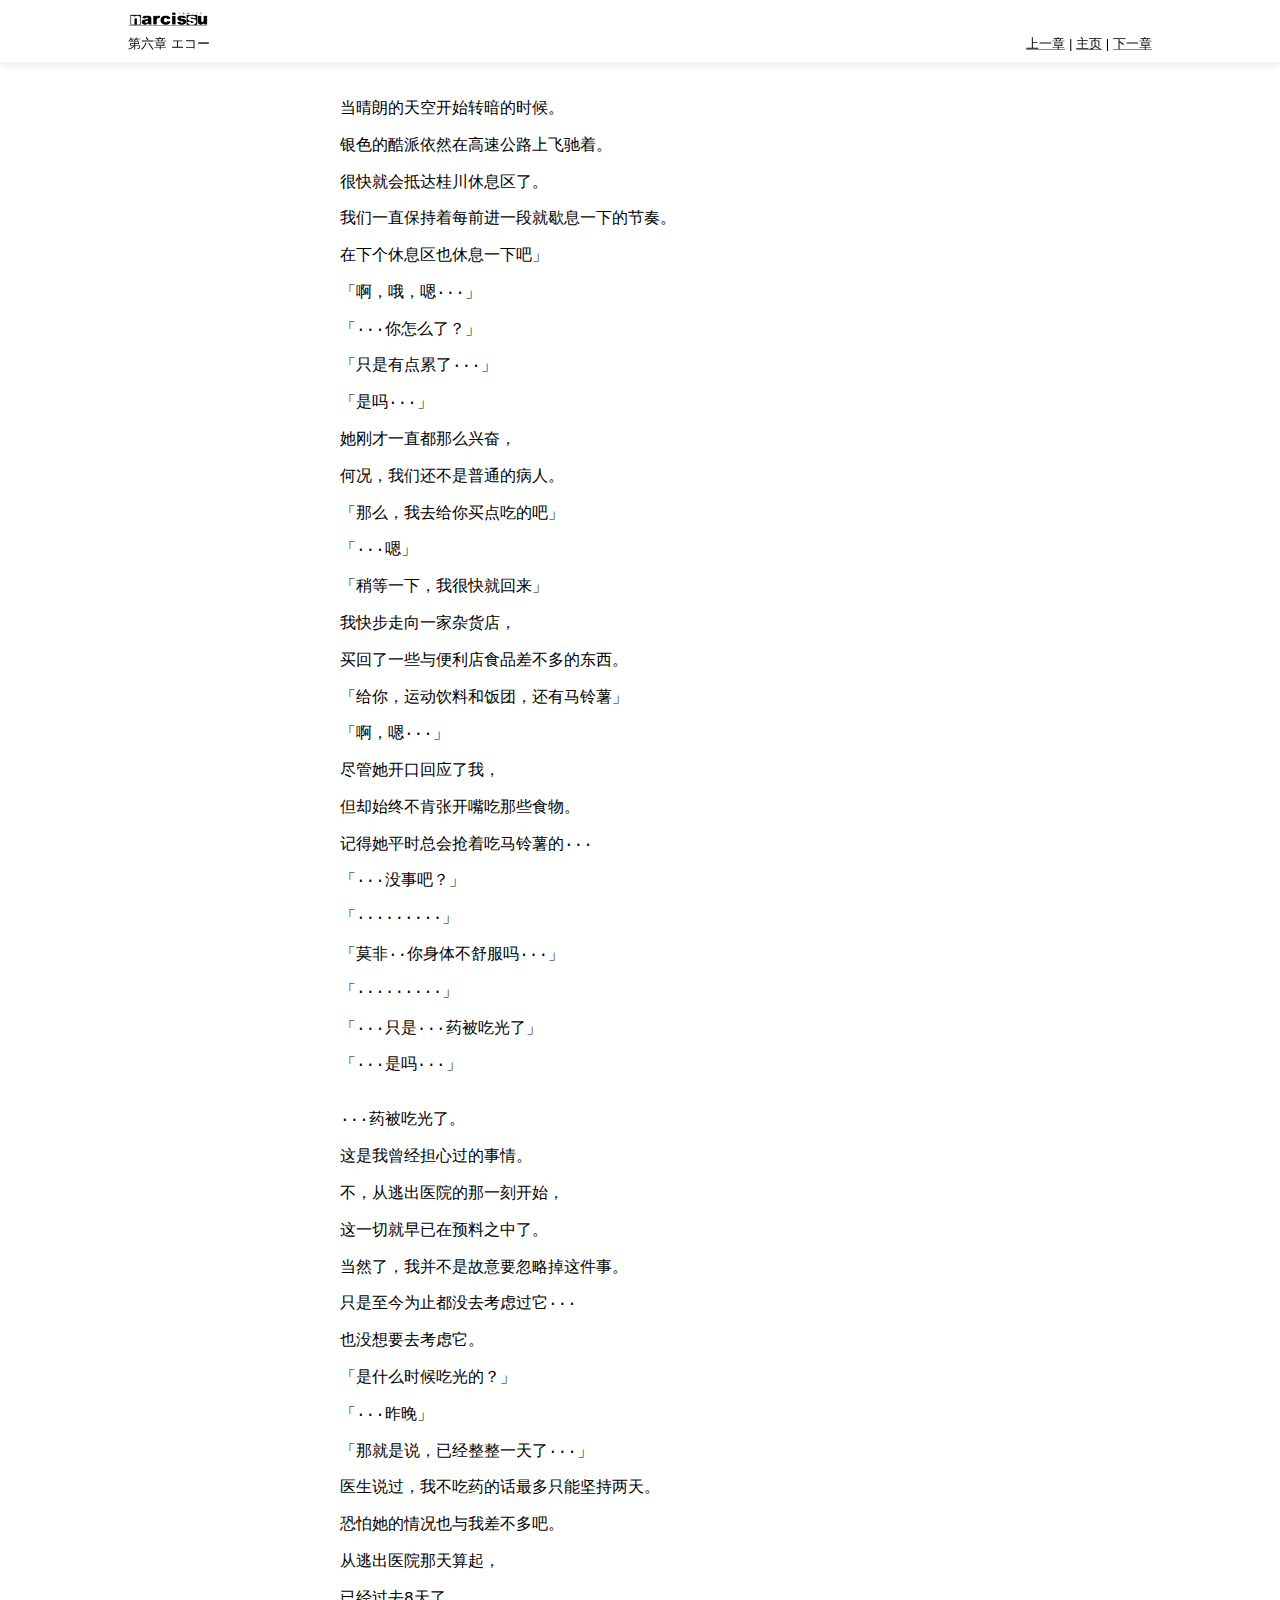
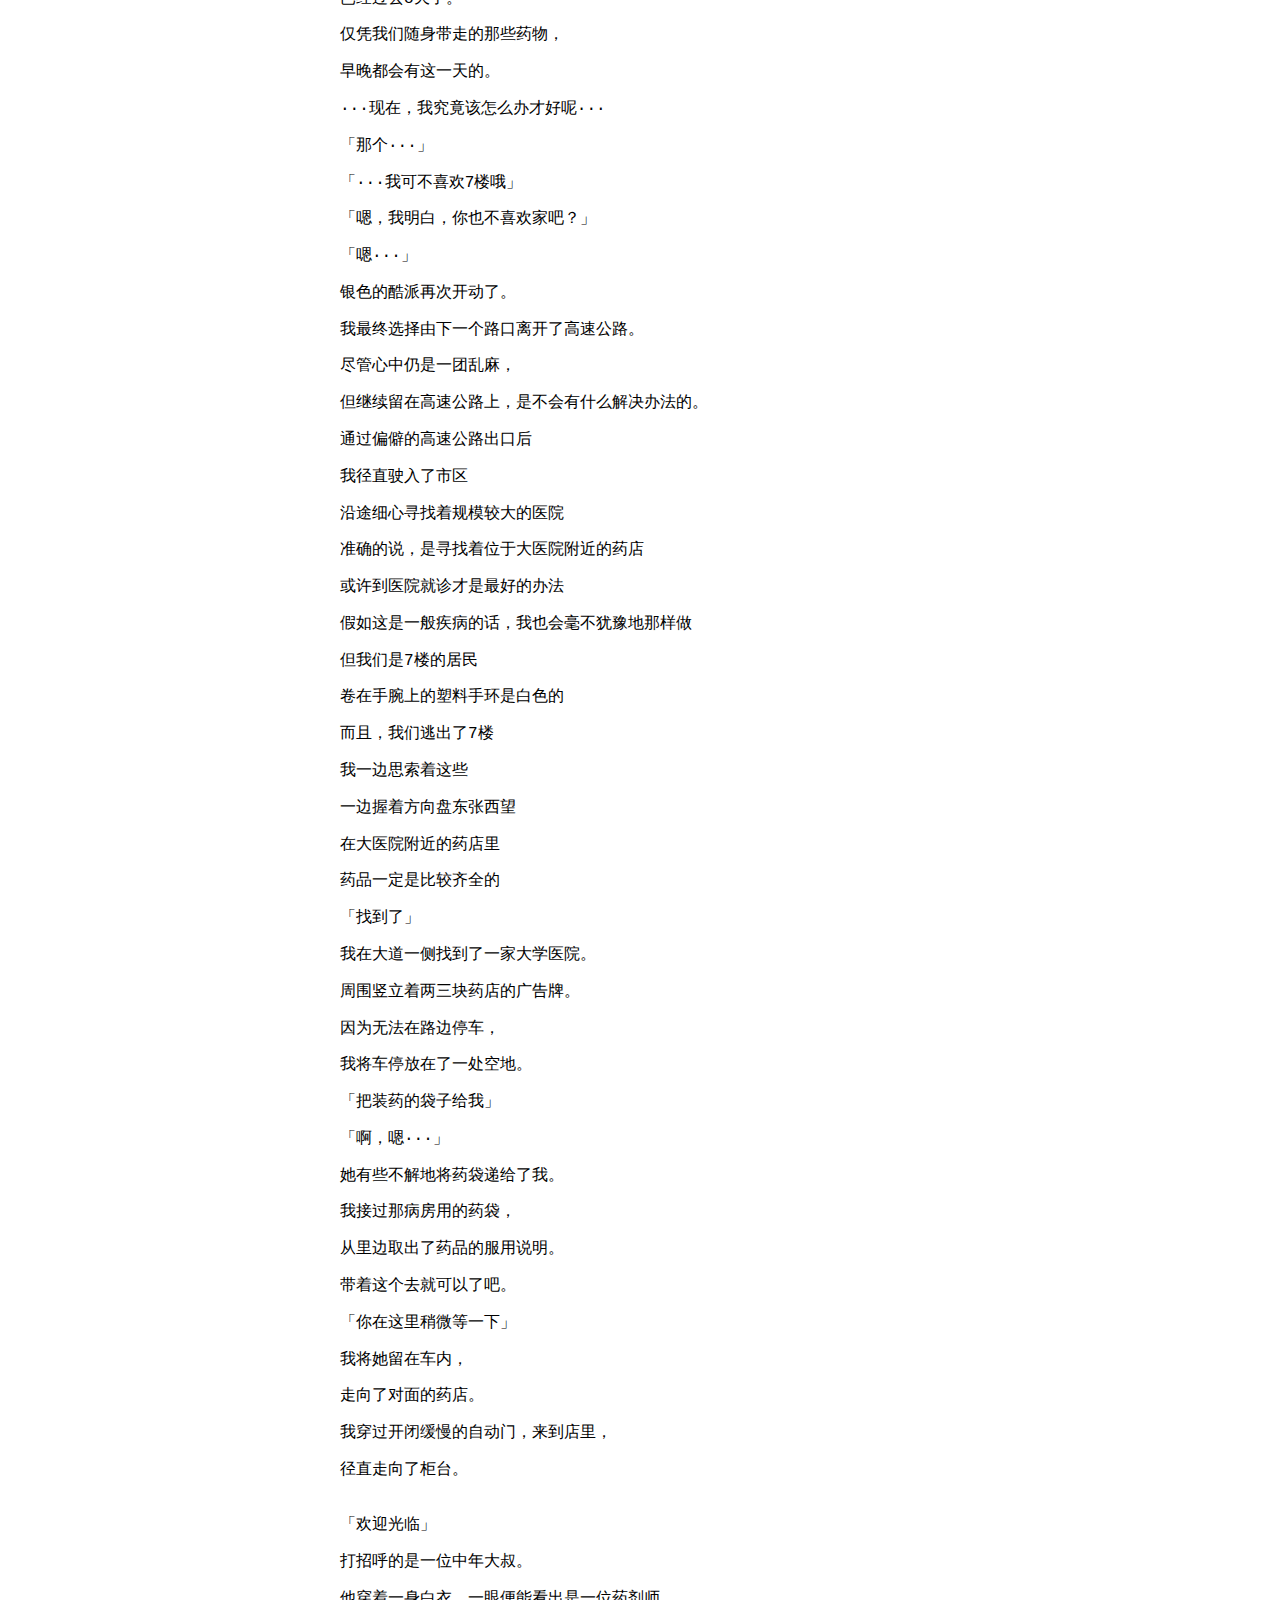
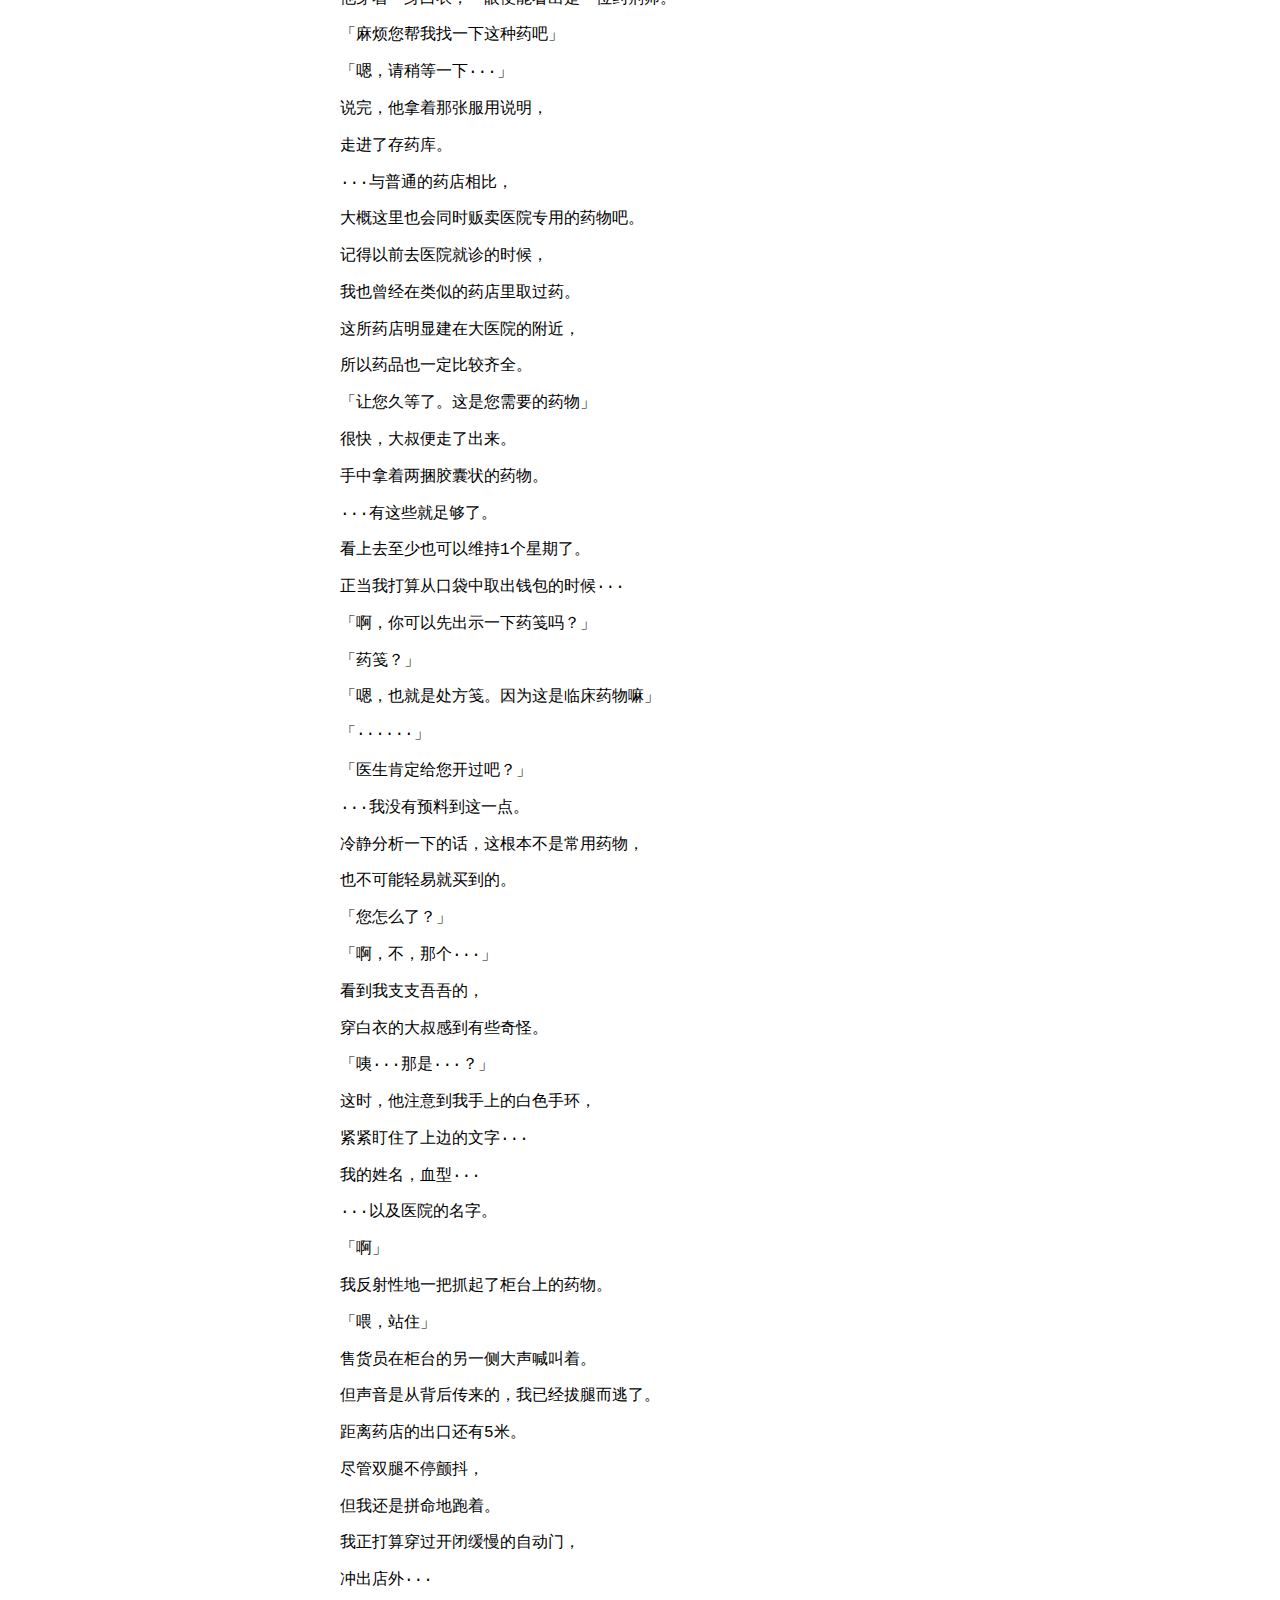
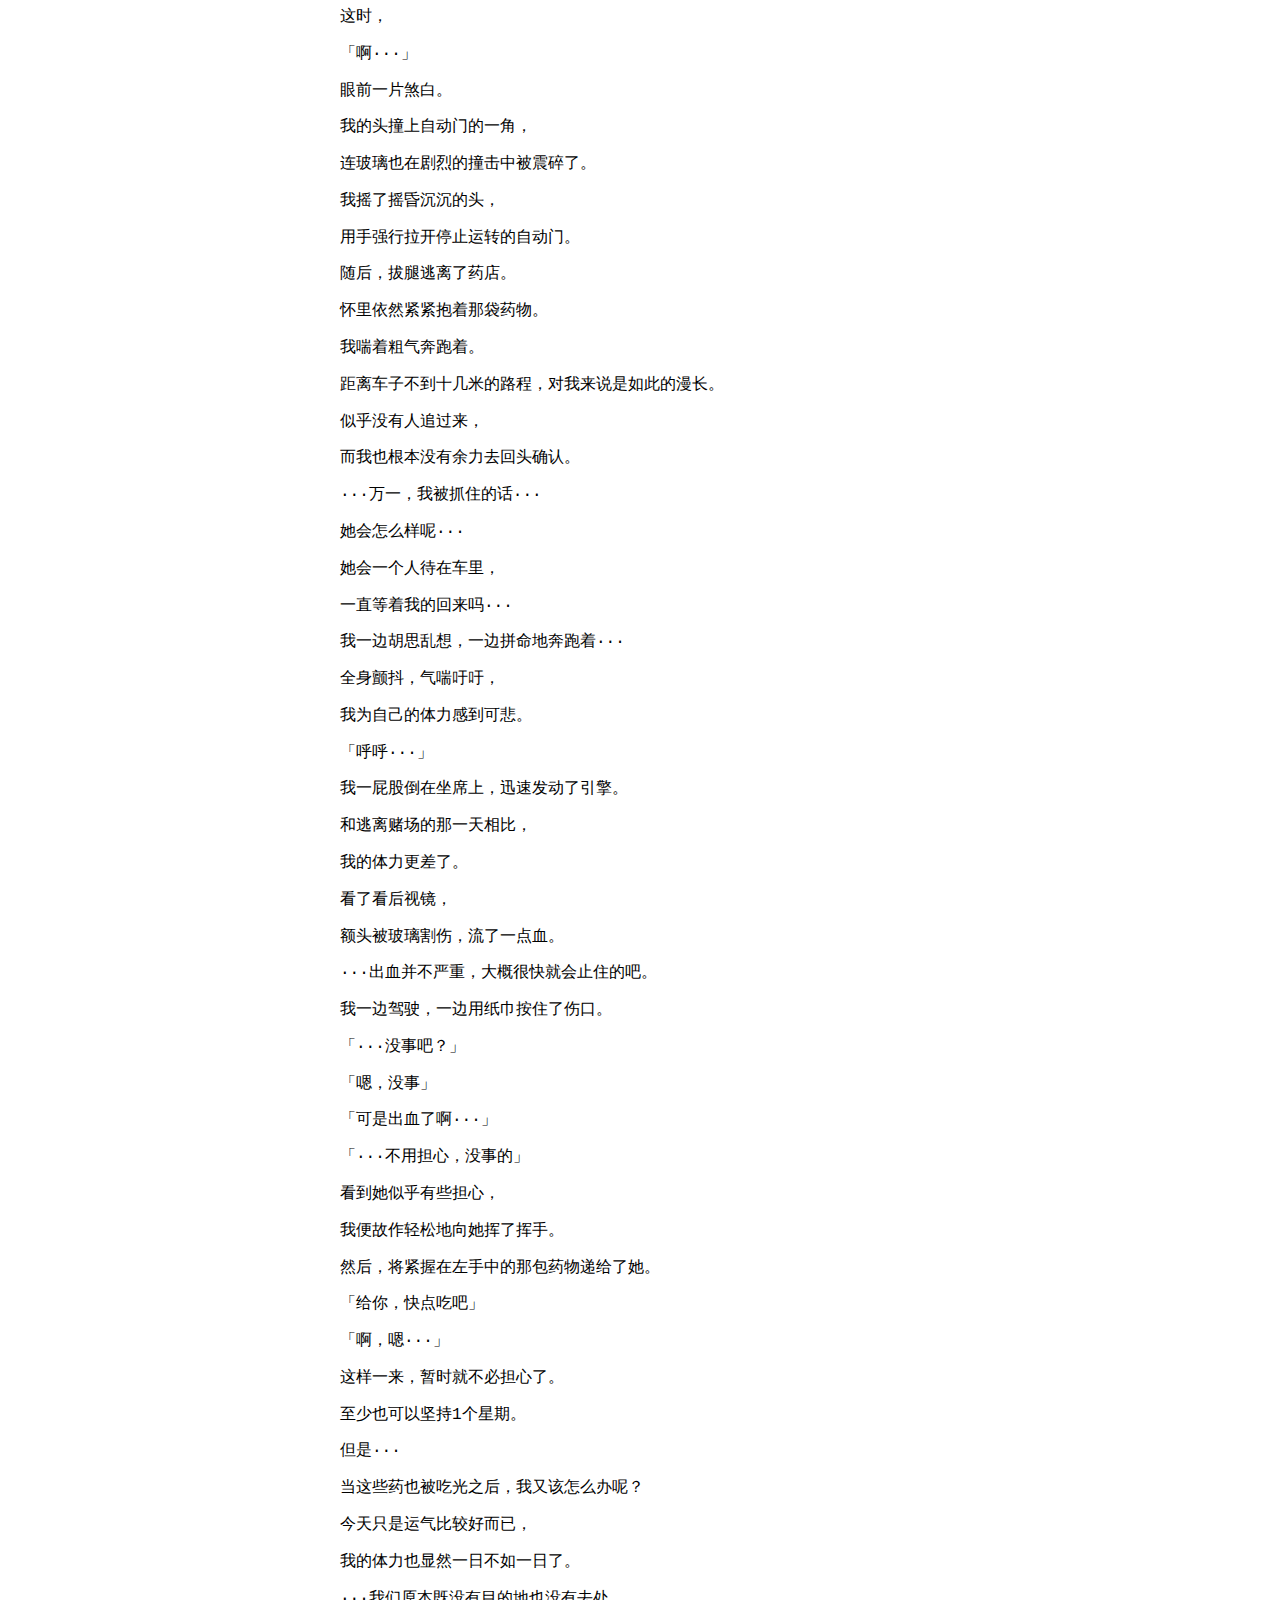
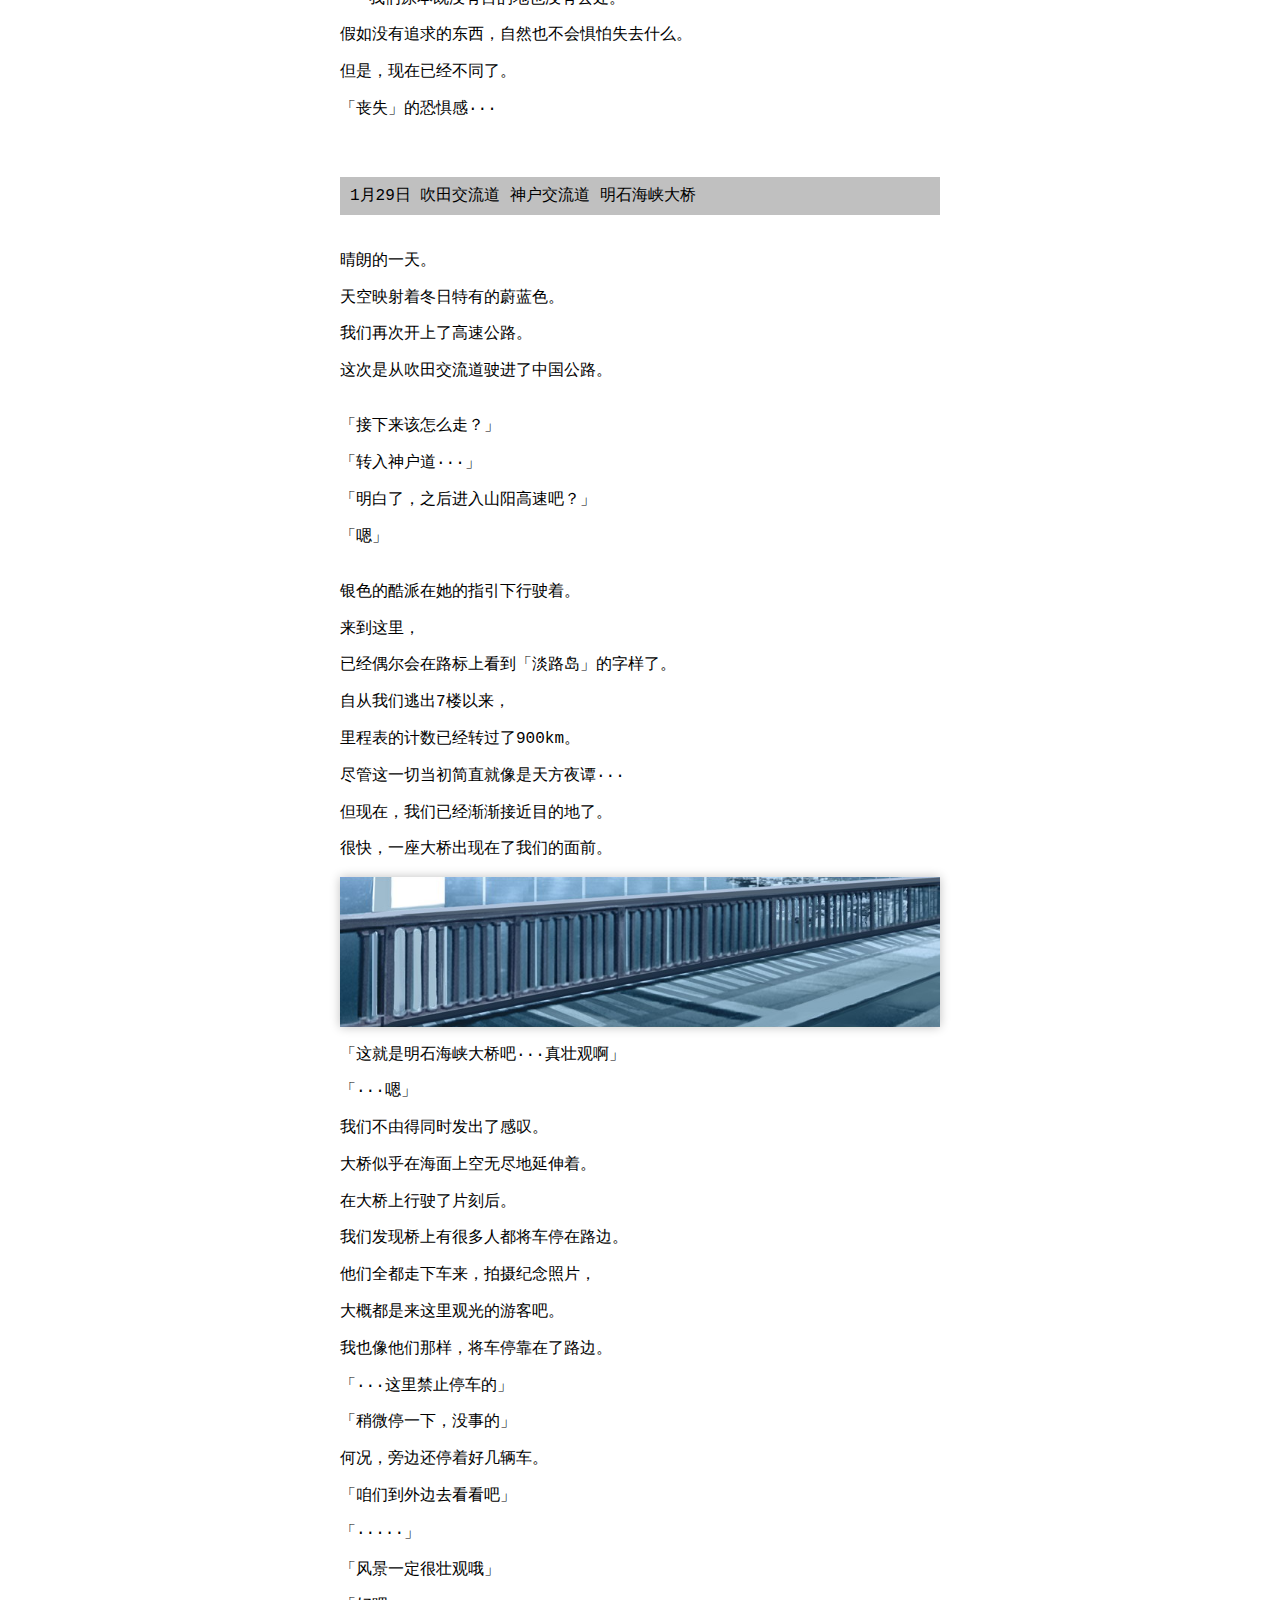
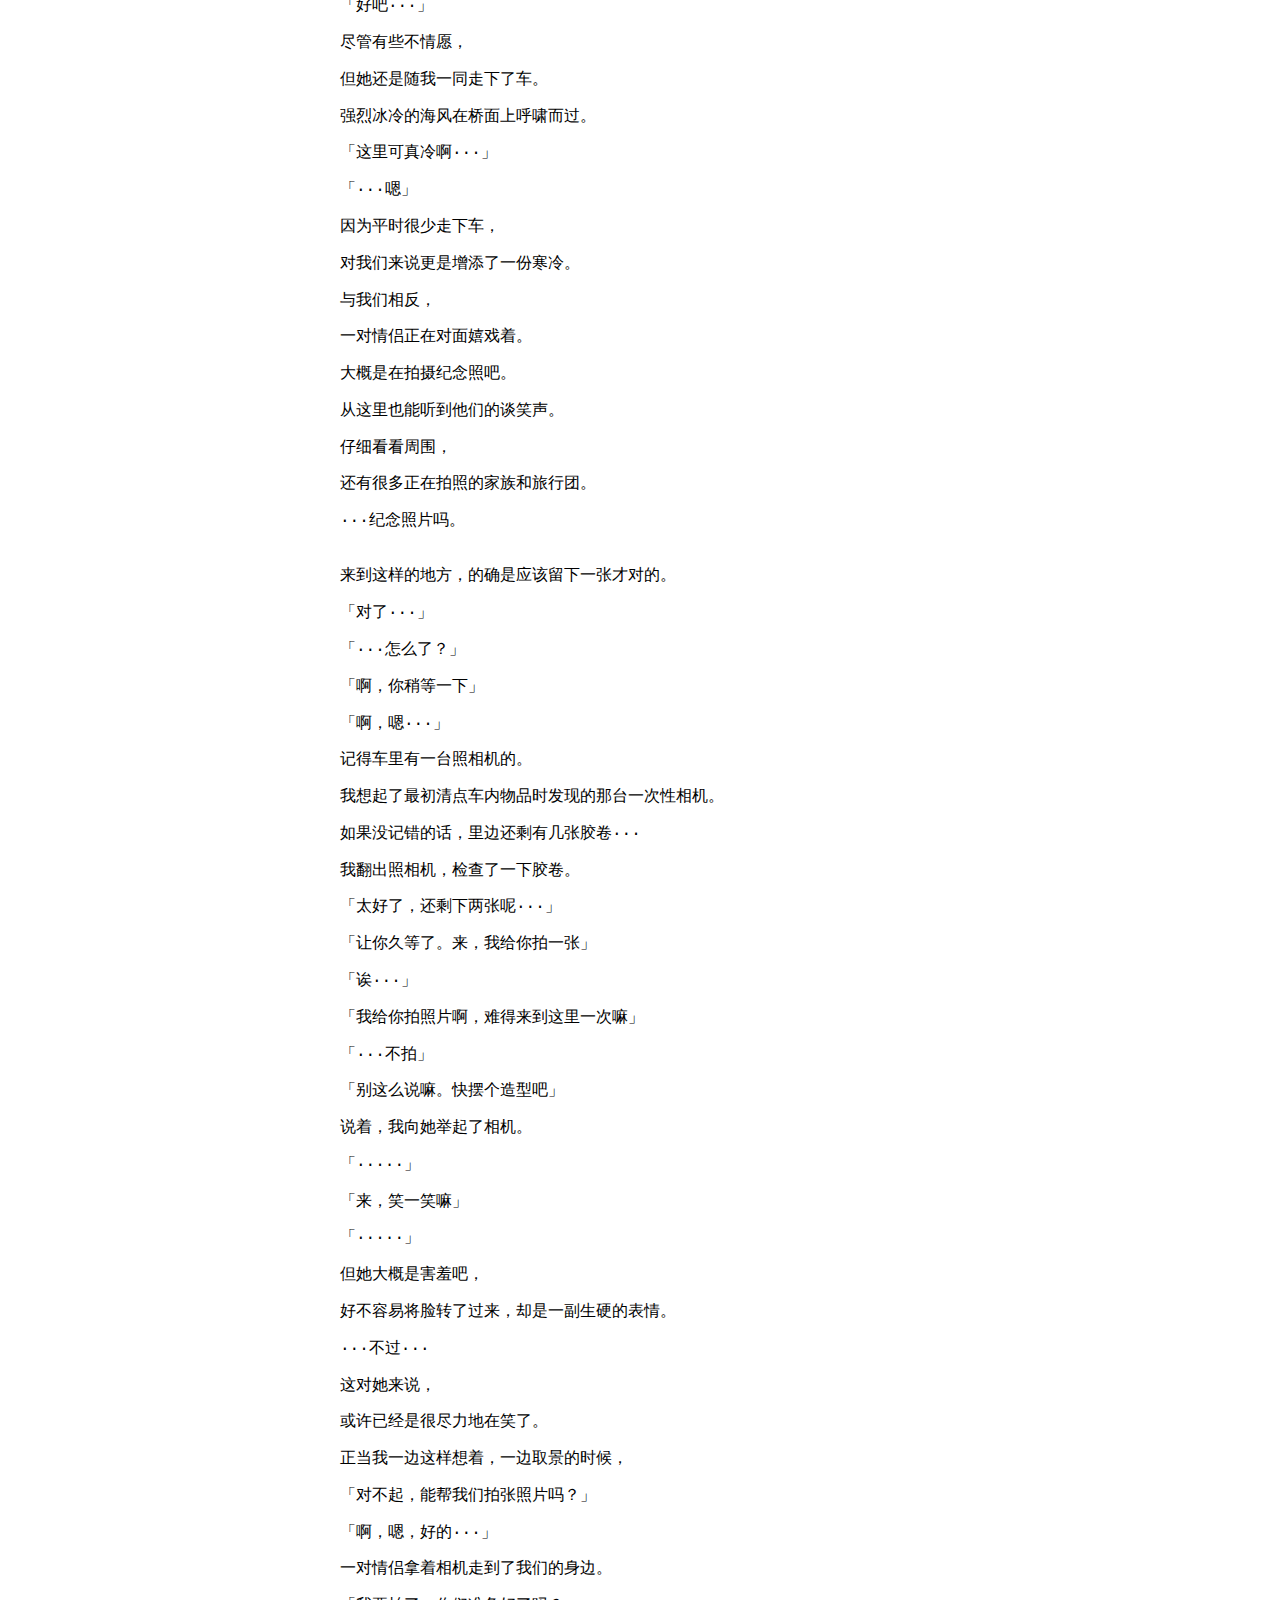
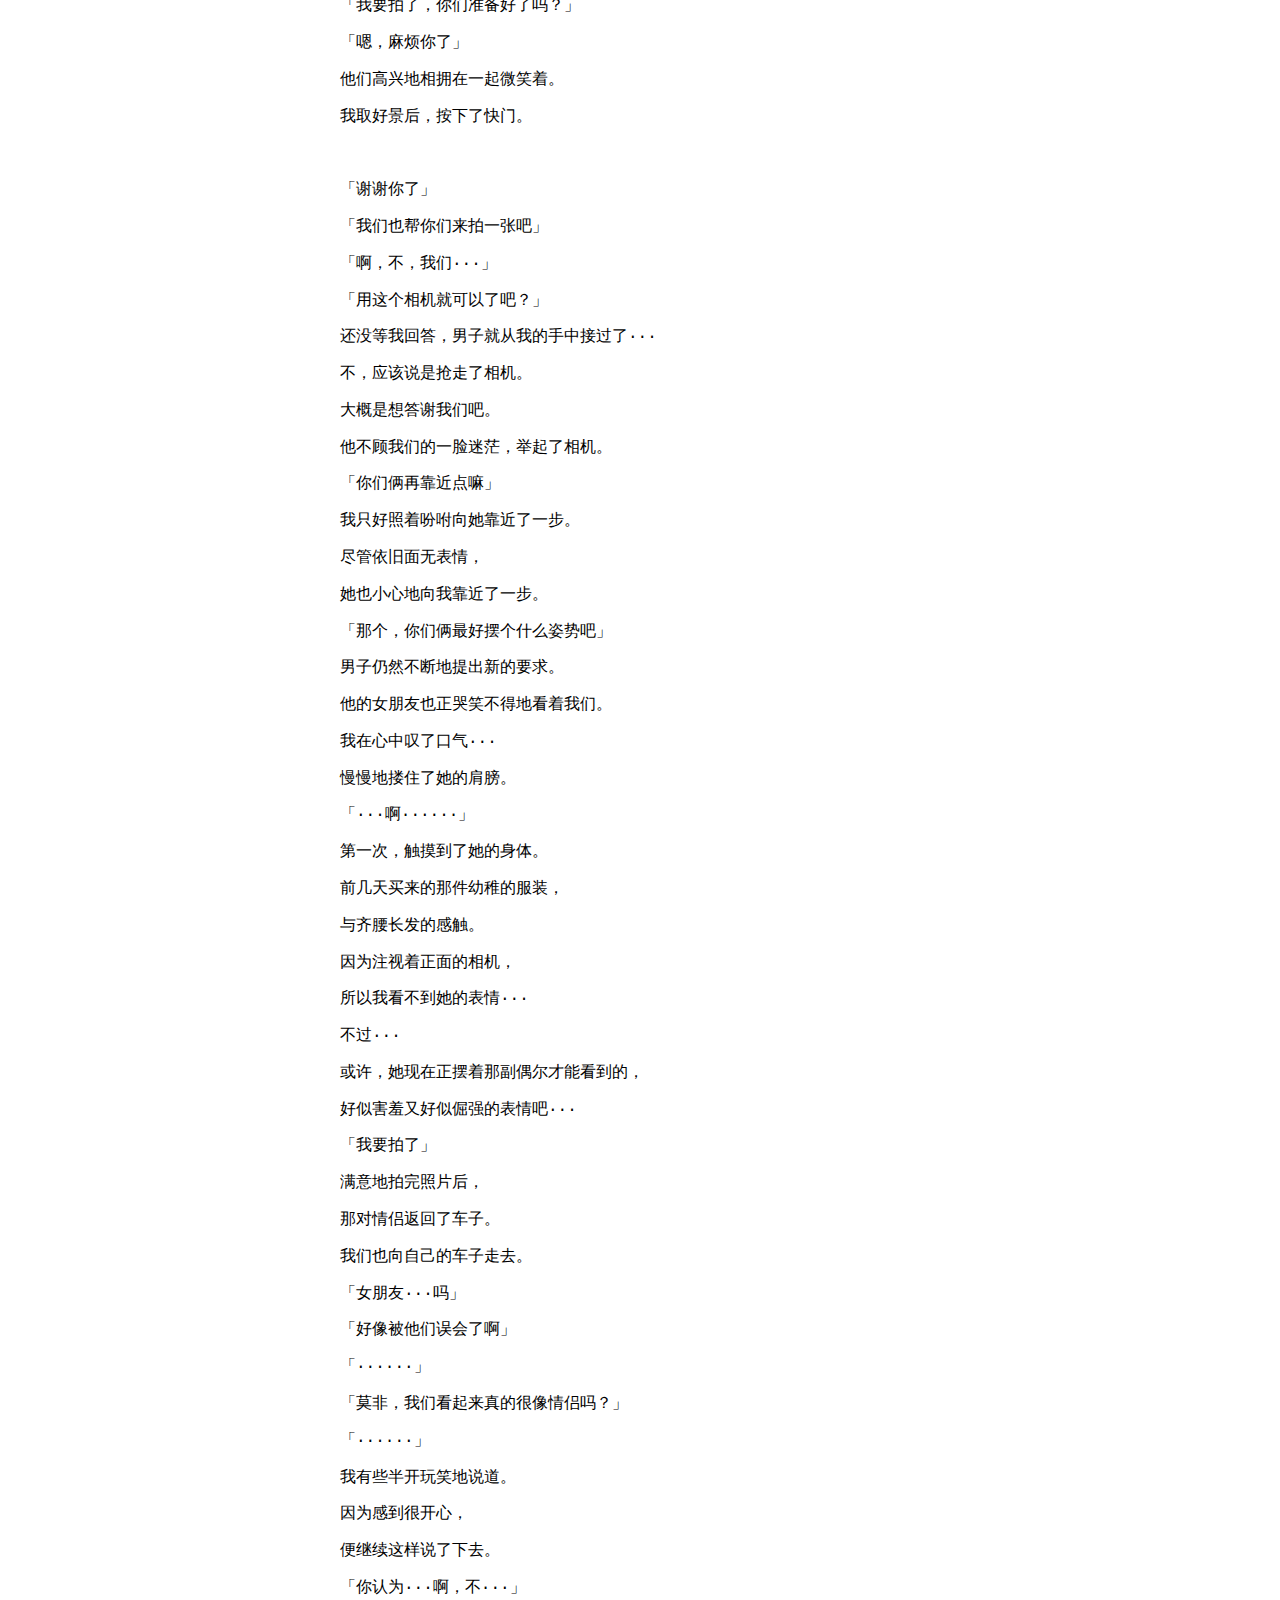
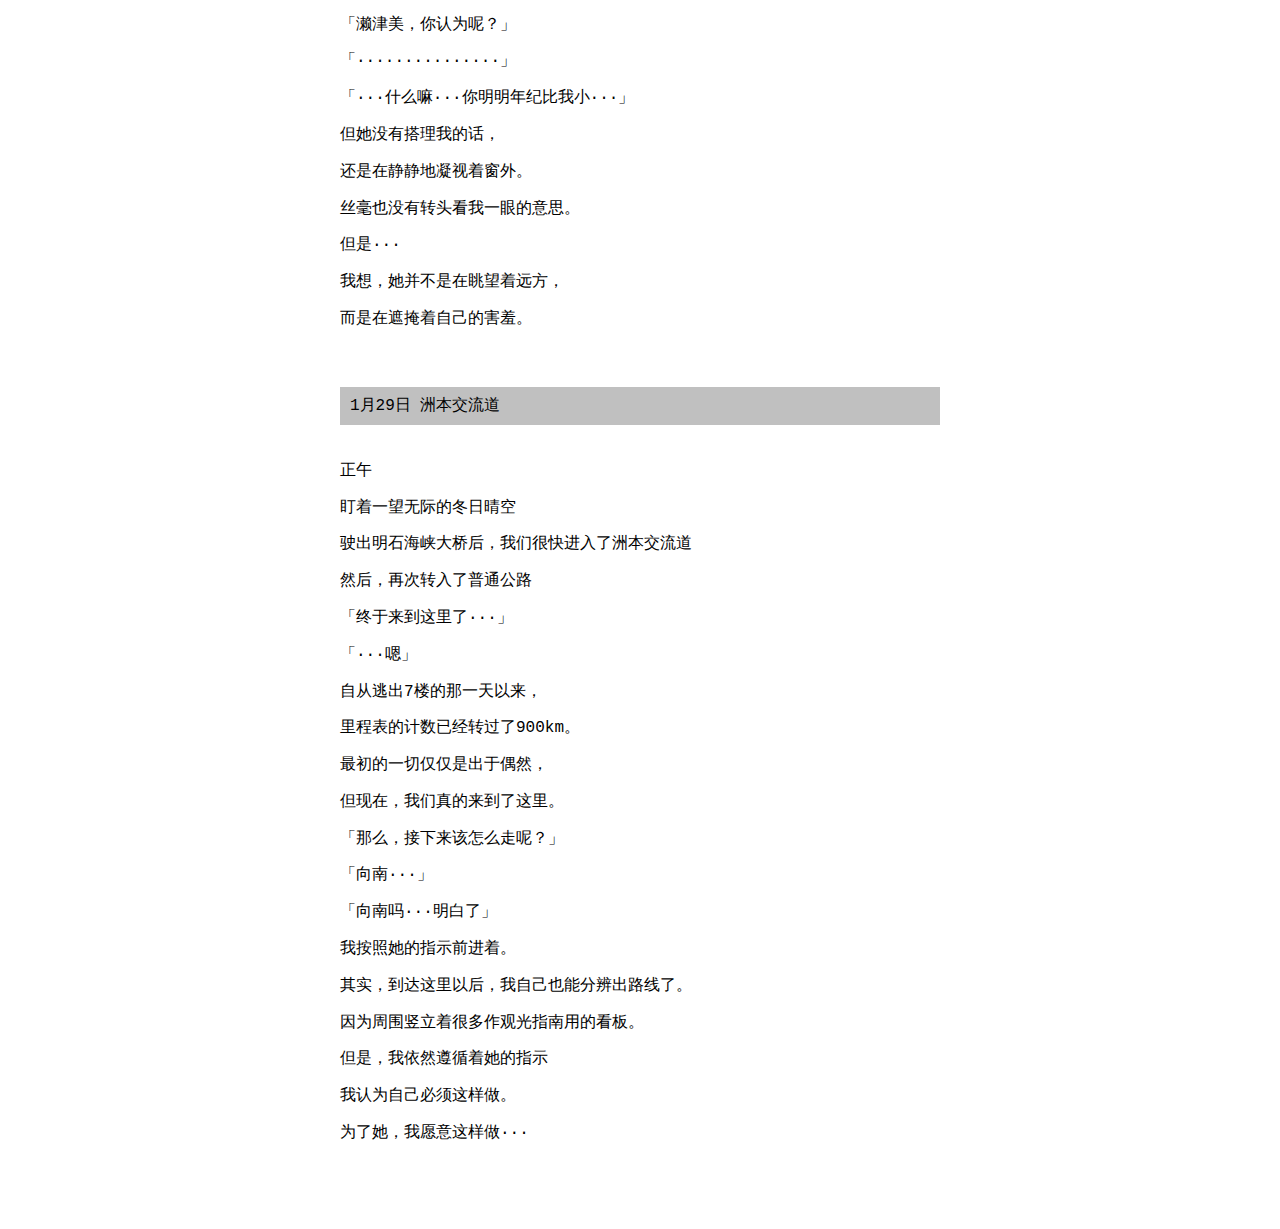
<file: story/6.html>
<!DOCTYPE html>
<html>
  <head>
    <link rel="stylesheet" href="../style.css">
    <title>Narcissu</title>
  </head>
  <body class="body-section">

    <div class="chapter-title">
      <div class="chapter-content">
        <img class="logo" src="../static/logo.png"></img>
        <div class="title">第六章 エコー</div>
        <div class="navi">
          <a href="5.html">上一章</a> | 
          <a href="../index.html">主页</a> | 
          <a href="7.html">下一章</a>
        </div>
      </div>
    </div>
    
	<div class="content">

    <pre>
当晴朗的天空开始转暗的时候。

银色的酷派依然在高速公路上飞驰着。

很快就会抵达桂川休息区了。

我们一直保持着每前进一段就歇息一下的节奏。

在下个休息区也休息一下吧」

「啊，哦，嗯···」

「···你怎么了？」

「只是有点累了···」

「是吗···」

她刚才一直都那么兴奋，

何况，我们还不是普通的病人。

「那么，我去给你买点吃的吧」

「···嗯」

「稍等一下，我很快就回来」

我快步走向一家杂货店，

买回了一些与便利店食品差不多的东西。

「给你，运动饮料和饭团，还有马铃薯」

「啊，嗯···」

尽管她开口回应了我，

但却始终不肯张开嘴吃那些食物。

记得她平时总会抢着吃马铃薯的···

「···没事吧？」

「·········」

「莫非··你身体不舒服吗···」

「·········」

「···只是···药被吃光了」

「···是吗···」


···药被吃光了。

这是我曾经担心过的事情。

不，从逃出医院的那一刻开始，

这一切就早已在预料之中了。

当然了，我并不是故意要忽略掉这件事。

只是至今为止都没去考虑过它···

也没想要去考虑它。

「是什么时候吃光的？」

「···昨晚」

「那就是说，已经整整一天了···」

医生说过，我不吃药的话最多只能坚持两天。

恐怕她的情况也与我差不多吧。

从逃出医院那天算起，

已经过去8天了。

仅凭我们随身带走的那些药物，

早晚都会有这一天的。

···现在，我究竟该怎么办才好呢···

「那个···」

「···我可不喜欢7楼哦」

「嗯，我明白，你也不喜欢家吧？」

「嗯···」

银色的酷派再次开动了。

我最终选择由下一个路口离开了高速公路。

尽管心中仍是一团乱麻，

但继续留在高速公路上，是不会有什么解决办法的。

通过偏僻的高速公路出口后

我径直驶入了市区

沿途细心寻找着规模较大的医院

准确的说，是寻找着位于大医院附近的药店

或许到医院就诊才是最好的办法

假如这是一般疾病的话，我也会毫不犹豫地那样做

但我们是7楼的居民

卷在手腕上的塑料手环是白色的

而且，我们逃出了7楼

我一边思索着这些

一边握着方向盘东张西望

在大医院附近的药店里

药品一定是比较齐全的

「找到了」

我在大道一侧找到了一家大学医院。

周围竖立着两三块药店的广告牌。

因为无法在路边停车，

我将车停放在了一处空地。

「把装药的袋子给我」

「啊，嗯···」

她有些不解地将药袋递给了我。

我接过那病房用的药袋，

从里边取出了药品的服用说明。

带着这个去就可以了吧。

「你在这里稍微等一下」

我将她留在车内，

走向了对面的药店。

我穿过开闭缓慢的自动门，来到店里，

径直走向了柜台。


「欢迎光临」

打招呼的是一位中年大叔。

他穿着一身白衣，一眼便能看出是一位药剂师。

「麻烦您帮我找一下这种药吧」

「嗯，请稍等一下···」

说完，他拿着那张服用说明，

走进了存药库。

···与普通的药店相比，

大概这里也会同时贩卖医院专用的药物吧。

记得以前去医院就诊的时候，

我也曾经在类似的药店里取过药。

这所药店明显建在大医院的附近，

所以药品也一定比较齐全。

「让您久等了。这是您需要的药物」

很快，大叔便走了出来。

手中拿着两捆胶囊状的药物。

···有这些就足够了。

看上去至少也可以维持1个星期了。

正当我打算从口袋中取出钱包的时候···

「啊，你可以先出示一下药笺吗？」

「药笺？」

「嗯，也就是处方笺。因为这是临床药物嘛」

「······」

「医生肯定给您开过吧？」

···我没有预料到这一点。

冷静分析一下的话，这根本不是常用药物，

也不可能轻易就买到的。

「您怎么了？」

「啊，不，那个···」

看到我支支吾吾的，

穿白衣的大叔感到有些奇怪。

「咦···那是···？」

这时，他注意到我手上的白色手环，

紧紧盯住了上边的文字···

我的姓名，血型···

···以及医院的名字。

「啊」

我反射性地一把抓起了柜台上的药物。

「喂，站住」

售货员在柜台的另一侧大声喊叫着。

但声音是从背后传来的，我已经拔腿而逃了。

距离药店的出口还有5米。

尽管双腿不停颤抖，

但我还是拼命地跑着。

我正打算穿过开闭缓慢的自动门，

冲出店外···

这时，

「啊···」

眼前一片煞白。

我的头撞上自动门的一角，

连玻璃也在剧烈的撞击中被震碎了。

我摇了摇昏沉沉的头，

用手强行拉开停止运转的自动门。

随后，拔腿逃离了药店。

怀里依然紧紧抱着那袋药物。

我喘着粗气奔跑着。

距离车子不到十几米的路程，对我来说是如此的漫长。

似乎没有人追过来，

而我也根本没有余力去回头确认。

···万一，我被抓住的话···

她会怎么样呢···

她会一个人待在车里，

一直等着我的回来吗···

我一边胡思乱想，一边拼命地奔跑着···

全身颤抖，气喘吁吁，

我为自己的体力感到可悲。

「呼呼···」

我一屁股倒在坐席上，迅速发动了引擎。

和逃离赌场的那一天相比，

我的体力更差了。

看了看后视镜，

额头被玻璃割伤，流了一点血。

···出血并不严重，大概很快就会止住的吧。

我一边驾驶，一边用纸巾按住了伤口。

「···没事吧？」

「嗯，没事」

「可是出血了啊···」

「···不用担心，没事的」

看到她似乎有些担心，

我便故作轻松地向她挥了挥手。

然后，将紧握在左手中的那包药物递给了她。

「给你，快点吃吧」

「啊，嗯···」

这样一来，暂时就不必担心了。

至少也可以坚持1个星期。

但是···

当这些药也被吃光之后，我又该怎么办呢？

今天只是运气比较好而已，

我的体力也显然一日不如一日了。

···我们原本既没有目的地也没有去处。

假如没有追求的东西，自然也不会惧怕失去什么。

但是，现在已经不同了。

「丧失」的恐惧感···

<div class="section-title">1月29日 吹田交流道 神户交流道 明石海峡大桥</div>

晴朗的一天。

天空映射着冬日特有的蔚蓝色。

我们再次开上了高速公路。

这次是从吹田交流道驶进了中国公路。


「接下来该怎么走？」

「转入神户道···」

「明白了，之后进入山阳高速吧？」

「嗯」


银色的酷派在她的指引下行驶着。

来到这里，

已经偶尔会在路标上看到「淡路岛」的字样了。

自从我们逃出7楼以来，

里程表的计数已经转过了900km。

尽管这一切当初简直就像是天方夜谭···

但现在，我们已经渐渐接近目的地了。

很快，一座大桥出现在了我们的面前。

<img class="cg" src="../static/ch6-1.png"></img>
「这就是明石海峡大桥吧···真壮观啊」

「···嗯」

我们不由得同时发出了感叹。

大桥似乎在海面上空无尽地延伸着。

在大桥上行驶了片刻后。

我们发现桥上有很多人都将车停在路边。

他们全都走下车来，拍摄纪念照片，

大概都是来这里观光的游客吧。

我也像他们那样，将车停靠在了路边。

「···这里禁止停车的」

「稍微停一下，没事的」

何况，旁边还停着好几辆车。

「咱们到外边去看看吧」

「·····」

「风景一定很壮观哦」

「好吧···」

尽管有些不情愿，

但她还是随我一同走下了车。

强烈冰冷的海风在桥面上呼啸而过。

「这里可真冷啊···」

「···嗯」

因为平时很少走下车，

对我们来说更是增添了一份寒冷。

与我们相反，

一对情侣正在对面嬉戏着。

大概是在拍摄纪念照吧。

从这里也能听到他们的谈笑声。

仔细看看周围，

还有很多正在拍照的家族和旅行团。

···纪念照片吗。


来到这样的地方，的确是应该留下一张才对的。

「对了···」

「···怎么了？」

「啊，你稍等一下」

「啊，嗯···」

记得车里有一台照相机的。

我想起了最初清点车内物品时发现的那台一次性相机。

如果没记错的话，里边还剩有几张胶卷···

我翻出照相机，检查了一下胶卷。

「太好了，还剩下两张呢···」

「让你久等了。来，我给你拍一张」

「诶···」

「我给你拍照片啊，难得来到这里一次嘛」

「···不拍」

「别这么说嘛。快摆个造型吧」

说着，我向她举起了相机。

「·····」

「来，笑一笑嘛」

「·····」

但她大概是害羞吧，

好不容易将脸转了过来，却是一副生硬的表情。

···不过···

这对她来说，

或许已经是很尽力地在笑了。

正当我一边这样想着，一边取景的时候，

「对不起，能帮我们拍张照片吗？」

「啊，嗯，好的···」

一对情侣拿着相机走到了我们的身边。

「我要拍了，你们准备好了吗？」

「嗯，麻烦你了」

他们高兴地相拥在一起微笑着。

我取好景后，按下了快门。



「谢谢你了」

「我们也帮你们来拍一张吧」

「啊，不，我们···」

「用这个相机就可以了吧？」

还没等我回答，男子就从我的手中接过了···

不，应该说是抢走了相机。

大概是想答谢我们吧。

他不顾我们的一脸迷茫，举起了相机。

「你们俩再靠近点嘛」

我只好照着吩咐向她靠近了一步。

尽管依旧面无表情，

她也小心地向我靠近了一步。

「那个，你们俩最好摆个什么姿势吧」

男子仍然不断地提出新的要求。

他的女朋友也正哭笑不得地看着我们。

我在心中叹了口气···

慢慢地搂住了她的肩膀。

「···啊······」

第一次，触摸到了她的身体。

前几天买来的那件幼稚的服装，

与齐腰长发的感触。

因为注视着正面的相机，

所以我看不到她的表情···

不过···

或许，她现在正摆着那副偶尔才能看到的，

好似害羞又好似倔强的表情吧···

「我要拍了」

满意地拍完照片后，

那对情侣返回了车子。

我们也向自己的车子走去。

「女朋友···吗」

「好像被他们误会了啊」

「······」

「莫非，我们看起来真的很像情侣吗？」

「······」

我有些半开玩笑地说道。

因为感到很开心，

便继续这样说了下去。

「你认为···啊，不···」

「濑津美，你认为呢？」

「···············」

「···什么嘛···你明明年纪比我小···」

但她没有搭理我的话，

还是在静静地凝视着窗外。

丝毫也没有转头看我一眼的意思。

但是···

我想，她并不是在眺望着远方，

而是在遮掩着自己的害羞。

<div class="section-title">1月29日 洲本交流道</div>

正午

盯着一望无际的冬日晴空

驶出明石海峡大桥后，我们很快进入了洲本交流道

然后，再次转入了普通公路

「终于来到这里了···」

「···嗯」

自从逃出7楼的那一天以来，

里程表的计数已经转过了900km。

最初的一切仅仅是出于偶然，

但现在，我们真的来到了这里。

「那么，接下来该怎么走呢？」

「向南···」

「向南吗···明白了」

我按照她的指示前进着。

其实，到达这里以后，我自己也能分辨出路线了。

因为周围竖立着很多作观光指南用的看板。

但是，我依然遵循着她的指示

我认为自己必须这样做。

为了她，我愿意这样做···

    </pre>

	</div>
  </body>
</html>
</file>
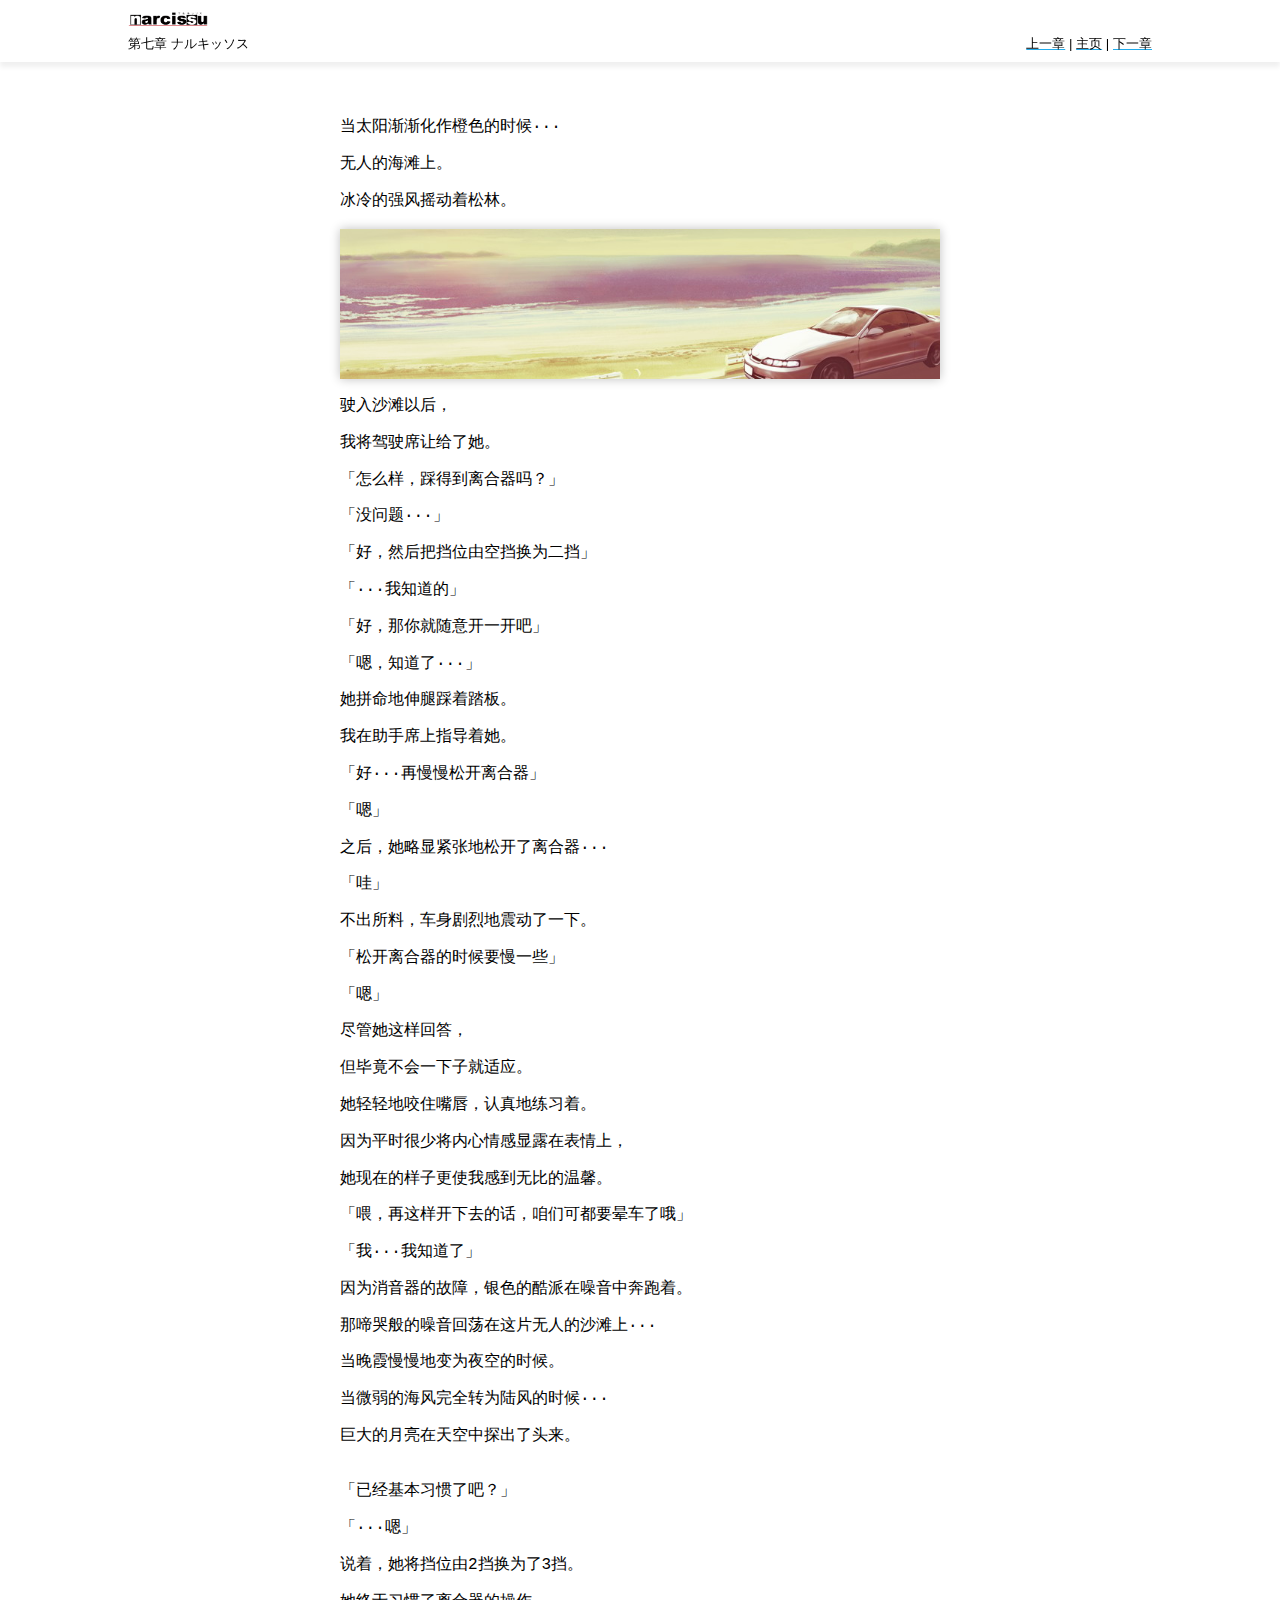
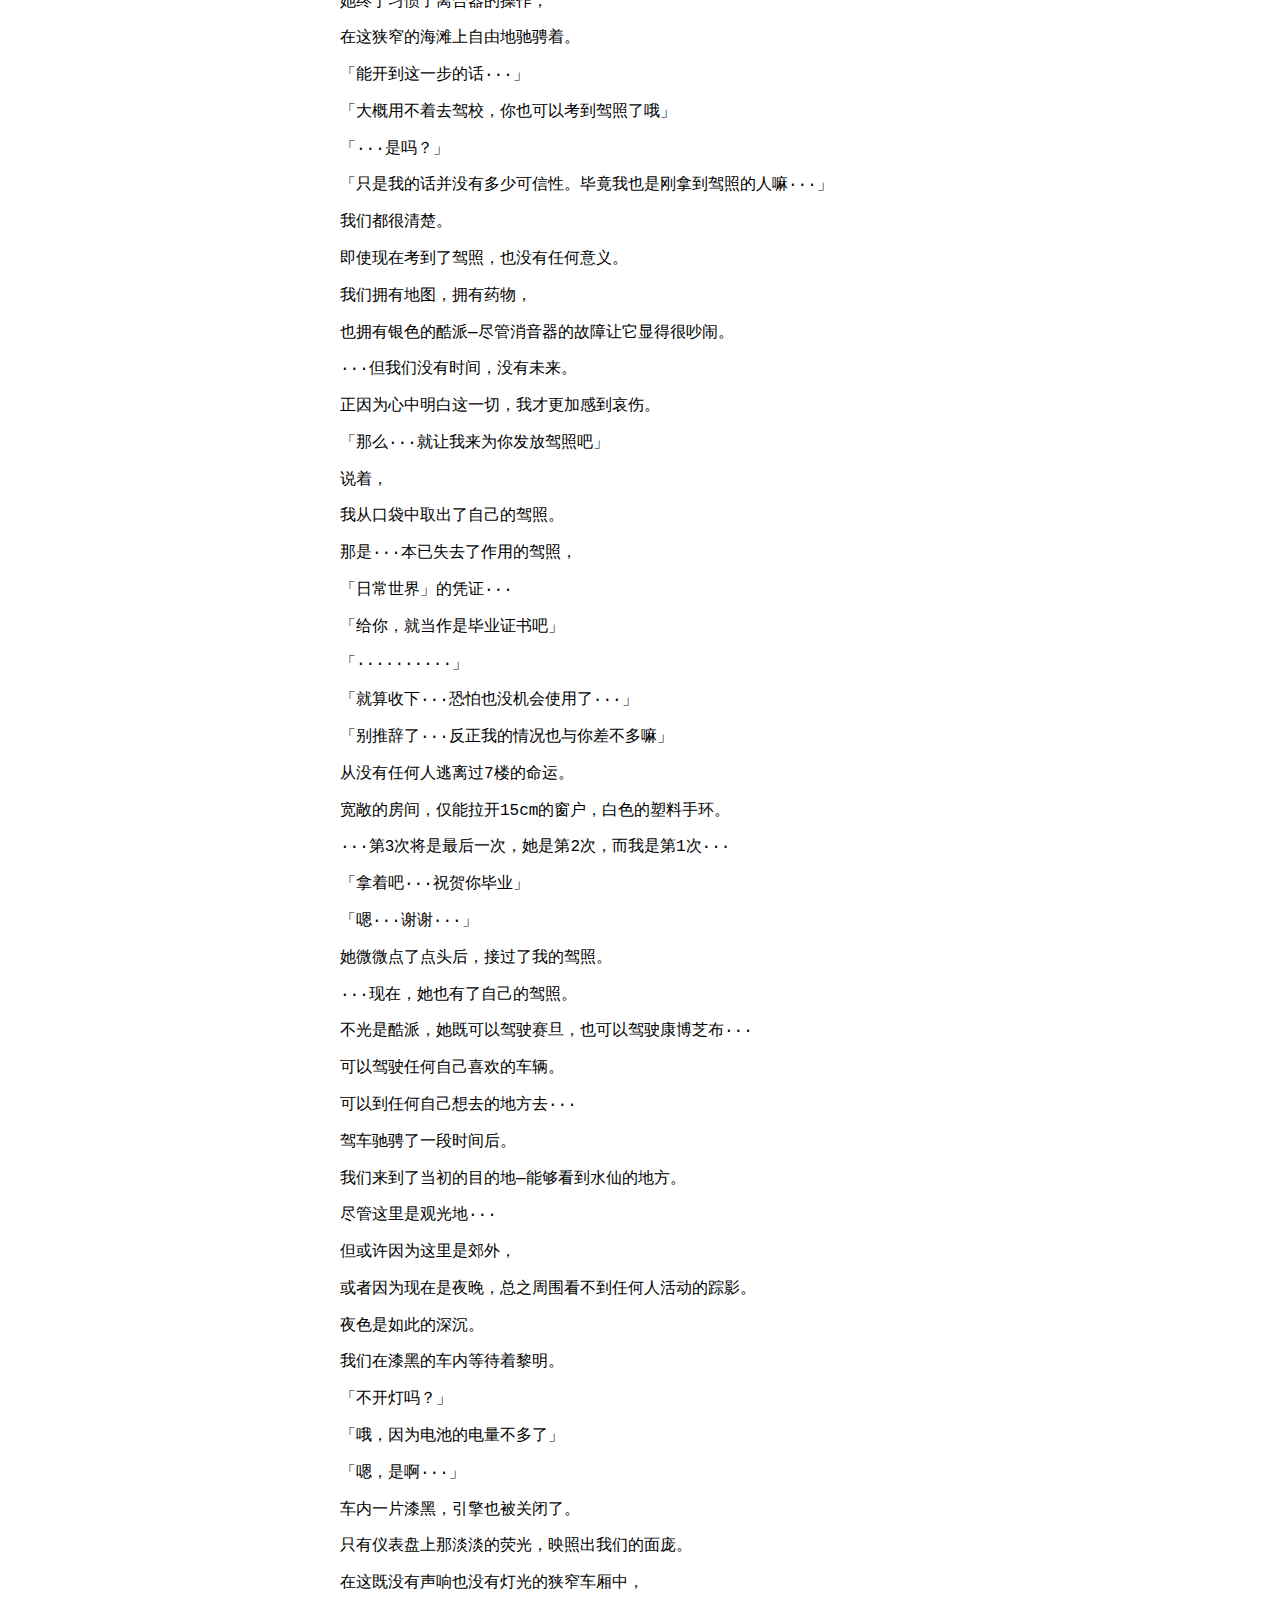
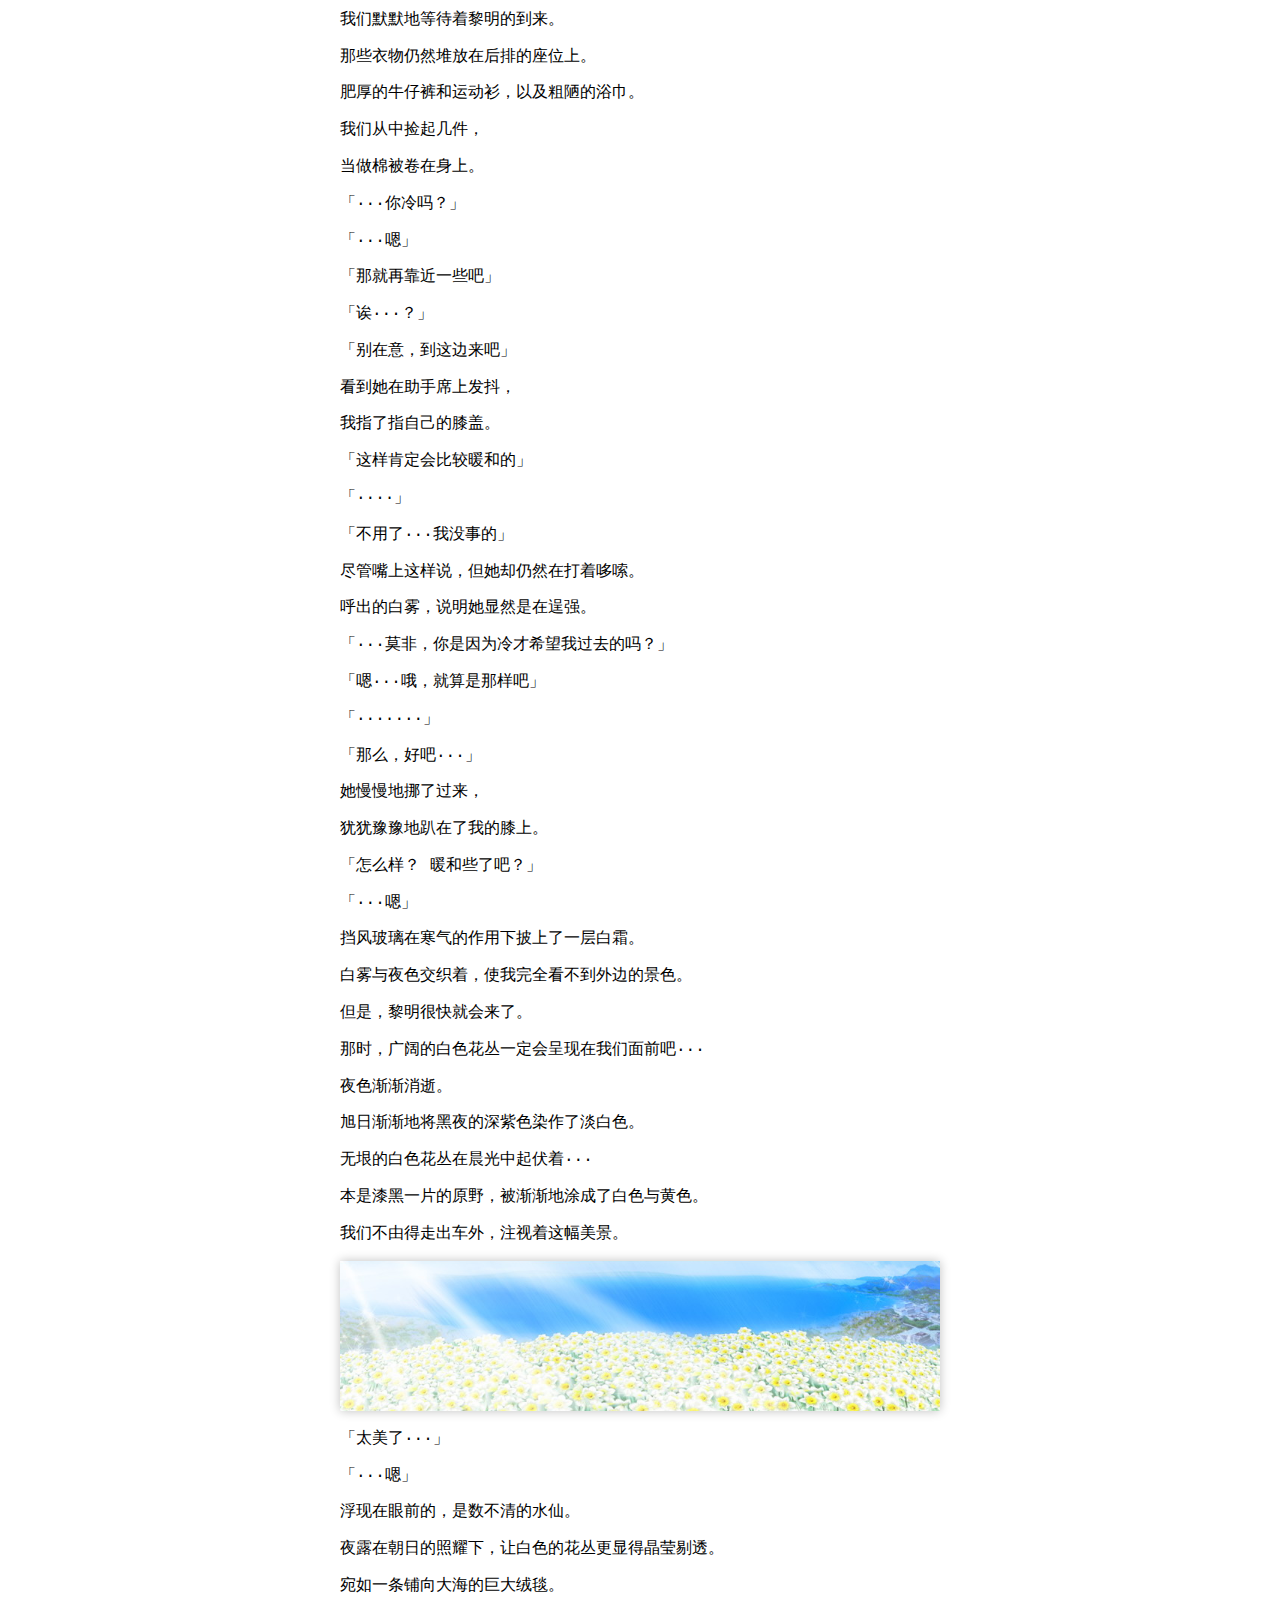
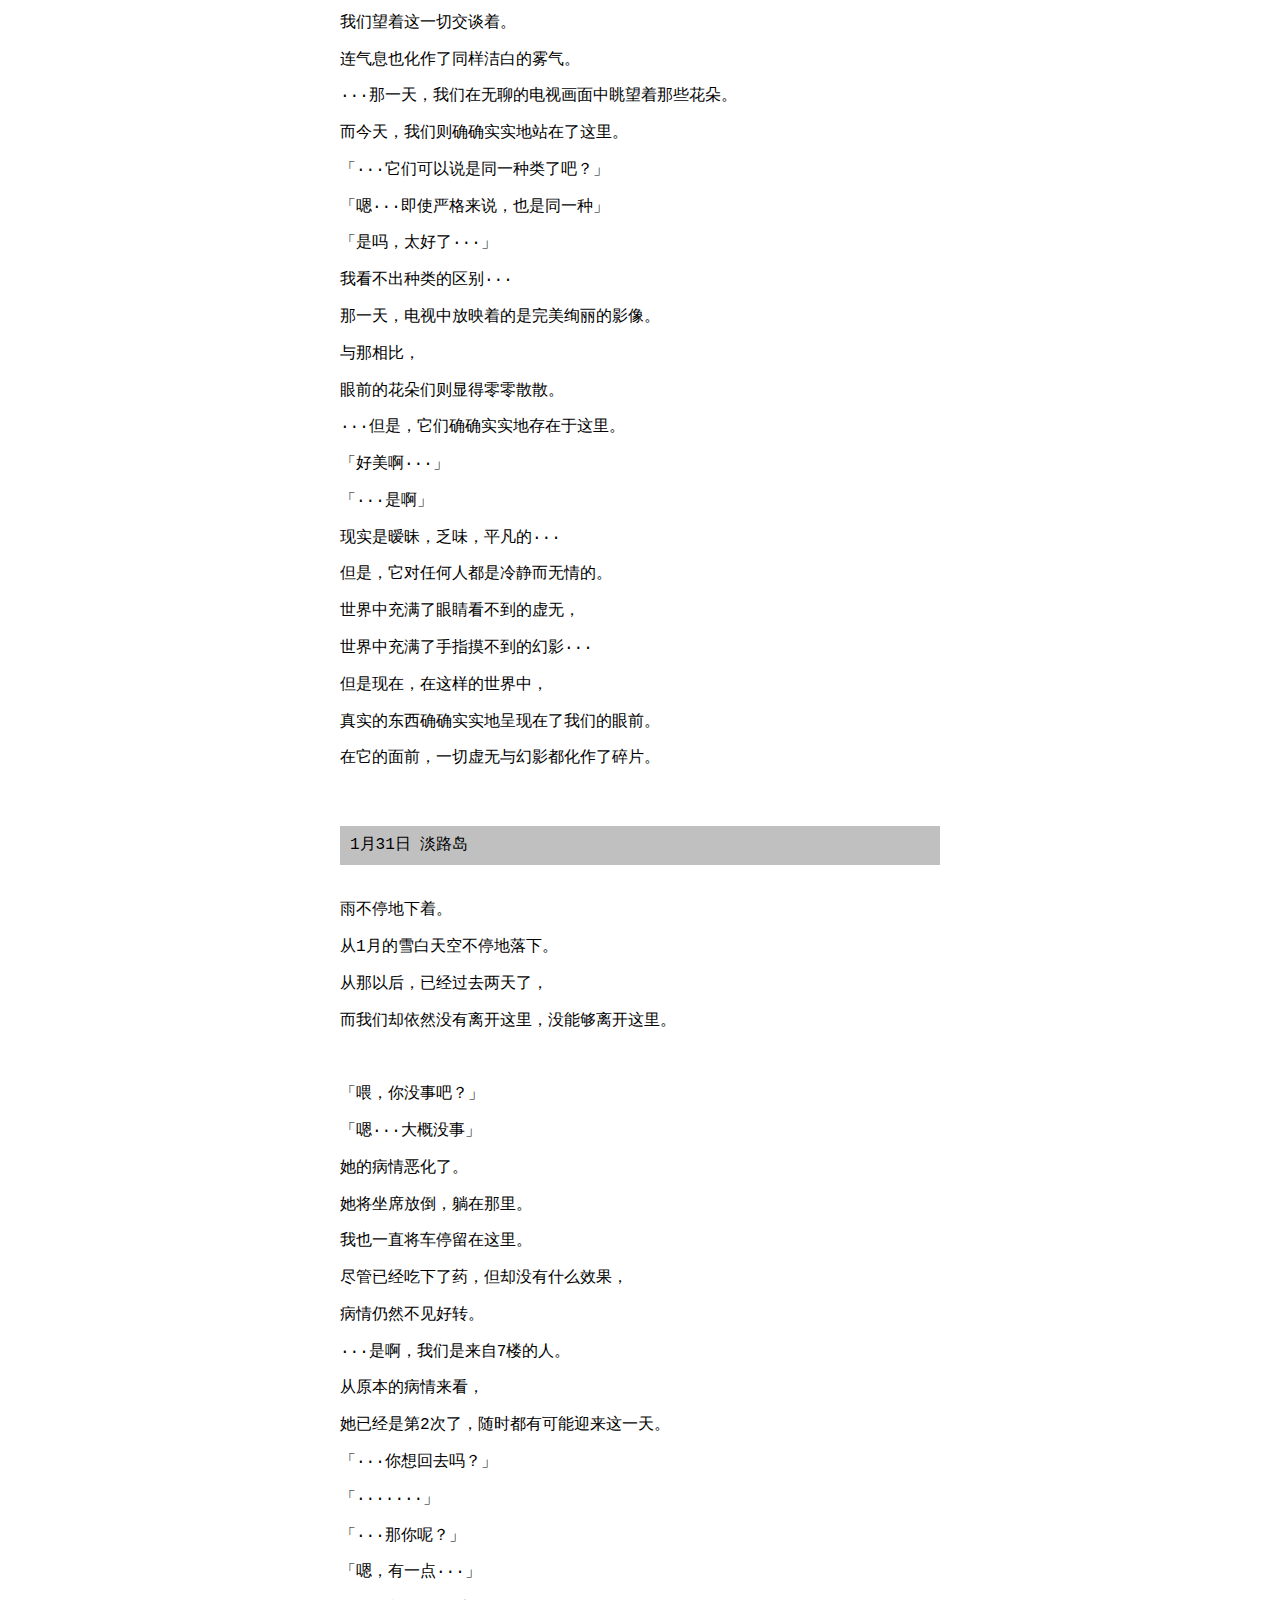
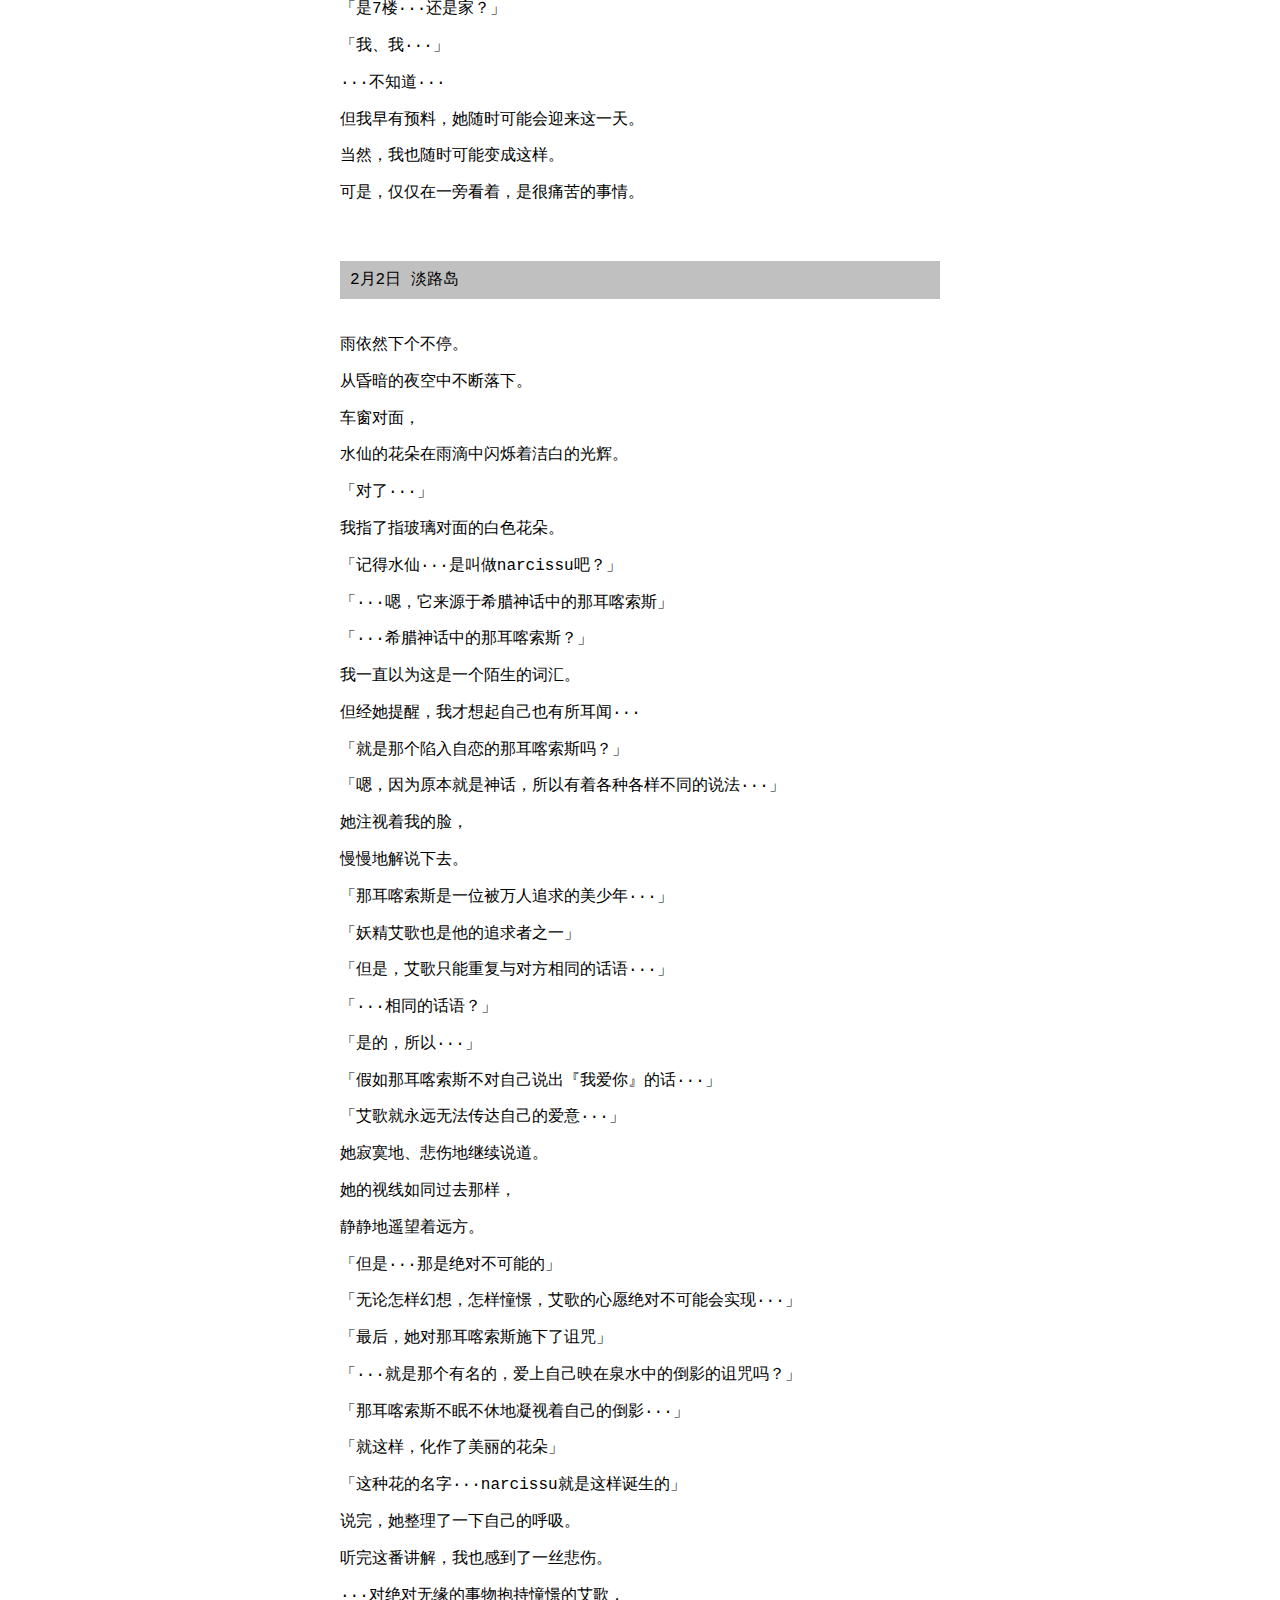
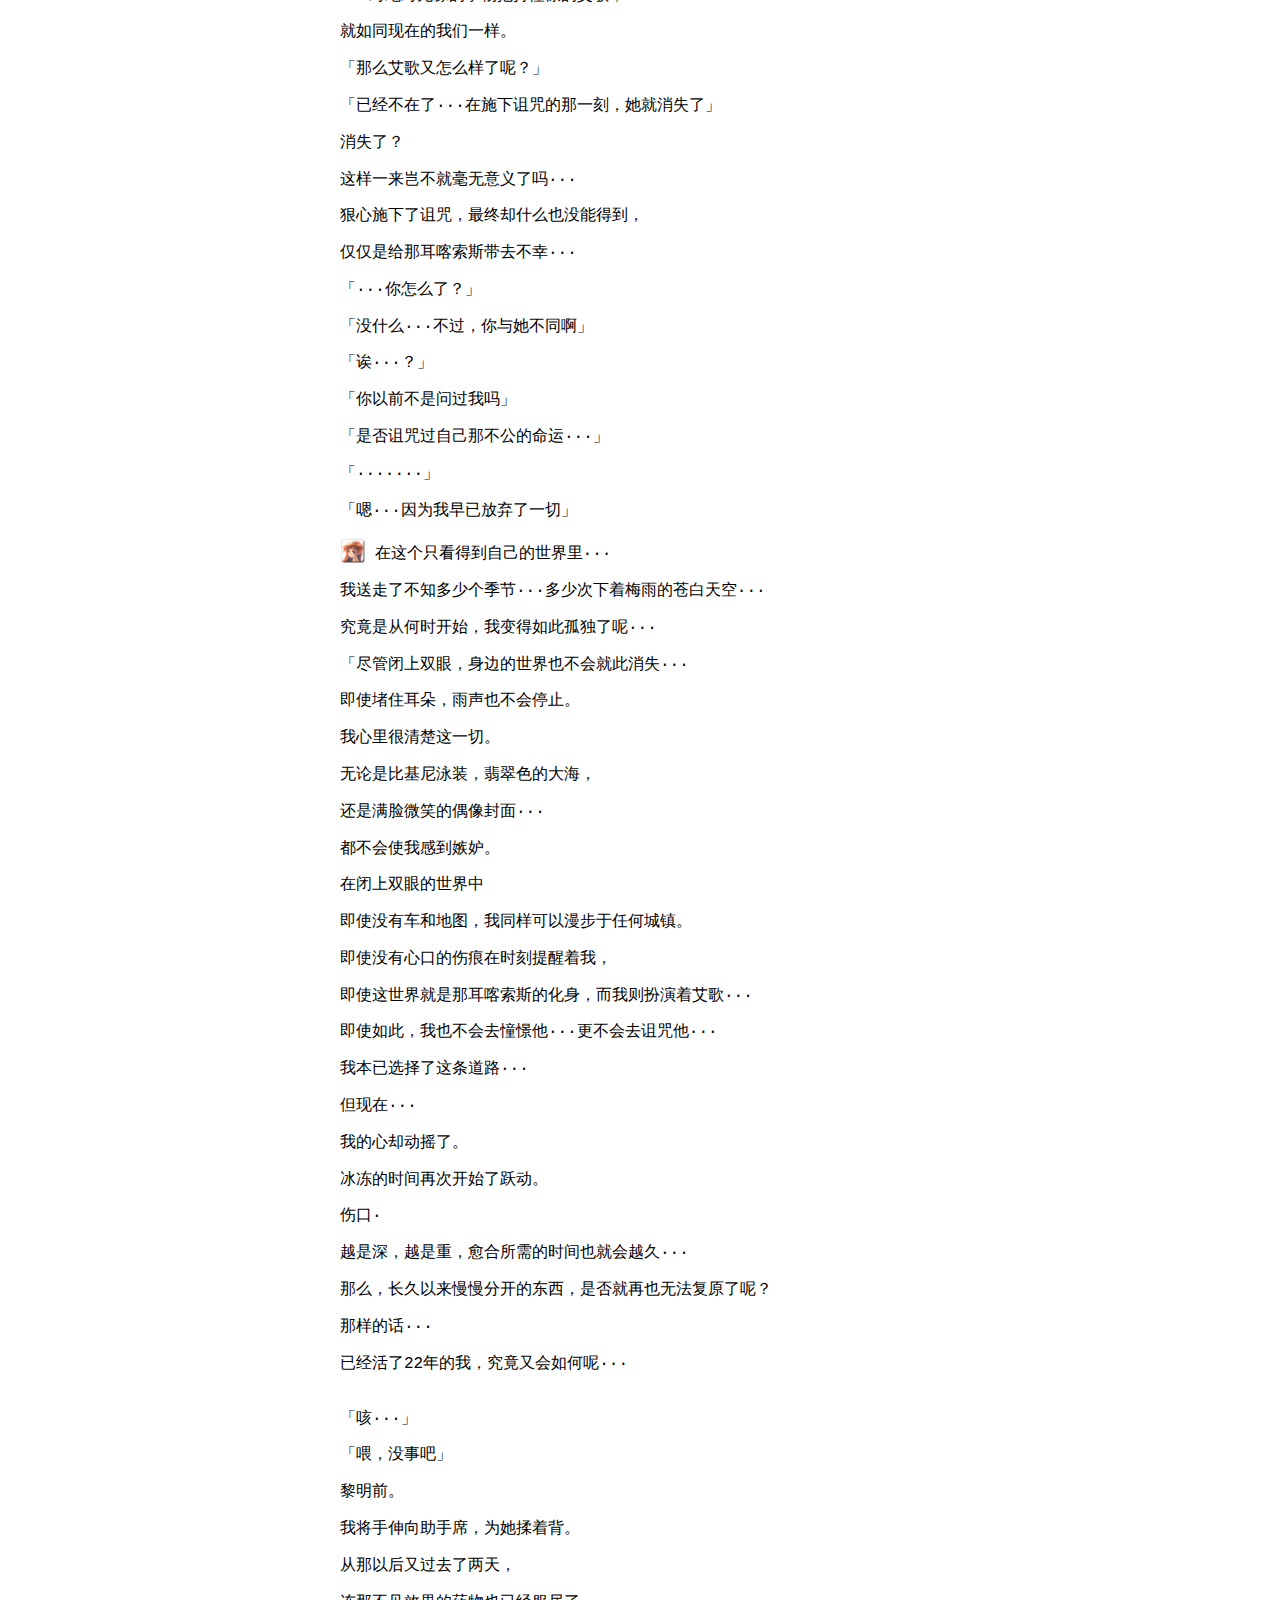
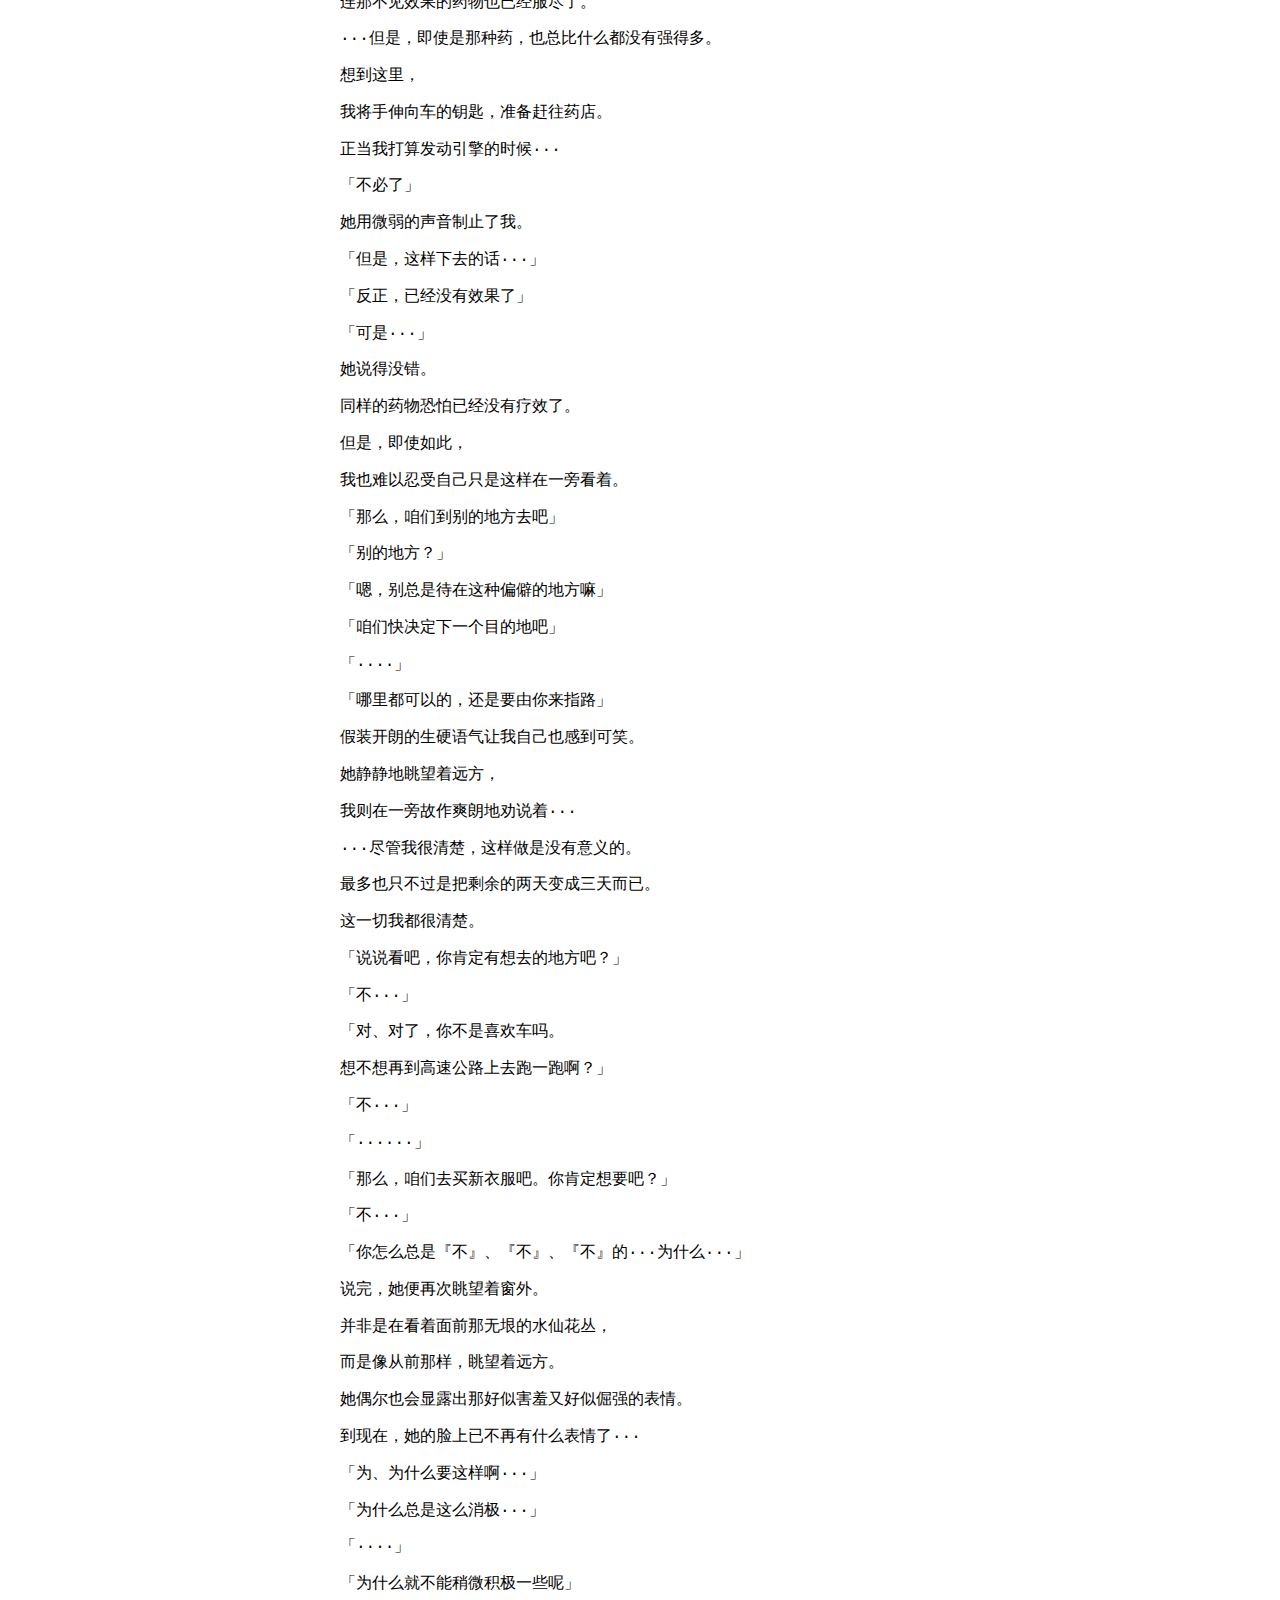
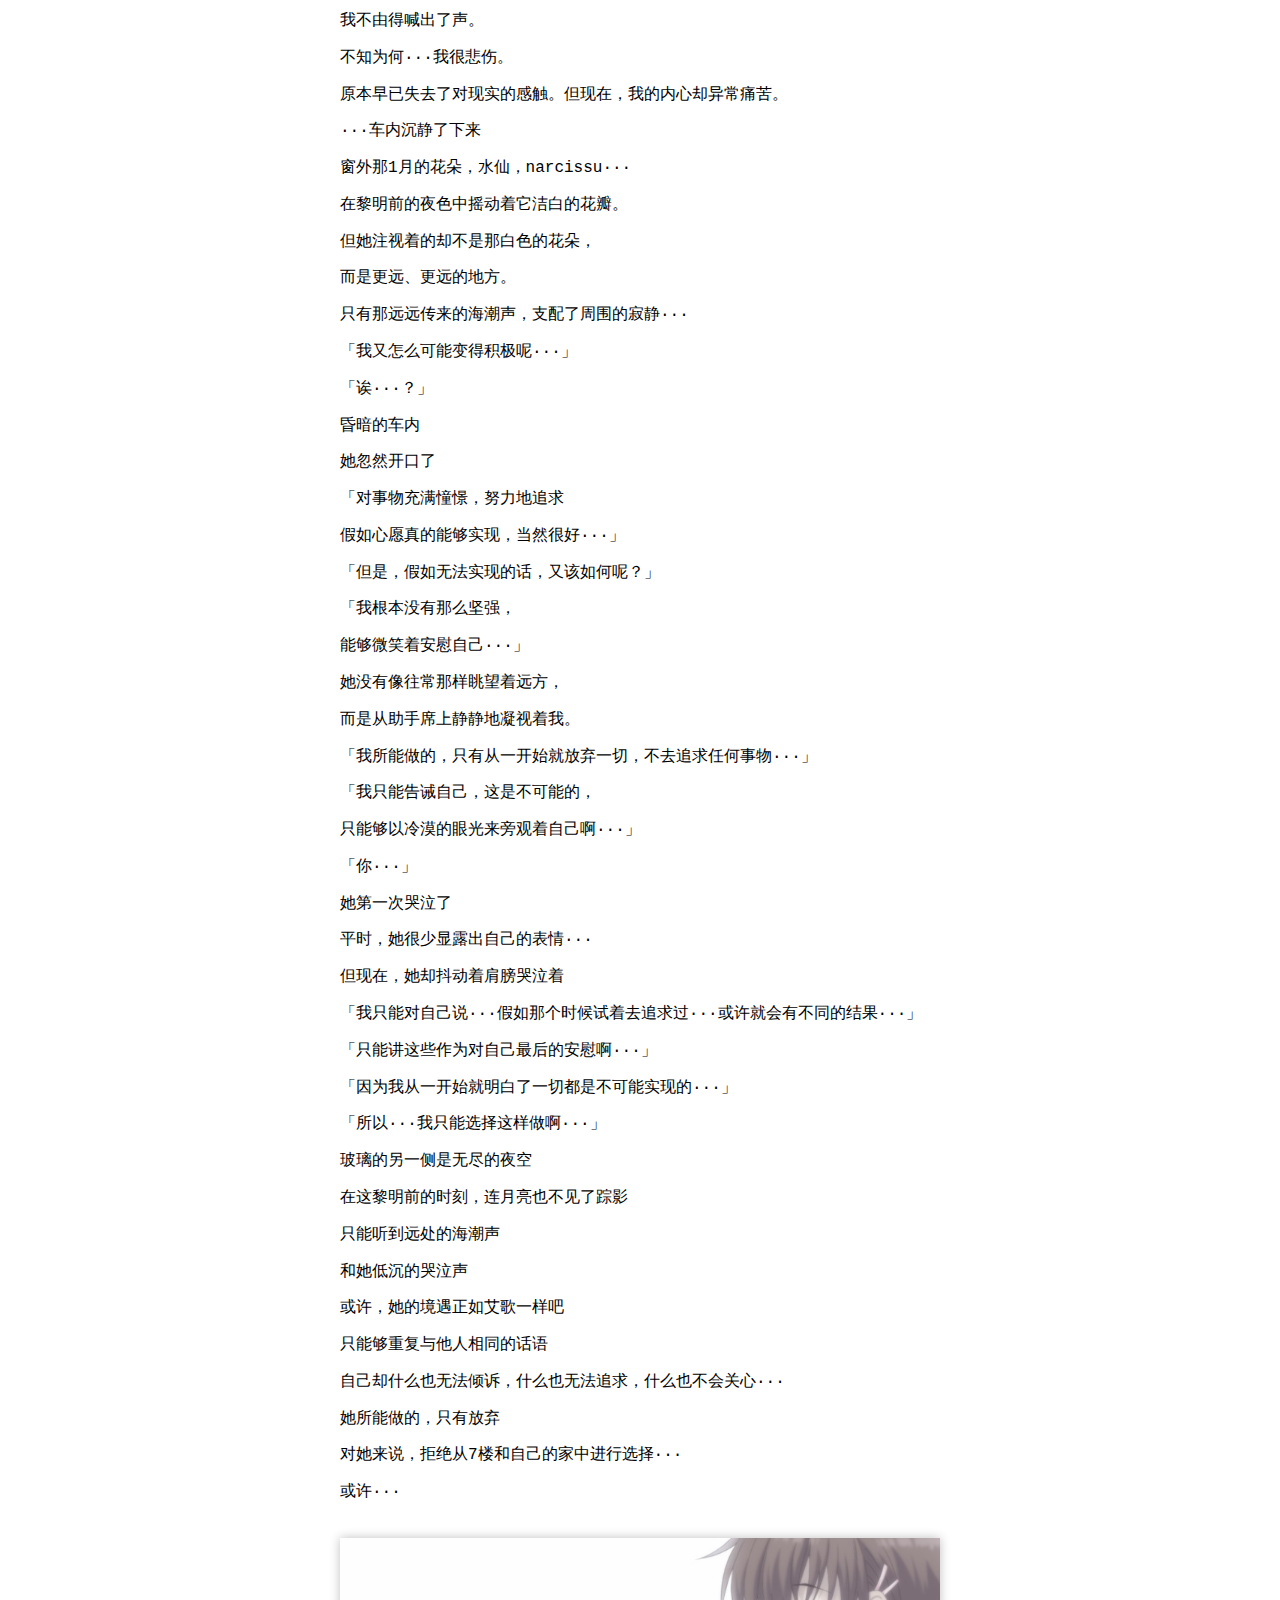
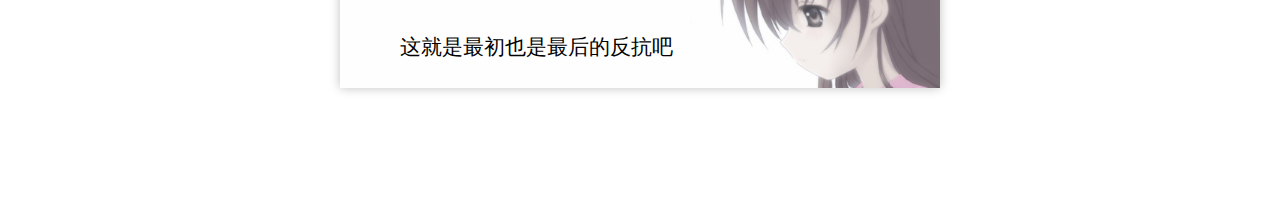
<file: story/7.html>
<!DOCTYPE html>
<html>
  <head>
    <link rel="stylesheet" href="../style.css">
    <title>Narcissu</title>
  </head>
  <body class="body-section">

    <div class="chapter-title">
      <div class="chapter-content">
        <img class="logo" src="../static/logo.png"></img>
        <div class="title">第七章 ナルキッソス</div>
        <div class="navi">
          <a href="6.html">上一章</a> | 
          <a href="../index.html">主页</a> | 
          <a href="8.html">下一章</a>
        </div>
      </div>
    </div>
    
	<div class="content">

    <pre>

当太阳渐渐化作橙色的时候···

无人的海滩上。

冰冷的强风摇动着松林。

<img class="cg" src="../static/ch7-1.png"></img>
驶入沙滩以后，

我将驾驶席让给了她。

「怎么样，踩得到离合器吗？」

「没问题···」

「好，然后把挡位由空挡换为二挡」

「···我知道的」

「好，那你就随意开一开吧」

「嗯，知道了···」

她拼命地伸腿踩着踏板。

我在助手席上指导着她。

「好···再慢慢松开离合器」

「嗯」

之后，她略显紧张地松开了离合器···

「哇」

不出所料，车身剧烈地震动了一下。

「松开离合器的时候要慢一些」

「嗯」

尽管她这样回答，

但毕竟不会一下子就适应。

她轻轻地咬住嘴唇，认真地练习着。

因为平时很少将内心情感显露在表情上，

她现在的样子更使我感到无比的温馨。

「喂，再这样开下去的话，咱们可都要晕车了哦」

「我···我知道了」

因为消音器的故障，银色的酷派在噪音中奔跑着。

那啼哭般的噪音回荡在这片无人的沙滩上···

当晚霞慢慢地变为夜空的时候。

当微弱的海风完全转为陆风的时候···

巨大的月亮在天空中探出了头来。


「已经基本习惯了吧？」

「···嗯」

说着，她将挡位由2挡换为了3挡。

她终于习惯了离合器的操作，

在这狭窄的海滩上自由地驰骋着。

「能开到这一步的话···」

「大概用不着去驾校，你也可以考到驾照了哦」

「···是吗？」

「只是我的话并没有多少可信性。毕竟我也是刚拿到驾照的人嘛···」

我们都很清楚。

即使现在考到了驾照，也没有任何意义。

我们拥有地图，拥有药物，

也拥有银色的酷派—尽管消音器的故障让它显得很吵闹。

···但我们没有时间，没有未来。

正因为心中明白这一切，我才更加感到哀伤。

「那么···就让我来为你发放驾照吧」

说着，

我从口袋中取出了自己的驾照。

那是···本已失去了作用的驾照，

「日常世界」的凭证···

「给你，就当作是毕业证书吧」

「··········」

「就算收下···恐怕也没机会使用了···」

「别推辞了···反正我的情况也与你差不多嘛」

从没有任何人逃离过7楼的命运。

宽敞的房间，仅能拉开15cm的窗户，白色的塑料手环。

···第3次将是最后一次，她是第2次，而我是第1次···

「拿着吧···祝贺你毕业」

「嗯···谢谢···」

她微微点了点头后，接过了我的驾照。

···现在，她也有了自己的驾照。

不光是酷派，她既可以驾驶赛旦，也可以驾驶康博芝布···

可以驾驶任何自己喜欢的车辆。

可以到任何自己想去的地方去···

驾车驰骋了一段时间后。

我们来到了当初的目的地—能够看到水仙的地方。

尽管这里是观光地···

但或许因为这里是郊外，

或者因为现在是夜晚，总之周围看不到任何人活动的踪影。

夜色是如此的深沉。

我们在漆黑的车内等待着黎明。

「不开灯吗？」

「哦，因为电池的电量不多了」

「嗯，是啊···」

车内一片漆黑，引擎也被关闭了。

只有仪表盘上那淡淡的荧光，映照出我们的面庞。

在这既没有声响也没有灯光的狭窄车厢中，

我们默默地等待着黎明的到来。

那些衣物仍然堆放在后排的座位上。

肥厚的牛仔裤和运动衫，以及粗陋的浴巾。

我们从中捡起几件，

当做棉被卷在身上。

「···你冷吗？」

「···嗯」

「那就再靠近一些吧」

「诶···？」

「别在意，到这边来吧」

看到她在助手席上发抖，

我指了指自己的膝盖。

「这样肯定会比较暖和的」

「····」

「不用了···我没事的」

尽管嘴上这样说，但她却仍然在打着哆嗦。

呼出的白雾，说明她显然是在逞强。

「···莫非，你是因为冷才希望我过去的吗？」

「嗯···哦，就算是那样吧」

「·······」

「那么，好吧···」

她慢慢地挪了过来，

犹犹豫豫地趴在了我的膝上。

「怎么样？ 暖和些了吧？」

「···嗯」

挡风玻璃在寒气的作用下披上了一层白霜。

白雾与夜色交织着，使我完全看不到外边的景色。

但是，黎明很快就会来了。

那时，广阔的白色花丛一定会呈现在我们面前吧···

夜色渐渐消逝。

旭日渐渐地将黑夜的深紫色染作了淡白色。

无垠的白色花丛在晨光中起伏着···

本是漆黑一片的原野，被渐渐地涂成了白色与黄色。

我们不由得走出车外，注视着这幅美景。

<img class="cg" src="../static/ch7-2.png"></img>
「太美了···」

「···嗯」

浮现在眼前的，是数不清的水仙。

夜露在朝日的照耀下，让白色的花丛更显得晶莹剔透。

宛如一条铺向大海的巨大绒毯。

我们望着这一切交谈着。

连气息也化作了同样洁白的雾气。

···那一天，我们在无聊的电视画面中眺望着那些花朵。

而今天，我们则确确实实地站在了这里。

「···它们可以说是同一种类了吧？」

「嗯···即使严格来说，也是同一种」

「是吗，太好了···」

我看不出种类的区别···

那一天，电视中放映着的是完美绚丽的影像。

与那相比，

眼前的花朵们则显得零零散散。

···但是，它们确确实实地存在于这里。

「好美啊···」

「···是啊」

现实是暧昧，乏味，平凡的···

但是，它对任何人都是冷静而无情的。

世界中充满了眼睛看不到的虚无，

世界中充满了手指摸不到的幻影···

但是现在，在这样的世界中，

真实的东西确确实实地呈现在了我们的眼前。

在它的面前，一切虚无与幻影都化作了碎片。

<div class="section-title">1月31日 淡路岛</div>

雨不停地下着。

从1月的雪白天空不停地落下。

从那以后，已经过去两天了，

而我们却依然没有离开这里，没能够离开这里。



「喂，你没事吧？」

「嗯···大概没事」

她的病情恶化了。

她将坐席放倒，躺在那里。

我也一直将车停留在这里。

尽管已经吃下了药，但却没有什么效果，

病情仍然不见好转。

···是啊，我们是来自7楼的人。

从原本的病情来看，

她已经是第2次了，随时都有可能迎来这一天。

「···你想回去吗？」

「·······」

「···那你呢？」

「嗯，有一点···」

「是7楼···还是家？」

「我、我···」

···不知道···

但我早有预料，她随时可能会迎来这一天。

当然，我也随时可能变成这样。

可是，仅仅在一旁看着，是很痛苦的事情。

<div class="section-title">2月2日 淡路岛</div>

雨依然下个不停。

从昏暗的夜空中不断落下。

车窗对面，

水仙的花朵在雨滴中闪烁着洁白的光辉。

「对了···」

我指了指玻璃对面的白色花朵。

「记得水仙···是叫做narcissu吧？」

「···嗯，它来源于希腊神话中的那耳喀索斯」

「···希腊神话中的那耳喀索斯？」

我一直以为这是一个陌生的词汇。

但经她提醒，我才想起自己也有所耳闻···

「就是那个陷入自恋的那耳喀索斯吗？」

「嗯，因为原本就是神话，所以有着各种各样不同的说法···」

她注视着我的脸，

慢慢地解说下去。

「那耳喀索斯是一位被万人追求的美少年···」

「妖精艾歌也是他的追求者之一」

「但是，艾歌只能重复与对方相同的话语···」

「···相同的话语？」

「是的，所以···」

「假如那耳喀索斯不对自己说出『我爱你』的话···」

「艾歌就永远无法传达自己的爱意···」

她寂寞地、悲伤地继续说道。

她的视线如同过去那样，

静静地遥望着远方。

「但是···那是绝对不可能的」

「无论怎样幻想，怎样憧憬，艾歌的心愿绝对不可能会实现···」

「最后，她对那耳喀索斯施下了诅咒」

「···就是那个有名的，爱上自己映在泉水中的倒影的诅咒吗？」

「那耳喀索斯不眠不休地凝视着自己的倒影···」

「就这样，化作了美丽的花朵」

「这种花的名字···narcissu就是这样诞生的」

说完，她整理了一下自己的呼吸。

听完这番讲解，我也感到了一丝悲伤。

···对绝对无缘的事物抱持憧憬的艾歌，

就如同现在的我们一样。

「那么艾歌又怎么样了呢？」

「已经不在了···在施下诅咒的那一刻，她就消失了」

消失了？

这样一来岂不就毫无意义了吗···

狠心施下了诅咒，最终却什么也没能得到，

仅仅是给那耳喀索斯带去不幸···

「···你怎么了？」

「没什么···不过，你与她不同啊」

「诶···？」

「你以前不是问过我吗」

「是否诅咒过自己那不公的命运···」

「·······」

「嗯···因为我早已放弃了一切」

<img class="icon" src="../static/setsumi.jpg"></img> 在这个只看得到自己的世界里···

我送走了不知多少个季节···多少次下着梅雨的苍白天空···

究竟是从何时开始，我变得如此孤独了呢···

「尽管闭上双眼，身边的世界也不会就此消失···

即使堵住耳朵，雨声也不会停止。

我心里很清楚这一切。

无论是比基尼泳装，翡翠色的大海，

还是满脸微笑的偶像封面···

都不会使我感到嫉妒。

在闭上双眼的世界中

即使没有车和地图，我同样可以漫步于任何城镇。

即使没有心口的伤痕在时刻提醒着我，

即使这世界就是那耳喀索斯的化身，而我则扮演着艾歌···

即使如此，我也不会去憧憬他···更不会去诅咒他···

我本已选择了这条道路···

但现在···

我的心却动摇了。

冰冻的时间再次开始了跃动。

伤口·

越是深，越是重，愈合所需的时间也就会越久···

那么，长久以来慢慢分开的东西，是否就再也无法复原了呢？

那样的话···

已经活了22年的我，究竟又会如何呢···


「咳···」

「喂，没事吧」

黎明前。

我将手伸向助手席，为她揉着背。

从那以后又过去了两天，

连那不见效果的药物也已经服尽了。

···但是，即使是那种药，也总比什么都没有强得多。

想到这里，

我将手伸向车的钥匙，准备赶往药店。

正当我打算发动引擎的时候···

「不必了」

她用微弱的声音制止了我。

「但是，这样下去的话···」

「反正，已经没有效果了」

「可是···」

她说得没错。

同样的药物恐怕已经没有疗效了。

但是，即使如此，

我也难以忍受自己只是这样在一旁看着。

「那么，咱们到别的地方去吧」

「别的地方？」

「嗯，别总是待在这种偏僻的地方嘛」

「咱们快决定下一个目的地吧」

「····」

「哪里都可以的，还是要由你来指路」

假装开朗的生硬语气让我自己也感到可笑。

她静静地眺望着远方，

我则在一旁故作爽朗地劝说着···

···尽管我很清楚，这样做是没有意义的。

最多也只不过是把剩余的两天变成三天而已。

这一切我都很清楚。

「说说看吧，你肯定有想去的地方吧？」

「不···」

「对、对了，你不是喜欢车吗。

想不想再到高速公路上去跑一跑啊？」

「不···」

「······」

「那么，咱们去买新衣服吧。你肯定想要吧？」

「不···」

「你怎么总是『不』、『不』、『不』的···为什么···」

说完，她便再次眺望着窗外。

并非是在看着面前那无垠的水仙花丛，

而是像从前那样，眺望着远方。

她偶尔也会显露出那好似害羞又好似倔强的表情。

到现在，她的脸上已不再有什么表情了···

「为、为什么要这样啊···」

「为什么总是这么消极···」

「····」

「为什么就不能稍微积极一些呢」

我不由得喊出了声。

不知为何···我很悲伤。

原本早已失去了对现实的感触。但现在，我的内心却异常痛苦。

···车内沉静了下来

窗外那1月的花朵，水仙，narcissu···

在黎明前的夜色中摇动着它洁白的花瓣。

但她注视着的却不是那白色的花朵，

而是更远、更远的地方。

只有那远远传来的海潮声，支配了周围的寂静···

「我又怎么可能变得积极呢···」

「诶···？」

昏暗的车内

她忽然开口了

「对事物充满憧憬，努力地追求

假如心愿真的能够实现，当然很好···」

「但是，假如无法实现的话，又该如何呢？」

「我根本没有那么坚强，

能够微笑着安慰自己···」

她没有像往常那样眺望着远方，

而是从助手席上静静地凝视着我。

「我所能做的，只有从一开始就放弃一切，不去追求任何事物···」

「我只能告诫自己，这是不可能的，

只能够以冷漠的眼光来旁观着自己啊···」

「你···」

她第一次哭泣了

平时，她很少显露出自己的表情···

但现在，她却抖动着肩膀哭泣着

「我只能对自己说···假如那个时候试着去追求过···或许就会有不同的结果···」

「只能讲这些作为对自己最后的安慰啊···」

「因为我从一开始就明白了一切都是不可能实现的···」

「所以···我只能选择这样做啊···」

玻璃的另一侧是无尽的夜空

在这黎明前的时刻，连月亮也不见了踪影

只能听到远处的海潮声

和她低沉的哭泣声

或许，她的境遇正如艾歌一样吧

只能够重复与他人相同的话语

自己却什么也无法倾诉，什么也无法追求，什么也不会关心···

她所能做的，只有放弃

对她来说，拒绝从7楼和自己的家中进行选择···

或许···
<div class="textCg">
  <img class="cg" src="../static/ch7-3.png"></img>
  <div class="textContent">这就是最初也是最后的反抗吧</div>
</div>

    </pre>

	</div>
  </body>
</html>
</file>
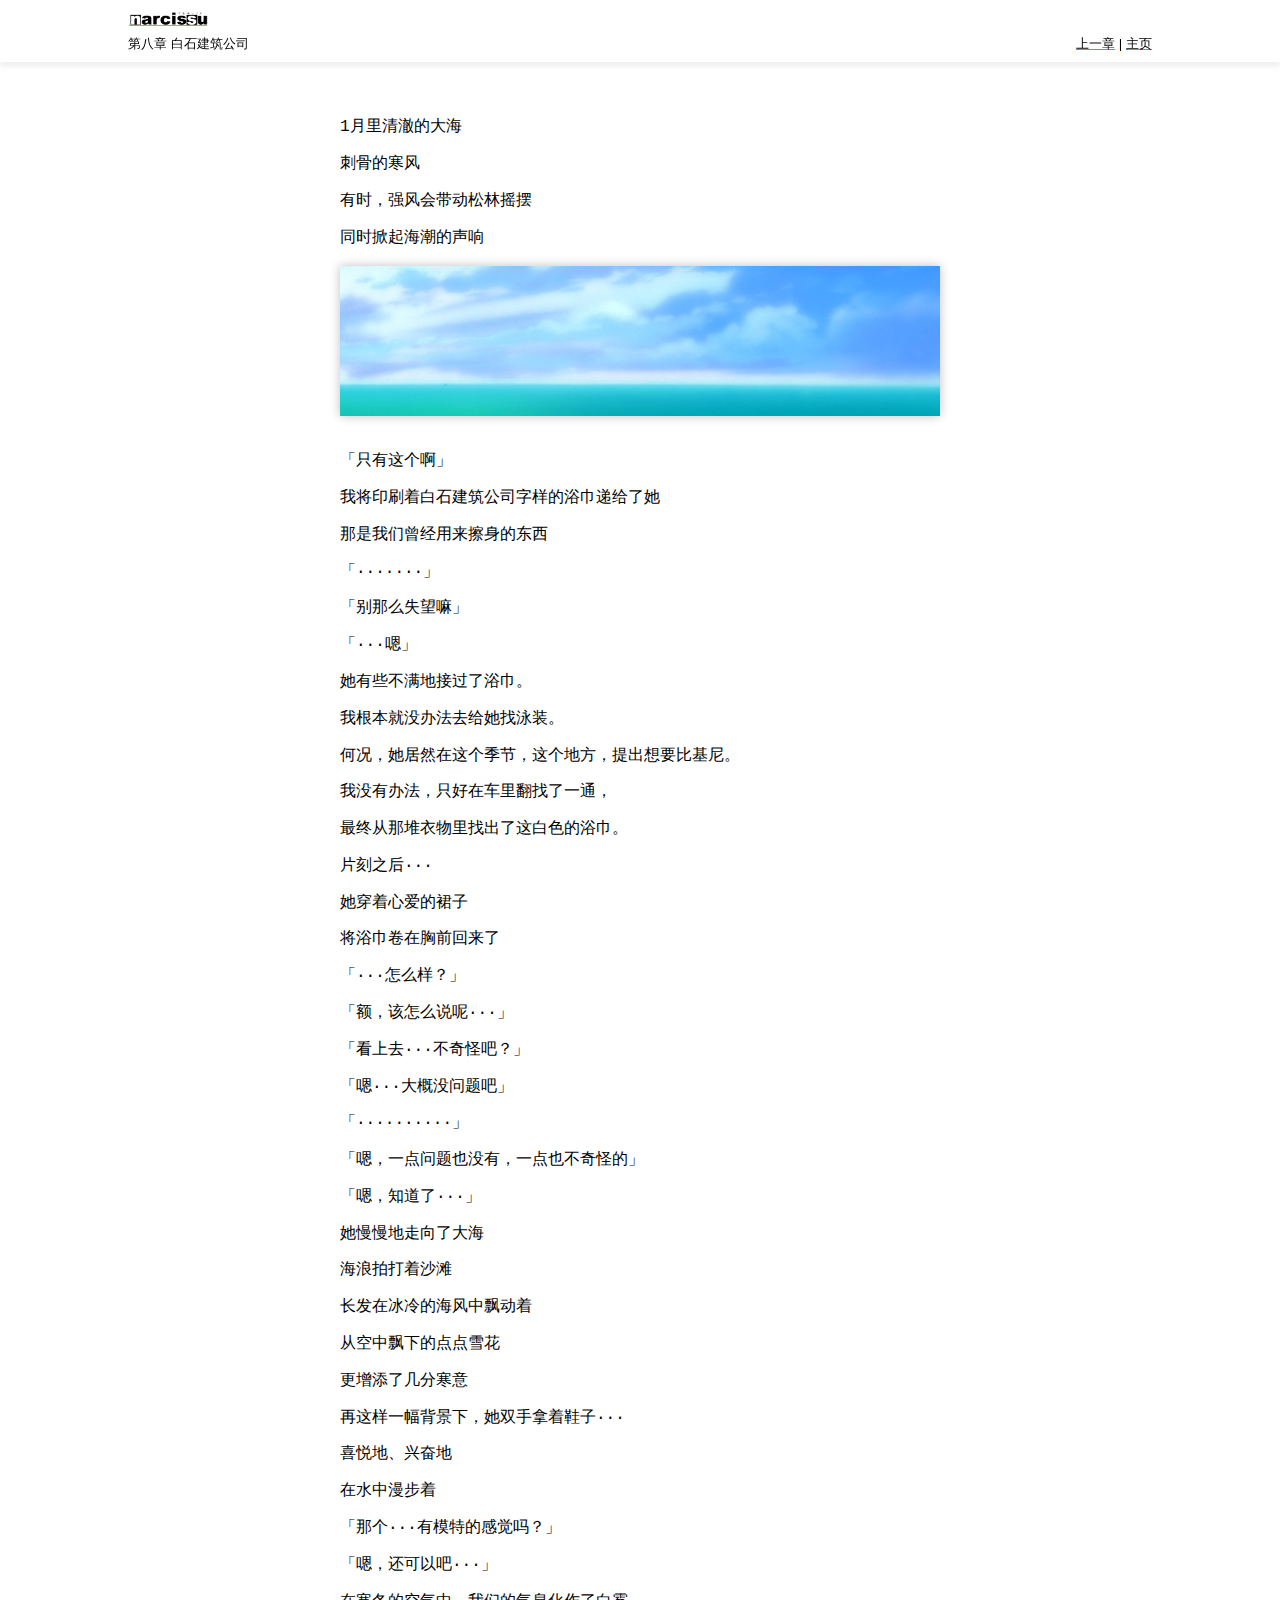
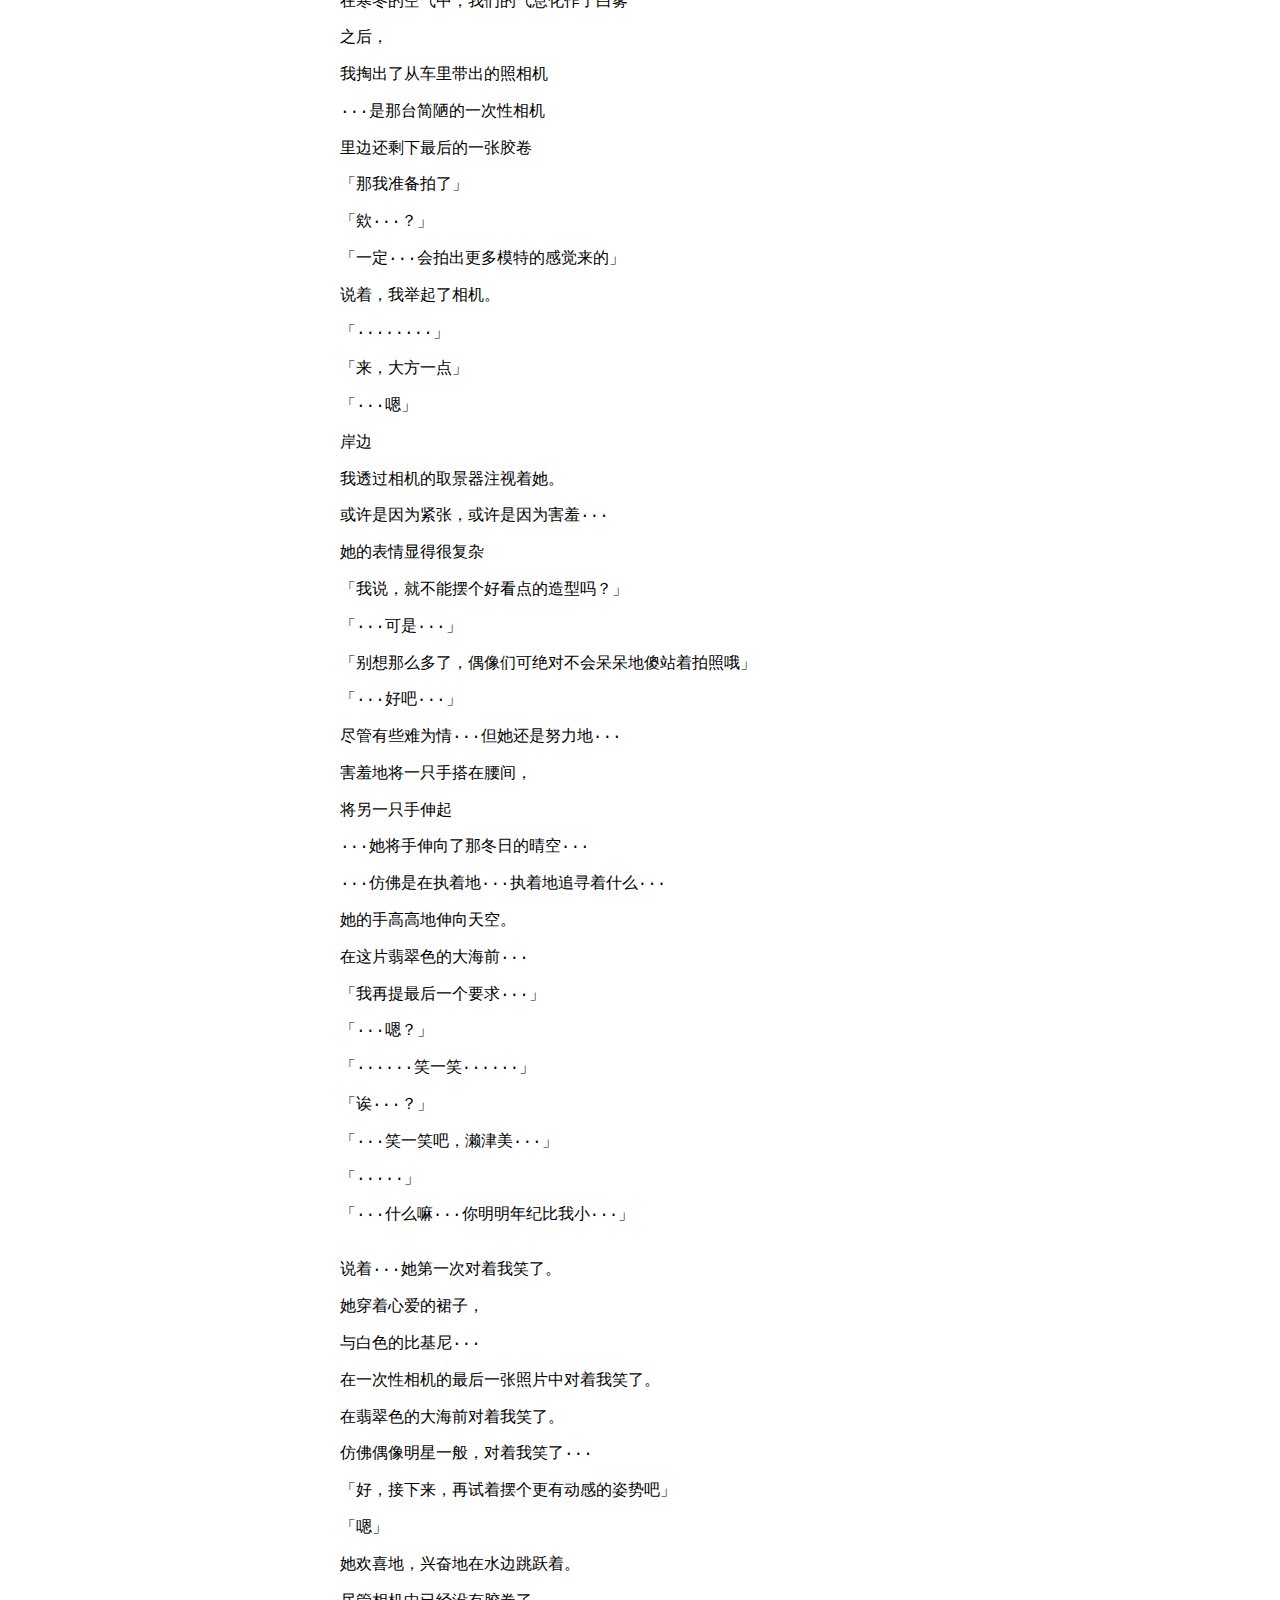
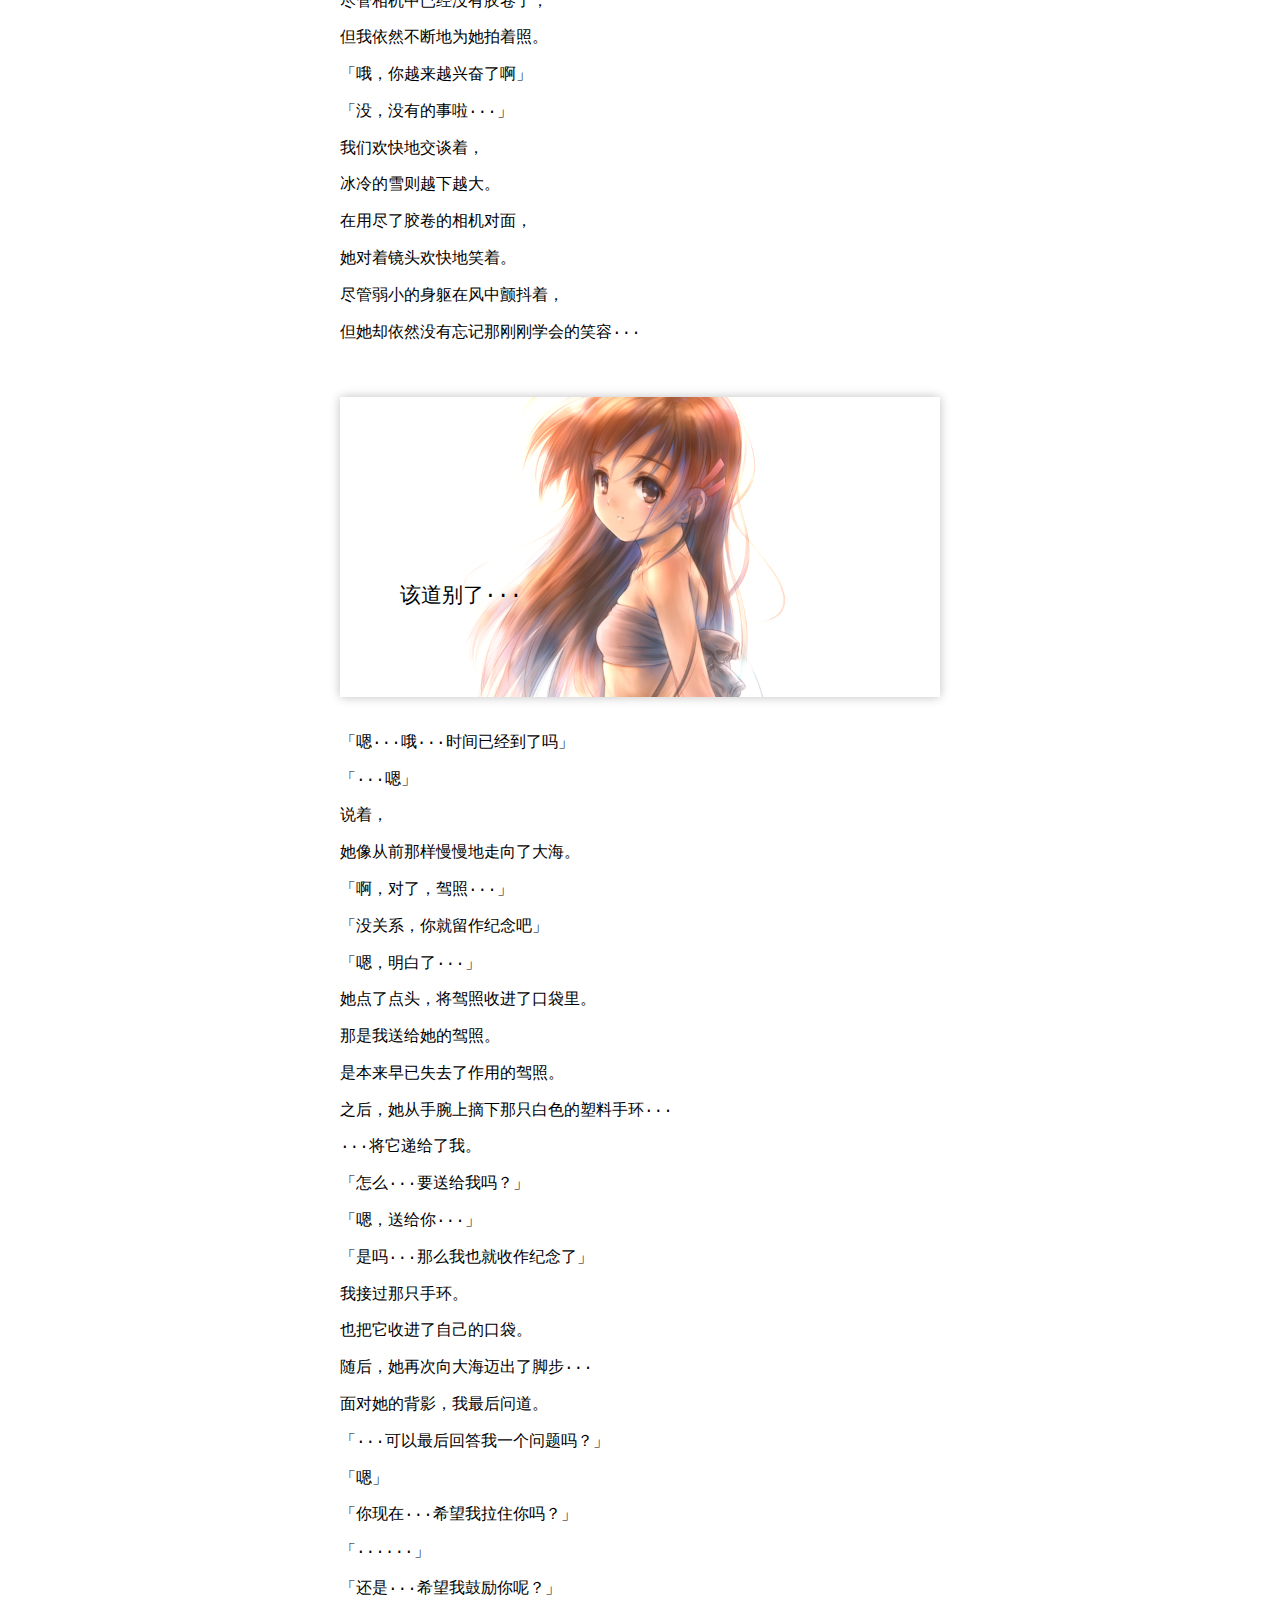
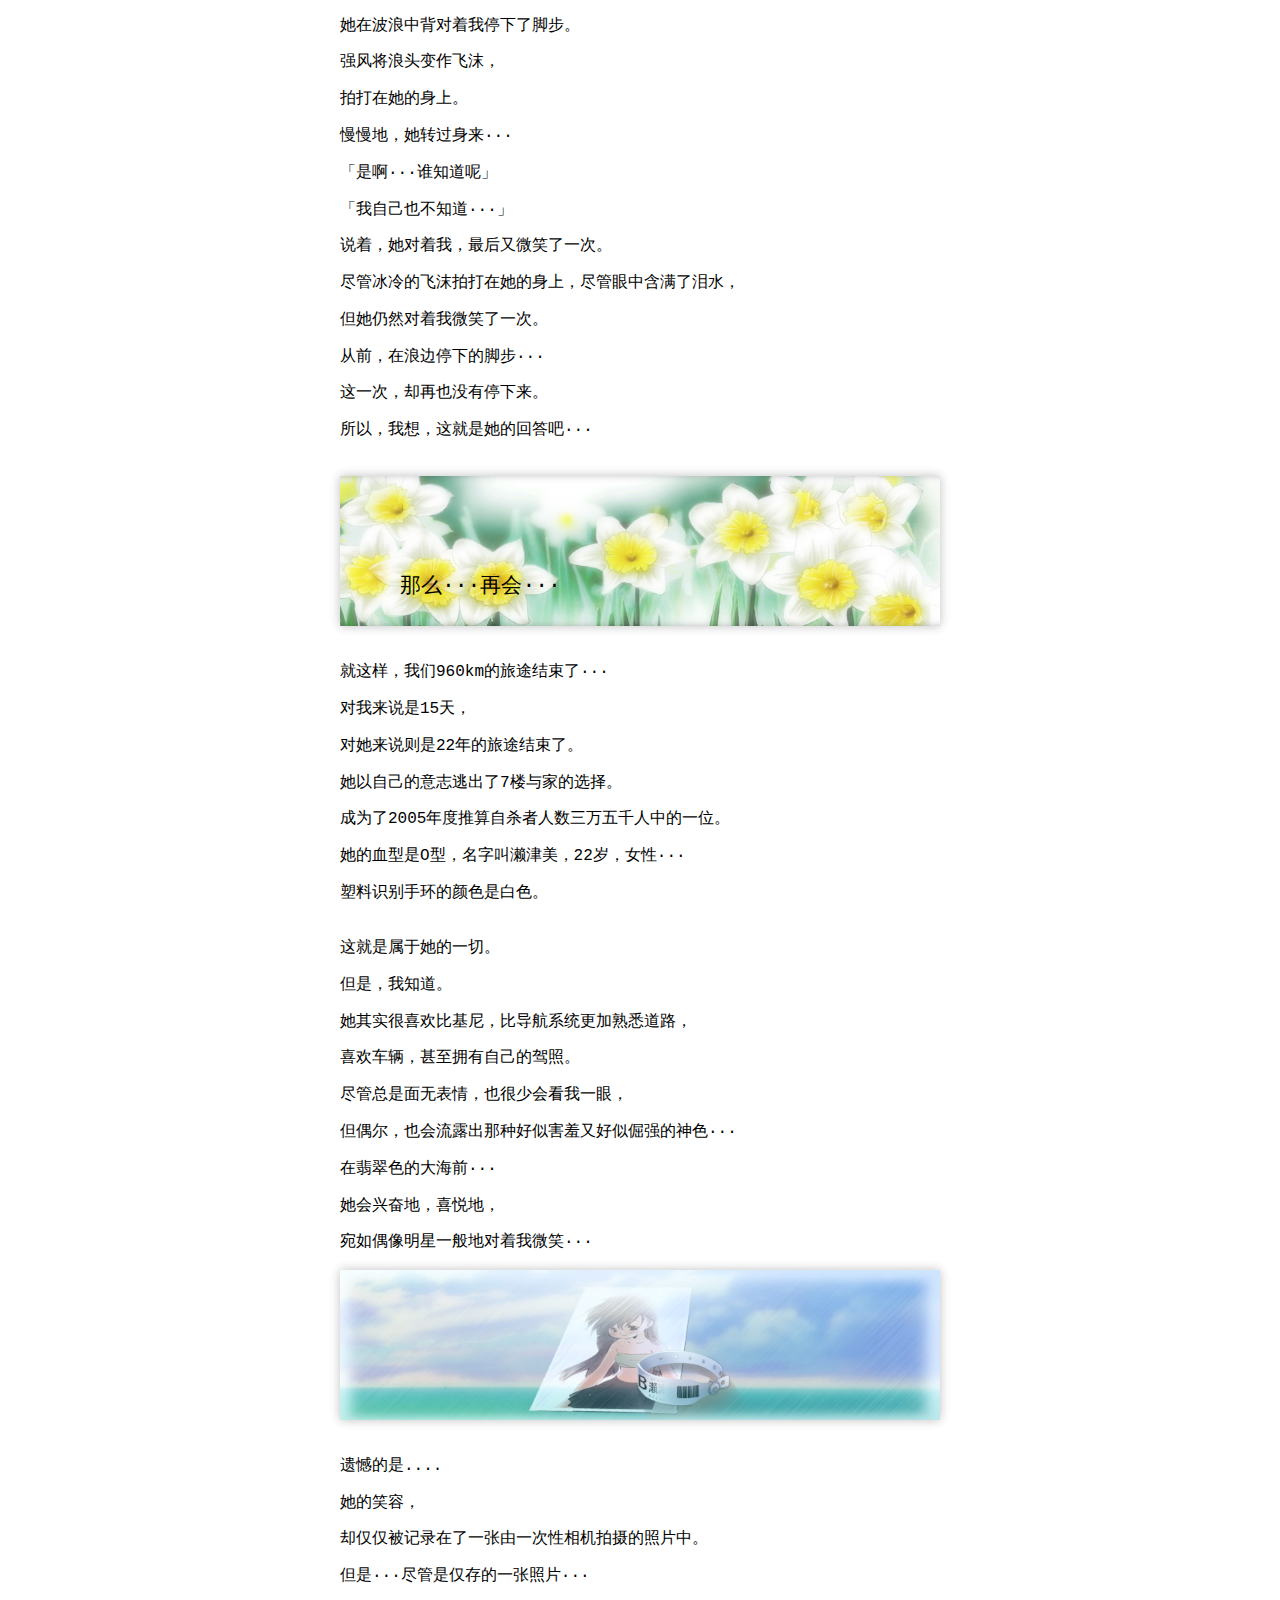
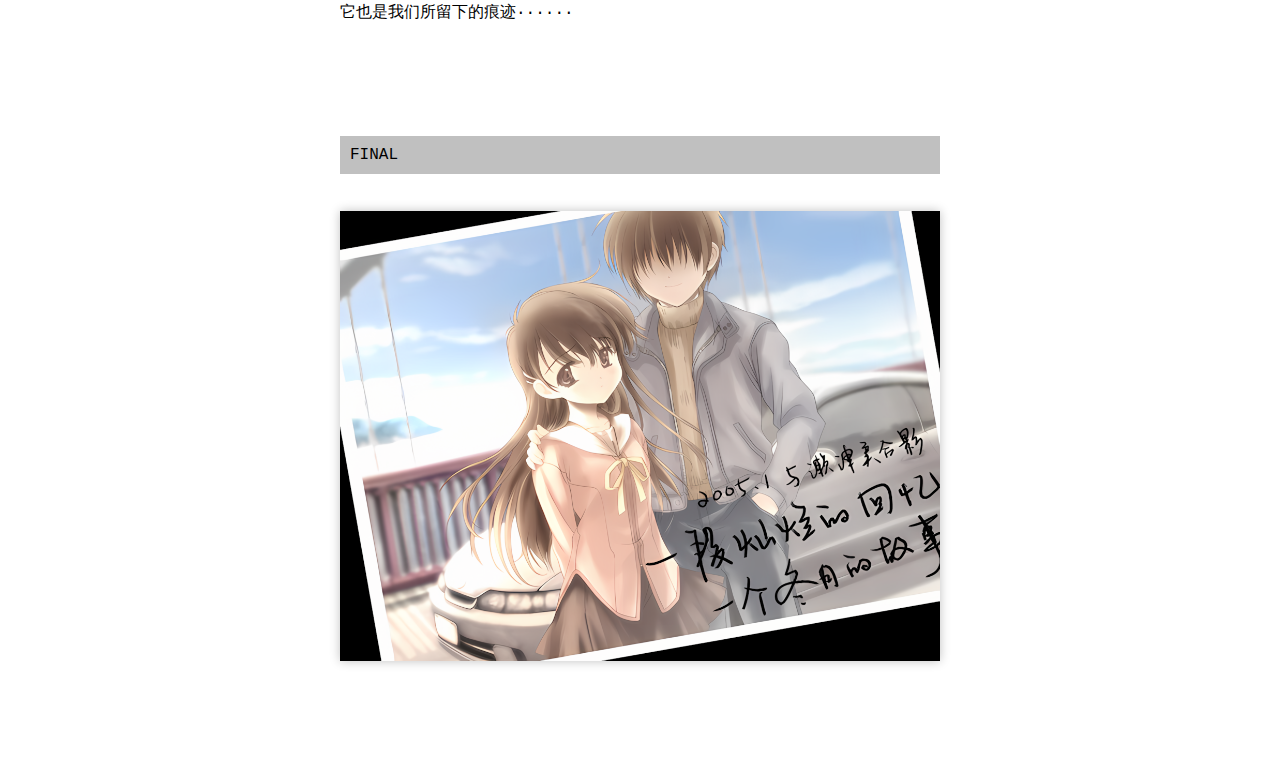
<file: story/8.html>
<!DOCTYPE html>
<html>
  <head>
    <link rel="stylesheet" href="../style.css">
    <title>Narcissu</title>
  </head>
  <body class="body-section">

    <div class="chapter-title">
      <div class="chapter-content">
        <img class="logo" src="../static/logo.png"></img>
        <div class="title">第八章 白石建筑公司</div>
        <div class="navi">
          <a href="7.html">上一章</a> | 
          <a href="../index.html">主页</a>
        </div>
      </div>
    </div>
    
	<div class="content">

    <pre>

1月里清澈的大海

刺骨的寒风

有时，强风会带动松林摇摆

同时掀起海潮的声响

<img class="cg" src="../static/ch4-1.png"></img>

「只有这个啊」

我将印刷着白石建筑公司字样的浴巾递给了她

那是我们曾经用来擦身的东西

「·······」

「别那么失望嘛」

「···嗯」

她有些不满地接过了浴巾。

我根本就没办法去给她找泳装。

何况，她居然在这个季节，这个地方，提出想要比基尼。

我没有办法，只好在车里翻找了一通，

最终从那堆衣物里找出了这白色的浴巾。

片刻之后···

她穿着心爱的裙子

将浴巾卷在胸前回来了

「···怎么样？」

「额，该怎么说呢···」

「看上去···不奇怪吧？」

「嗯···大概没问题吧」

「··········」

「嗯，一点问题也没有，一点也不奇怪的」

「嗯，知道了···」

她慢慢地走向了大海

海浪拍打着沙滩

长发在冰冷的海风中飘动着

从空中飘下的点点雪花

更增添了几分寒意

再这样一幅背景下，她双手拿着鞋子···

喜悦地、兴奋地

在水中漫步着

「那个···有模特的感觉吗？」

「嗯，还可以吧···」

在寒冬的空气中，我们的气息化作了白雾

之后，

我掏出了从车里带出的照相机

···是那台简陋的一次性相机

里边还剩下最后的一张胶卷

「那我准备拍了」

「欸···？」

「一定···会拍出更多模特的感觉来的」

说着，我举起了相机。

「········」

「来，大方一点」

「···嗯」

岸边

我透过相机的取景器注视着她。

或许是因为紧张，或许是因为害羞···

她的表情显得很复杂

「我说，就不能摆个好看点的造型吗？」

「···可是···」

「别想那么多了，偶像们可绝对不会呆呆地傻站着拍照哦」

「···好吧···」

尽管有些难为情···但她还是努力地···

害羞地将一只手搭在腰间，

将另一只手伸起

···她将手伸向了那冬日的晴空···

···仿佛是在执着地···执着地追寻着什么···

她的手高高地伸向天空。

在这片翡翠色的大海前···

「我再提最后一个要求···」

「···嗯？」

「······笑一笑······」

「诶···？」

「···笑一笑吧，濑津美···」

「·····」

「···什么嘛···你明明年纪比我小···」


说着···她第一次对着我笑了。

她穿着心爱的裙子，

与白色的比基尼···

在一次性相机的最后一张照片中对着我笑了。

在翡翠色的大海前对着我笑了。

仿佛偶像明星一般，对着我笑了···

「好，接下来，再试着摆个更有动感的姿势吧」

「嗯」

她欢喜地，兴奋地在水边跳跃着。

尽管相机中已经没有胶卷了，

但我依然不断地为她拍着照。

「哦，你越来越兴奋了啊」

「没，没有的事啦···」

我们欢快地交谈着，

冰冷的雪则越下越大。

在用尽了胶卷的相机对面，

她对着镜头欢快地笑着。

尽管弱小的身躯在风中颤抖着，

但她却依然没有忘记那刚刚学会的笑容···

<div class="textCg">
  <img class="cg" src="../static/ch8-1.png"></img>
  <div class="textContent">该道别了···</div>
</div>
「嗯···哦···时间已经到了吗」

「···嗯」

说着，

她像从前那样慢慢地走向了大海。

「啊，对了，驾照···」

「没关系，你就留作纪念吧」

「嗯，明白了···」

她点了点头，将驾照收进了口袋里。

那是我送给她的驾照。

是本来早已失去了作用的驾照。

之后，她从手腕上摘下那只白色的塑料手环···

···将它递给了我。

「怎么···要送给我吗？」

「嗯，送给你···」

「是吗···那么我也就收作纪念了」

我接过那只手环。

也把它收进了自己的口袋。

随后，她再次向大海迈出了脚步···

面对她的背影，我最后问道。

「···可以最后回答我一个问题吗？」

「嗯」

「你现在···希望我拉住你吗？」

「······」

「还是···希望我鼓励你呢？」

她在波浪中背对着我停下了脚步。

强风将浪头变作飞沫，

拍打在她的身上。

慢慢地，她转过身来···

「是啊···谁知道呢」

「我自己也不知道···」

说着，她对着我，最后又微笑了一次。

尽管冰冷的飞沫拍打在她的身上，尽管眼中含满了泪水，

但她仍然对着我微笑了一次。

从前，在浪边停下的脚步···

这一次，却再也没有停下来。

所以，我想，这就是她的回答吧···
<div class="textCg">
  <img class="cg" src="../static/ch8-2.png"></img>
  <div class="textContent">那么···再会···</div>
</div>
就这样，我们960km的旅途结束了···

对我来说是15天，

对她来说则是22年的旅途结束了。

她以自己的意志逃出了7楼与家的选择。

成为了2005年度推算自杀者人数三万五千人中的一位。

她的血型是O型，名字叫濑津美，22岁，女性···

塑料识别手环的颜色是白色。


这就是属于她的一切。

但是，我知道。

她其实很喜欢比基尼，比导航系统更加熟悉道路，

喜欢车辆，甚至拥有自己的驾照。

尽管总是面无表情，也很少会看我一眼，

但偶尔，也会流露出那种好似害羞又好似倔强的神色···

在翡翠色的大海前···

她会兴奋地，喜悦地，

宛如偶像明星一般地对着我微笑···

<img class="cg" src="../static/ch8-3.png"></img>

遗憾的是....

她的笑容，

却仅仅被记录在了一张由一次性相机拍摄的照片中。

但是···尽管是仅存的一张照片···

它也是我们所留下的痕迹······




<div class="section-title">FINAL</div>

<img class="cg" src="../static/ch8-4.png"></img>

    </pre>

	</div>
  </body>
</html>
</file>
<file: style.css>
.body-section {
    margin-top: 50px;
    margin-bottom: 50px;
}

ul {
    padding: 0;
    margin: 0;
    list-style: none;
}

ul li{
    margin-bottom: 10px;
}

.content {
    margin-top: 100px;
    margin-left: auto;
    margin-right: auto;
    width: 600px;
}

.link {
    text-decoration: none;
    background-color: none;
}

a {
    color: black;
    text-decoration: #21aced underline
}

a:hover {
    background-color: #1793d1;
    color: white;
}

.link:focus {
    outline: 0;
}

#title {
    margin-bottom: 50px;
}

.section-list {
    margin-top: 50px;
    margin-bottom: 50px;
}

.chapter-title {
    position: fixed;
    top: 0px;
    background-color: #ffffff;
    padding-top: 10px;
    padding-bottom: 10px;
    margin-bottom: 90px;
    width: 100%;
    box-shadow: 0 5px 5px #f0f0f0;
    font-family: sans-serif;
    font-size: 10pt;
    z-index: 9999;
}

.chapter-title .chapter-content {
    margin-left: 10%;
    margin-right: 10%;
}

.chapter-title .title {
    margin-top: 0px;
    float: left;
}

.chapter-title .navi {
    margin-top: 0px;
    float: right;
}

.section-title {
    padding: 10px;
    margin-top: 40px;
    background-color: #c0c0c0;
}

body {
    font-family: serif;
    font-size: 12pt;
    line-height: 1.15;
    margin: 0;
    background-color: #ffffff;
}

img.cg {
    display: block;
    margin: auto;
    max-width: 100%;
    box-shadow: 0px 0px 10px #c0c0c0;
}

img.icon {
    margin-bottom: -5px;
    width: 25px;
}

img.logo {
    display: block;
    margin-top: 0px;
    margin-bottom: 5px;
    width: 80px;
}

.textCg {
    position: relative;
    display: inline-block;
}

.textCg .textContent{
    font-size: 16pt;
    position: absolute;
    top: 60%;
    left: 10%;
}
</file>
